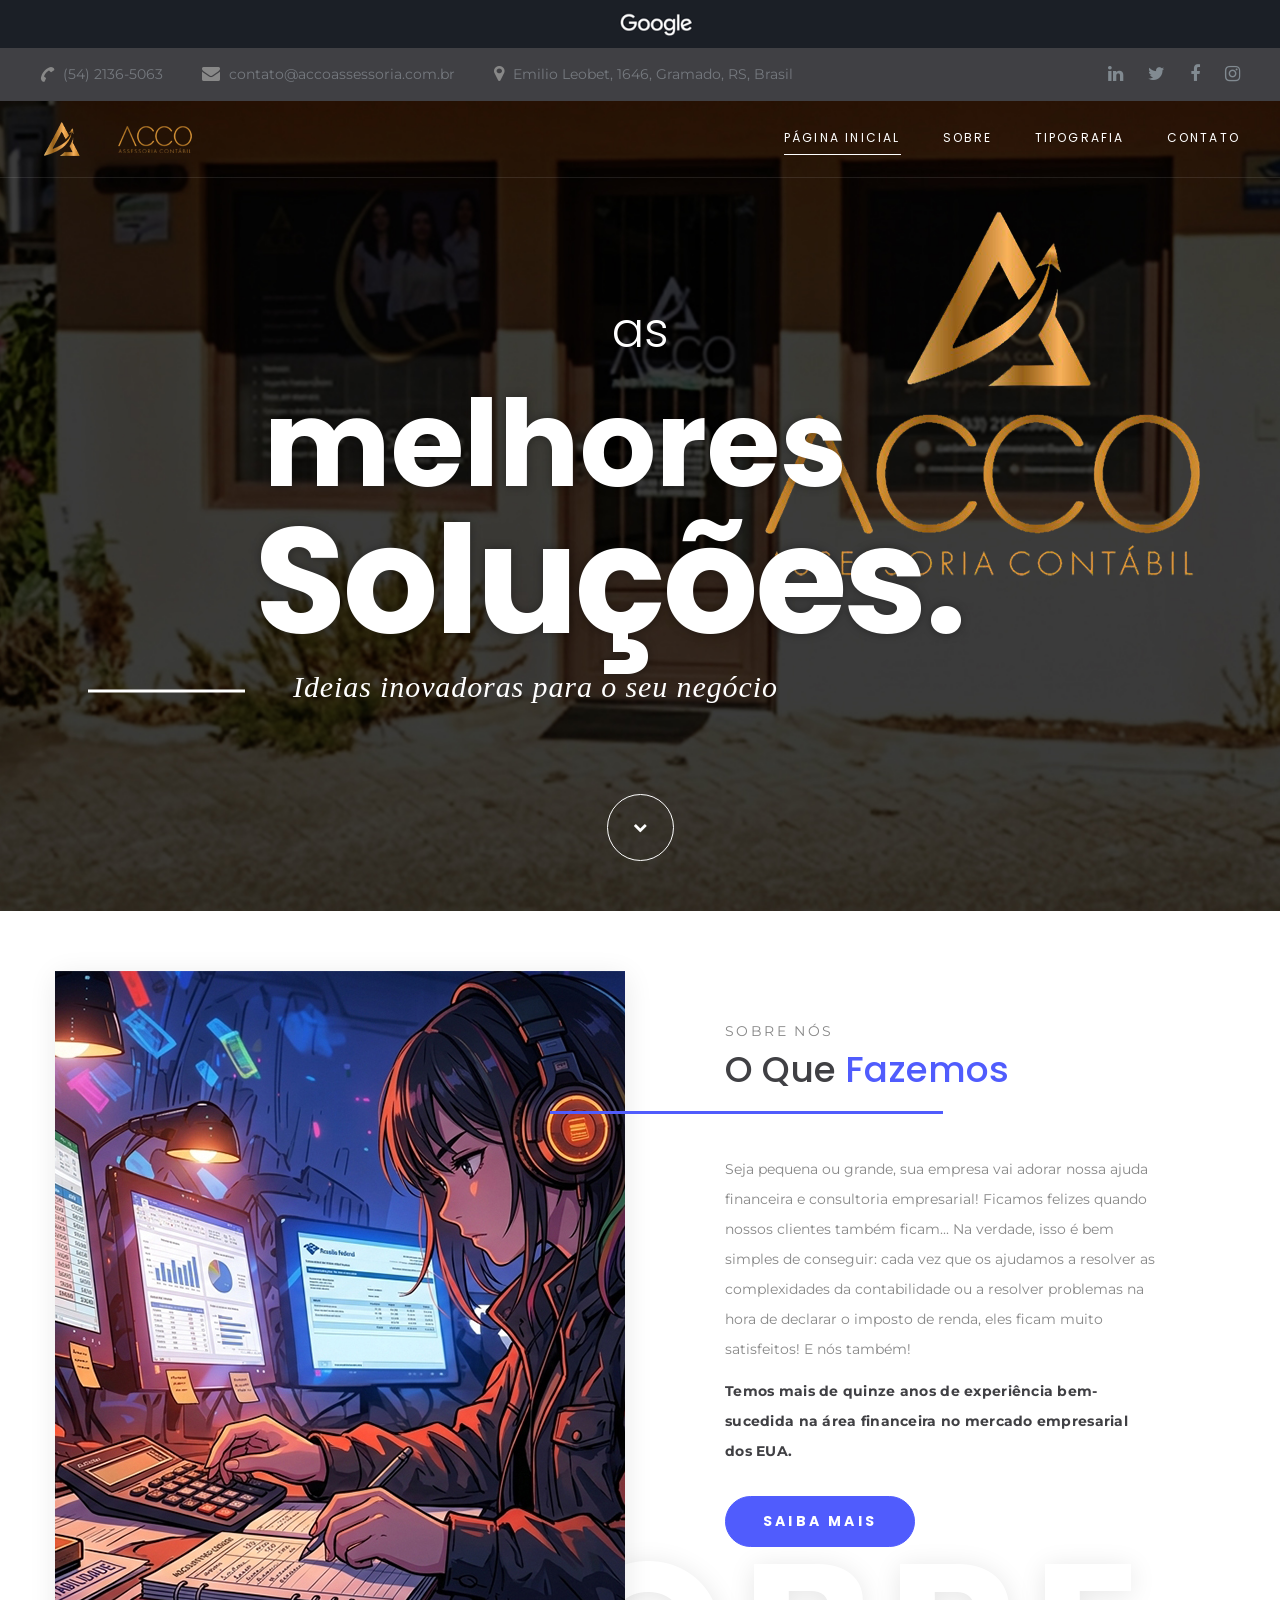
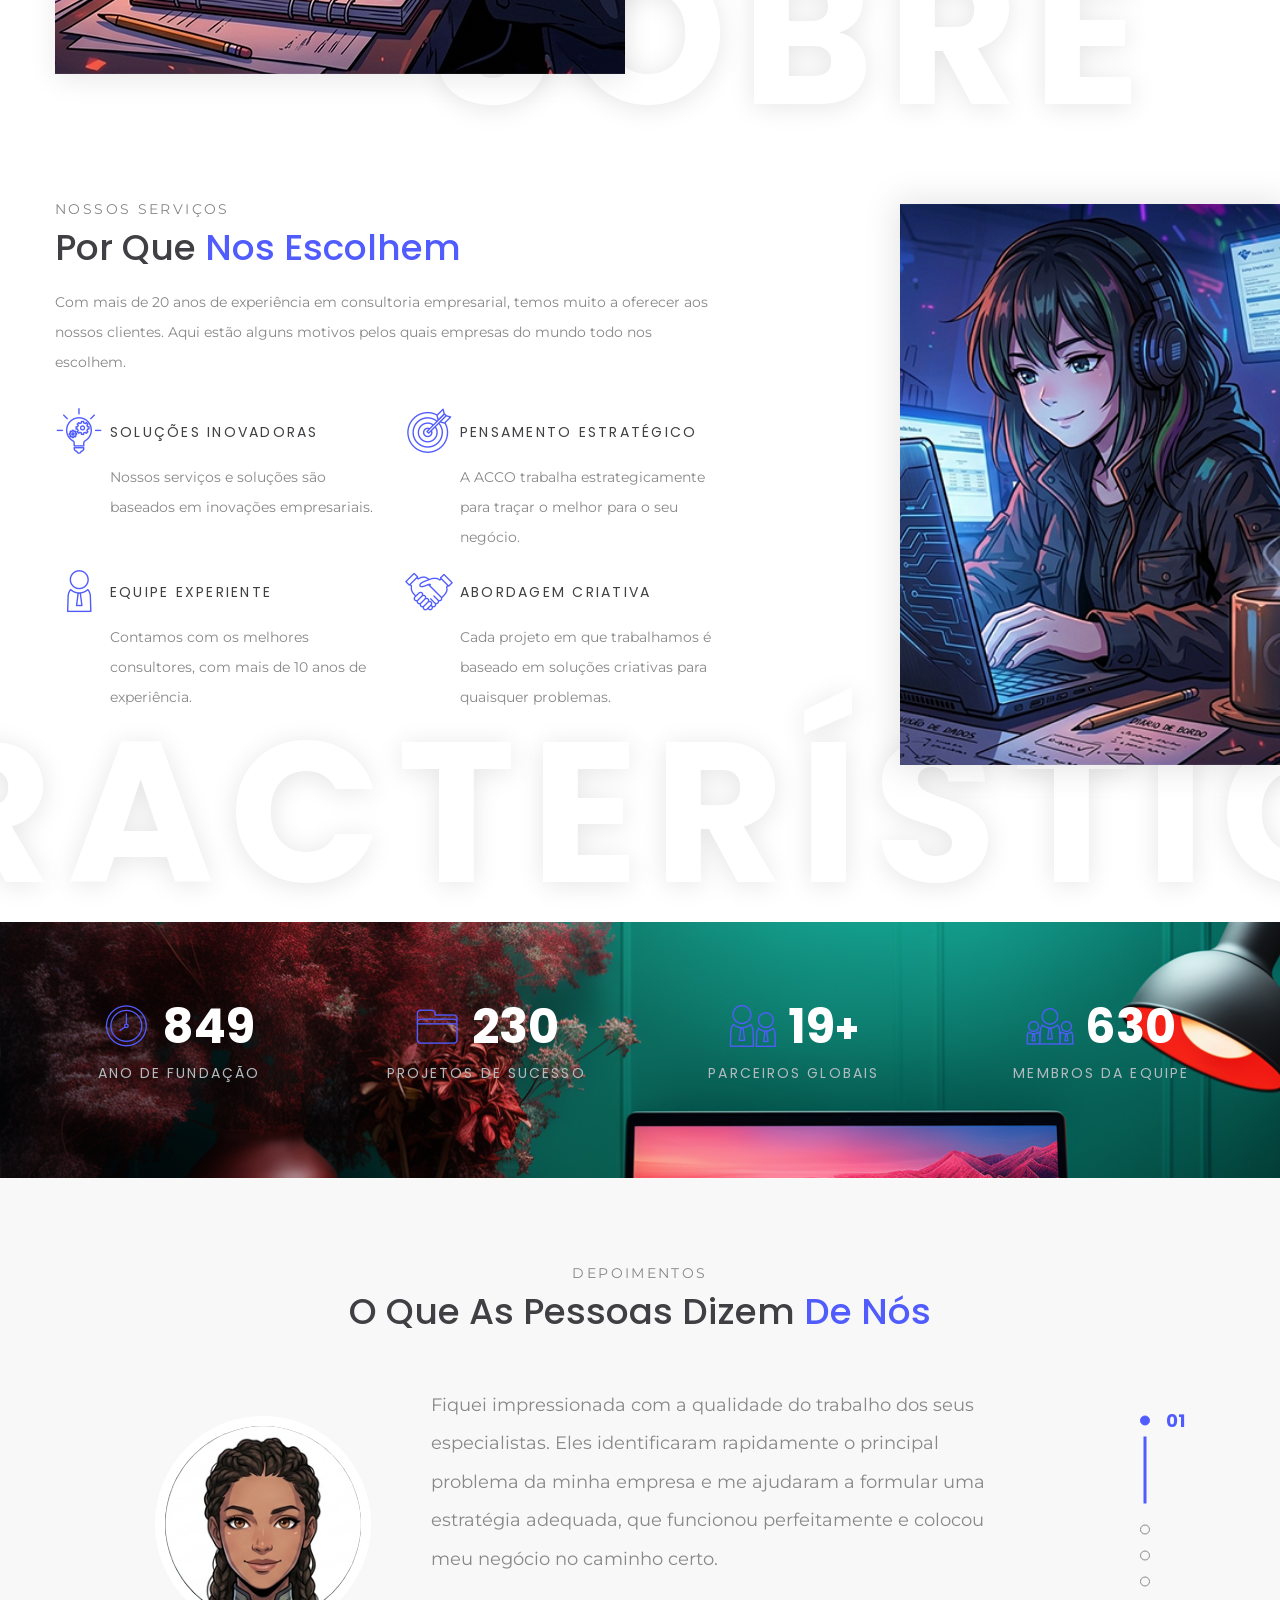
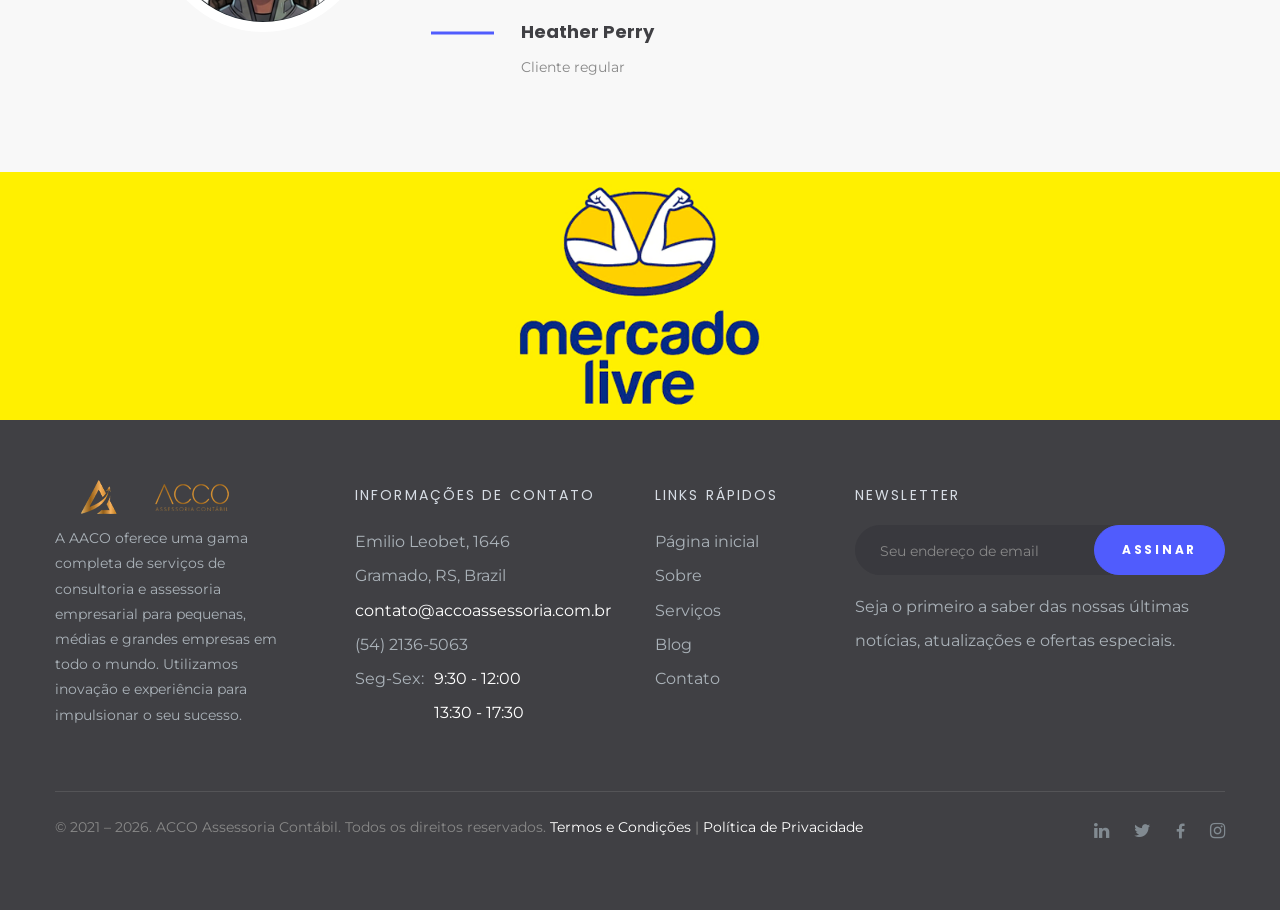
<file: index.html>
<!DOCTYPE html>
<html class="wide wow-animation" lang="pt-BR">
  <head>
    <title>ACCO Assessoria Contábil</title>
    <meta charset="utf-8">
    <meta name="viewport" content="width=device-width, height=device-height, initial-scale=1.0">
    <meta http-equiv="X-UA-Compatible" content="IE=edge">
    <link rel="icon" href="images/favicon.ico" type="image/x-icon">
    <link rel="stylesheet" type="text/css" href="//fonts.googleapis.com/css?family=Montserrat:300,400,700%7CPoppins:300,400,500,700,900">
    <link rel="stylesheet" href="css/bootstrap.css">
    <link rel="stylesheet" href="css/fonts.css">
    <link rel="stylesheet" href="css/style.css">
    <style>.ie-panel{display: none;background: #212121;padding: 10px 0;box-shadow: 3px 3px 5px 0 rgba(0,0,0,.3);clear: both;text-align:center;position: relative;z-index: 1;} html.ie-10 .ie-panel, html.lt-ie-10 .ie-panel {display: block;}</style>
  </head>
  <body>
    <div class="ie-panel"><a href="http://windows.microsoft.com/en-US/internet-explorer/"><img src="images/ie8-panel/warning_bar_0000_us.jpg" height="42" width="820" alt="You are using an outdated browser. For a faster, safer browsing experience, upgrade for free today."></a></div>
    <div class="preloader">
      <div class="preloader-body">
        <div class="cssload-container">
          <div class="cssload-speeding-wheel"></div>
        </div>
        <p>Carregando...</p>
      </div>
    </div><a class="section section-banner d-none d-xl-block" href="https://google.com.br/" target="_blank" style="background-image: url(images/background-02-1920x60.jpg); background-image: -webkit-image-set( url(images/background-02-1920x60.jpg) 1x, url(images/background-02-3840x120.jpg) 2x )"><img src="images/foreground-02-1600x60.png" srcset="images/foreground-02-1600x60.png 1x, images/foreground-02-3200x120.png 2x" alt="" width="1600" height="310"></a>
    <div class="page">
      <header class="section page-header">
        <!--RD Navbar-->
        <div class="rd-navbar-wrap">
          <nav class="rd-navbar rd-navbar-classic" data-layout="rd-navbar-fixed" data-sm-layout="rd-navbar-fixed" data-md-layout="rd-navbar-fixed" data-md-device-layout="rd-navbar-fixed" data-lg-layout="rd-navbar-static" data-lg-device-layout="rd-navbar-static" data-xl-layout="rd-navbar-static" data-xl-device-layout="rd-navbar-static" data-lg-stick-up-offset="46px" data-xl-stick-up-offset="46px" data-xxl-stick-up-offset="46px" data-lg-stick-up="true" data-xl-stick-up="true" data-xxl-stick-up="true">
            <div class="rd-navbar-collapse-toggle rd-navbar-fixed-element-1" data-rd-navbar-toggle=".rd-navbar-collapse"><span></span></div>
            <div class="rd-navbar-aside-outer rd-navbar-collapse bg-gray-dark">
              <div class="rd-navbar-aside">
                <ul class="list-inline navbar-contact-list">
                  <li>
                    <div class="unit unit-spacing-xs align-items-center">
                      <div class="unit-left"><span class="icon text-middle fa-phone"></span></div>
                      <div class="unit-body"><a href="tel:#">(54) 2136-5063</a></div>
                    </div>
                  </li>
                  <li>
                    <div class="unit unit-spacing-xs align-items-center">
                      <div class="unit-left"><span class="icon text-middle fa-envelope"></span></div>
                      <div class="unit-body"><a href="mailto:#">contato@accoassessoria.com.br</a></div>
                    </div>
                  </li>
                  <li>
                    <div class="unit unit-spacing-xs align-items-center">
                      <div class="unit-left"><span class="icon text-middle fa-map-marker"></span></div>
                      <div class="unit-body"><a href="contato.html#mapa">Emilio Leobet, 1646, Gramado, RS, Brasil</a></div>
                    </div>
                  </li>
                </ul>
                <ul class="social-links">
                  <li><a class="icon icon-sm icon-circle icon-circle-md icon-bg-white fa-linkedin" href="https://www.linkedin.com/company/acco-assessoria-cont%C3%A1bil" target="_blank" rel="noopener noreferrer"></a></li>
                  <li><a class="icon icon-sm icon-circle icon-circle-md icon-bg-white fa-twitter" href="#"></a></li>
                  <li><a class="icon icon-sm icon-circle icon-circle-md icon-bg-white fa-facebook" href="https://www.facebook.com/accoassessoriacontabil/" target="_blank" rel="noopener noreferrer"></a></li>
                  <li><a class="icon icon-sm icon-circle icon-circle-md icon-bg-white fa-instagram" href="https://www.instagram.com/accoassessoriacontabil/" target="_blank" rel="noopener noreferrer"></a></li>
                </ul>
              </div>
            </div>
            <div class="rd-navbar-main-outer">
              <div class="rd-navbar-main">
                <!--RD Navbar Panel-->
                <div class="rd-navbar-panel">
                  <!--RD Navbar Toggle-->
                  <button class="rd-navbar-toggle" data-rd-navbar-toggle=".rd-navbar-nav-wrap"><span></span></button>
                  <!--RD Navbar Brand-->
                  <div class="rd-navbar-brand">
                    <!--Brand--><a class="brand" href="/"><img class="brand-logo-dark" src="images/logo-default-200x34.png" alt="" width="100" height="17"/><img class="brand-logo-light" src="images/logo-inverse-200x34.png" alt="" width="100" height="17"/></a>
                  </div>
                </div>
                <div class="rd-navbar-main-element">
                  <div class="rd-navbar-nav-wrap">
                    <ul class="rd-navbar-nav">
                      <li class="rd-nav-item active"><a class="rd-nav-link" href="/">Página inicial</a>
                      </li>
                      <li class="rd-nav-item"><a class="rd-nav-link" href="sobre.html">Sobre</a>
                      </li>
                      <li class="rd-nav-item"><a class="rd-nav-link" href="tipografia.html">Tipografia</a>
                      </li>
                      <li class="rd-nav-item"><a class="rd-nav-link" href="contato.html">Contato</a>
                      </li>
                    </ul>
                  </div>
                </div>
              </div>
            </div>
          </nav>
        </div>
      </header>
      <!--Main section-->
      <section class="section main-section parallax-scene-js" style="background:url('images/bg-1-1700x803.jpg') no-repeat center center; background-size:cover;">
        <div class="container">
          <div class="row justify-content-center">
            <div class="col-xl-8 col-12">
              <div class="main-decorated-box text-center text-xl-left">
                <h1 class="text-white text-xl-center wow slideInRight" data-wow-delay=".3s"><span class="align-top offset-top-30 d-inline-block font-weight-light prefix-text">as</span><span class="big font-weight-bold d-inline-flex offset-right-170">melhores</span><span class="biggest d-block d-xl-flex font-weight-bold">Soluções.</span></h1>
                <div class="decorated-subtitle text-italic text-white wow slideInLeft">Ideias inovadoras para o seu negócio</div>
              </div>
            </div>
            <div class="col-12 text-center offset-top-75" data-wow-delay=".2s"><a class="button-way-point d-inline-block text-center d-inline-flex flex-column justify-content-center" href="#" data-custom-scroll-to="about"><span class="fa-chevron-down"></span></a></div>
          </div>
        </div>
        <!-- <div class="decorate-layer">
          <div class="layer-1">
            <div class="layer" data-depth=".20"><img src="images/parallax-item-1-563x532.png" alt="" width="563" height="266"/>
            </div>
          </div>
          <div class="layer-2">
            <div class="layer" data-depth=".30"><img src="images/parallax-item-2-276x343.png" alt="" width="276" height="171"/>
            </div>
          </div>
          <div class="layer-3">
            <div class="layer" data-depth=".40"><img src="images/parallax-item-3-153x144.png" alt="" width="153" height="72"/>
            </div>
          </div>
          <div class="layer-4">
            <div class="layer" data-depth=".20"><img src="images/parallax-item-4-69x74.png" alt="" width="69" height="37"/>
            </div>
          </div>
          <div class="layer-5">
            <div class="layer" data-depth=".40"><img src="images/parallax-item-5-72x75.png" alt="" width="72" height="37"/>
            </div>
          </div>
          <div class="layer-6">
            <div class="layer" data-depth=".30"><img src="images/parallax-item-6-45x54.png" alt="" width="45" height="27"/>
            </div>
          </div>
        </div> -->
      </section>
      <!--About-->
      <section class="section section-sm position-relative" id="about">
        <div class="container">
          <div class="row row-30">
            <div class="col-lg-6">
              <div class="block-decorate-img wow fadeInLeft" data-wow-delay=".2s"><img src="images/home-1-570x703.jpg" alt="" width="570" height="351"/>
              </div>
            </div>
            <div class="col-lg-6 col-12">
              <div class="block-sm offset-top-45">
                <div class="section-name wow fadeInRight" data-wow-delay=".2s">Sobre nós</div>
                <h3 class="wow fadeInLeft text-capitalize devider-bottom" data-wow-delay=".3s">O que<span class="text-primary"> Fazemos</span></h3>
                <p class="offset-xl-40 wow fadeInUp" data-wow-delay=".4s">Seja pequena ou grande, sua empresa vai adorar nossa ajuda financeira e consultoria empresarial! Ficamos felizes quando nossos clientes também ficam... Na verdade, isso é bem simples de conseguir: cada vez que os ajudamos a resolver as complexidades da contabilidade ou a resolver problemas na hora de declarar o imposto de renda, eles ficam muito satisfeitos! E nós também!</p>
                <p class="default-letter-spacing font-weight-bold text-gray-dark wow fadeInUp" data-wow-delay=".4s">Temos mais de quinze anos de experiência bem-sucedida na área financeira no mercado empresarial dos EUA.</p><a class="button-width-190 button-primary button-circle button-lg button offset-top-30" href="sobre.html">saiba mais</a>
              </div>
            </div>
          </div>
        </div>
        <div class="decor-text decor-text-1">SOBRE</div>
      </section>
      <!--Features-->
      <section class="section custom-section position-relative section-md">
        <div class="container">
          <div class="row">
            <div class="col-xl-7 col-lg-7 col-12">
              <div class="section-name wow fadeInRight">nossos serviços</div>
              <h3 class="text-capitalize devider-left wow fadeInLeft" data-wow-delay=".2s">Por que<span class="text-primary"> nos escolhem</span></h3>
              <p>Com mais de 20 anos de experiência em consultoria empresarial, temos muito a oferecer aos nossos clientes. Aqui estão alguns motivos pelos quais empresas do mundo todo nos escolhem.</p>
              <div class="row row-15">
                <div class="col-xl-6 wow fadeInUp" data-wow-delay=".2s">
                  <div class="box-default">
                    <div class="box-default-title">Soluções Inovadoras</div>
                    <p class="box-default-description">Nossos serviços e soluções são baseados em inovações empresariais.</p><span class="box-default-icon novi-icon icon-lg mercury-icon-lightbulb-gears"></span>
                  </div>
                </div>
                <div class="col-xl-6 wow fadeInUp" data-wow-delay=".3s">
                  <div class="box-default">
                    <div class="box-default-title">Pensamento estratégico</div>
                    <p class="box-default-description">A ACCO trabalha estrategicamente para traçar o melhor para o seu negócio.</p><span class="box-default-icon novi-icon icon-lg mercury-icon-target-2"></span>
                  </div>
                </div>
                <div class="col-xl-6 wow fadeInUp" data-wow-delay=".4s">
                  <div class="box-default">
                    <div class="box-default-title">Equipe experiente</div>
                    <p class="box-default-description">Contamos com os melhores consultores, com mais de 10 anos de experiência.</p><span class="box-default-icon novi-icon icon-lg mercury-icon-user"></span>
                  </div>
                </div>
                <div class="col-xl-6 wow fadeInUp" data-wow-delay=".5s">
                  <div class="box-default">
                    <div class="box-default-title">Abordagem Criativa</div>
                    <p class="box-default-description">Cada projeto em que trabalhamos é baseado em soluções criativas para quaisquer problemas.</p><span class="box-default-icon novi-icon icon-lg mercury-icon-partners"></span>
                  </div>
                </div>
              </div>
            </div>
          </div>
        </div>
        <div class="image-left-side wow slideInRight" data-wow-delay=".5s"><img src="images/home-2-636x480.jpg" alt="" width="636" height="240"/>
        </div>
        <div class="decor-text decor-text-2 wow fadeInUp" data-wow-delay=".3s">características</div>
      </section>
      <!--Counters-->
      <section class="section bg-image-2">
        <div class="container section-md">
          <div class="row row-30 text-center">
            <div class="col-xl-3 col-sm-6 col-12">
              <div class="counter-classic">
                <div class="counter-classic-number"><span class="icon-lg novi-icon offset-right-10 mercury-icon-time"></span><span class="counter text-white" data-speed="2000">2021</span>
                </div>
                <div class="counter-classic-title">Ano de fundação</div>
              </div>
            </div>
            <div class="col-xl-3 col-sm-6 col-12">
              <div class="counter-classic">
                <div class="counter-classic-number"><span class="icon-lg novi-icon offset-right-10 mercury-icon-folder"></span><span class="counter text-white" data-speed="2000">547</span>
                </div>
                <div class="counter-classic-title">Projetos de sucesso</div>
              </div>
            </div>
            <div class="col-xl-3 col-sm-6 col-12">
              <div class="counter-classic">
                <div class="counter-classic-number"><span class="icon-lg novi-icon offset-right-10 mercury-icon-users"></span><span class="counter text-white" data-speed="2000">45</span><span class="symbol text-white">+</span>
                </div>
                <div class="counter-classic-title">Parceiros Globais</div>
              </div>
            </div>
            <div class="col-xl-3 col-sm-6 col-12">
              <div class="counter-classic">
                <div class="counter-classic-number"><span class="icon-lg novi-icon offset-right-10 mercury-icon-group"></span><span class="counter text-white" data-speed="2000">1500</span>
                </div>
                <div class="counter-classic-title">Membros da equipe</div>
              </div>
            </div>
          </div>
        </div>
      </section>
      <!--Pricing-->
      <!-- <section class="section section-md bg-xs-overlay" style="background:url('images/bg-image-3-1700x883.jpg')no-repeat;background-size:cover">
        <div class="container">
          <div class="row row-50 justify-content-center">
            <div class="col-12 text-center col-md-10 col-lg-8">
              <div class="section-name wow fadeInRight" data-wow-delay=".2s">Opções de preços</div>
              <h3 class="wow fadeInLeft text-capitalize" data-wow-delay=".3s">Encontre o plano perfeito para<span class="text-primary"> seu negócio</span></h3>
              <p>Oferecemos três planos de preços diferentes que atendem plenamente às necessidades de nossos clientes. Sinta-se à vontade para selecionar o plano de sua preferência ou saiba mais sobre cada um deles abaixo.</p>
            </div>
          </div>
          <div class="row row-30 justify-content-center">
            <div class="col-xl-4 col-md-6 col-12 wow fadeInDown" data-wow-delay=".3s">
              <div class="pricing-box bg-gray-dark">
                <div class="pricing-box-tittle">Iniciante</div>
                <p>Ideal para startups</p>
                <hr/>
                <div class="pricing-box-inner"><span class="pricing-box-symbol">R$</span><span class="pricing-box-price">39</span></div>
                <div class="pricing-box-label bg-gray">MENSAL</div>
                <p>Estratégia de negócios <br> Assessoria Financeira</p><a class="button button-190 button-circle btn-primary-rounded" href="#">Comece agora</a>
              </div>
            </div>
            <div class="col-xl-4 col-md-6 col-12 wow fadeInUp" data-wow-delay=".4s">
              <div class="pricing-box bg-gray-primary">
                <div class="pricing-box-tittle">Profissional</div>
                <p>Para empresas de médio porte</p>
                <hr/>
                <div class="pricing-box-inner"><span class="pricing-box-symbol">R$</span><span class="pricing-box-price">69</span></div>
                <div class="pricing-box-label bg-gray-primary-light">MENSAL</div>
                <p>Gestão de Operações <br> Planejamento estratégico</p><a class="button button-190 button-circle btn-rounded-outline" href="#">Comece agora</a>
              </div>
            </div>
            <div class="col-xl-4 col-md-6 col-12 wow fadeInDown" data-wow-delay=".3s">
              <div class="pricing-box bg-gray-dark">
                <div class="pricing-box-tittle">Premium</div>
                <p>Para empresas internacionais</p>
                <hr/>
                <div class="pricing-box-inner"><span class="pricing-box-symbol">R$</span><span class="pricing-box-price">89</span></div>
                <div class="pricing-box-label bg-gray">MENSAL</div>
                <p>Engenharia de Qualidade <br> Consultoria de Marketing</p><a class="button button-190 button-circle btn-primary-rounded" href="#">Comece agora</a>
              </div>
            </div>
          </div>
        </div>
      </section> -->
      <!--Owl Carousel-->
      <section class="section section-md bg-gray-lighten">
        <div class="container">
          <div class="row justify-content-center">
            <div class="col-xl-10">
              <div class="section-name wow fadeInRight text-center" data-wow-delay=".2s">depoimentos</div>
              <h3 class="wow fadeInLeft text-capitalize text-center" data-wow-delay=".3s">O que as pessoas dizem<span class="text-primary"> de nós</span></h3>
              <div class="owl-carousel review-carousel" data-items="1" data-sm-items="1" data-md-items="1" data-lg-items="1" data-xl-items="1" data-xxl-items="1" data-dots="true" data-nav="false" data-stage-padding="0" data-loop="false" data-margin="0" data-mouse-drag="true" data-autoplay="false">
                <div class="item">
                  <div class="item-preview wow fadeInDown" data-wow-delay=".2s"><img src="images/user-1-216x216.jpg" alt="" width="216" height="108"/>
                  </div>
                  <div class="item-description wow fadeInUp" data-wow-delay=".3s">
                    <p>Fiquei impressionada com a qualidade do trabalho dos seus especialistas. Eles identificaram rapidamente o principal problema da minha empresa e me ajudaram a formular uma estratégia adequada, que funcionou perfeitamente e colocou meu negócio no caminho certo.</p>
                    <div class="item-subsection"><span class="item-subsection-title devider-left">Heather Perry</span><span>Cliente regular</span></div>
                  </div>
                </div>
                <div class="item">
                  <div class="item-preview wow fadeInDown" data-wow-delay=".2s"><img src="images/user-2-216x216.jpg" alt="" width="216" height="108"/>
                  </div>
                  <div class="item-description wow fadeInUp" data-wow-delay=".3s">
                    <p>Agradeço imensamente por tudo que vocês fizeram para ajudar minha pequena empresa a se desenvolver e prosperar nesse nicho de mercado em que atuamos. Seus consultores de negócios são os melhores do setor e eu os recomendarei aos meus sócios!</p>
                    <div class="item-subsection"><span class="item-subsection-title devider-left">Donald Hughes</span><span>Cliente regular</span></div>
                  </div>
                </div>
                <div class="item">
                  <div class="item-preview wow fadeInDown" data-wow-delay=".2s"><img src="images/user-3-216x216.jpg" alt="" width="216" height="108"/>
                  </div>
                  <div class="item-description wow fadeInUp" data-wow-delay=".3s">
                    <p>Minha experiência com a sua equipe me ajudou a perceber que vocês realmente se importam com os clientes – o que já foi comprovado por diversas avaliações positivas – e foi por isso que os escolhi. Obrigado pelo excelente trabalho, vocês são verdadeiros profissionais!</p>
                    <div class="item-subsection"><span class="item-subsection-title devider-left">Anthony Parker</span><span>Cliente regular</span></div>
                  </div>
                </div>
                <div class="item">
                  <div class="item-preview wow fadeInDown" data-wow-delay=".2s"><img src="images/user-4-216x216.jpg" alt="" width="216" height="108"/>
                  </div>
                  <div class="item-description wow fadeInUp" data-wow-delay=".3s">
                    <p>Dois anos após o envolvimento da ACCO, alcançamos um sucesso notável e nos tornamos líderes nos mercados em que atuamos. Isso nos proporcionou conhecimento do setor, melhores práticas e soluções reais para os desafios complexos que enfrentávamos.</p>
                    <div class="item-subsection"><span class="item-subsection-title devider-left">Jennifer Coleman</span><span>Cliente regular</span></div>
                  </div>
                </div>
              </div>
            </div>
          </div>
        </div>
      </section>
      <!--Footer--><a class="section section-banner" href="https://www.mercadolivre.com.br/" target="_blank" style="background-image: url(images/background-01-1920x310.jpg); background-image: -webkit-image-set( url(images/background-01-1920x310.jpg) 1x, url(images/background-01-3840x620.jpg) 2x )"><img src="images/foreground-01-1600x310.png" srcset="images/foreground-01-1600x310.png 1x, images/foreground-01-3200x620.png 2x" alt="" width="1600" height="310"></a>
      <footer class="section footer-classic section-sm">
        <div class="container">
          <div class="row row-30">
            <div class="col-lg-3 wow fadeInLeft">
              <!--Brand--><a class="brand" href="/"><img class="brand-logo-dark" src="images/logo-default-200x34.png" alt="" width="100" height="17"/><img class="brand-logo-light" src="images/logo-inverse-200x34.png" alt="" width="100" height="17"/></a>
              <p class="footer-classic-description offset-top-0 offset-right-25">A AACO oferece uma gama completa de serviços de consultoria e assessoria empresarial para pequenas, médias e grandes empresas em todo o mundo. Utilizamos inovação e experiência para impulsionar o seu sucesso.</p>
            </div>
            <div class="col-lg-3 col-sm-8 wow fadeInUp">
              <P class="footer-classic-title">informações de contato</P>
              <div class="d-block offset-top-0">
                <a href="contato.html#mapa">Emilio Leobet, 1646<span class="d-lg-block"> Gramado, RS, Brazil</span></a>
              </div><a <a class="d-block accent-link" href="mailto:contato@accoassessoria.com.br">contato@accoassessoria.com.br</a>
              <a class="d-block" href="tel:+555421365063">(54) 2136-5063</a>
              <ul>
                <li class="d-flex align-items-start">
                  <span>Seg-Sex:</span>
                  <div class="d-inline-flex flex-column offset-left-10 text-white">
                    <span>9:30 - 12:00</span>
                    <span>13:30 - 17:30</span>
                  </div>
                </li>
                <!-- <li>Sex:<span class="d-inline-block offset-left-10 text-white">10:00 - 14:00</span></li> -->
                <!-- <li>Sáb:<span class="d-inline-block offset-left-10 text-white">10:00 - 12:00</span></li> -->
              </ul>
            </div>
            <div class="col-lg-2 col-sm-4 wow fadeInUp" data-wow-delay=".3s">
              <P class="footer-classic-title">Links rápidos</P>
              <ul class="footer-classic-nav-list">
                <li><a href="/">Página inicial</a></li>
                <li><a href="sobre.html">Sobre</a></li>
                <li><a href="#">Serviços</a></li>
                <li><a href="#">Blog</a></li>
                <li><a href="contato.html">Contato</a></li>
              </ul>
            </div>
            <div class="col-lg-4 wow fadeInLeft" data-wow-delay=".2s">
              <P class="footer-classic-title">newsletter</P>
              <form class="rd-mailform text-left footer-classic-subscribe-form" data-form-output="form-output-global" data-form-type="contact" method="post" action="bat/rd-mailform.php">
                <div class="form-wrap">
                  <label class="form-label" for="subscribe-email">Seu endereço de email</label>
                  <input class="form-input" id="subscribe-email" type="email" name="email" data-constraints="@Email @Required">
                </div>
                <div class="form-button group-sm text-center text-lg-left">
                  <button class="button button-primary button-circle" type="submit">assinar</button>
                </div>
              </form>
              <p>Seja o primeiro a saber das nossas últimas notícias, atualizações e ofertas especiais.</p>
            </div>
          </div>
        </div>
        <div class="container wow fadeInUp" data-wow-delay=".4s">
          <div class="footer-classic-aside">
            <p class="rights"><span>&copy;&nbsp;</span>2021 – <span class="copyright-year"></span>. ACCO Assessoria Contábil. Todos os direitos reservados. <a class="accent-link text-white" style="color: #fff !important;" href="/termos-e-condicoes">Termos e Condições</a> | <a class="accent-link text-white" style="color: #fff !important;" href="/politica-de-privacidade">Política de Privacidade</a></p>
            <ul class="social-links">
              <li><a class="fa fa-linkedin" href="https://www.linkedin.com/company/acco-assessoria-cont%C3%A1bil" target="_blank" rel="noopener noreferrer"></a></li>
              <li><a class="fa fa fa-twitter" href="#"></a></li>
              <li><a class="icon icon-sm icon-circle icon-circle-md icon-bg-white fa-facebook" href="https://www.facebook.com/accoassessoriacontabil/" target="_blank" rel="noopener noreferrer"></a></li>
              <li><a class="fa fa-instagram" href="https://www.instagram.com/accoassessoriacontabil/" target="_blank" rel="noopener noreferrer"></a></li>
            </ul>
          </div>
        </div>
      </footer>
    </div>
    <div class="snackbars" id="form-output-global"></div>
    <script src="js/core.min.js"></script>
    <script src="js/script.js"></script>
    <!--coded by Drel-->
  </body>
</html>
</file>
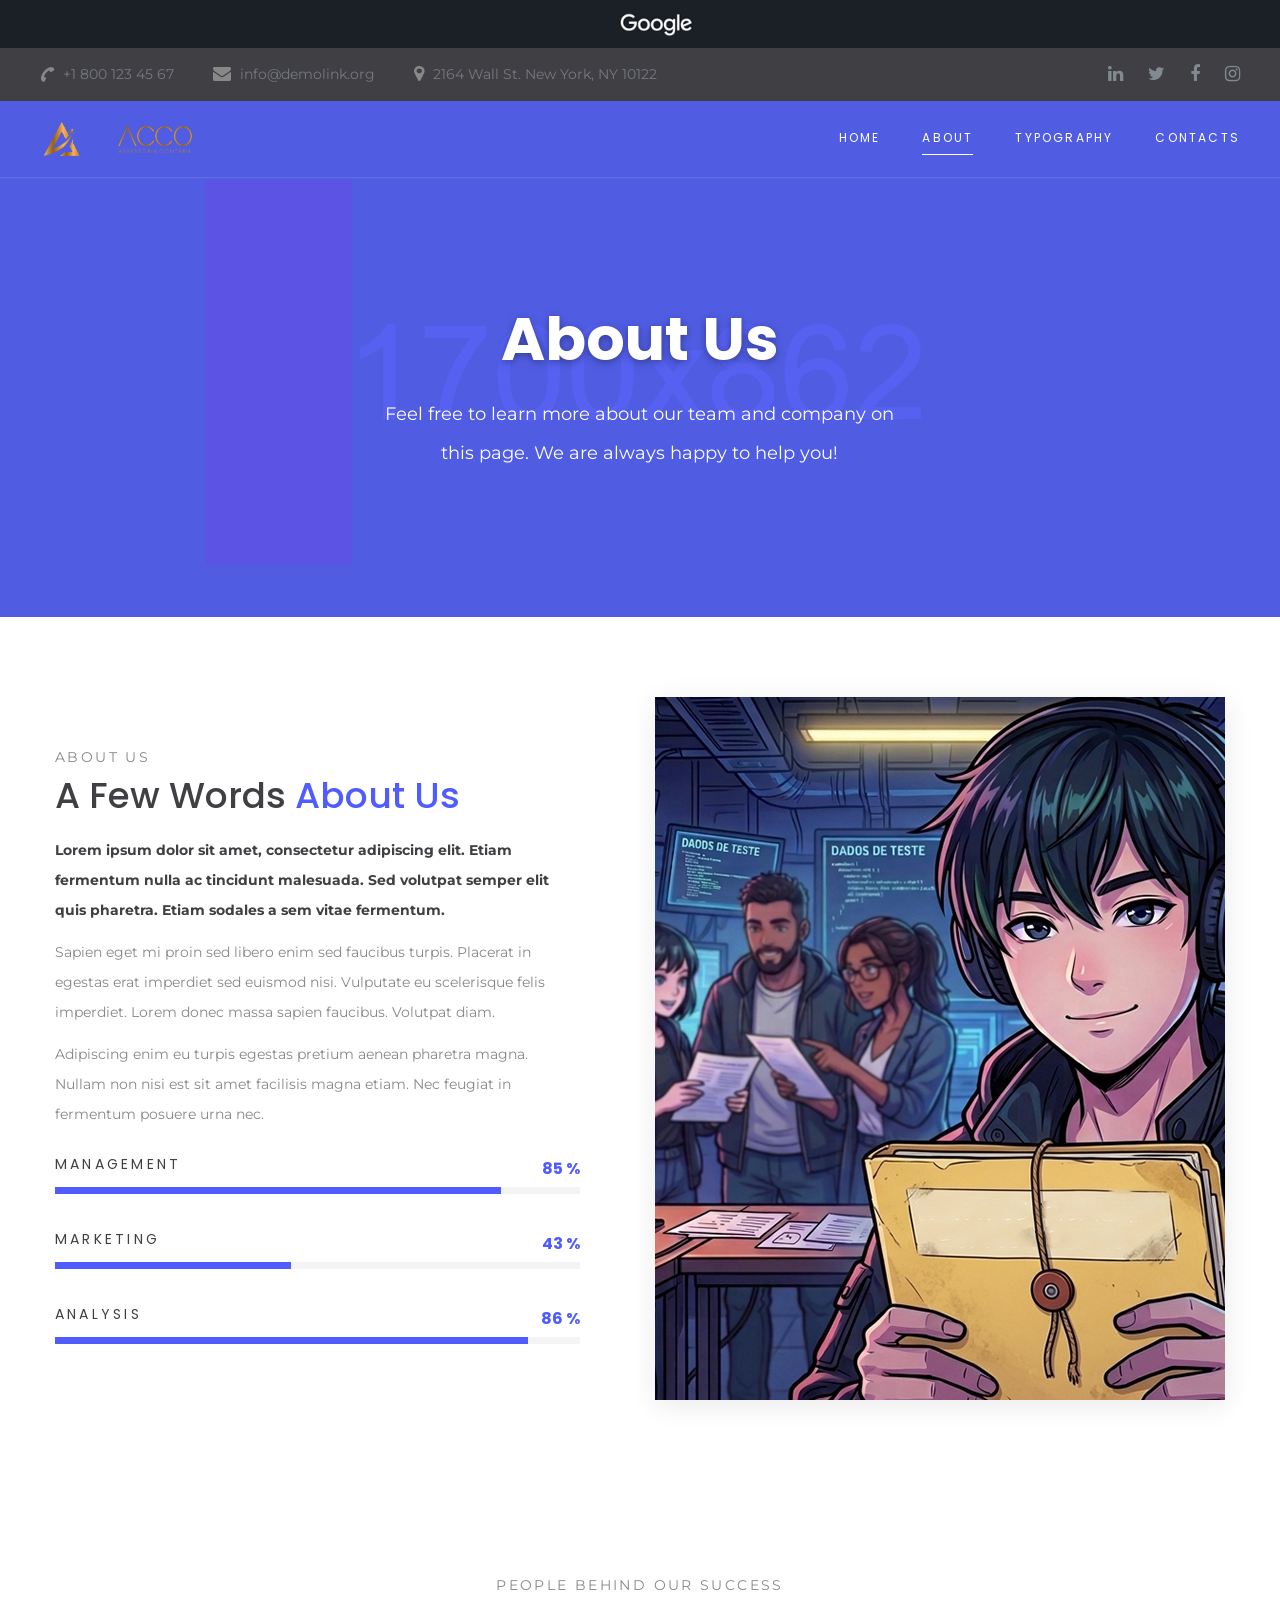
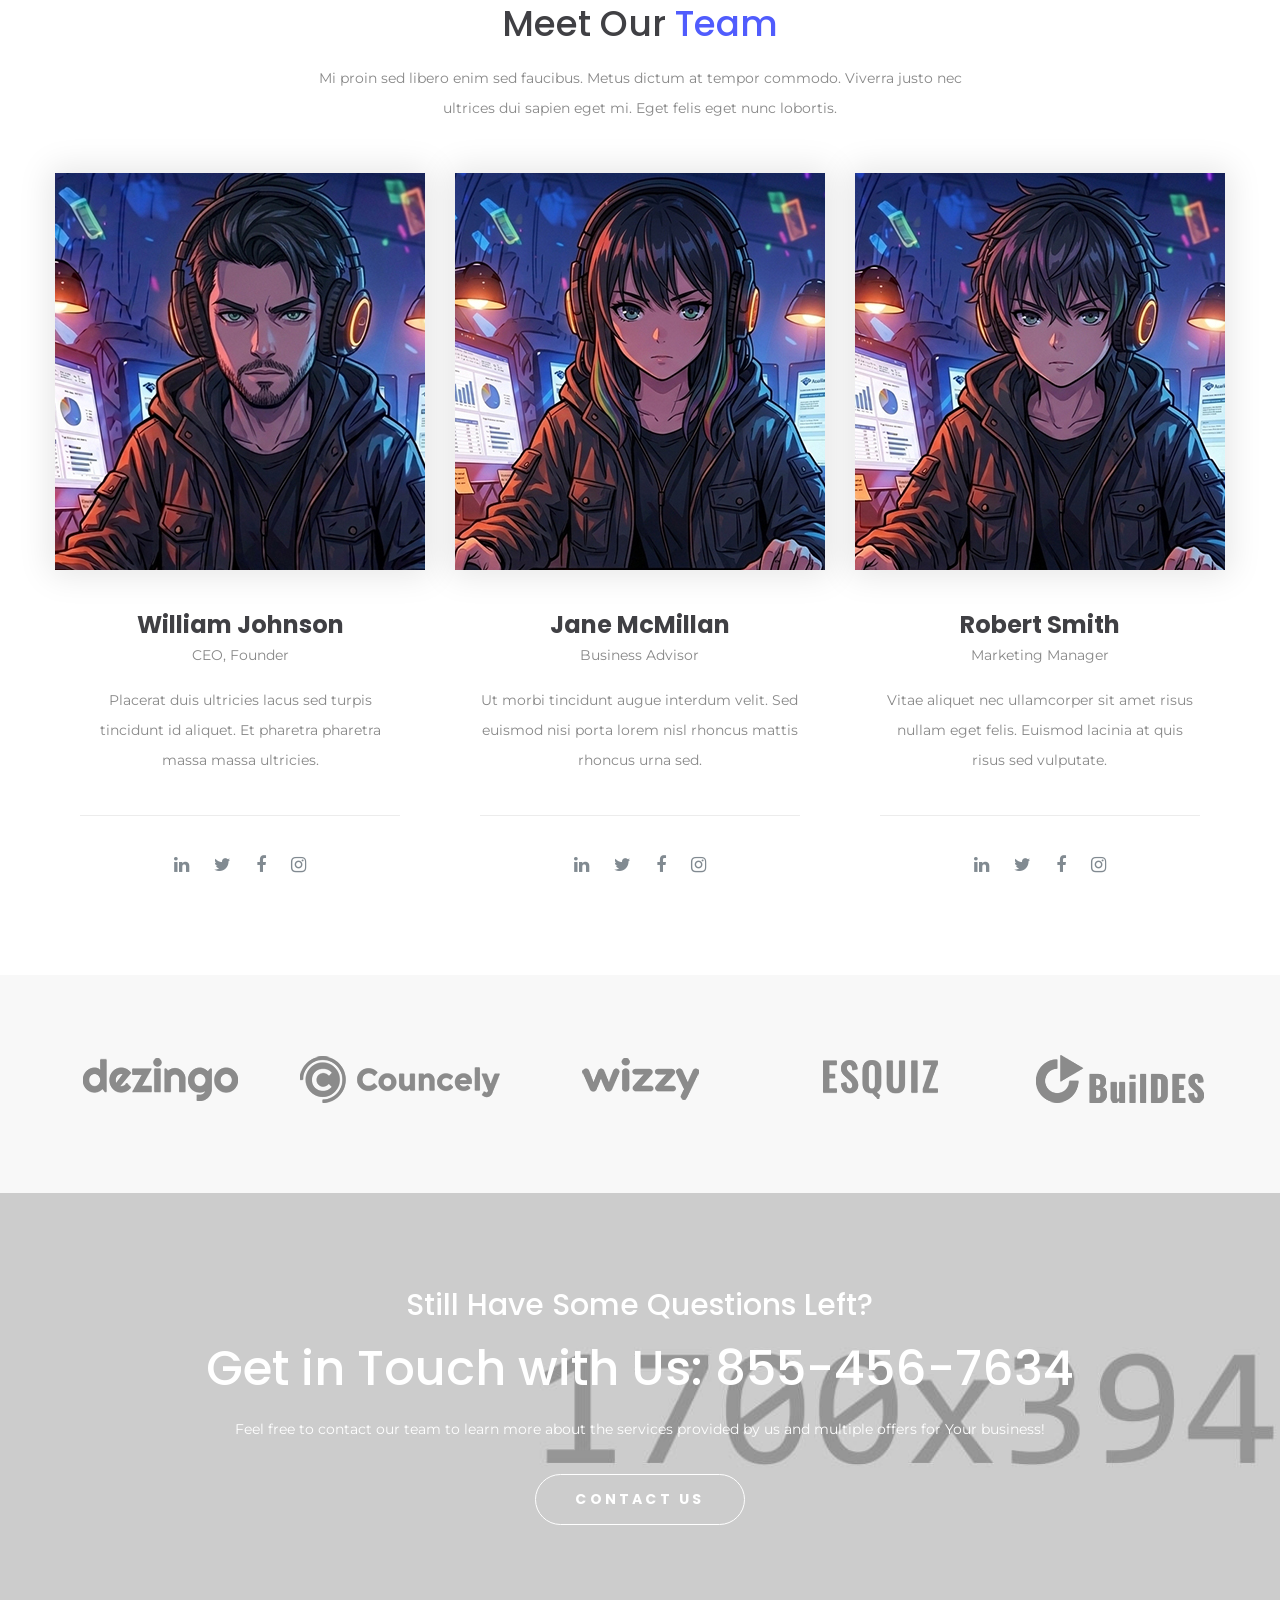
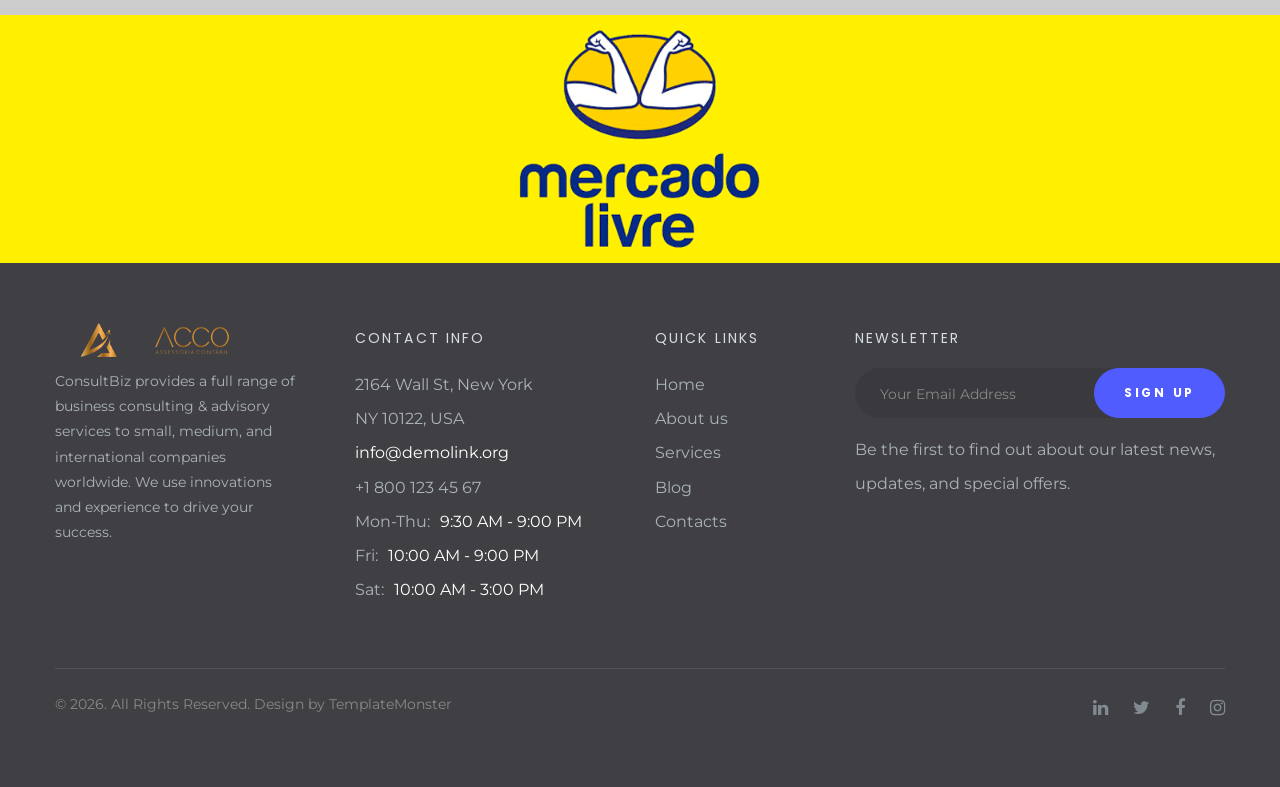
<file: about.html>
<!DOCTYPE html>
<html class="wide wow-animation" lang="pt-BR">
  <head>
    <title>About</title>
    <meta charset="utf-8">
    <meta name="viewport" content="width=device-width, height=device-height, initial-scale=1.0">
    <meta http-equiv="X-UA-Compatible" content="IE=edge">
    <link rel="icon" href="images/favicon.ico" type="image/x-icon">
    <link rel="stylesheet" type="text/css" href="//fonts.googleapis.com/css?family=Montserrat:300,400,700%7CPoppins:300,400,500,700,900">
    <link rel="stylesheet" href="css/bootstrap.css">
    <link rel="stylesheet" href="css/fonts.css">
    <link rel="stylesheet" href="css/style.css">
    <style>.ie-panel{display: none;background: #212121;padding: 10px 0;box-shadow: 3px 3px 5px 0 rgba(0,0,0,.3);clear: both;text-align:center;position: relative;z-index: 1;} html.ie-10 .ie-panel, html.lt-ie-10 .ie-panel {display: block;}</style>
  </head>
  <body>
    <div class="ie-panel"><a href="http://windows.microsoft.com/en-US/internet-explorer/"><img src="images/ie8-panel/warning_bar_0000_us.jpg" height="42" width="820" alt="You are using an outdated browser. For a faster, safer browsing experience, upgrade for free today."></a></div>
    <div class="preloader">
      <div class="preloader-body">
        <div class="cssload-container">
          <div class="cssload-speeding-wheel"></div>
        </div>
        <p>Loading...</p>
      </div>
    </div><a class="section section-banner d-none d-xl-block" href="https://www.templatemonster.com/intense-multipurpose-html-template.html" target="_blank" style="background-image: url(images/background-02-1920x60.jpg); background-image: -webkit-image-set( url(images/background-02-1920x60.jpg) 1x, url(images/background-02-3840x120.jpg) 2x )"><img src="images/foreground-02-1600x60.png" srcset="images/foreground-02-1600x60.png 1x, images/foreground-02-3200x120.png 2x" alt="" width="1600" height="310"></a>
    <div class="page">
      <header class="section page-header">
        <!--RD Navbar-->
        <div class="rd-navbar-wrap">
          <nav class="rd-navbar rd-navbar-classic" data-layout="rd-navbar-fixed" data-sm-layout="rd-navbar-fixed" data-md-layout="rd-navbar-fixed" data-md-device-layout="rd-navbar-fixed" data-lg-layout="rd-navbar-static" data-lg-device-layout="rd-navbar-static" data-xl-layout="rd-navbar-static" data-xl-device-layout="rd-navbar-static" data-lg-stick-up-offset="46px" data-xl-stick-up-offset="46px" data-xxl-stick-up-offset="46px" data-lg-stick-up="true" data-xl-stick-up="true" data-xxl-stick-up="true">
            <div class="rd-navbar-collapse-toggle rd-navbar-fixed-element-1" data-rd-navbar-toggle=".rd-navbar-collapse"><span></span></div>
            <div class="rd-navbar-aside-outer rd-navbar-collapse bg-gray-dark">
              <div class="rd-navbar-aside">
                <ul class="list-inline navbar-contact-list">
                  <li>
                    <div class="unit unit-spacing-xs align-items-center">
                      <div class="unit-left"><span class="icon text-middle fa-phone"></span></div>
                      <div class="unit-body"><a href="tel:#">+1 800 123 45 67</a></div>
                    </div>
                  </li>
                  <li>
                    <div class="unit unit-spacing-xs align-items-center">
                      <div class="unit-left"><span class="icon text-middle fa-envelope"></span></div>
                      <div class="unit-body"><a href="mailto:#">info@demolink.org</a></div>
                    </div>
                  </li>
                  <li>
                    <div class="unit unit-spacing-xs align-items-center">
                      <div class="unit-left"><span class="icon text-middle fa-map-marker"></span></div>
                      <div class="unit-body"><a href="#">2164 Wall St. New York, NY 10122</a></div>
                    </div>
                  </li>
                </ul>
                <ul class="social-links">
                  <li><a class="icon icon-sm icon-circle icon-circle-md icon-bg-white fa-linkedin" href="#"></a></li>
                  <li><a class="icon icon-sm icon-circle icon-circle-md icon-bg-white fa-twitter" href="#"></a></li>
                  <li><a class="icon icon-sm icon-circle icon-circle-md icon-bg-white fa-facebook" href="#"></a></li>
                  <li><a class="icon icon-sm icon-circle icon-circle-md icon-bg-white fa-instagram" href="#"></a></li>
                </ul>
              </div>
            </div>
            <div class="rd-navbar-main-outer">
              <div class="rd-navbar-main">
                <!--RD Navbar Panel-->
                <div class="rd-navbar-panel">
                  <!--RD Navbar Toggle-->
                  <button class="rd-navbar-toggle" data-rd-navbar-toggle=".rd-navbar-nav-wrap"><span></span></button>
                  <!--RD Navbar Brand-->
                  <div class="rd-navbar-brand">
                    <!--Brand--><a class="brand" href="index.html"><img class="brand-logo-dark" src="images/logo-default-200x34.png" alt="" width="100" height="17"/><img class="brand-logo-light" src="images/logo-inverse-200x34.png" alt="" width="100" height="17"/></a>
                  </div>
                </div>
                <div class="rd-navbar-main-element">
                  <div class="rd-navbar-nav-wrap">
                    <ul class="rd-navbar-nav">
                      <li class="rd-nav-item"><a class="rd-nav-link" href="index.html">Home</a>
                      </li>
                      <li class="rd-nav-item active"><a class="rd-nav-link" href="about.html">About</a>
                      </li>
                      <li class="rd-nav-item"><a class="rd-nav-link" href="typography.html">Typography</a>
                      </li>
                      <li class="rd-nav-item"><a class="rd-nav-link" href="contacts.html">Contacts</a>
                      </li>
                    </ul>
                  </div>
                </div>
              </div>
            </div>
          </nav>
        </div>
      </header>
      <section class="section section-intro context-dark">
        <div class="intro-bg" style="background: url(images/intro-bg-1.jpg) no-repeat;background-size:cover;background-position: top center;"></div>
        <div class="container">
          <div class="row justify-content-center">
            <div class="col-xl-8 text-center">
              <h1 class="font-weight-bold wow fadeInLeft">About Us</h1>
              <p class="intro-description wow fadeInRight">Feel free to learn more about our team and company on this page. We are always happy to help you!</p>
            </div>
          </div>
        </div>
      </section>
      <!-- About page about section-->
      <section class="section section-md">
        <div class="container">
          <div class="row row-40 justify-content-center">
            <div class="col-lg-6 col-12">
              <div class="offset-top-45 offset-lg-right-45">
                <div class="section-name wow fadeInRight" data-wow-delay=".2s">About us</div>
                <h3 class="wow fadeInLeft text-capitalize" data-wow-delay=".3s">A Few Words<span class="text-primary"> about us</span></h3>
                <p class="font-weight-bold text-gray-dark wow fadeInUp" data-wow-delay=".4s">Lorem ipsum dolor sit amet, consectetur adipiscing elit. Etiam fermentum nulla ac tincidunt malesuada. Sed volutpat semper elit quis pharetra. Etiam sodales a sem vitae fermentum.</p>
                <p class="wow fadeInUp" data-wow-delay=".4s">Sapien eget mi proin sed libero enim sed faucibus turpis. Placerat in egestas erat imperdiet sed euismod nisi. Vulputate eu scelerisque felis imperdiet. Lorem donec massa sapien faucibus. Volutpat diam.</p>
                <p class="wow fadeInUp" data-wow-delay=".4s">Adipiscing enim eu turpis egestas pretium aenean pharetra magna. Nullam non nisi est sit amet facilisis magna etiam. Nec feugiat in fermentum posuere urna nec.</p>
                <div class="offset-top-20">
                  <!--Linear progress bar-->
                  <article class="progress-linear">
                    <div class="progress-header progress-header-simple">
                      <p>Management</p><span class="progress-value">85</span>
                    </div>
                    <div class="progress-bar-linear-wrap">
                      <div class="progress-bar-linear"></div>
                    </div>
                  </article>
                  <!--Linear progress bar-->
                  <article class="progress-linear">
                    <div class="progress-header progress-header-simple">
                      <p>Marketing</p><span class="progress-value">45</span>
                    </div>
                    <div class="progress-bar-linear-wrap">
                      <div class="progress-bar-linear"></div>
                    </div>
                  </article>
                  <!--Linear progress bar-->
                  <article class="progress-linear">
                    <div class="progress-header progress-header-simple">
                      <p>Analysis</p><span class="progress-value">90</span>
                    </div>
                    <div class="progress-bar-linear-wrap">
                      <div class="progress-bar-linear"></div>
                    </div>
                  </article>
                </div>
              </div>
            </div>
            <div class="col-lg-6 col-sm-10 col-12">
              <div class="block-decorate-img wow fadeInLeft" data-wow-delay=".2s"><img src="images/about-1-570x703.jpg" alt="" width="570" height="351"/>
              </div>
            </div>
          </div>
        </div>
      </section>
      <!-- Our team-->
      <section class="section section-md">
        <div class="container">
          <div class="row row-50 justify-content-center">
            <div class="col-md col-12 text-center">
              <div class="section-name wow fadeInRight" data-wow-delay=".2s">People Behind Our Success</div>
              <h3 class="wow fadeInLeft text-capitalize" data-wow-delay=".3s">Meet Our<span class="text-primary"> Team</span></h3>
              <p class="block-675">Mi proin sed libero enim sed faucibus. Metus dictum at tempor commodo. Viverra justo nec ultrices dui sapien eget mi. Eget felis eget nunc lobortis.</p>
            </div>
          </div>
          <div class="row row-50 justify-content-center">
            <div class="col-xl-4 col-sm-6 col-10 wow fadeInLeft" data-wow-delay=".3s">
              <div class="team-classic-wrap">
                <div class="team-classic-img"><img src="images/team-classic-1-370x397.jpg" alt="" width="370" height="198"/>
                </div>
                <div class="block-320 text-center">
                  <h4 class="font-weight-bold">William Johnson</h4><span class="d-block">CEO, Founder</span>
                  <p>Placerat duis ultricies lacus sed turpis tincidunt id aliquet. Et pharetra pharetra massa massa ultricies.</p>
                  <hr class="offset-top-40"/>
                  <ul class="justify-content-center social-links offset-top-30">
                    <li><a class="fa fa-linkedin" href="#"></a></li>
                    <li><a class="fa fa fa-twitter" href="#"></a></li>
                    <li><a class="fa fa-facebook" href="#"></a></li>
                    <li><a class="fa fa-instagram" href="#"></a></li>
                  </ul>
                </div>
              </div>
            </div>
            <div class="col-xl-4 col-sm-6 col-10 wow fadeInUp" data-wow-delay=".3s">
              <div class="team-classic-wrap">
                <div class="team-classic-img"><img src="images/team-classic-2-370x397.jpg" alt="" width="370" height="198"/>
                </div>
                <div class="block-320 text-center">
                  <h4 class="font-weight-bold">Jane McMillan</h4><span class="d-block">Business Advisor</span>
                  <p>Ut morbi tincidunt augue interdum velit. Sed euismod nisi porta lorem nisl rhoncus mattis rhoncus urna sed.</p>
                  <hr class="offset-top-40"/>
                  <ul class="justify-content-center social-links offset-top-30">
                    <li><a class="fa fa-linkedin" href="#"></a></li>
                    <li><a class="fa fa fa-twitter" href="#"></a></li>
                    <li><a class="fa fa-facebook" href="#"></a></li>
                    <li><a class="fa fa-instagram" href="#"></a></li>
                  </ul>
                </div>
              </div>
            </div>
            <div class="col-xl-4 col-sm-6 col-10 wow fadeInRight" data-wow-delay=".3s">
              <div class="team-classic-wrap">
                <div class="team-classic-img"><img src="images/team-classic-3-370x397.jpg" alt="" width="370" height="198"/>
                </div>
                <div class="block-320 text-center">
                  <h4 class="font-weight-bold">Robert Smith</h4><span class="d-block">Marketing Manager</span>
                  <p>Vitae aliquet nec ullamcorper sit amet risus nullam eget felis. Euismod lacinia at quis risus sed vulputate.</p>
                  <hr class="offset-top-40"/>
                  <ul class="justify-content-center social-links offset-top-30">
                    <li><a class="fa fa-linkedin" href="#"></a></li>
                    <li><a class="fa fa fa-twitter" href="#"></a></li>
                    <li><a class="fa fa-facebook" href="#"></a></li>
                    <li><a class="fa fa-instagram" href="#"></a></li>
                  </ul>
                </div>
              </div>
            </div>
          </div>
        </div>
      </section>
      <!--Brands-->
      <section class="section section-md bg-gray-lighten">
        <div class="container">
          <div class="row">
            <!-- Owl Carousel-->
            <div class="owl-carousel text-center owl-brand" data-items="1" data-sm-items="2" data-md-items="3" data-lg-items="3" data-xl-items="5" data-xxl-items="5" data-dots="true" data-nav="false" data-stage-padding="15" data-loop="false" data-margin="30" data-mouse-drag="false" data-autoplay="true">
              <div class="item"><img src="images/brand-1-200x48.png" alt="" width="200" height="24"/>
              </div>
              <div class="item"><img src="images/brand-2-200x48.png" alt="" width="200" height="24"/>
              </div>
              <div class="item"><img src="images/brand-3-200x48.png" alt="" width="200" height="24"/>
              </div>
              <div class="item"><img src="images/brand-4-200x48.png" alt="" width="200" height="24"/>
              </div>
              <div class="item"><img src="images/brand-5-200x48.png" alt="" width="200" height="24"/>
              </div>
            </div>
          </div>
        </div>
      </section>
      <!--Cta section-->
      <section class="section section-md" style="background:url(images/bg-image-4-1700x394.jpg) no-repeat; background-size: cover;">
        <div class="container">
          <div class="row justify-content-center">
            <div class="col-md-10 col-12 text-center"><span class="text-white d-block cta-big-text font-weight-medium">Still Have Some Questions Left?</span>
              <h2 class="text-white"><span class="d-block">Get in Touch with Us:<a class="underline-link" href="tel:#"> 855-456-7634</a></span></h2>
              <p class="text-white">Feel free to contact our team to learn more about the services provided by us and multiple offers for Your business!</p><a class="button-circle button-default-outline button button-lg button-width-210" href="contacts.html">contact us</a>
            </div>
          </div>
        </div>
      </section>
      <!--Footer--><a class="section section-banner" href="https://www.templatemonster.com/intense-multipurpose-html-template.html" target="_blank" style="background-image: url(images/background-01-1920x310.jpg); background-image: -webkit-image-set( url(images/background-01-1920x310.jpg) 1x, url(images/background-01-3840x620.jpg) 2x )"><img src="images/foreground-01-1600x310.png" srcset="images/foreground-01-1600x310.png 1x, images/foreground-01-3200x620.png 2x" alt="" width="1600" height="310"></a>
      <footer class="section footer-classic section-sm">
        <div class="container">
          <div class="row row-30">
            <div class="col-lg-3 wow fadeInLeft">
              <!--Brand--><a class="brand" href="index.html"><img class="brand-logo-dark" src="images/logo-default-200x34.png" alt="" width="100" height="17"/><img class="brand-logo-light" src="images/logo-inverse-200x34.png" alt="" width="100" height="17"/></a>
              <p class="footer-classic-description offset-top-0 offset-right-25">СonsultBiz provides a full range of business consulting & advisory services to small, medium, and international companies worldwide. We use innovations and experience to drive your success.</p>
            </div>
            <div class="col-lg-3 col-sm-8 wow fadeInUp">
              <P class="footer-classic-title">contact info</P>
              <div class="d-block offset-top-0">2164 Wall St, New York<span class="d-lg-block">NY 10122, USA</span></div><a class="d-inline-block accent-link" href="mailto:#">info@demolink.org</a><a class="d-inline-block" href="tel:#">+1 800 123 45 67</a>
              <ul>
                <li>Mon-Thu:<span class="d-inline-block offset-left-10 text-white">9:30 AM - 9:00 PM</span></li>
                <li>Fri:<span class="d-inline-block offset-left-10 text-white">10:00 AM - 9:00 PM</span></li>
                <li>Sat:<span class="d-inline-block offset-left-10 text-white">10:00 AM - 3:00 PM</span></li>
              </ul>
            </div>
            <div class="col-lg-2 col-sm-4 wow fadeInUp" data-wow-delay=".3s">
              <P class="footer-classic-title">Quick Links</P>
              <ul class="footer-classic-nav-list">
                <li><a href="index.html">Home</a></li>
                <li><a href="about.html">About us</a></li>
                <li><a href="#">Services</a></li>
                <li><a href="#">Blog</a></li>
                <li><a href="contacts.html">Contacts</a></li>
              </ul>
            </div>
            <div class="col-lg-4 wow fadeInLeft" data-wow-delay=".2s">
              <P class="footer-classic-title">newsletter</P>
              <form class="rd-mailform text-left footer-classic-subscribe-form" data-form-output="form-output-global" data-form-type="contact" method="post" action="bat/rd-mailform.php">
                <div class="form-wrap">
                  <label class="form-label" for="subscribe-email">Your Email Address</label>
                  <input class="form-input" id="subscribe-email" type="email" name="email" data-constraints="@Email @Required">
                </div>
                <div class="form-button group-sm text-center text-lg-left">
                  <button class="button button-primary button-circle" type="submit">sign up</button>
                </div>
              </form>
              <p>Be the first to find out about our latest news, updates, and special offers.</p>
            </div>
          </div>
        </div>
        <div class="container wow fadeInUp" data-wow-delay=".4s">
          <div class="footer-classic-aside">
            <p class="rights"><span>&copy;&nbsp;</span><span class="copyright-year"></span>. All Rights Reserved. Design by <a href="https://www.templatemonster.com">TemplateMonster</a></p>
            <ul class="social-links">
              <li><a class="fa fa-linkedin" href="#"></a></li>
              <li><a class="fa fa fa-twitter" href="#"></a></li>
              <li><a class="fa fa-facebook" href="#"></a></li>
              <li><a class="fa fa-instagram" href="#"></a></li>
            </ul>
          </div>
        </div>
      </footer>
    </div>
    <div class="snackbars" id="form-output-global"></div>
    <script src="js/core.min.js"></script>
    <script src="js/script.js"></script>
  </body>
</html>
</file>
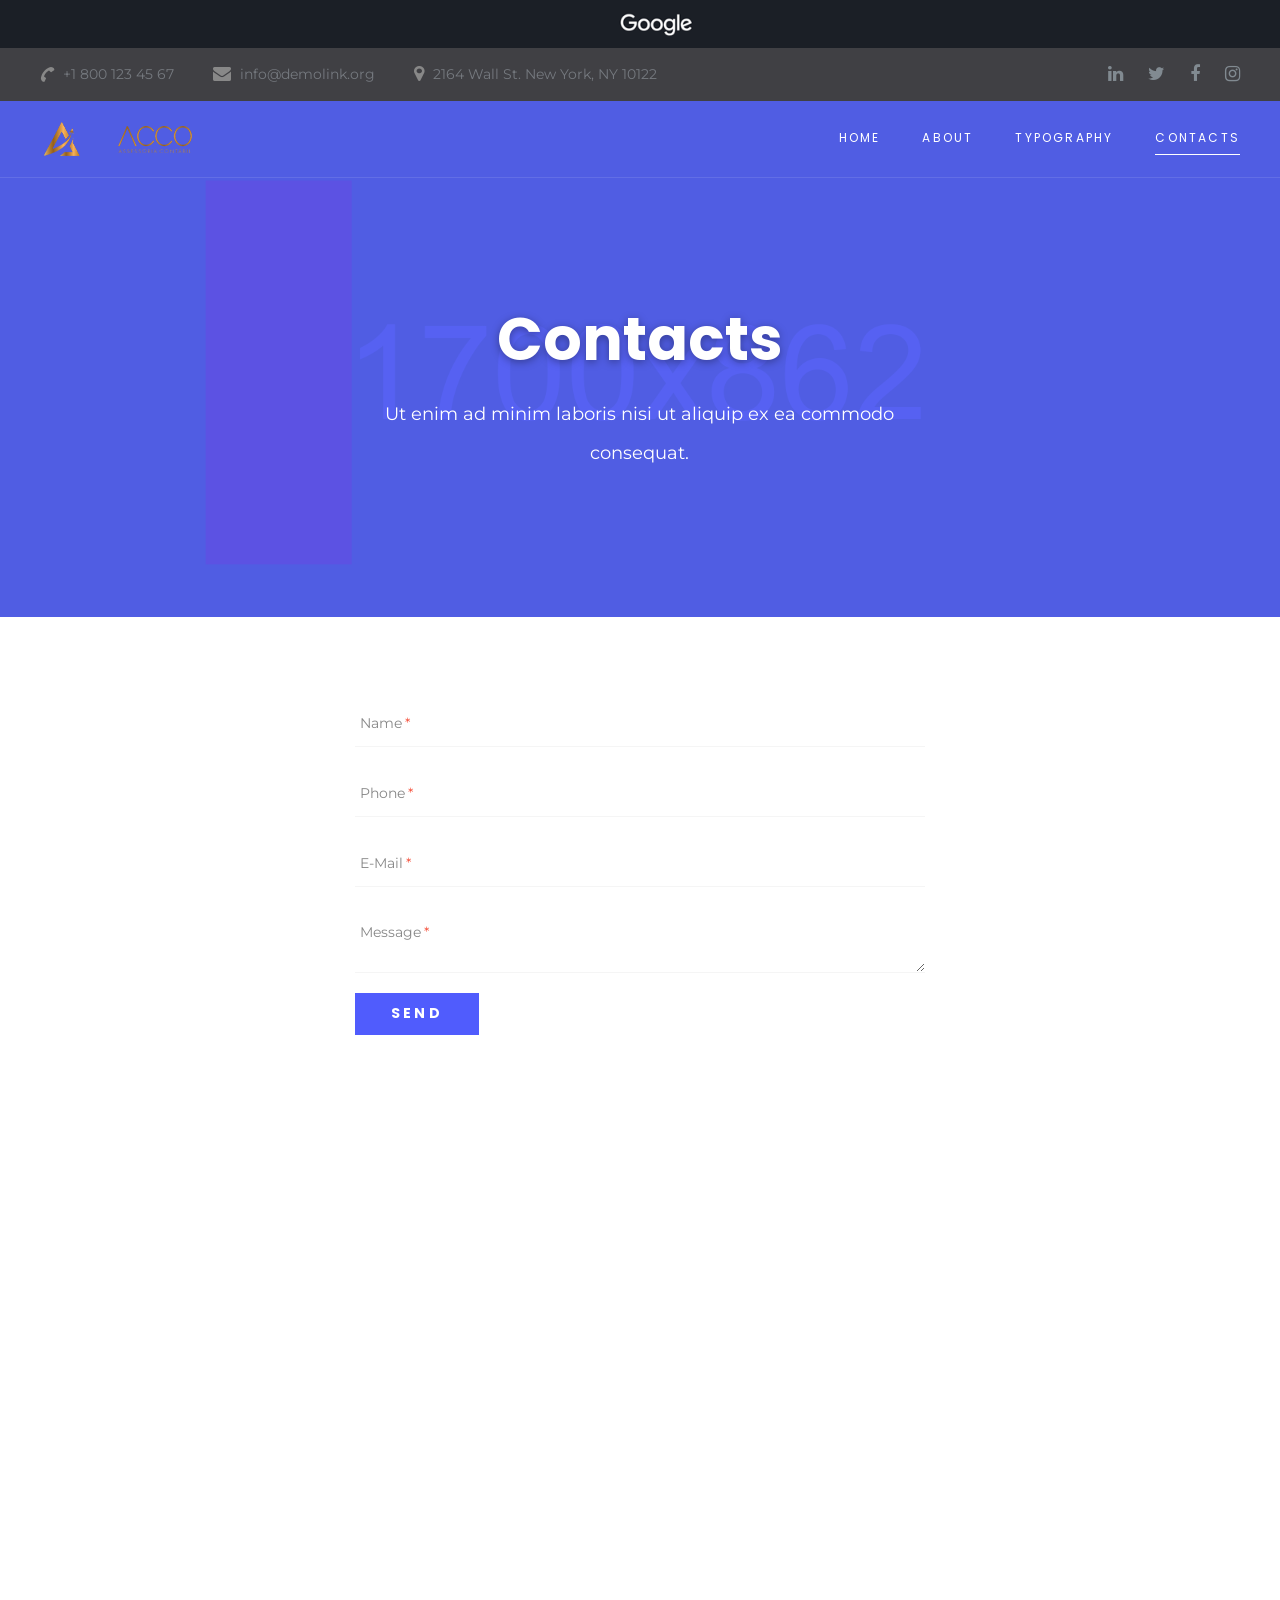
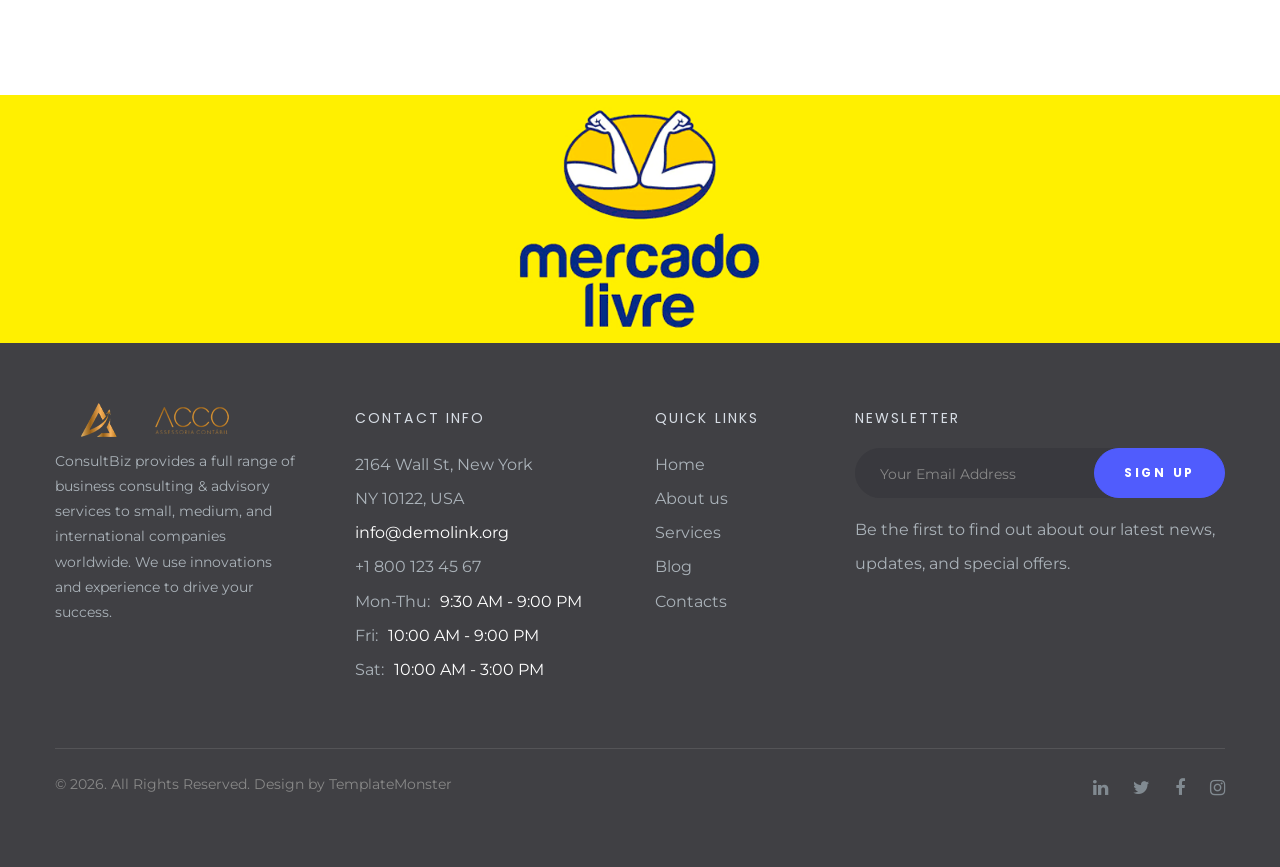
<file: contacts.html>
<!DOCTYPE html>
<html class="wide wow-animation" lang="pt-BR">
  <head>
    <title>Contacts</title>
    <meta charset="utf-8">
    <meta name="viewport" content="width=device-width, height=device-height, initial-scale=1.0">
    <meta http-equiv="X-UA-Compatible" content="IE=edge">
    <link rel="icon" href="images/favicon.ico" type="image/x-icon">
    <link rel="stylesheet" type="text/css" href="//fonts.googleapis.com/css?family=Montserrat:300,400,700%7CPoppins:300,400,500,700,900">
    <link rel="stylesheet" href="css/bootstrap.css">
    <link rel="stylesheet" href="css/fonts.css">
    <link rel="stylesheet" href="css/style.css">
    <style>.ie-panel{display: none;background: #212121;padding: 10px 0;box-shadow: 3px 3px 5px 0 rgba(0,0,0,.3);clear: both;text-align:center;position: relative;z-index: 1;} html.ie-10 .ie-panel, html.lt-ie-10 .ie-panel {display: block;}</style>
  </head>
  <body>
    <div class="ie-panel"><a href="http://windows.microsoft.com/en-US/internet-explorer/"><img src="images/ie8-panel/warning_bar_0000_us.jpg" height="42" width="820" alt="You are using an outdated browser. For a faster, safer browsing experience, upgrade for free today."></a></div>
    <div class="preloader">
      <div class="preloader-body">
        <div class="cssload-container">
          <div class="cssload-speeding-wheel"></div>
        </div>
        <p>Loading...</p>
      </div>
    </div><a class="section section-banner d-none d-xl-block" href="https://www.templatemonster.com/intense-multipurpose-html-template.html" target="_blank" style="background-image: url(images/background-02-1920x60.jpg); background-image: -webkit-image-set( url(images/background-02-1920x60.jpg) 1x, url(images/background-02-3840x120.jpg) 2x )"><img src="images/foreground-02-1600x60.png" srcset="images/foreground-02-1600x60.png 1x, images/foreground-02-3200x120.png 2x" alt="" width="1600" height="310"></a>
    <div class="page">
      <header class="section page-header">
        <!--RD Navbar-->
        <div class="rd-navbar-wrap">
          <nav class="rd-navbar rd-navbar-classic" data-layout="rd-navbar-fixed" data-sm-layout="rd-navbar-fixed" data-md-layout="rd-navbar-fixed" data-md-device-layout="rd-navbar-fixed" data-lg-layout="rd-navbar-static" data-lg-device-layout="rd-navbar-static" data-xl-layout="rd-navbar-static" data-xl-device-layout="rd-navbar-static" data-lg-stick-up-offset="46px" data-xl-stick-up-offset="46px" data-xxl-stick-up-offset="46px" data-lg-stick-up="true" data-xl-stick-up="true" data-xxl-stick-up="true">
            <div class="rd-navbar-collapse-toggle rd-navbar-fixed-element-1" data-rd-navbar-toggle=".rd-navbar-collapse"><span></span></div>
            <div class="rd-navbar-aside-outer rd-navbar-collapse bg-gray-dark">
              <div class="rd-navbar-aside">
                <ul class="list-inline navbar-contact-list">
                  <li>
                    <div class="unit unit-spacing-xs align-items-center">
                      <div class="unit-left"><span class="icon text-middle fa-phone"></span></div>
                      <div class="unit-body"><a href="tel:#">+1 800 123 45 67</a></div>
                    </div>
                  </li>
                  <li>
                    <div class="unit unit-spacing-xs align-items-center">
                      <div class="unit-left"><span class="icon text-middle fa-envelope"></span></div>
                      <div class="unit-body"><a href="mailto:#">info@demolink.org</a></div>
                    </div>
                  </li>
                  <li>
                    <div class="unit unit-spacing-xs align-items-center">
                      <div class="unit-left"><span class="icon text-middle fa-map-marker"></span></div>
                      <div class="unit-body"><a href="#">2164 Wall St. New York, NY 10122</a></div>
                    </div>
                  </li>
                </ul>
                <ul class="social-links">
                  <li><a class="icon icon-sm icon-circle icon-circle-md icon-bg-white fa-linkedin" href="#"></a></li>
                  <li><a class="icon icon-sm icon-circle icon-circle-md icon-bg-white fa-twitter" href="#"></a></li>
                  <li><a class="icon icon-sm icon-circle icon-circle-md icon-bg-white fa-facebook" href="#"></a></li>
                  <li><a class="icon icon-sm icon-circle icon-circle-md icon-bg-white fa-instagram" href="#"></a></li>
                </ul>
              </div>
            </div>
            <div class="rd-navbar-main-outer">
              <div class="rd-navbar-main">
                <!--RD Navbar Panel-->
                <div class="rd-navbar-panel">
                  <!--RD Navbar Toggle-->
                  <button class="rd-navbar-toggle" data-rd-navbar-toggle=".rd-navbar-nav-wrap"><span></span></button>
                  <!--RD Navbar Brand-->
                  <div class="rd-navbar-brand">
                    <!--Brand--><a class="brand" href="index.html"><img class="brand-logo-dark" src="images/logo-default-200x34.png" alt="" width="100" height="17"/><img class="brand-logo-light" src="images/logo-inverse-200x34.png" alt="" width="100" height="17"/></a>
                  </div>
                </div>
                <div class="rd-navbar-main-element">
                  <div class="rd-navbar-nav-wrap">
                    <ul class="rd-navbar-nav">
                      <li class="rd-nav-item"><a class="rd-nav-link" href="index.html">Home</a>
                      </li>
                      <li class="rd-nav-item"><a class="rd-nav-link" href="about.html">About</a>
                      </li>
                      <li class="rd-nav-item"><a class="rd-nav-link" href="typography.html">Typography</a>
                      </li>
                      <li class="rd-nav-item active"><a class="rd-nav-link" href="contacts.html">Contacts</a>
                      </li>
                    </ul>
                  </div>
                </div>
              </div>
            </div>
          </nav>
        </div>
      </header>
      <section class="section section-intro context-dark">
        <div class="intro-bg" style="background: url(images/intro-bg-1.jpg) no-repeat;background-size:cover;background-position: top center;"></div>
        <div class="container">
          <div class="row justify-content-center">
            <div class="col-xl-8 text-center">
              <h1 class="font-weight-bold wow fadeInLeft">Contacts</h1>
              <p class="intro-description wow fadeInRight">Ut enim ad minim laboris nisi ut aliquip ex ea commodo consequat.</p>
            </div>
          </div>
        </div>
      </section>
      <!--Mailform-->
      <section class="section section-md">
        <div class="container">
          <!--RD Mailform-->
          <div class="row justify-content-center">
            <div class="col-xl-6 col-md-8 col-12">
              <form class="rd-mailform text-left" data-form-output="form-output-global" data-form-type="contact" method="post" action="bat/rd-mailform.php">
                <div class="form-wrap">
                  <label class="form-label" for="contact-name">Name<span class="req-symbol">*</span></label>
                  <input class="form-input" id="contact-name" type="text" name="name" data-constraints="@Required">
                </div>
                <div class="form-wrap">
                  <label class="form-label" for="contact-phone">Phone<span class="req-symbol">*</span></label>
                  <input class="form-input" id="contact-phone" type="text" name="phone" data-constraints="@Required @PhoneNumber">
                </div>
                <div class="form-wrap">
                  <label class="form-label" for="contact-email">E-Mail<span class="req-symbol">*</span></label>
                  <input class="form-input" id="contact-email" type="email" name="email" data-constraints="@Required @Email">
                </div>
                <div class="form-wrap">
                  <label class="form-label label-textarea" for="contact-message">Message<span class="req-symbol">*</span></label>
                  <textarea class="form-input" id="contact-message" name="message" data-constraints="@Required"></textarea>
                </div>
                <!--Google captcha-->
                <div class="form-wrap text-left form-validation-left">
                  <div class="recaptcha" id="captcha1" data-sitekey="6LfZlSETAAAAAC5VW4R4tQP8Am_to4bM3dddxkEt"></div>
                </div>
                <div class="form-button group-sm text-center text-lg-left">
                  <button class="button button-primary" type="submit">Send</button>
                </div>
              </form>
            </div>
          </div>
        </div>
      </section>
      <!--Google Map-->
      <section class="section">
        <!--Please, add the data attribute data-key="YOUR_API_KEY" in order to insert your own API key for the Google map.-->
        <!--Please note that YOUR_API_KEY should replaced with your key.-->
        <!--Example: <div class="google-map-container" data-key="YOUR_API_KEY">-->
        <div class="google-map-container contacts-map" data-center="9870 St Vincent Place, Glasgow, DC 45 Fr 45." data-zoom="5" data-icon="images/gmap_marker.png" data-icon-active="images/gmap_marker_active.png" data-styles="[{&quot;featureType&quot;:&quot;landscape&quot;,&quot;stylers&quot;:[{&quot;saturation&quot;:-100},{&quot;lightness&quot;:60}]},{&quot;featureType&quot;:&quot;road.local&quot;,&quot;stylers&quot;:[{&quot;saturation&quot;:-100},{&quot;lightness&quot;:40},{&quot;visibility&quot;:&quot;on&quot;}]},{&quot;featureType&quot;:&quot;transit&quot;,&quot;stylers&quot;:[{&quot;saturation&quot;:-100},{&quot;visibility&quot;:&quot;simplified&quot;}]},{&quot;featureType&quot;:&quot;administrative.province&quot;,&quot;stylers&quot;:[{&quot;visibility&quot;:&quot;off&quot;}]},{&quot;featureType&quot;:&quot;water&quot;,&quot;stylers&quot;:[{&quot;visibility&quot;:&quot;on&quot;},{&quot;lightness&quot;:30}]},{&quot;featureType&quot;:&quot;road.highway&quot;,&quot;elementType&quot;:&quot;geometry.fill&quot;,&quot;stylers&quot;:[{&quot;color&quot;:&quot;#ef8c25&quot;},{&quot;lightness&quot;:40}]},{&quot;featureType&quot;:&quot;road.highway&quot;,&quot;elementType&quot;:&quot;geometry.stroke&quot;,&quot;stylers&quot;:[{&quot;visibility&quot;:&quot;off&quot;}]},{&quot;featureType&quot;:&quot;poi.park&quot;,&quot;elementType&quot;:&quot;geometry.fill&quot;,&quot;stylers&quot;:[{&quot;color&quot;:&quot;#b6c54c&quot;},{&quot;lightness&quot;:40},{&quot;saturation&quot;:-40}]},{}]">
          <div class="google-map"></div>
          <ul class="google-map-markers">
            <li data-location="9870 St Vincent Place, Glasgow, DC 45 Fr 45." data-description="9870 St Vincent Place, Glasgow"></li>
          </ul>
        </div>
      </section><a class="section section-banner" href="https://www.templatemonster.com/intense-multipurpose-html-template.html" target="_blank" style="background-image: url(images/background-01-1920x310.jpg); background-image: -webkit-image-set( url(images/background-01-1920x310.jpg) 1x, url(images/background-01-3840x620.jpg) 2x )"><img src="images/foreground-01-1600x310.png" srcset="images/foreground-01-1600x310.png 1x, images/foreground-01-3200x620.png 2x" alt="" width="1600" height="310"></a>
      <footer class="section footer-classic section-sm">
        <div class="container">
          <div class="row row-30">
            <div class="col-lg-3 wow fadeInLeft">
              <!--Brand--><a class="brand" href="index.html"><img class="brand-logo-dark" src="images/logo-default-200x34.png" alt="" width="100" height="17"/><img class="brand-logo-light" src="images/logo-inverse-200x34.png" alt="" width="100" height="17"/></a>
              <p class="footer-classic-description offset-top-0 offset-right-25">СonsultBiz provides a full range of business consulting & advisory services to small, medium, and international companies worldwide. We use innovations and experience to drive your success.</p>
            </div>
            <div class="col-lg-3 col-sm-8 wow fadeInUp">
              <P class="footer-classic-title">contact info</P>
              <div class="d-block offset-top-0">2164 Wall St, New York<span class="d-lg-block">NY 10122, USA</span></div><a class="d-inline-block accent-link" href="mailto:#">info@demolink.org</a><a class="d-inline-block" href="tel:#">+1 800 123 45 67</a>
              <ul>
                <li>Mon-Thu:<span class="d-inline-block offset-left-10 text-white">9:30 AM - 9:00 PM</span></li>
                <li>Fri:<span class="d-inline-block offset-left-10 text-white">10:00 AM - 9:00 PM</span></li>
                <li>Sat:<span class="d-inline-block offset-left-10 text-white">10:00 AM - 3:00 PM</span></li>
              </ul>
            </div>
            <div class="col-lg-2 col-sm-4 wow fadeInUp" data-wow-delay=".3s">
              <P class="footer-classic-title">Quick Links</P>
              <ul class="footer-classic-nav-list">
                <li><a href="index.html">Home</a></li>
                <li><a href="about.html">About us</a></li>
                <li><a href="#">Services</a></li>
                <li><a href="#">Blog</a></li>
                <li><a href="contacts.html">Contacts</a></li>
              </ul>
            </div>
            <div class="col-lg-4 wow fadeInLeft" data-wow-delay=".2s">
              <P class="footer-classic-title">newsletter</P>
              <form class="rd-mailform text-left footer-classic-subscribe-form" data-form-output="form-output-global" data-form-type="contact" method="post" action="bat/rd-mailform.php">
                <div class="form-wrap">
                  <label class="form-label" for="subscribe-email">Your Email Address</label>
                  <input class="form-input" id="subscribe-email" type="email" name="email" data-constraints="@Email @Required">
                </div>
                <div class="form-button group-sm text-center text-lg-left">
                  <button class="button button-primary button-circle" type="submit">sign up</button>
                </div>
              </form>
              <p>Be the first to find out about our latest news, updates, and special offers.</p>
            </div>
          </div>
        </div>
        <div class="container wow fadeInUp" data-wow-delay=".4s">
          <div class="footer-classic-aside">
            <p class="rights"><span>&copy;&nbsp;</span><span class="copyright-year"></span>. All Rights Reserved. Design by <a href="https://www.templatemonster.com">TemplateMonster</a></p>
            <ul class="social-links">
              <li><a class="fa fa-linkedin" href="#"></a></li>
              <li><a class="fa fa fa-twitter" href="#"></a></li>
              <li><a class="fa fa-facebook" href="#"></a></li>
              <li><a class="fa fa-instagram" href="#"></a></li>
            </ul>
          </div>
        </div>
      </footer>
    </div>
    <div class="snackbars" id="form-output-global"></div>
    <script src="js/core.min.js"></script>
    <script src="js/script.js"></script>
  </body>
</html>
</file>
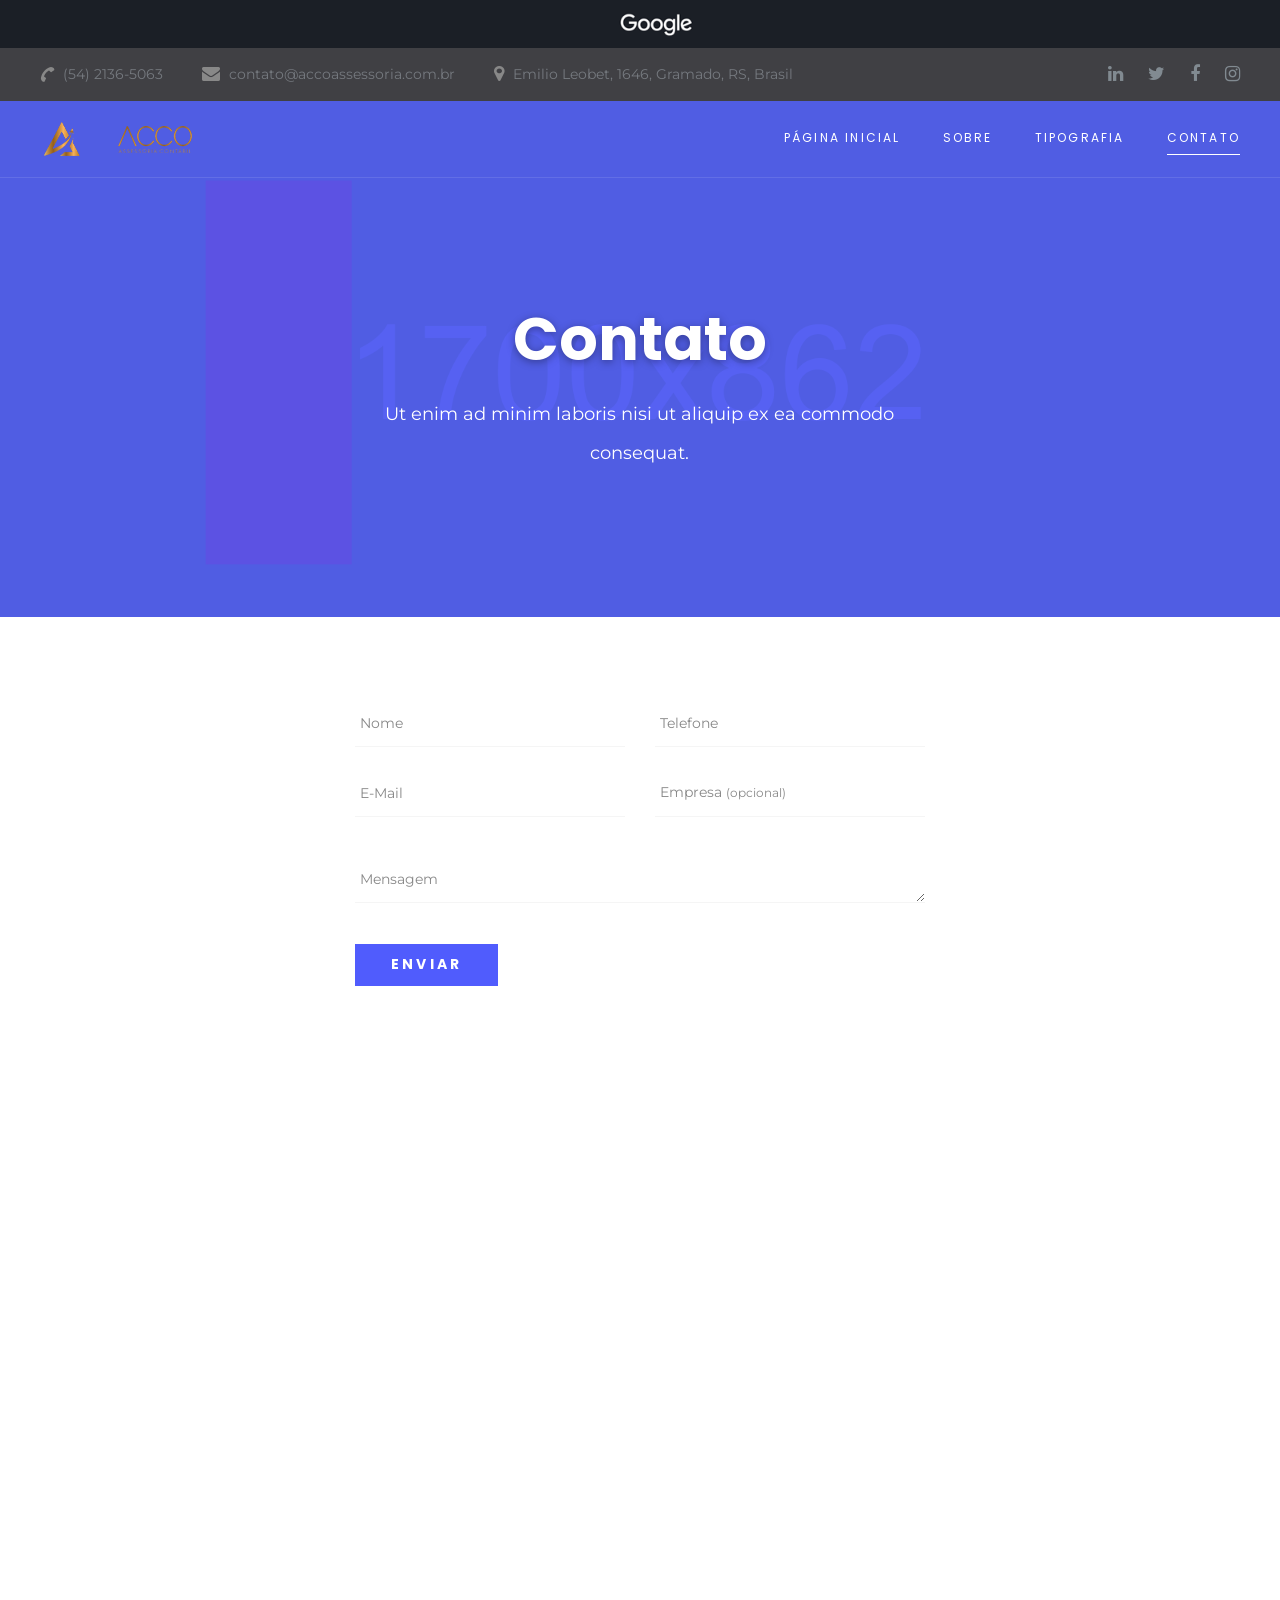
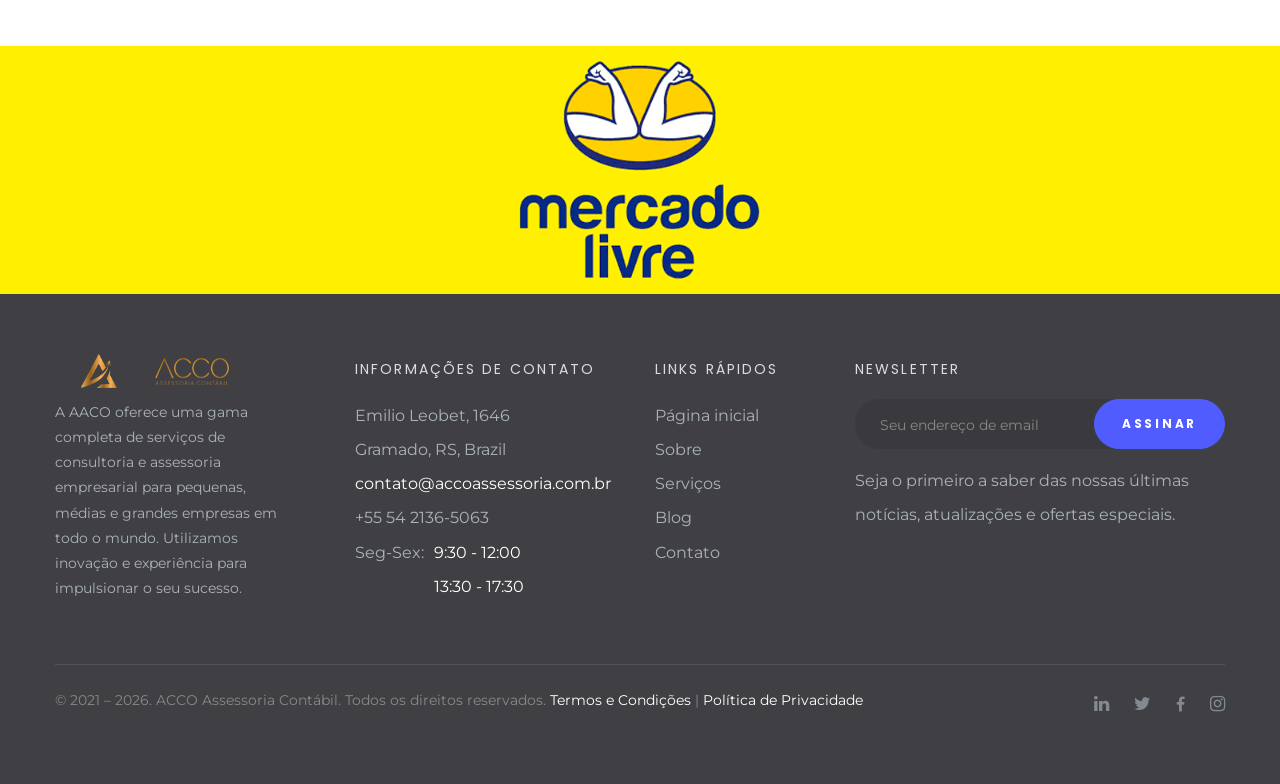
<file: contato.html>
<!DOCTYPE html>
<html class="wide wow-animation" lang="pt-BR">
  <head>
    <title>Contato</title>
    <meta charset="utf-8">
    <meta name="viewport" content="width=device-width, height=device-height, initial-scale=1.0">
    <meta http-equiv="X-UA-Compatible" content="IE=edge">
    <link rel="icon" href="images/favicon.ico" type="image/x-icon">
    <link rel="stylesheet" type="text/css" href="//fonts.googleapis.com/css?family=Montserrat:300,400,700%7CPoppins:300,400,500,700,900">
    <link rel="stylesheet" href="css/bootstrap.css">
    <link rel="stylesheet" href="css/fonts.css">
    <link rel="stylesheet" href="css/style.css">
    <style>.ie-panel{display: none;background: #212121;padding: 10px 0;box-shadow: 3px 3px 5px 0 rgba(0,0,0,.3);clear: both;text-align:center;position: relative;z-index: 1;} html.ie-10 .ie-panel, html.lt-ie-10 .ie-panel {display: block;}</style>
  </head>
  <body>
    <div class="ie-panel"><a href="http://windows.microsoft.com/en-US/internet-explorer/"><img src="images/ie8-panel/warning_bar_0000_us.jpg" height="42" width="820" alt="You are using an outdated browser. For a faster, safer browsing experience, upgrade for free today."></a></div>
    <div class="preloader">
      <div class="preloader-body">
        <div class="cssload-container">
          <div class="cssload-speeding-wheel"></div>
        </div>
        <p>Carregando...</p>
      </div>
    </div><a class="section section-banner d-none d-xl-block" href="https://www.google.com/" target="_blank" style="background-image: url(images/background-02-1920x60.jpg); background-image: -webkit-image-set( url(images/background-02-1920x60.jpg) 1x, url(images/background-02-3840x120.jpg) 2x )"><img src="images/foreground-02-1600x60.png" srcset="images/foreground-02-1600x60.png 1x, images/foreground-02-3200x120.png 2x" alt="" width="1600" height="310"></a>
    <div class="page">
      <header class="section page-header">
        <!--RD Navbar-->
        <div class="rd-navbar-wrap">
          <nav class="rd-navbar rd-navbar-classic" data-layout="rd-navbar-fixed" data-sm-layout="rd-navbar-fixed" data-md-layout="rd-navbar-fixed" data-md-device-layout="rd-navbar-fixed" data-lg-layout="rd-navbar-static" data-lg-device-layout="rd-navbar-static" data-xl-layout="rd-navbar-static" data-xl-device-layout="rd-navbar-static" data-lg-stick-up-offset="46px" data-xl-stick-up-offset="46px" data-xxl-stick-up-offset="46px" data-lg-stick-up="true" data-xl-stick-up="true" data-xxl-stick-up="true">
            <div class="rd-navbar-collapse-toggle rd-navbar-fixed-element-1" data-rd-navbar-toggle=".rd-navbar-collapse"><span></span></div>
            <div class="rd-navbar-aside-outer rd-navbar-collapse bg-gray-dark">
              <div class="rd-navbar-aside">
                <ul class="list-inline navbar-contact-list">
                  <li>
                    <div class="unit unit-spacing-xs align-items-center">
                      <div class="unit-left"><span class="icon text-middle fa-phone"></span></div>
                      <div class="unit-body"><a href="tel:#">(54) 2136-5063</a></div>
                    </div>
                  </li>
                  <li>
                    <div class="unit unit-spacing-xs align-items-center">
                      <div class="unit-left"><span class="icon text-middle fa-envelope"></span></div>
                      <div class="unit-body"><a href="mailto:#">contato@accoassessoria.com.br</a></div>
                    </div>
                  </li>
                  <li>
                    <div class="unit unit-spacing-xs align-items-center">
  <div class="unit-left"><span class="icon text-middle fa-map-marker"></span></div>
  <div class="unit-body"><a href="#mapa">Emilio Leobet, 1646, Gramado, RS, Brasil</a></div>
</div>
                  </li>
                </ul>
                <ul class="social-links">
                  <li><a class="icon icon-sm icon-circle icon-circle-md icon-bg-white fa-linkedin" href="https://www.linkedin.com/company/acco-assessoria-cont%C3%A1bil" target="_blank" rel="noopener noreferrer"></a></li>
                  <li><a class="icon icon-sm icon-circle icon-circle-md icon-bg-white fa-twitter" href="#"></a></li>
                  <li><a class="icon icon-sm icon-circle icon-circle-md icon-bg-white fa-facebook" href="https://www.facebook.com/accoassessoriacontabil/" target="_blank" rel="noopener noreferrer"></a></li>
                  <li><a class="icon icon-sm icon-circle icon-circle-md icon-bg-white fa-instagram" href="https://www.instagram.com/accoassessoriacontabil/" target="_blank" rel="noopener noreferrer"></a></li>
                </ul>
              </div>
            </div>
            <div class="rd-navbar-main-outer">
              <div class="rd-navbar-main">
                <!--RD Navbar Panel-->
                <div class="rd-navbar-panel">
                  <!--RD Navbar Toggle-->
                  <button class="rd-navbar-toggle" data-rd-navbar-toggle=".rd-navbar-nav-wrap"><span></span></button>
                  <!--RD Navbar Brand-->
                  <div class="rd-navbar-brand">
                    <!--Brand--><a class="brand" href="/"><img class="brand-logo-dark" src="images/logo-default-200x34.png" alt="" width="100" height="17"/><img class="brand-logo-light" src="images/logo-inverse-200x34.png" alt="" width="100" height="17"/></a>
                  </div>
                </div>
                <div class="rd-navbar-main-element">
                  <div class="rd-navbar-nav-wrap">
                    <ul class="rd-navbar-nav">
                      <li class="rd-nav-item"><a class="rd-nav-link" href="/">Página inicial</a>
                      </li>
                      <li class="rd-nav-item"><a class="rd-nav-link" href="sobre.html">Sobre</a>
                      </li>
                      <li class="rd-nav-item"><a class="rd-nav-link" href="tipografia.html">Tipografia</a>
                      </li>
                      <li class="rd-nav-item active"><a class="rd-nav-link" href="contato.html">Contato</a>
                      </li>
                    </ul>
                  </div>
                </div>
              </div>
            </div>
          </nav>
        </div>
      </header>
      <section class="section section-intro context-dark">
        <div class="intro-bg" style="background: url(images/intro-bg-1.jpg) no-repeat;background-size:cover;background-position: top center;"></div>
        <div class="container">
          <div class="row justify-content-center">
            <div class="col-xl-8 text-center">
              <h1 class="font-weight-bold wow fadeInLeft">Contato</h1>
              <p class="intro-description wow fadeInRight">Ut enim ad minim laboris nisi ut aliquip ex ea commodo consequat.</p>
            </div>
          </div>
        </div>
      </section>
      <!--Mailform-->
      <section class="section section-md">
        <div class="container">
          <!--RD Mailform-->
          <div class="row justify-content-center">
            <div class="col-xl-6 col-md-8 col-12">
              <form class="rd-mailform text-left" data-form-output="form-output-global" data-form-type="contact" method="post" action="bat/rd-mailform.php">
                <div class="row row-20">
                  
                  <!-- Nome -->
                  <div class="col-md-6">
                    <div class="form-wrap">
                      <label class="form-label" for="contact-name">Nome</label>
                      <input class="form-input" id="contact-name" type="text" name="name" data-constraints="@Required">
                    </div>
                  </div>

                  <!-- Telefone -->
                  <div class="col-md-6">
                    <div class="form-wrap">
                      <label class="form-label" for="contact-phone">Telefone</label>
                      <input class="form-input" id="contact-phone" type="text" name="phone" data-constraints="@Required @PhoneNumber">
                    </div>
                  </div>

                  <!-- E-Mail -->
                  <div class="col-md-6">
                    <div class="form-wrap">
                      <label class="form-label" for="contact-email">E-Mail</label>
                      <input class="form-input" id="contact-email" type="email" name="email" data-constraints="@Required @Email">
                    </div>
                  </div>

                  <!-- Campo Opcional (Empresa/Assunto) -->
                  <div class="col-md-6">
                    <div class="form-wrap">
                      <label class="form-label" for="contact-company">Empresa <span class="optional-text">(opcional)</span></label>
                      <input class="form-input" id="contact-company" type="text" name="company">
                    </div>
                  </div>

                  <!-- Mensagem -->
                  <div class="col-12">
                    <div class="form-wrap">
                      <label class="form-label" for="contact-message">Mensagem</label>
                      <textarea class="form-input" id="contact-message" name="message" data-constraints="@Required"></textarea>
                    </div>
                  </div>

                  <!-- Google Captcha -->
                  <div class="col-12">
                    <div class="form-wrap text-left form-validation-left">
                      <div class="recaptcha" id="captcha1" data-sitekey="6LfZlSETAAAAAC5VW4R4tQP8Am_to4bM3dddxkEt"></div>
                    </div>
                  </div>

                  <!-- Botão Enviar -->
                  <div class="col-12">
                    <div class="form-button group-sm text-left">
                      <button class="button button-primary" type="submit">Enviar</button>
                    </div>
                  </div>

                </div>
              </form>
            </div>
          </div>
        </div>
      </section>
      
      <!--Google Map-->
      <section class="section">
        <!-- Adicione a sua chave no parâmetro data-key abaixo: -->
        <div class="google-map-container contacts-map" id="mapa"
            data-key="AIzaSyDYQhzniElKy-9OkxBxcv8ZvWnYFySYk1s"
            data-center="Emilio Leobet, 1646 - Avenida Central, Gramado - RS, 95670-632" 
            data-zoom="15" 
            data-icon="images/gmap_marker.png" 
            data-icon-active="images/gmap_marker_active.png" 
            data-styles="[{&quot;featureType&quot;:&quot;landscape&quot;,&quot;stylers&quot;:[{&quot;saturation&quot;:-100},{&quot;lightness&quot;:60}]},{&quot;featureType&quot;:&quot;road.local&quot;,&quot;stylers&quot;:[{&quot;saturation&quot;:-100},{&quot;lightness&quot;:40},{&quot;visibility&quot;:&quot;on&quot;}]},{&quot;featureType&quot;:&quot;transit&quot;,&quot;stylers&quot;:[{&quot;saturation&quot;:-100},{&quot;visibility&quot;:&quot;simplified&quot;}]},{&quot;featureType&quot;:&quot;administrative.province&quot;,&quot;stylers&quot;:[{&quot;visibility&quot;:&quot;off&quot;}]},{&quot;featureType&quot;:&quot;water&quot;,&quot;stylers&quot;:[{&quot;visibility&quot;:&quot;on&quot;},{&quot;lightness&quot;:30}]},{&quot;featureType&quot;:&quot;road.highway&quot;,&quot;elementType&quot;:&quot;geometry.fill&quot;,&quot;stylers&quot;:[{&quot;color&quot;:&quot;#ef8c25&quot;},{&quot;lightness&quot;:40}]},{&quot;featureType&quot;:&quot;road.highway&quot;,&quot;elementType&quot;:&quot;geometry.stroke&quot;,&quot;stylers&quot;:[{&quot;visibility&quot;:&quot;off&quot;}]},{&quot;featureType&quot;:&quot;poi.park&quot;,&quot;elementType&quot;:&quot;geometry.fill&quot;,&quot;stylers&quot;:[{&quot;color&quot;:&quot;#b6c54c&quot;},{&quot;lightness&quot;:40},{&quot;saturation&quot;:-40}]},{}]">
          
          <div class="google-map"></div>
          
          <ul class="google-map-markers">
            <li data-location="Emilio Leobet, 1646 - Avenida Central, Gramado - RS, 95670-632" 
                data-description="ACCO Assessoria - Av. Central, 1646"></li>
          </ul>
        </div>
      </section>

      <a class="section section-banner" href="https://www.google.com/" target="_blank" style="background-image: url(images/background-01-1920x310.jpg); background-image: -webkit-image-set( url(images/background-01-1920x310.jpg) 1x, url(images/background-01-3840x620.jpg) 2x )"><img src="images/foreground-01-1600x310.png" srcset="images/foreground-01-1600x310.png 1x, images/foreground-01-3200x620.png 2x" alt="" width="1600" height="310"></a>
      <footer class="section footer-classic section-sm">
        <div class="container">
          <div class="row row-30">
            <div class="col-lg-3 wow fadeInLeft">
              <!--Brand--><a class="brand" href="/"><img class="brand-logo-dark" src="images/logo-default-200x34.png" alt="" width="100" height="17"/><img class="brand-logo-light" src="images/logo-inverse-200x34.png" alt="" width="100" height="17"/></a>
              <p class="footer-classic-description offset-top-0 offset-right-25">A AACO oferece uma gama completa de serviços de consultoria e assessoria empresarial para pequenas, médias e grandes empresas em todo o mundo. Utilizamos inovação e experiência para impulsionar o seu sucesso.</p>
            </div>
            <div class="col-lg-3 col-sm-8 wow fadeInUp">
              <P class="footer-classic-title">informações de contato</P>
              <div class="d-block offset-top-0">
                <a href="#mapa">Emilio Leobet, 1646<span class="d-lg-block"> Gramado, RS, Brazil</span></a>
              </div><a <a class="d-block accent-link" href="mailto:contato@accoassessoria.com.br">contato@accoassessoria.com.br</a>
              <a class="d-block" href="tel:+555421365063">+55 54 2136-5063</a>
              <ul>
                <li class="d-flex align-items-start">
                  <span>Seg-Sex:</span>
                  <div class="d-inline-flex flex-column offset-left-10 text-white">
                    <span>9:30 - 12:00</span>
                    <span>13:30 - 17:30</span>
                  </div>
                </li>
                <!-- <li>Sex:<span class="d-inline-block offset-left-10 text-white">10:00 - 14:00</span></li> -->
                <!-- <li>Sáb:<span class="d-inline-block offset-left-10 text-white">10:00 - 12:00</span></li> -->
              </ul>
            </div>
            <div class="col-lg-2 col-sm-4 wow fadeInUp" data-wow-delay=".3s">
              <P class="footer-classic-title">Links rápidos</P>
              <ul class="footer-classic-nav-list">
                <li><a href="/">Página inicial</a></li>
                <li><a href="sobre.html">Sobre</a></li>
                <li><a href="#">Serviços</a></li>
                <li><a href="#">Blog</a></li>
                <li><a href="contato.html">Contato</a></li>
              </ul>
            </div>
            <div class="col-lg-4 wow fadeInLeft" data-wow-delay=".2s">
              <P class="footer-classic-title">newsletter</P>
              <form class="rd-mailform text-left footer-classic-subscribe-form" data-form-output="form-output-global" data-form-type="contact" method="post" action="bat/rd-mailform.php">
                <div class="form-wrap">
                  <label class="form-label" for="subscribe-email">Seu endereço de email</label>
                  <input class="form-input" id="subscribe-email" type="email" name="email" data-constraints="@Email @Required">
                </div>
                <div class="form-button group-sm text-center text-lg-left">
                  <button class="button button-primary button-circle" type="submit">assinar</button>
                </div>
              </form>
              <p>Seja o primeiro a saber das nossas últimas notícias, atualizações e ofertas especiais.</p>
            </div>
          </div>
        </div>
        <div class="container wow fadeInUp" data-wow-delay=".4s">
          <div class="footer-classic-aside">
            <p class="rights"><span>&copy;&nbsp;</span>2021 – <span class="copyright-year"></span>. ACCO Assessoria Contábil. Todos os direitos reservados. <a class="accent-link text-white" style="color: #fff !important;" href="/termos-e-condicoes">Termos e Condições</a> | <a class="accent-link text-white" style="color: #fff !important;" href="/politica-de-privacidade">Política de Privacidade</a></p>
            <ul class="social-links">
              <li><a class="fa fa-linkedin" href="https://www.linkedin.com/company/acco-assessoria-cont%C3%A1bil" target="_blank" rel="noopener noreferrer"></a></li>
              <li><a class="fa fa fa-twitter" href="#"></a></li>
              <li><a class="icon icon-sm icon-circle icon-circle-md icon-bg-white fa-facebook" href="https://www.facebook.com/accoassessoriacontabil/" target="_blank" rel="noopener noreferrer"></a></li>
              <li><a class="fa fa-instagram" href="https://www.instagram.com/accoassessoriacontabil/" target="_blank" rel="noopener noreferrer"></a></li>
            </ul>
          </div>
        </div>
      </footer>
    </div>
    <div class="snackbars" id="form-output-global"></div>
    <script src="js/core.min.js"></script>
    <script src="js/script.js"></script>
  </body>
</html>
</file>
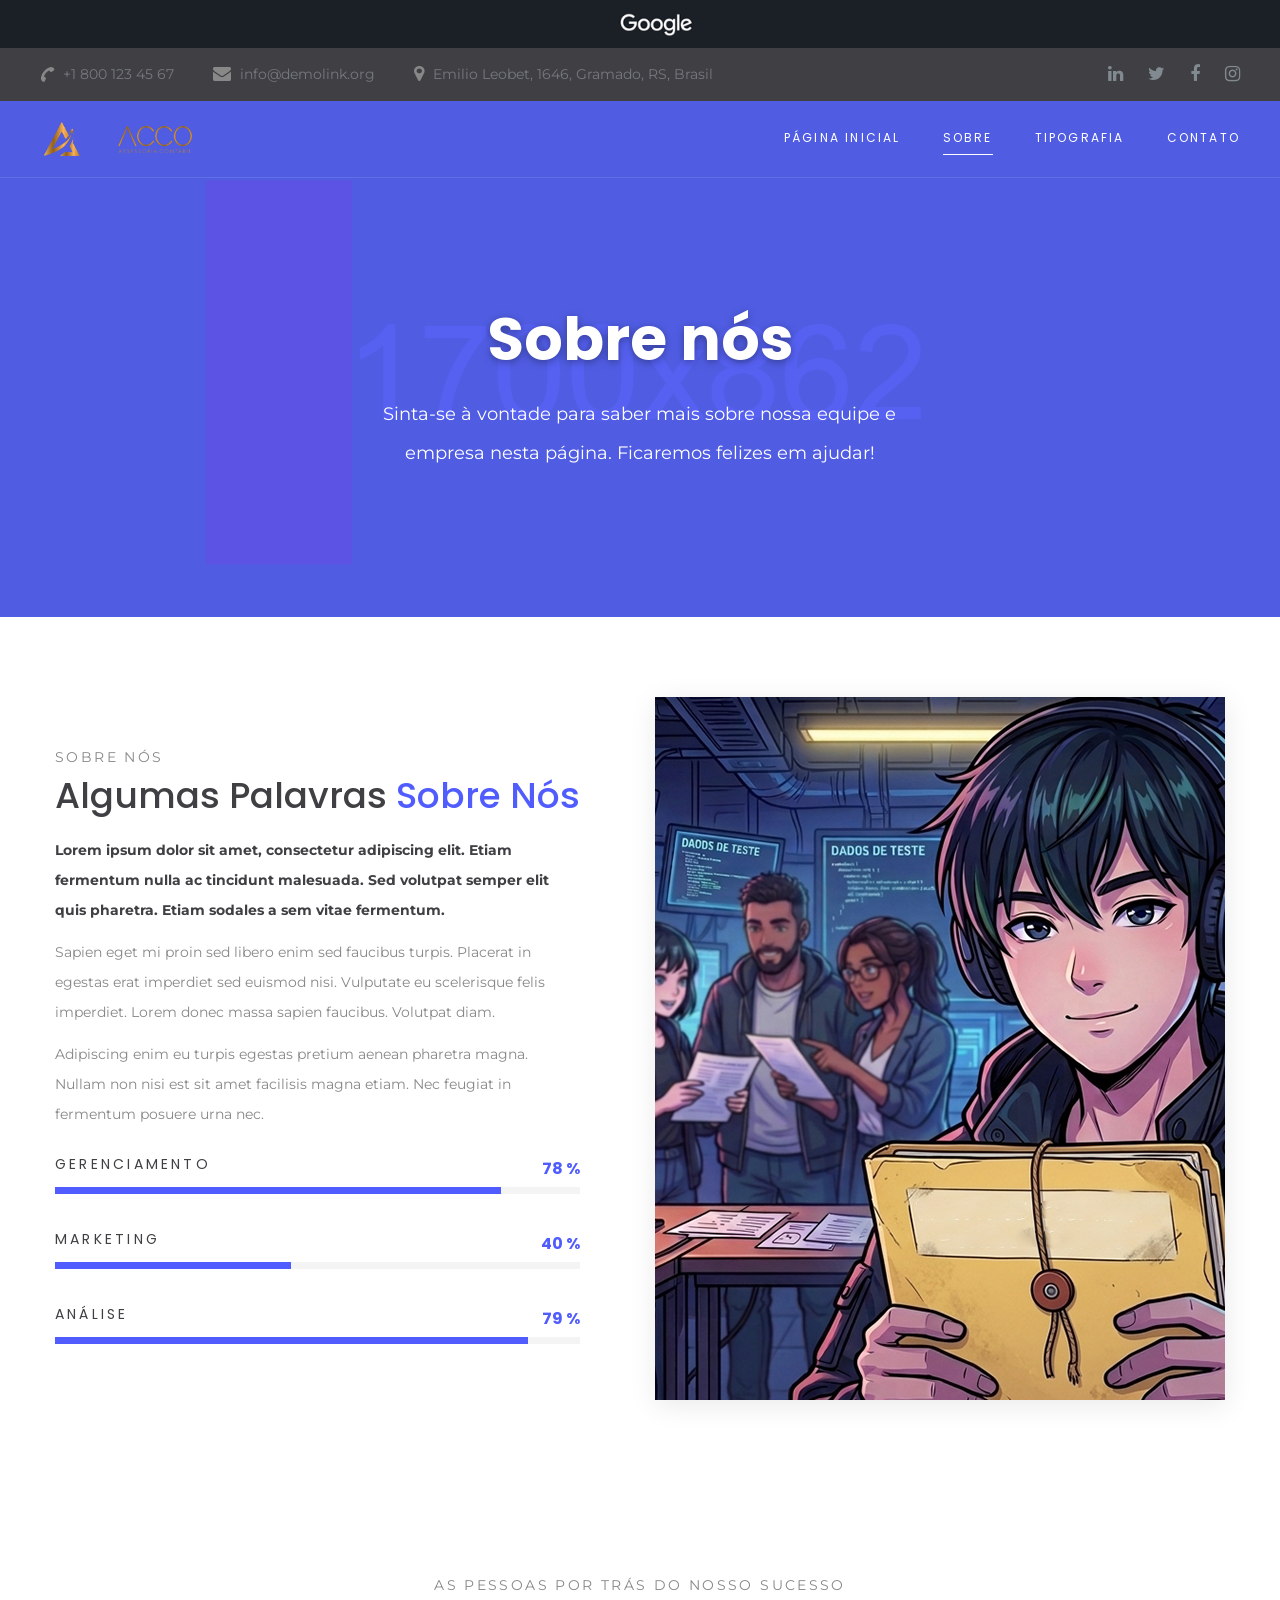
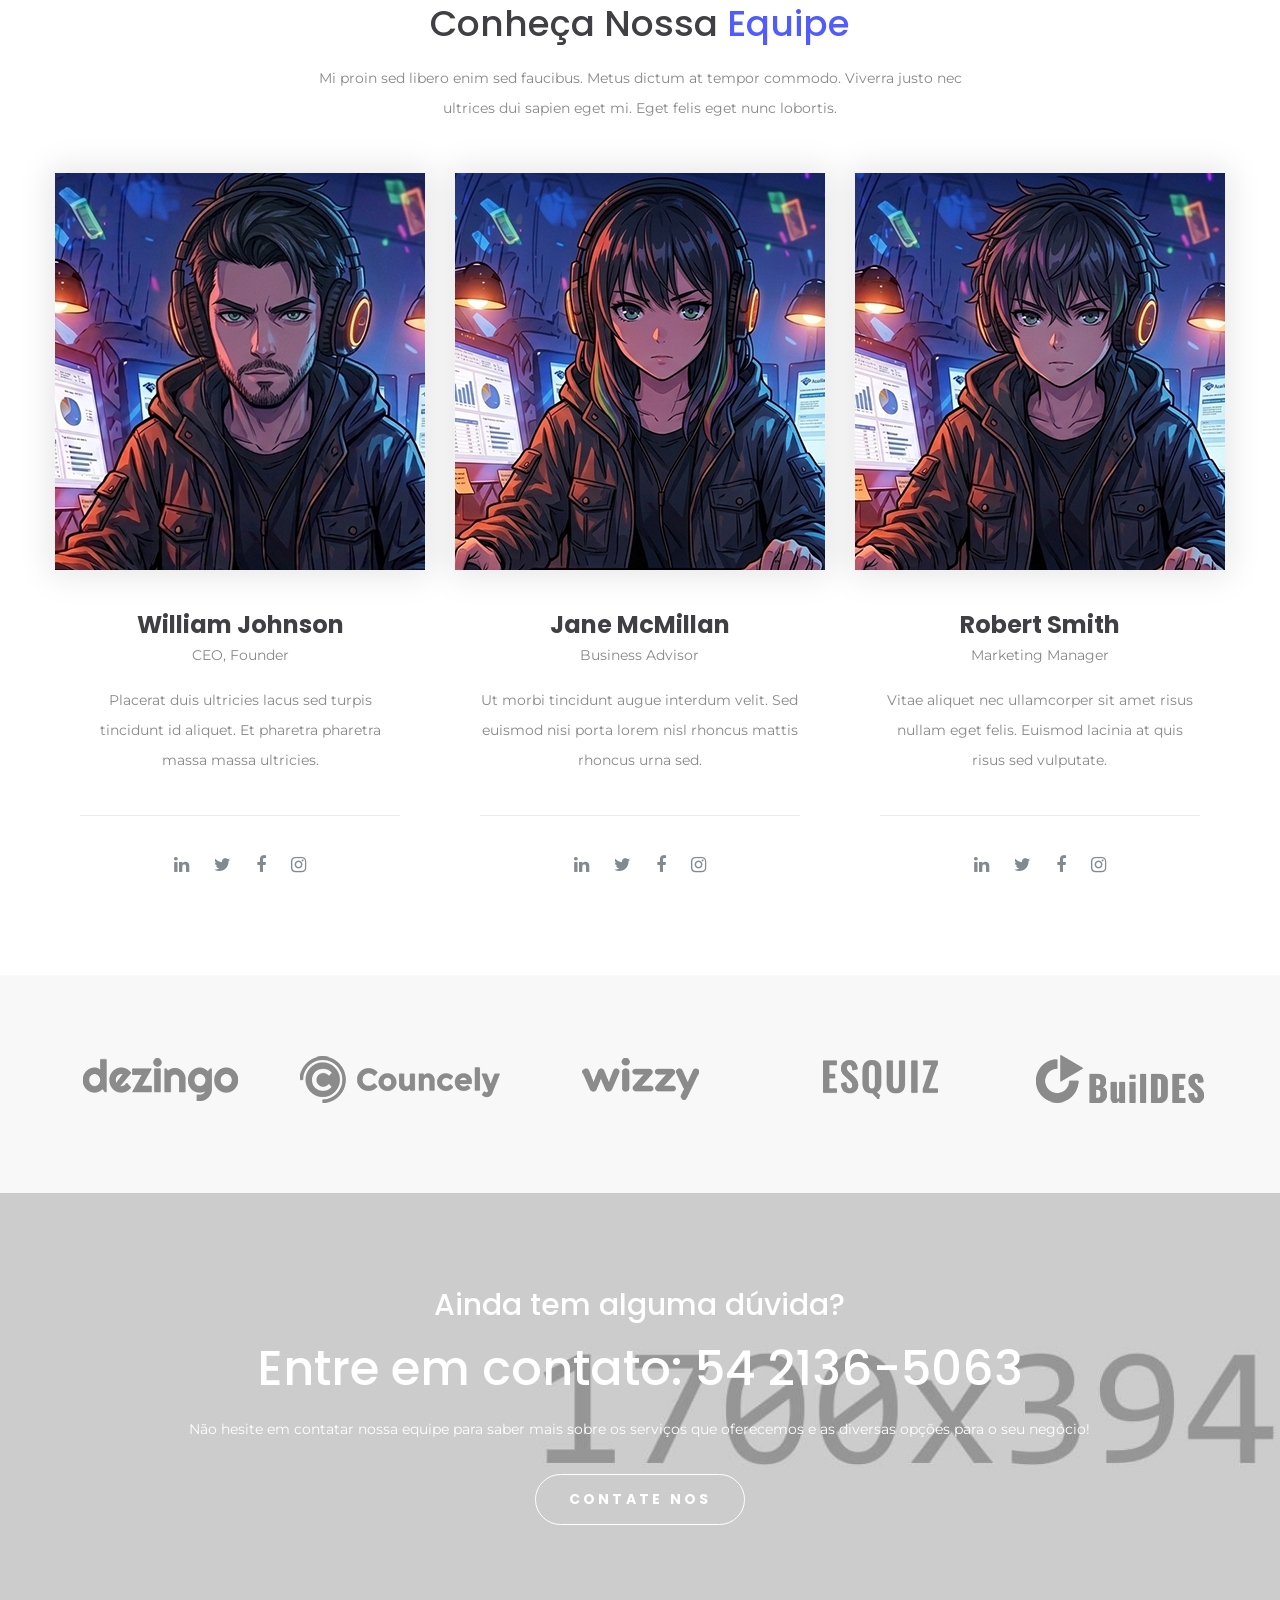
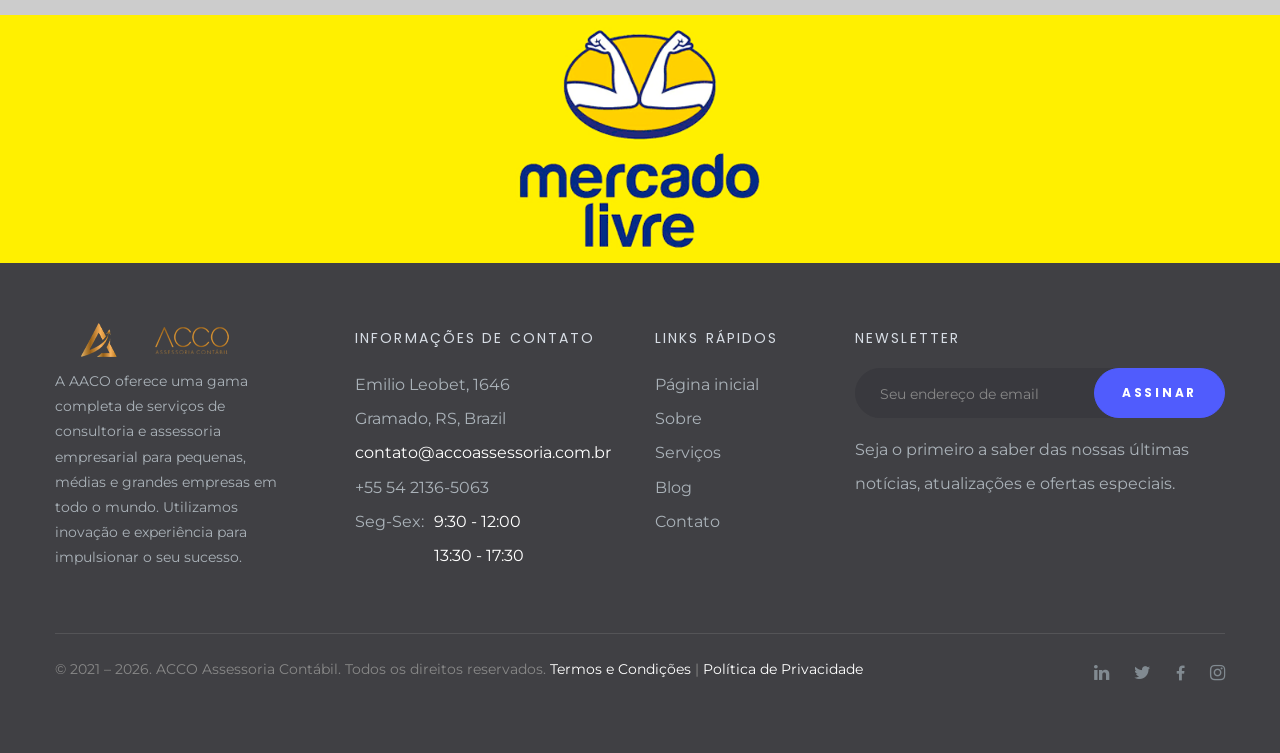
<file: sobre.html>
<!DOCTYPE html>
<html class="wide wow-animation" lang="pt-BR">
  <head>
    <title>Sobre</title>
    <meta charset="utf-8">
    <meta name="viewport" content="width=device-width, height=device-height, initial-scale=1.0">
    <meta http-equiv="X-UA-Compatible" content="IE=edge">
    <link rel="icon" href="images/favicon.ico" type="image/x-icon">
    <link rel="stylesheet" type="text/css" href="//fonts.googleapis.com/css?family=Montserrat:300,400,700%7CPoppins:300,400,500,700,900">
    <link rel="stylesheet" href="css/bootstrap.css">
    <link rel="stylesheet" href="css/fonts.css">
    <link rel="stylesheet" href="css/style.css">
    <style>.ie-panel{display: none;background: #212121;padding: 10px 0;box-shadow: 3px 3px 5px 0 rgba(0,0,0,.3);clear: both;text-align:center;position: relative;z-index: 1;} html.ie-10 .ie-panel, html.lt-ie-10 .ie-panel {display: block;}</style>
  </head>
  <body>
    <div class="ie-panel"><a href="http://windows.microsoft.com/en-US/internet-explorer/"><img src="images/ie8-panel/warning_bar_0000_us.jpg" height="42" width="820" alt="You are using an outdated browser. For a faster, safer browsing experience, upgrade for free today."></a></div>
    <div class="preloader">
      <div class="preloader-body">
        <div class="cssload-container">
          <div class="cssload-speeding-wheel"></div>
        </div>
        <p>Carregando...</p>
      </div>
    </div><a class="section section-banner d-none d-xl-block" href="https://www.google.com/" target="_blank" style="background-image: url(images/background-02-1920x60.jpg); background-image: -webkit-image-set( url(images/background-02-1920x60.jpg) 1x, url(images/background-02-3840x120.jpg) 2x )"><img src="images/foreground-02-1600x60.png" srcset="images/foreground-02-1600x60.png 1x, images/foreground-02-3200x120.png 2x" alt="" width="1600" height="310"></a>
    <div class="page">
      <header class="section page-header">
        <!--RD Navbar-->
        <div class="rd-navbar-wrap">
          <nav class="rd-navbar rd-navbar-classic" data-layout="rd-navbar-fixed" data-sm-layout="rd-navbar-fixed" data-md-layout="rd-navbar-fixed" data-md-device-layout="rd-navbar-fixed" data-lg-layout="rd-navbar-static" data-lg-device-layout="rd-navbar-static" data-xl-layout="rd-navbar-static" data-xl-device-layout="rd-navbar-static" data-lg-stick-up-offset="46px" data-xl-stick-up-offset="46px" data-xxl-stick-up-offset="46px" data-lg-stick-up="true" data-xl-stick-up="true" data-xxl-stick-up="true">
            <div class="rd-navbar-collapse-toggle rd-navbar-fixed-element-1" data-rd-navbar-toggle=".rd-navbar-collapse"><span></span></div>
            <div class="rd-navbar-aside-outer rd-navbar-collapse bg-gray-dark">
              <div class="rd-navbar-aside">
                <ul class="list-inline navbar-contact-list">
                  <li>
                    <div class="unit unit-spacing-xs align-items-center">
                      <div class="unit-left"><span class="icon text-middle fa-phone"></span></div>
                      <div class="unit-body"><a href="tel:#">+1 800 123 45 67</a></div>
                    </div>
                  </li>
                  <li>
                    <div class="unit unit-spacing-xs align-items-center">
                      <div class="unit-left"><span class="icon text-middle fa-envelope"></span></div>
                      <div class="unit-body"><a href="mailto:#">info@demolink.org</a></div>
                    </div>
                  </li>
                  <li>
                    <div class="unit unit-spacing-xs align-items-center">
                      <div class="unit-left"><span class="icon text-middle fa-map-marker"></span></div>
                      <div class="unit-body"><a href="contato.html#mapa">Emilio Leobet, 1646, Gramado, RS, Brasil</a></div>
                    </div>
                  </li>
                </ul>
                <ul class="social-links">
                  <li><a class="icon icon-sm icon-circle icon-circle-md icon-bg-white fa-linkedin" href="#"></a></li>
                  <li><a class="icon icon-sm icon-circle icon-circle-md icon-bg-white fa-twitter" href="#"></a></li>
                  <li><a class="icon icon-sm icon-circle icon-circle-md icon-bg-white fa-facebook" href="#"></a></li>
                  <li><a class="icon icon-sm icon-circle icon-circle-md icon-bg-white fa-instagram" href="#"></a></li>
                </ul>
              </div>
            </div>
            <div class="rd-navbar-main-outer">
              <div class="rd-navbar-main">
                <!--RD Navbar Panel-->
                <div class="rd-navbar-panel">
                  <!--RD Navbar Toggle-->
                  <button class="rd-navbar-toggle" data-rd-navbar-toggle=".rd-navbar-nav-wrap"><span></span></button>
                  <!--RD Navbar Brand-->
                  <div class="rd-navbar-brand">
                    <!--Brand--><a class="brand" href="/"><img class="brand-logo-dark" src="images/logo-default-200x34.png" alt="" width="100" height="17"/><img class="brand-logo-light" src="images/logo-inverse-200x34.png" alt="" width="100" height="17"/></a>
                  </div>
                </div>
                <div class="rd-navbar-main-element">
                  <div class="rd-navbar-nav-wrap">
                    <ul class="rd-navbar-nav">
                      <li class="rd-nav-item"><a class="rd-nav-link" href="/">Página inicial</a>
                      </li>
                      <li class="rd-nav-item active"><a class="rd-nav-link" href="sobre.html">Sobre</a>
                      </li>
                      <li class="rd-nav-item"><a class="rd-nav-link" href="tipografia.html">Tipografia</a>
                      </li>
                      <li class="rd-nav-item"><a class="rd-nav-link" href="contato.html">Contato</a>
                      </li>
                    </ul>
                  </div>
                </div>
              </div>
            </div>
          </nav>
        </div>
      </header>
      <section class="section section-intro context-dark">
        <div class="intro-bg" style="background: url(images/intro-bg-1.jpg) no-repeat;background-size:cover;background-position: top center;"></div>
        <div class="container">
          <div class="row justify-content-center">
            <div class="col-xl-8 text-center">
              <h1 class="font-weight-bold wow fadeInLeft">Sobre nós</h1>
              <p class="intro-description wow fadeInRight">Sinta-se à vontade para saber mais sobre nossa equipe e empresa nesta página. Ficaremos felizes em ajudar!</p>
            </div>
          </div>
        </div>
      </section>
      <!-- About page about section-->
      <section class="section section-md">
        <div class="container">
          <div class="row row-40 justify-content-center">
            <div class="col-lg-6 col-12">
              <div class="offset-top-45 offset-lg-right-45">
                <div class="section-name wow fadeInRight" data-wow-delay=".2s">Sobre nós</div>
                <h3 class="wow fadeInLeft text-capitalize" data-wow-delay=".3s">Algumas palavras<span class="text-primary">  sobre nós</span></h3>
                <p class="font-weight-bold text-gray-dark wow fadeInUp" data-wow-delay=".4s">Lorem ipsum dolor sit amet, consectetur adipiscing elit. Etiam fermentum nulla ac tincidunt malesuada. Sed volutpat semper elit quis pharetra. Etiam sodales a sem vitae fermentum.</p>
                <p class="wow fadeInUp" data-wow-delay=".4s">Sapien eget mi proin sed libero enim sed faucibus turpis. Placerat in egestas erat imperdiet sed euismod nisi. Vulputate eu scelerisque felis imperdiet. Lorem donec massa sapien faucibus. Volutpat diam.</p>
                <p class="wow fadeInUp" data-wow-delay=".4s">Adipiscing enim eu turpis egestas pretium aenean pharetra magna. Nullam non nisi est sit amet facilisis magna etiam. Nec feugiat in fermentum posuere urna nec.</p>
                <div class="offset-top-20">
                  <!--Linear progress bar-->
                  <article class="progress-linear">
                    <div class="progress-header progress-header-simple">
                      <p>Gerenciamento</p><span class="progress-value">85</span>
                    </div>
                    <div class="progress-bar-linear-wrap">
                      <div class="progress-bar-linear"></div>
                    </div>
                  </article>
                  <!--Linear progress bar-->
                  <article class="progress-linear">
                    <div class="progress-header progress-header-simple">
                      <p>Marketing</p><span class="progress-value">45</span>
                    </div>
                    <div class="progress-bar-linear-wrap">
                      <div class="progress-bar-linear"></div>
                    </div>
                  </article>
                  <!--Linear progress bar-->
                  <article class="progress-linear">
                    <div class="progress-header progress-header-simple">
                      <p>Análise</p><span class="progress-value">90</span>
                    </div>
                    <div class="progress-bar-linear-wrap">
                      <div class="progress-bar-linear"></div>
                    </div>
                  </article>
                </div>
              </div>
            </div>
            <div class="col-lg-6 col-sm-10 col-12">
              <div class="block-decorate-img wow fadeInLeft" data-wow-delay=".2s"><img src="images/about-1-570x703.jpg" alt="" width="570" height="351"/>
              </div>
            </div>
          </div>
        </div>
      </section>
      <!-- Our team-->
      <section class="section section-md">
        <div class="container">
          <div class="row row-50 justify-content-center">
            <div class="col-md col-12 text-center">
              <div class="section-name wow fadeInRight" data-wow-delay=".2s">As pessoas por trás do nosso sucesso</div>
              <h3 class="wow fadeInLeft text-capitalize" data-wow-delay=".3s">Conheça nossa<span class="text-primary">  equipe</span></h3>
              <p class="block-675">Mi proin sed libero enim sed faucibus. Metus dictum at tempor commodo. Viverra justo nec ultrices dui sapien eget mi. Eget felis eget nunc lobortis.</p>
            </div>
          </div>
          <div class="row row-50 justify-content-center">
            <div class="col-xl-4 col-sm-6 col-10 wow fadeInLeft" data-wow-delay=".3s">
              <div class="team-classic-wrap">
                <div class="team-classic-img"><img src="images/team-classic-1-370x397.jpg" alt="" width="370" height="198"/>
                </div>
                <div class="block-320 text-center">
                  <h4 class="font-weight-bold">William Johnson</h4><span class="d-block">CEO, Founder</span>
                  <p>Placerat duis ultricies lacus sed turpis tincidunt id aliquet. Et pharetra pharetra massa massa ultricies.</p>
                  <hr class="offset-top-40"/>
                  <ul class="justify-content-center social-links offset-top-30">
                    <li><a class="fa fa-linkedin" href="#"></a></li>
                    <li><a class="fa fa fa-twitter" href="#"></a></li>
                    <li><a class="fa fa-facebook" href="#"></a></li>
                    <li><a class="fa fa-instagram" href="#"></a></li>
                  </ul>
                </div>
              </div>
            </div>
            <div class="col-xl-4 col-sm-6 col-10 wow fadeInUp" data-wow-delay=".3s">
              <div class="team-classic-wrap">
                <div class="team-classic-img"><img src="images/team-classic-2-370x397.jpg" alt="" width="370" height="198"/>
                </div>
                <div class="block-320 text-center">
                  <h4 class="font-weight-bold">Jane McMillan</h4><span class="d-block">Business Advisor</span>
                  <p>Ut morbi tincidunt augue interdum velit. Sed euismod nisi porta lorem nisl rhoncus mattis rhoncus urna sed.</p>
                  <hr class="offset-top-40"/>
                  <ul class="justify-content-center social-links offset-top-30">
                    <li><a class="fa fa-linkedin" href="#"></a></li>
                    <li><a class="fa fa fa-twitter" href="#"></a></li>
                    <li><a class="fa fa-facebook" href="#"></a></li>
                    <li><a class="fa fa-instagram" href="#"></a></li>
                  </ul>
                </div>
              </div>
            </div>
            <div class="col-xl-4 col-sm-6 col-10 wow fadeInRight" data-wow-delay=".3s">
              <div class="team-classic-wrap">
                <div class="team-classic-img"><img src="images/team-classic-3-370x397.jpg" alt="" width="370" height="198"/>
                </div>
                <div class="block-320 text-center">
                  <h4 class="font-weight-bold">Robert Smith</h4><span class="d-block">Marketing Manager</span>
                  <p>Vitae aliquet nec ullamcorper sit amet risus nullam eget felis. Euismod lacinia at quis risus sed vulputate.</p>
                  <hr class="offset-top-40"/>
                  <ul class="justify-content-center social-links offset-top-30">
                    <li><a class="fa fa-linkedin" href="#"></a></li>
                    <li><a class="fa fa fa-twitter" href="#"></a></li>
                    <li><a class="fa fa-facebook" href="#"></a></li>
                    <li><a class="fa fa-instagram" href="#"></a></li>
                  </ul>
                </div>
              </div>
            </div>
          </div>
        </div>
      </section>
      <!--Brands-->
      <section class="section section-md bg-gray-lighten">
        <div class="container">
          <div class="row">
            <!-- Owl Carousel-->
            <div class="owl-carousel text-center owl-brand" data-items="1" data-sm-items="2" data-md-items="3" data-lg-items="3" data-xl-items="5" data-xxl-items="5" data-dots="true" data-nav="false" data-stage-padding="15" data-loop="false" data-margin="30" data-mouse-drag="false" data-autoplay="true">
              <div class="item"><img src="images/brand-1-200x48.png" alt="" width="200" height="24"/>
              </div>
              <div class="item"><img src="images/brand-2-200x48.png" alt="" width="200" height="24"/>
              </div>
              <div class="item"><img src="images/brand-3-200x48.png" alt="" width="200" height="24"/>
              </div>
              <div class="item"><img src="images/brand-4-200x48.png" alt="" width="200" height="24"/>
              </div>
              <div class="item"><img src="images/brand-5-200x48.png" alt="" width="200" height="24"/>
              </div>
            </div>
          </div>
        </div>
      </section>
      <!--Cta section-->
      <section class="section section-md" style="background:url(images/bg-image-4-1700x394.jpg) no-repeat; background-size: cover;">
        <div class="container">
          <div class="row justify-content-center">
            <div class="col-md-10 col-12 text-center"><span class="text-white d-block cta-big-text font-weight-medium">Ainda tem alguma dúvida?</span>
              <h2 class="text-white"><span class="d-block">Entre em contato: <a class="underline-link" href="tel:#"> 54 2136-5063</a></span></h2>
              <p class="text-white">Não hesite em contatar nossa equipe para saber mais sobre os serviços que oferecemos e as diversas opções para o seu negócio!</p><a class="button-circle button-default-outline button button-lg button-width-210" href="contato.html">contate nos</a>
            </div>
          </div>
        </div>
      </section>
      <!--Footer--><a class="section section-banner" href="https://www.google.com/" target="_blank" style="background-image: url(images/background-01-1920x310.jpg); background-image: -webkit-image-set( url(images/background-01-1920x310.jpg) 1x, url(images/background-01-3840x620.jpg) 2x )"><img src="images/foreground-01-1600x310.png" srcset="images/foreground-01-1600x310.png 1x, images/foreground-01-3200x620.png 2x" alt="" width="1600" height="310"></a>
      <footer class="section footer-classic section-sm">
        <div class="container">
          <div class="row row-30">
            <div class="col-lg-3 wow fadeInLeft">
              <!--Brand--><a class="brand" href="/"><img class="brand-logo-dark" src="images/logo-default-200x34.png" alt="" width="100" height="17"/><img class="brand-logo-light" src="images/logo-inverse-200x34.png" alt="" width="100" height="17"/></a>
              <p class="footer-classic-description offset-top-0 offset-right-25">A AACO oferece uma gama completa de serviços de consultoria e assessoria empresarial para pequenas, médias e grandes empresas em todo o mundo. Utilizamos inovação e experiência para impulsionar o seu sucesso.</p>
            </div>
            <div class="col-lg-3 col-sm-8 wow fadeInUp">
              <P class="footer-classic-title">informações de contato</P>
              <div class="d-block offset-top-0">
                <a href="contato.html#mapa">Emilio Leobet, 1646<span class="d-lg-block"> Gramado, RS, Brazil</span></a>
              </div><a <a class="d-block accent-link" href="mailto:contato@accoassessoria.com.br">contato@accoassessoria.com.br</a>
              <a class="d-block" href="tel:+555421365063">+55 54 2136-5063</a>
              <ul>
                <li class="d-flex align-items-start">
                  <span>Seg-Sex:</span>
                  <div class="d-inline-flex flex-column offset-left-10 text-white">
                    <span>9:30 - 12:00</span>
                    <span>13:30 - 17:30</span>
                  </div>
                </li>
                <!-- <li>Sex:<span class="d-inline-block offset-left-10 text-white">10:00 - 14:00</span></li> -->
                <!-- <li>Sáb:<span class="d-inline-block offset-left-10 text-white">10:00 - 12:00</span></li> -->
              </ul>
            </div>
            <div class="col-lg-2 col-sm-4 wow fadeInUp" data-wow-delay=".3s">
              <P class="footer-classic-title">Links rápidos</P>
              <ul class="footer-classic-nav-list">
                <li><a href="/">Página inicial</a></li>
                <li><a href="sobre.html">Sobre</a></li>
                <li><a href="#">Serviços</a></li>
                <li><a href="#">Blog</a></li>
                <li><a href="contato.html">Contato</a></li>
              </ul>
            </div>
            <div class="col-lg-4 wow fadeInLeft" data-wow-delay=".2s">
              <P class="footer-classic-title">newsletter</P>
              <form class="rd-mailform text-left footer-classic-subscribe-form" data-form-output="form-output-global" data-form-type="contact" method="post" action="bat/rd-mailform.php">
                <div class="form-wrap">
                  <label class="form-label" for="subscribe-email">Seu endereço de email</label>
                  <input class="form-input" id="subscribe-email" type="email" name="email" data-constraints="@Email @Required">
                </div>
                <div class="form-button group-sm text-center text-lg-left">
                  <button class="button button-primary button-circle" type="submit">assinar</button>
                </div>
              </form>
              <p>Seja o primeiro a saber das nossas últimas notícias, atualizações e ofertas especiais.</p>
            </div>
          </div>
        </div>
        <div class="container wow fadeInUp" data-wow-delay=".4s">
          <div class="footer-classic-aside">
            <p class="rights"><span>&copy;&nbsp;</span>2021 – <span class="copyright-year"></span>. ACCO Assessoria Contábil. Todos os direitos reservados. <a class="accent-link text-white" style="color: #fff !important;" href="/termos-e-condicoes">Termos e Condições</a> | <a class="accent-link text-white" style="color: #fff !important;" href="/politica-de-privacidade">Política de Privacidade</a></p>
            <ul class="social-links">
              <li><a class="fa fa-linkedin" href="https://www.linkedin.com/company/acco-assessoria-cont%C3%A1bil" target="_blank" rel="noopener noreferrer"></a></li>
              <li><a class="fa fa fa-twitter" href="#"></a></li>
              <li><a class="icon icon-sm icon-circle icon-circle-md icon-bg-white fa-facebook" href="https://www.facebook.com/accoassessoriacontabil/" target="_blank" rel="noopener noreferrer"></a></li>
              <li><a class="fa fa-instagram" href="https://www.instagram.com/accoassessoriacontabil/" target="_blank" rel="noopener noreferrer"></a></li>
            </ul>
          </div>
        </div>
      </footer>
    </div>
    <div class="snackbars" id="form-output-global"></div>
    <script src="js/core.min.js"></script>
    <script src="js/script.js"></script>
  </body>
</html>
</file>
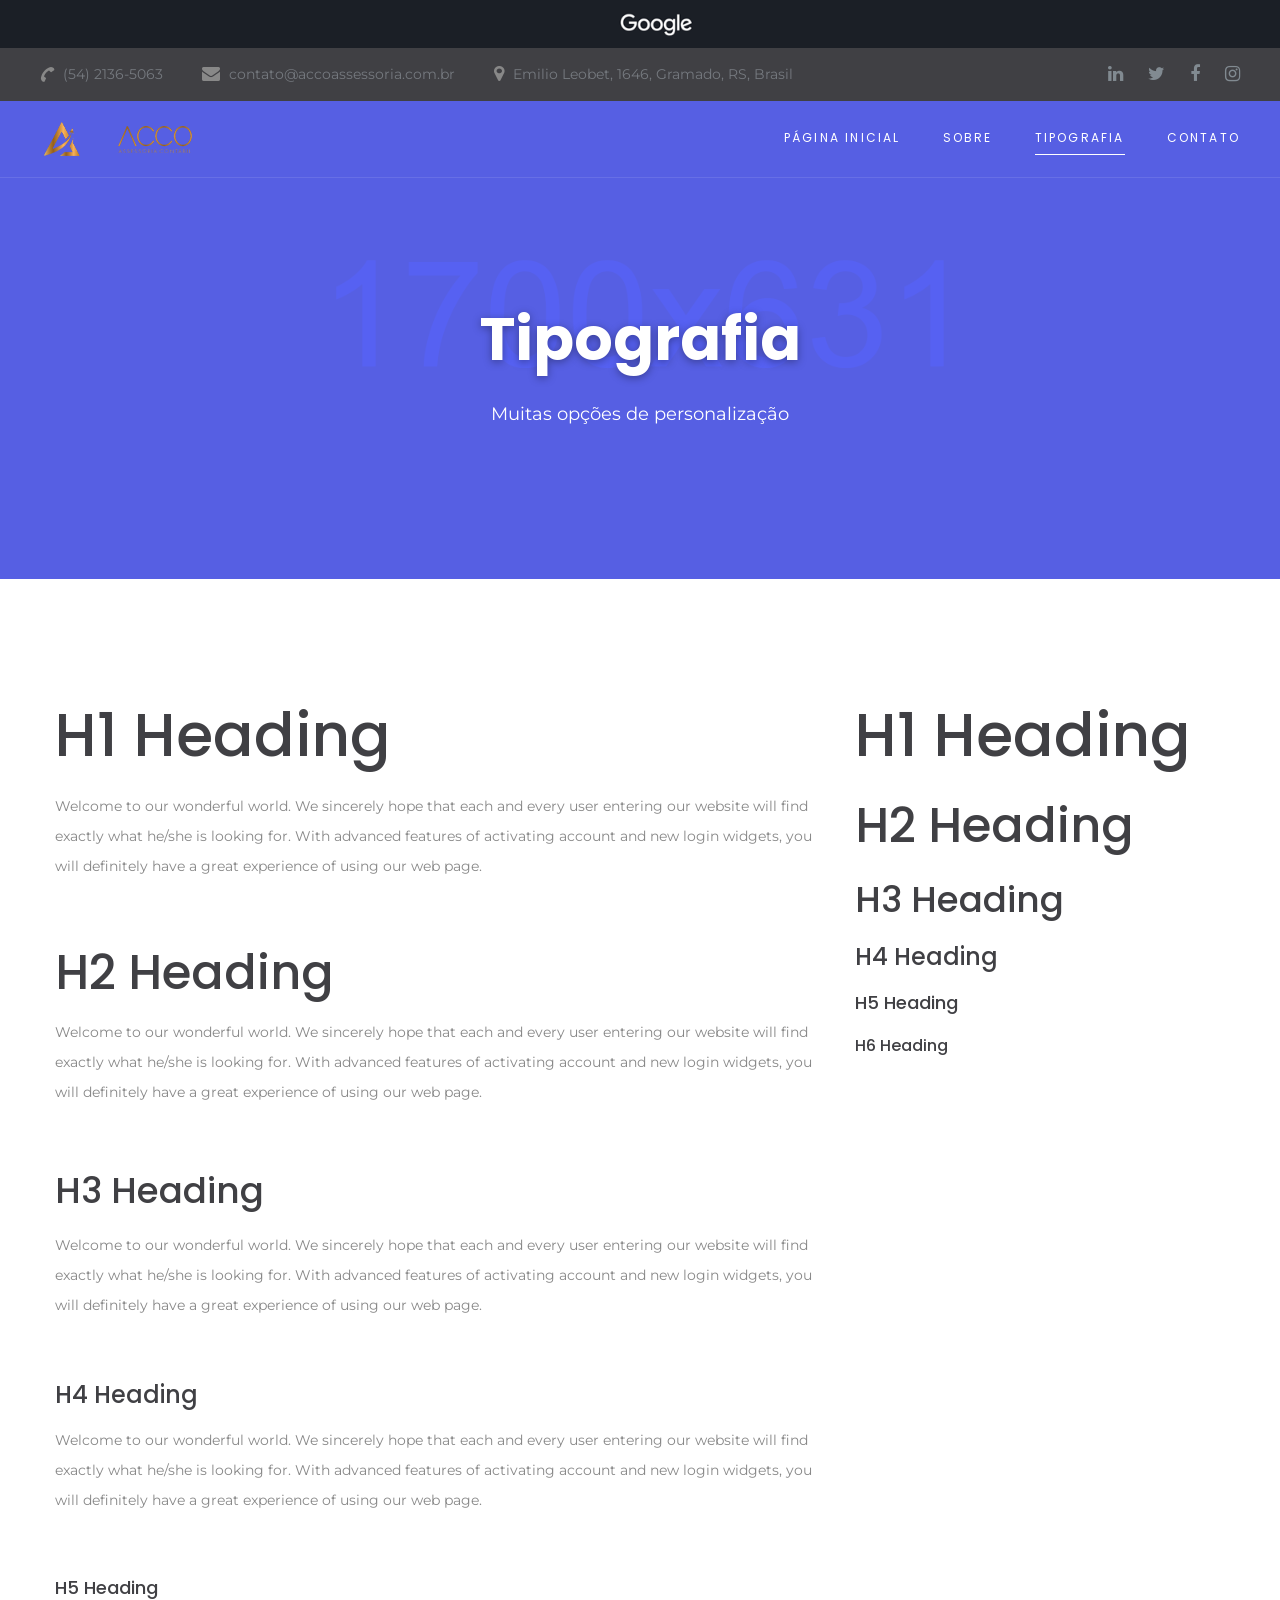
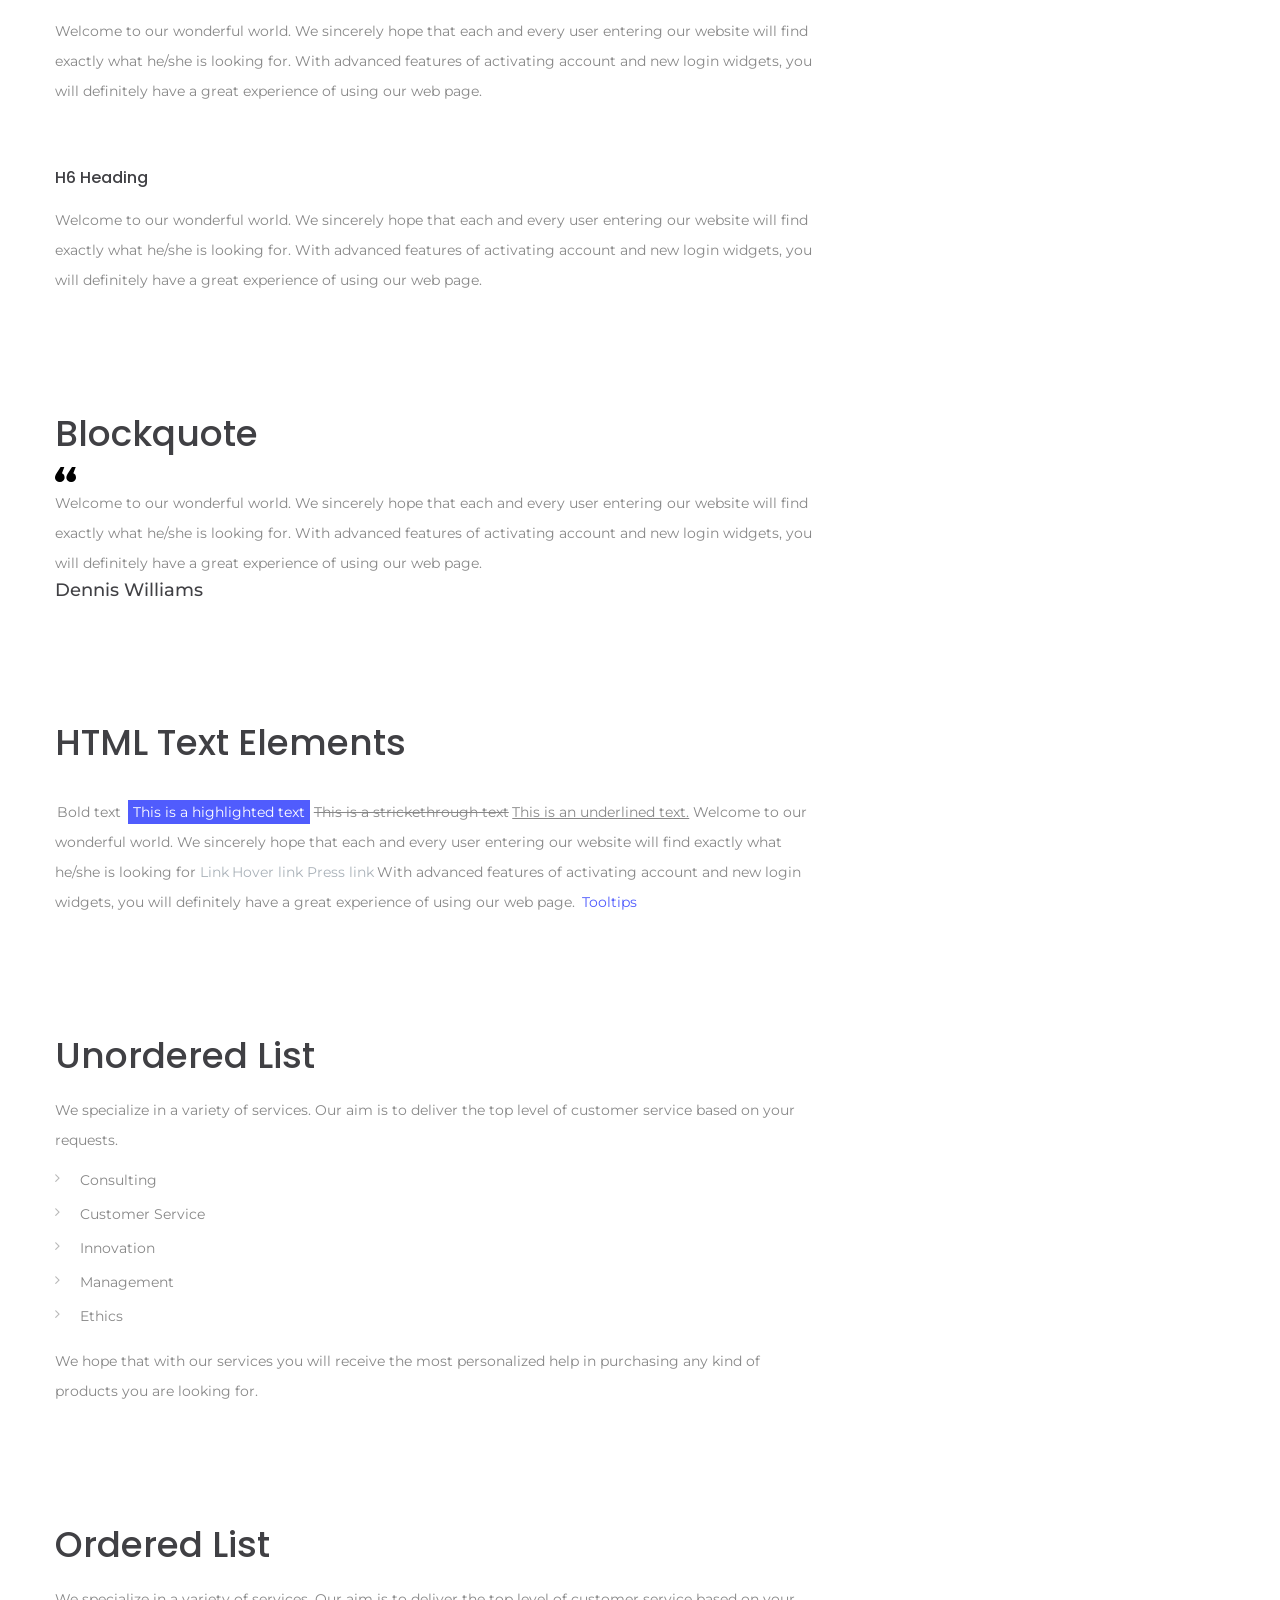
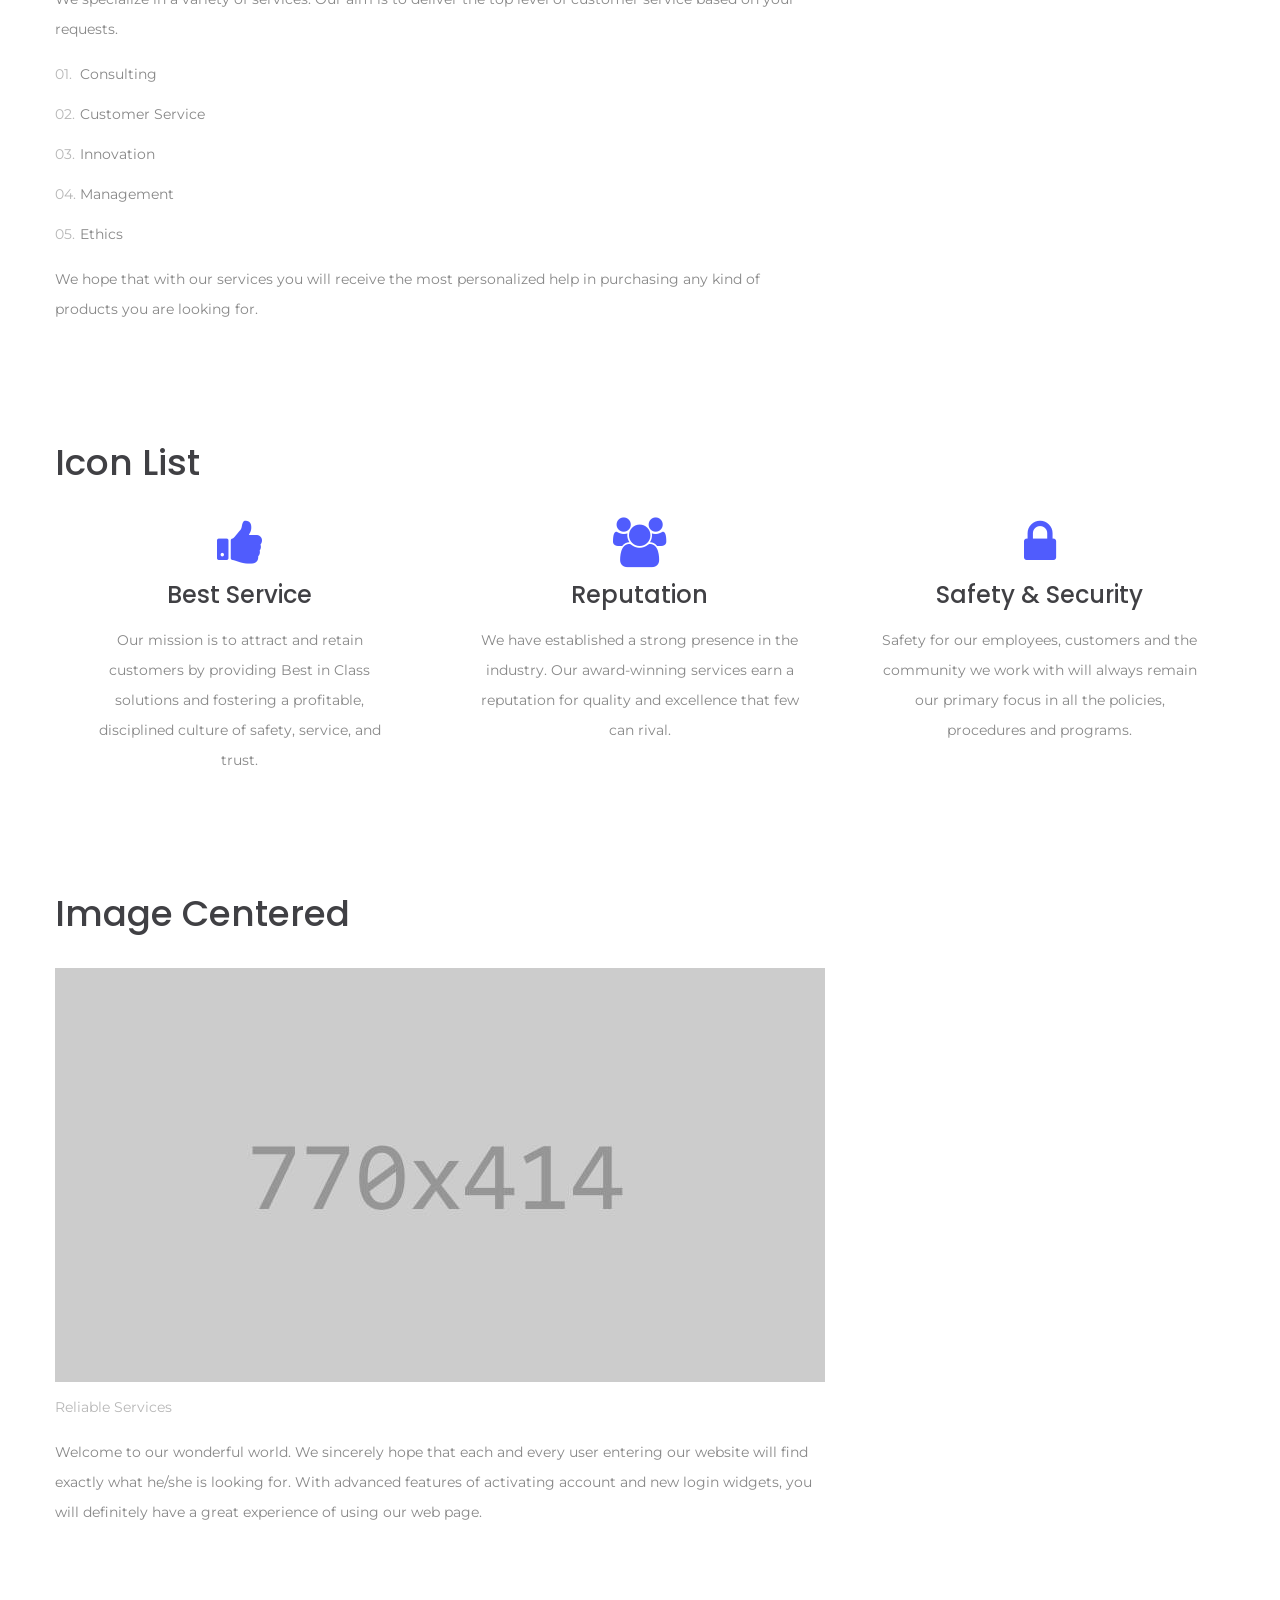
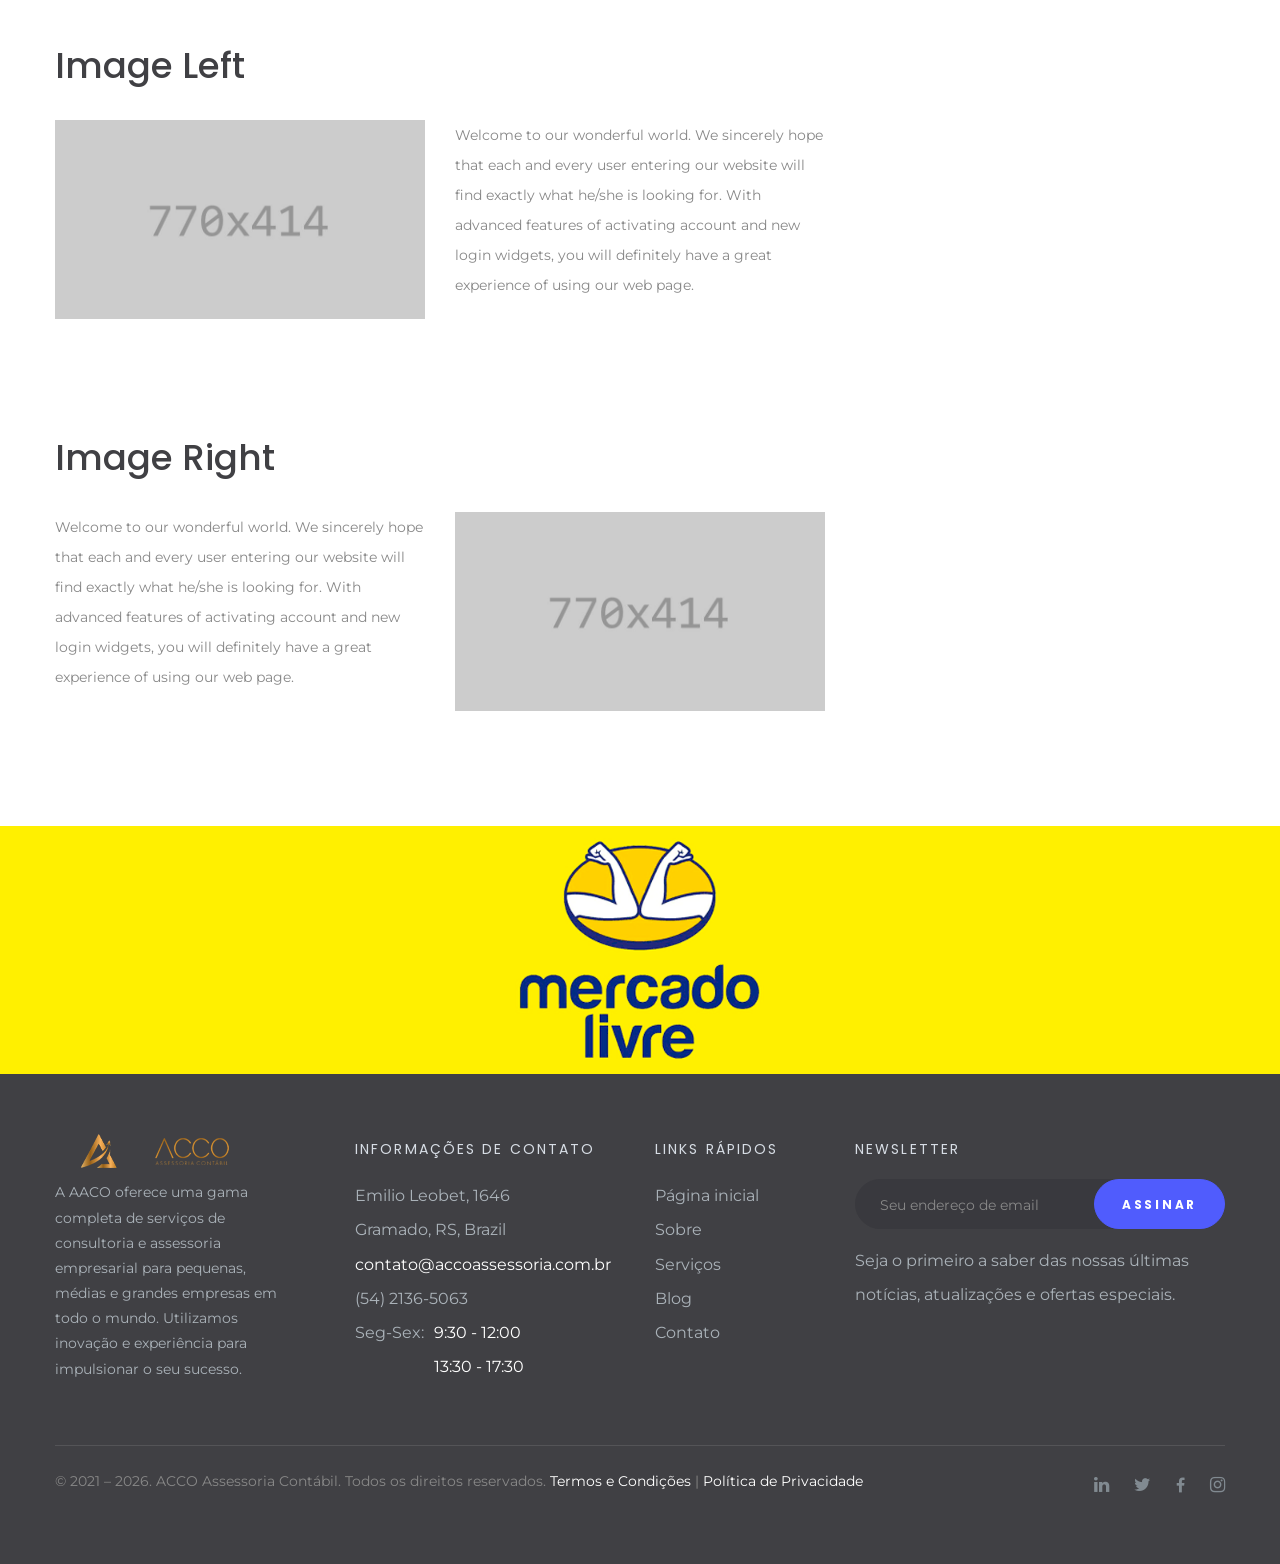
<file: tipografia.html>
<!DOCTYPE html>
<html class="wide wow-animation" lang="pt-BR">
  <head>
    <title>Tipografia</title>
    <meta charset="utf-8">
    <meta name="viewport" content="width=device-width, height=device-height, initial-scale=1.0">
    <meta http-equiv="X-UA-Compatible" content="IE=edge">
    <link rel="icon" href="images/favicon.ico" type="image/x-icon">
    <link rel="stylesheet" type="text/css" href="//fonts.googleapis.com/css?family=Montserrat:300,400,700%7CPoppins:300,400,500,700,900">
    <link rel="stylesheet" href="css/bootstrap.css">
    <link rel="stylesheet" href="css/fonts.css">
    <link rel="stylesheet" href="css/style.css">
    <style>.ie-panel{display: none;background: #212121;padding: 10px 0;box-shadow: 3px 3px 5px 0 rgba(0,0,0,.3);clear: both;text-align:center;position: relative;z-index: 1;} html.ie-10 .ie-panel, html.lt-ie-10 .ie-panel {display: block;}</style>
  </head>
  <body>
    <div class="ie-panel"><a href="http://windows.microsoft.com/en-US/internet-explorer/"><img src="images/ie8-panel/warning_bar_0000_us.jpg" height="42" width="820" alt="You are using an outdated browser. For a faster, safer browsing experience, upgrade for free today."></a></div>
    <div class="preloader">
      <div class="preloader-body">
        <div class="cssload-container">
          <div class="cssload-speeding-wheel"></div>
        </div>
        <p>Carregando...</p>
      </div>
    </div><a class="section section-banner d-none d-xl-block" href="https://www.google.com/" target="_blank" style="background-image: url(images/background-02-1920x60.jpg); background-image: -webkit-image-set( url(images/background-02-1920x60.jpg) 1x, url(images/background-02-3840x120.jpg) 2x )"><img src="images/foreground-02-1600x60.png" srcset="images/foreground-02-1600x60.png 1x, images/foreground-02-3200x120.png 2x" alt="" width="1600" height="310"></a>
    <div class="page">
      <header class="section page-header">
        <!--RD Navbar-->
        <div class="rd-navbar-wrap">
          <nav class="rd-navbar rd-navbar-classic" data-layout="rd-navbar-fixed" data-sm-layout="rd-navbar-fixed" data-md-layout="rd-navbar-fixed" data-md-device-layout="rd-navbar-fixed" data-lg-layout="rd-navbar-static" data-lg-device-layout="rd-navbar-static" data-xl-layout="rd-navbar-static" data-xl-device-layout="rd-navbar-static" data-lg-stick-up-offset="46px" data-xl-stick-up-offset="46px" data-xxl-stick-up-offset="46px" data-lg-stick-up="true" data-xl-stick-up="true" data-xxl-stick-up="true">
            <div class="rd-navbar-collapse-toggle rd-navbar-fixed-element-1" data-rd-navbar-toggle=".rd-navbar-collapse"><span></span></div>
            <div class="rd-navbar-aside-outer rd-navbar-collapse bg-gray-dark">
              <div class="rd-navbar-aside">
                <ul class="list-inline navbar-contact-list">
                  <li>
                    <div class="unit unit-spacing-xs align-items-center">
                      <div class="unit-left"><span class="icon text-middle fa-phone"></span></div>
                      <div class="unit-body"><a href="tel:#">(54) 2136-5063</a></div>
                    </div>
                  </li>
                  <li>
                    <div class="unit unit-spacing-xs align-items-center">
                      <div class="unit-left"><span class="icon text-middle fa-envelope"></span></div>
                      <div class="unit-body"><a href="mailto:#">contato@accoassessoria.com.br</a></div>
                    </div>
                  </li>
                  <li>
                    <div class="unit unit-spacing-xs align-items-center">
                      <div class="unit-left"><span class="icon text-middle fa-map-marker"></span></div>
                      <div class="unit-body"><a href="contato.html#mapa">Emilio Leobet, 1646, Gramado, RS, Brasil</a></div>
                    </div>
                  </li>
                </ul>
                <ul class="social-links">
                  <li><a class="icon icon-sm icon-circle icon-circle-md icon-bg-white fa-linkedin" href="https://www.linkedin.com/company/acco-assessoria-cont%C3%A1bil" target="_blank" rel="noopener noreferrer"></a></li>
                  <li><a class="icon icon-sm icon-circle icon-circle-md icon-bg-white fa-twitter" href="#"></a></li>
                  <li><a class="icon icon-sm icon-circle icon-circle-md icon-bg-white fa-facebook" href="https://www.facebook.com/accoassessoriacontabil/" target="_blank" rel="noopener noreferrer"></a></li>
                  <li><a class="icon icon-sm icon-circle icon-circle-md icon-bg-white fa-instagram" href="https://www.instagram.com/accoassessoriacontabil/" target="_blank" rel="noopener noreferrer"></a></li>
                </ul>
              </div>
            </div>
            <div class="rd-navbar-main-outer">
              <div class="rd-navbar-main">
                <!--RD Navbar Panel-->
                <div class="rd-navbar-panel">
                  <!--RD Navbar Toggle-->
                  <button class="rd-navbar-toggle" data-rd-navbar-toggle=".rd-navbar-nav-wrap"><span></span></button>
                  <!--RD Navbar Brand-->
                  <div class="rd-navbar-brand">
                    <!--Brand--><a class="brand" href="/"><img class="brand-logo-dark" src="images/logo-default-200x34.png" alt="" width="100" height="17"/><img class="brand-logo-light" src="images/logo-inverse-200x34.png" alt="" width="100" height="17"/></a>
                  </div>
                </div>
                <div class="rd-navbar-main-element">
                  <div class="rd-navbar-nav-wrap">
                    <ul class="rd-navbar-nav">
                      <li class="rd-nav-item"><a class="rd-nav-link" href="/">Página inicial</a>
                      </li>
                      <li class="rd-nav-item"><a class="rd-nav-link" href="sobre.html">Sobre</a>
                      </li>
                      <li class="rd-nav-item active"><a class="rd-nav-link" href="tipografia.html">Tipografia</a>
                      </li>
                      <li class="rd-nav-item"><a class="rd-nav-link" href="contato.html">Contato</a>
                      </li>
                    </ul>
                  </div>
                </div>
              </div>
            </div>
          </nav>
        </div>
      </header>
      <section class="section section-intro context-dark">
        <div class="intro-bg" style="background: url(images/intro-bg-2.jpg) no-repeat;background-size:cover;background-position: top center;"></div>
        <div class="container">
          <div class="row justify-content-center">
            <div class="col-xl-8 text-center">
              <h1 class="font-weight-bold wow fadeInLeft">Tipografia</h1>
              <p class="intro-description wow fadeInRight">Muitas opções de personalização</p>
            </div>
          </div>
        </div>
      </section>
      <!--Base typography -->
      <section class="section section-lg bg-default">
        <div class="container">
          <div class="row row-50 flex-lg-row-reverse">
            <div class="col-xl-4">
              <ul class="list-md">
                <li>
                  <h1>H1 Heading</h1>
                </li>
                <li>
                  <h2>H2 Heading </h2>
                </li>
                <li>
                  <h3>H3 Heading   </h3>
                </li>
                <li>
                  <h4>H4 Heading </h4>
                </li>
                <li>
                  <h5>H5 Heading</h5>
                </li>
                <li>
                  <h6>H6 Heading </h6>
                </li>
              </ul>
            </div>
            <div class="col-xl-8">
              <ul class="list-xl">
                <li>
                  <h1>H1 Heading</h1>
                  <p>Welcome to our wonderful world. We sincerely hope that each and every user entering our website will find exactly what he/she is looking for. With advanced features of activating account and new login widgets, you will definitely have a great experience of using our web page.</p>
                </li>
                <li>
                  <h2>H2 Heading</h2>
                  <p>Welcome to our wonderful world. We sincerely hope that each and every user entering our website will find exactly what he/she is looking for. With advanced features of activating account and new login widgets, you will definitely have a great experience of using our web page.</p>
                </li>
                <li>
                  <h3>H3 Heading</h3>
                  <p>Welcome to our wonderful world. We sincerely hope that each and every user entering our website will find exactly what he/she is looking for. With advanced features of activating account and new login widgets, you will definitely have a great experience of using our web page.</p>
                </li>
                <li>
                  <h4>H4 Heading</h4>
                  <p>Welcome to our wonderful world. We sincerely hope that each and every user entering our website will find exactly what he/she is looking for. With advanced features of activating account and new login widgets, you will definitely have a great experience of using our web page.</p>
                </li>
                <li>
                  <h5>H5 Heading</h5>
                  <p>Welcome to our wonderful world. We sincerely hope that each and every user entering our website will find exactly what he/she is looking for. With advanced features of activating account and new login widgets, you will definitely have a great experience of using our web page.</p>
                </li>
                <li>
                  <h6>H6 Heading</h6>
                  <p>Welcome to our wonderful world. We sincerely hope that each and every user entering our website will find exactly what he/she is looking for. With advanced features of activating account and new login widgets, you will definitely have a great experience of using our web page.</p>
                </li>
              </ul>
            </div>
          </div>
        </div>
      </section>
      <!--Blockquote-->
      <section class="section section-lg bg-default">
        <div class="container">
          <div class="row row-50">
            <div class="col-lg-10 col-xl-8">
              <h3>Blockquote</h3>
              <!--Quote Primary-->
              <article class="quote-primary">
                <div class="quote-primary-body">
                  <svg class="quote-primary-mark" version="1.1" xmlns="http://www.w3.org/2000/svg" x="0px" y="0px" width="21px" height="15px" viewbox="0 0 21 15" overflow="scroll" xml:space="preserve" preserveAspectRatio="none">
                    <path d="M9.597,10.412c0,1.306-0.473,2.399-1.418,3.277c-0.944,0.876-2.06,1.316-3.349,1.316 c-1.287,0-2.414-0.44-3.382-1.316C0.482,12.811,0,11.758,0,10.535c0-1.226,0.58-2.716,1.739-4.473L5.603,0H9.34L6.956,6.37 C8.716,7.145,9.597,8.493,9.597,10.412z M20.987,10.412c0,1.306-0.473,2.399-1.418,3.277c-0.944,0.876-2.06,1.316-3.35,1.316 c-1.288,0-2.415-0.44-3.381-1.316c-0.966-0.879-1.45-1.931-1.45-3.154c0-1.226,0.582-2.716,1.74-4.473L16.994,0h3.734l-2.382,6.37 C20.106,7.145,20.987,8.493,20.987,10.412z"></path>
                  </svg>
                  <div class="quote-primary-text">
                    <p class="q">Welcome to our wonderful world. We sincerely hope that each and every user entering our website will find exactly what he/she is looking for. With advanced features of activating account and new login widgets, you will definitely have a great experience of using our web page.</p>
                  </div>
                </div>
                <div class="quote-primary-footer">
                  <p class="heading-5 quote-primary-cite">Dennis Williams</p>
                </div>
              </article>
            </div>
          </div>
        </div>
      </section>
      <!--HTML Text Elements-->
      <section class="section section-lg bg-default">
        <div class="container">
          <div class="row">
            <div class="col-lg-10 col-xl-8">
              <h3>HTML Text Elements</h3>
              <p class="text-block"><span class="text-bold">Bold text</span>
                <mark>This is a highlighted text</mark><span class="text-strike">This is a strickethrough text</span><span class="text-underline">This is an underlined text.</span><span>Welcome to our wonderful world. We sincerely hope that each and every user entering our website will find exactly what he/she is looking for</span><a class="gray-dark-link" href="#">Link</a><a class="gray-dark-link" href="#">Hover link</a><a class="link-active gray-dark-link" href="#">Press link</a><span>With advanced features of activating account and new login widgets, you will definitely have a great experience of using our web page.</span><span class="tooltip-custom" data-toggle="tooltip" data-placement="top" title="Tooltips">Tooltips</span>
              </p>
            </div>
          </div>
        </div>
      </section>
      <!--Unordered List-->
      <section class="section section-lg bg-default">
        <div class="container">
          <div class="row row-50">
            <div class="col-xl-8">
              <h3>Unordered List</h3>
              <p>We specialize in a variety of services. Our aim is to deliver the top level of customer service based on your requests.</p>
              <ul class="list-marked">
                <li>Consulting</li>
                <li>Customer Service</li>
                <li>Innovation</li>
                <li>Management</li>
                <li>Ethics</li>
              </ul>
              <p>We hope that with our services you will receive the most personalized help in purchasing any kind of products you are looking for.</p>
            </div>
          </div>
        </div>
      </section>
      <!--Ordered List-->
      <section class="section section-lg bg-default">
        <div class="container">
          <div class="row row-50">
            <div class="col-xl-8">
              <h3>Ordered List</h3>
              <p>We specialize in a variety of services. Our aim is to deliver the top level of customer service based on your requests.</p>
              <ol class="list-ordered">
                <li>Consulting</li>
                <li>Customer Service</li>
                <li>Innovation</li>
                <li>Management</li>
                <li>Ethics</li>
              </ol>
              <p>We hope that with our services you will receive the most personalized help in purchasing any kind of products you are looking for.</p>
            </div>
          </div>
        </div>
      </section>
      <!--Icon List-->
      <section class="section section-lg bg-default">
        <div class="container">
          <h3>Icon List</h3>
          <div class="row row-30">
            <div class="cell-xs-10 col-md-6 col-lg-4">
              <article class="box-minimal">
                <div class="box-minimal-icon fa fa-thumbs-up"></div>
                <h4 class="box-minimal-title">Best Service</h4>
                <div class="box-minimal-text">
                  <p>Our mission is to attract and retain customers by providing Best in Class solutions and fostering a profitable, disciplined culture of safety, service, and trust.</p>
                </div>
              </article>
            </div>
            <div class="cell-xs-10 col-md-6 col-lg-4">
              <article class="box-minimal">
                <div class="box-minimal-icon fa fa-group"></div>
                <h4 class="box-minimal-title">Reputation</h4>
                <div class="box-minimal-text">
                  <p>We have established a strong presence in the industry. Our award-winning services earn a reputation for quality and excellence that few can rival.</p>
                </div>
              </article>
            </div>
            <div class="cell-xs-10 col-md-6 col-lg-4">
              <article class="box-minimal">
                <div class="box-minimal-icon fa fa-lock"></div>
                <h4 class="box-minimal-title">Safety & Security</h4>
                <div class="box-minimal-text">
                  <p>Safety for our employees, customers and the community we work with will always remain our primary focus in all the policies, procedures and programs.</p>
                </div>
              </article>
            </div>
          </div>
        </div>
      </section>
      <!--Image Centered-->
      <section class="section section-lg bg-default">
        <div class="container">
          <div class="row">
            <div class="col-lg-10 col-xl-8">
              <h3>Image Centered</h3>
              <figure class="figure-light offset-top-30"><img class="img-centered" src="images/single-service-1-770x414.jpg" alt="" width="770" height="207"/>
                <figcaption>
                  <p>Reliable Services</p>
                </figcaption>
              </figure>
              <p>Welcome to our wonderful world. We sincerely hope that each and every user entering our website will find exactly what he/she is looking for. With advanced features of activating account and new login widgets, you will definitely have a great experience of using our web page.</p>
            </div>
          </div>
        </div>
      </section>
      <!--Image Left-->
      <section class="section section-lg bg-default">
        <div class="container">
          <div class="row">
            <div class="col-lg-10 col-xl-8">
              <h3>Image Left</h3>
              <div class="row row-30">
                <div class="col-md-6"><img src="images/single-service-1-770x414.jpg" alt="" width="770" height="207"/>
                </div>
                <div class="col-md-6">
                  <p>Welcome to our wonderful world. We sincerely hope that each and every user entering our website will find exactly what he/she is looking for. With advanced features of activating account and new login widgets, you will definitely have a great experience of using our web page.</p>
                </div>
              </div>
            </div>
          </div>
        </div>
      </section>
      <!--Image Right-->
      <section class="section section-lg bg-default">
        <div class="container">
          <div class="row">
            <div class="col-lg-10 col-xl-8">
              <h3>Image Right</h3>
              <div class="row row-30 flex-md-row-reverse">
                <div class="col-md-6"><img src="images/single-service-1-770x414.jpg" alt="" width="770" height="207"/>
                </div>
                <div class="col-md-6">
                  <p>Welcome to our wonderful world. We sincerely hope that each and every user entering our website will find exactly what he/she is looking for. With advanced features of activating account and new login widgets, you will definitely have a great experience of using our web page.</p>
                </div>
              </div>
            </div>
          </div>
        </div>
      </section><a class="section section-banner" href="https://www.google.com/" target="_blank" style="background-image: url(images/background-01-1920x310.jpg); background-image: -webkit-image-set( url(images/background-01-1920x310.jpg) 1x, url(images/background-01-3840x620.jpg) 2x )"><img src="images/foreground-01-1600x310.png" srcset="images/foreground-01-1600x310.png 1x, images/foreground-01-3200x620.png 2x" alt="" width="1600" height="310"></a>
      <footer class="section footer-classic section-sm">
        <div class="container">
          <div class="row row-30">
            <div class="col-lg-3 wow fadeInLeft">
              <!--Brand--><a class="brand" href="/><img class="brand-logo-dark" src="images/logo-default-200x34.png" alt="" width="100" height="17"/><img class="brand-logo-light" src="images/logo-inverse-200x34.png" alt="" width="100" height="17"/></a>
              <p class="footer-classic-description offset-top-0 offset-right-25">A AACO oferece uma gama completa de serviços de consultoria e assessoria empresarial para pequenas, médias e grandes empresas em todo o mundo. Utilizamos inovação e experiência para impulsionar o seu sucesso.</p>
            </div>
            <div class="col-lg-3 col-sm-8 wow fadeInUp">
              <P class="footer-classic-title">informações de contato</P>
              <div class="d-block offset-top-0">
                <a href="contato.html#mapa">Emilio Leobet, 1646<span class="d-lg-block"> Gramado, RS, Brazil</span></a>
              </div><a <a class="d-block accent-link" href="mailto:contato@accoassessoria.com.br">contato@accoassessoria.com.br</a>
              <a class="d-block" href="tel:+555421365063">(54) 2136-5063</a>
              <ul>
                <li class="d-flex align-items-start">
                  <span>Seg-Sex:</span>
                  <div class="d-inline-flex flex-column offset-left-10 text-white">
                    <span>9:30 - 12:00</span>
                    <span>13:30 - 17:30</span>
                  </div>
                </li>
                <!-- <li>Sex:<span class="d-inline-block offset-left-10 text-white">10:00 - 14:00</span></li> -->
                <!-- <li>Sáb:<span class="d-inline-block offset-left-10 text-white">10:00 - 12:00</span></li> -->
              </ul>
            </div>
            <div class="col-lg-2 col-sm-4 wow fadeInUp" data-wow-delay=".3s">
              <P class="footer-classic-title">Links rápidos</P>
              <ul class="footer-classic-nav-list">
                <li><a href="/">Página inicial</a></li>
                <li><a href="sobre.html">Sobre</a></li>
                <li><a href="#">Serviços</a></li>
                <li><a href="#">Blog</a></li>
                <li><a href="contato.html">Contato</a></li>
              </ul>
            </div>
            <div class="col-lg-4 wow fadeInLeft" data-wow-delay=".2s">
              <P class="footer-classic-title">newsletter</P>
              <form class="rd-mailform text-left footer-classic-subscribe-form" data-form-output="form-output-global" data-form-type="contact" method="post" action="bat/rd-mailform.php">
                <div class="form-wrap">
                  <label class="form-label" for="subscribe-email">Seu endereço de email</label>
                  <input class="form-input" id="subscribe-email" type="email" name="email" data-constraints="@Email @Required">
                </div>
                <div class="form-button group-sm text-center text-lg-left">
                  <button class="button button-primary button-circle" type="submit">assinar</button>
                </div>
              </form>
              <p>Seja o primeiro a saber das nossas últimas notícias, atualizações e ofertas especiais.</p>
            </div>
          </div>
        </div>
        <div class="container wow fadeInUp" data-wow-delay=".4s">
          <div class="footer-classic-aside">
            <p class="rights"><span>&copy;&nbsp;</span>2021 – <span class="copyright-year"></span>. ACCO Assessoria Contábil. Todos os direitos reservados. <a class="accent-link text-white" style="color: #fff !important;" href="/termos-e-condicoes">Termos e Condições</a> | <a class="accent-link text-white" style="color: #fff !important;" href="/politica-de-privacidade">Política de Privacidade</a></p>
            <ul class="social-links">
              <li><a class="fa fa-linkedin" href="https://www.linkedin.com/company/acco-assessoria-cont%C3%A1bil" target="_blank" rel="noopener noreferrer"></a></li>
              <li><a class="fa fa fa-twitter" href="#"></a></li>
              <li><a class="icon icon-sm icon-circle icon-circle-md icon-bg-white fa-facebook" href="https://www.facebook.com/accoassessoriacontabil/" target="_blank" rel="noopener noreferrer"></a></li>
              <li><a class="fa fa-instagram" href="https://www.instagram.com/accoassessoriacontabil/" target="_blank" rel="noopener noreferrer"></a></li>
            </ul>
          </div>
        </div>
      </footer>
    </div>
    <div class="snackbars" id="form-output-global"></div>
    <script src="js/core.min.js"></script>
    <script src="js/script.js"></script>
  </body>
</html>
</file>
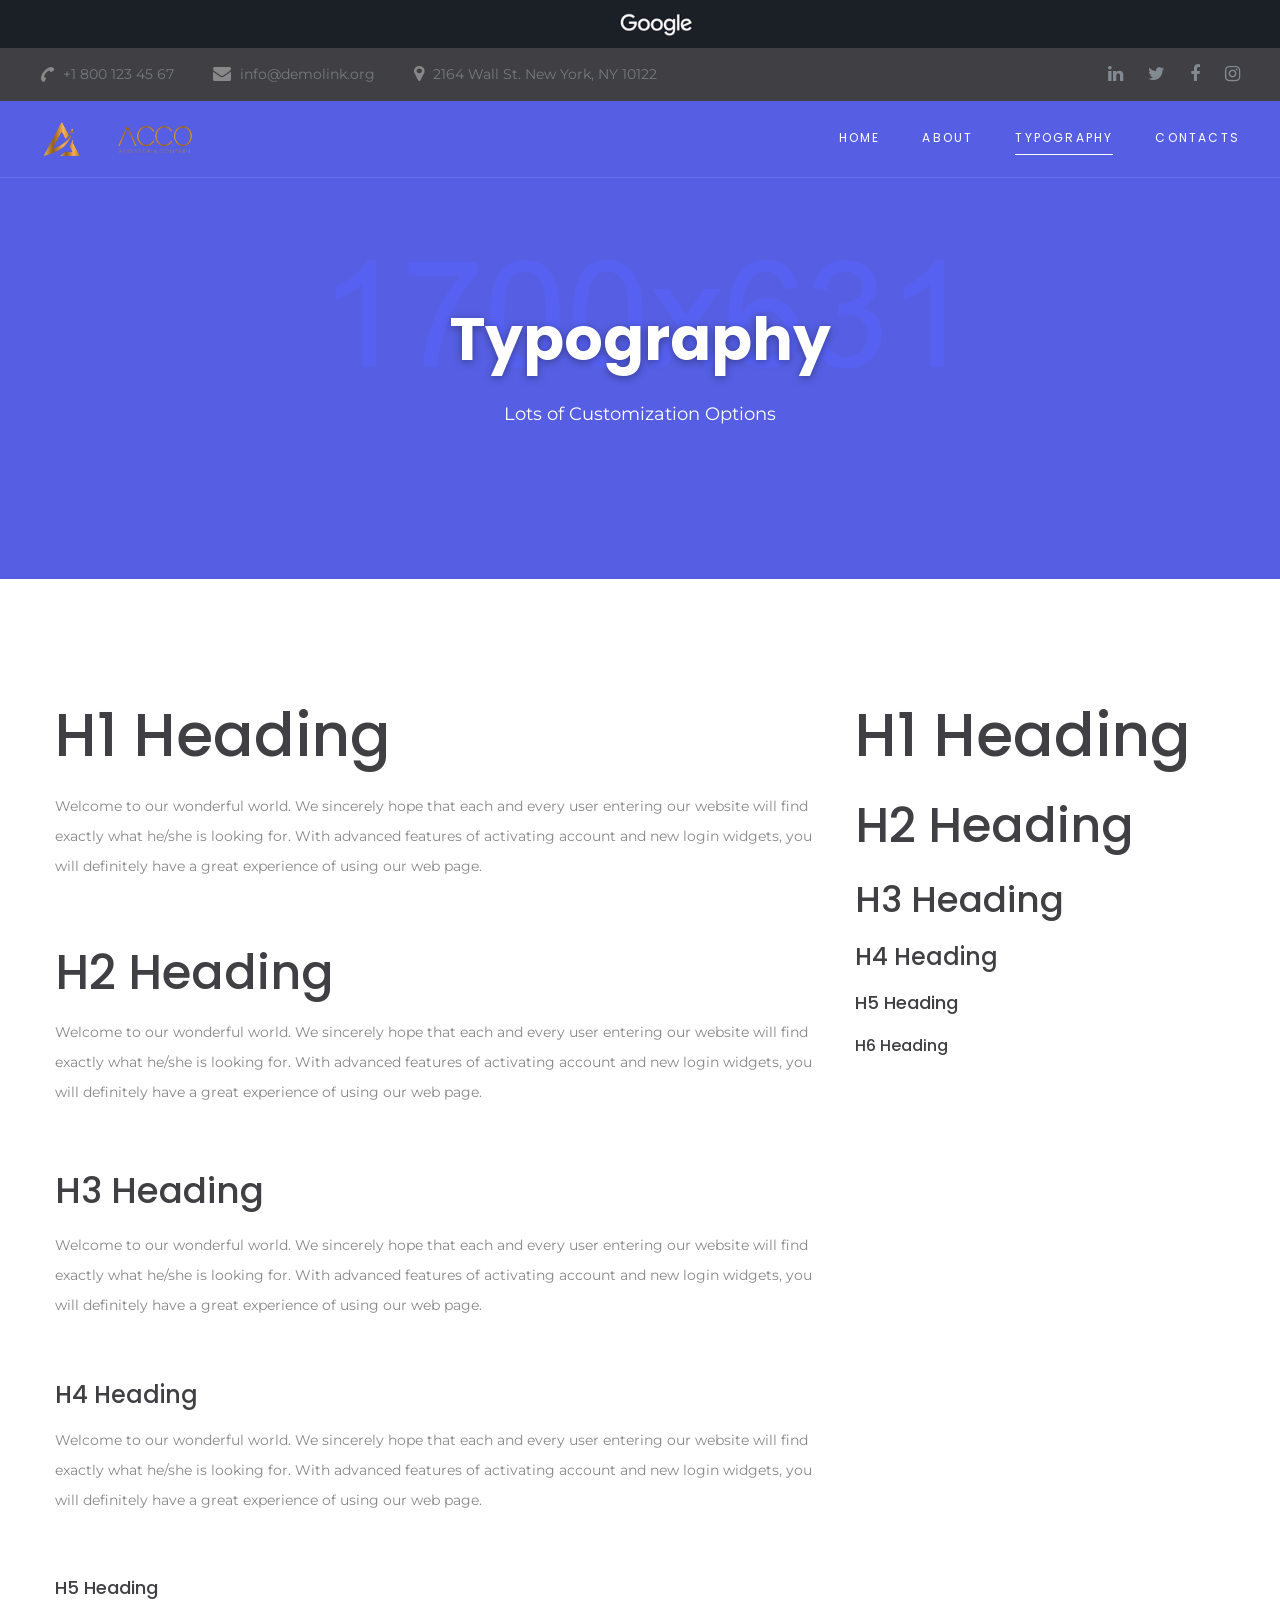
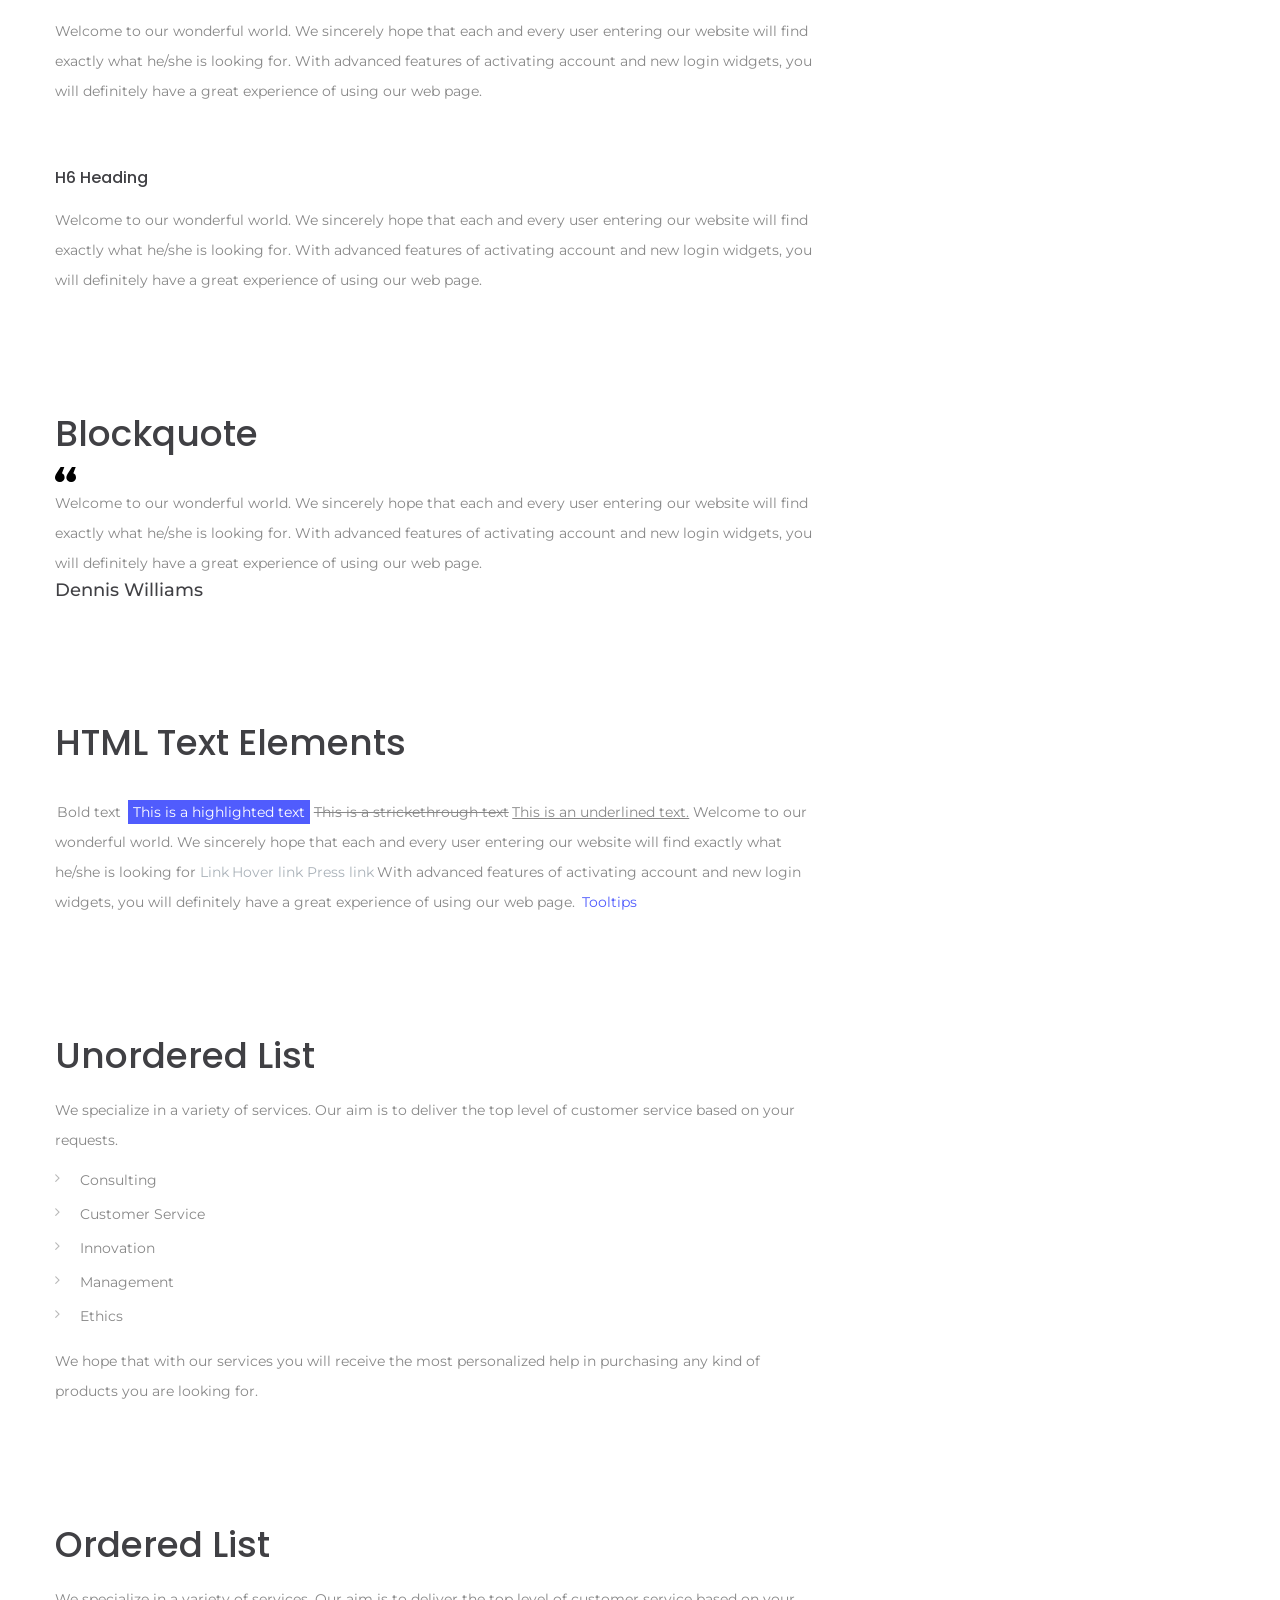
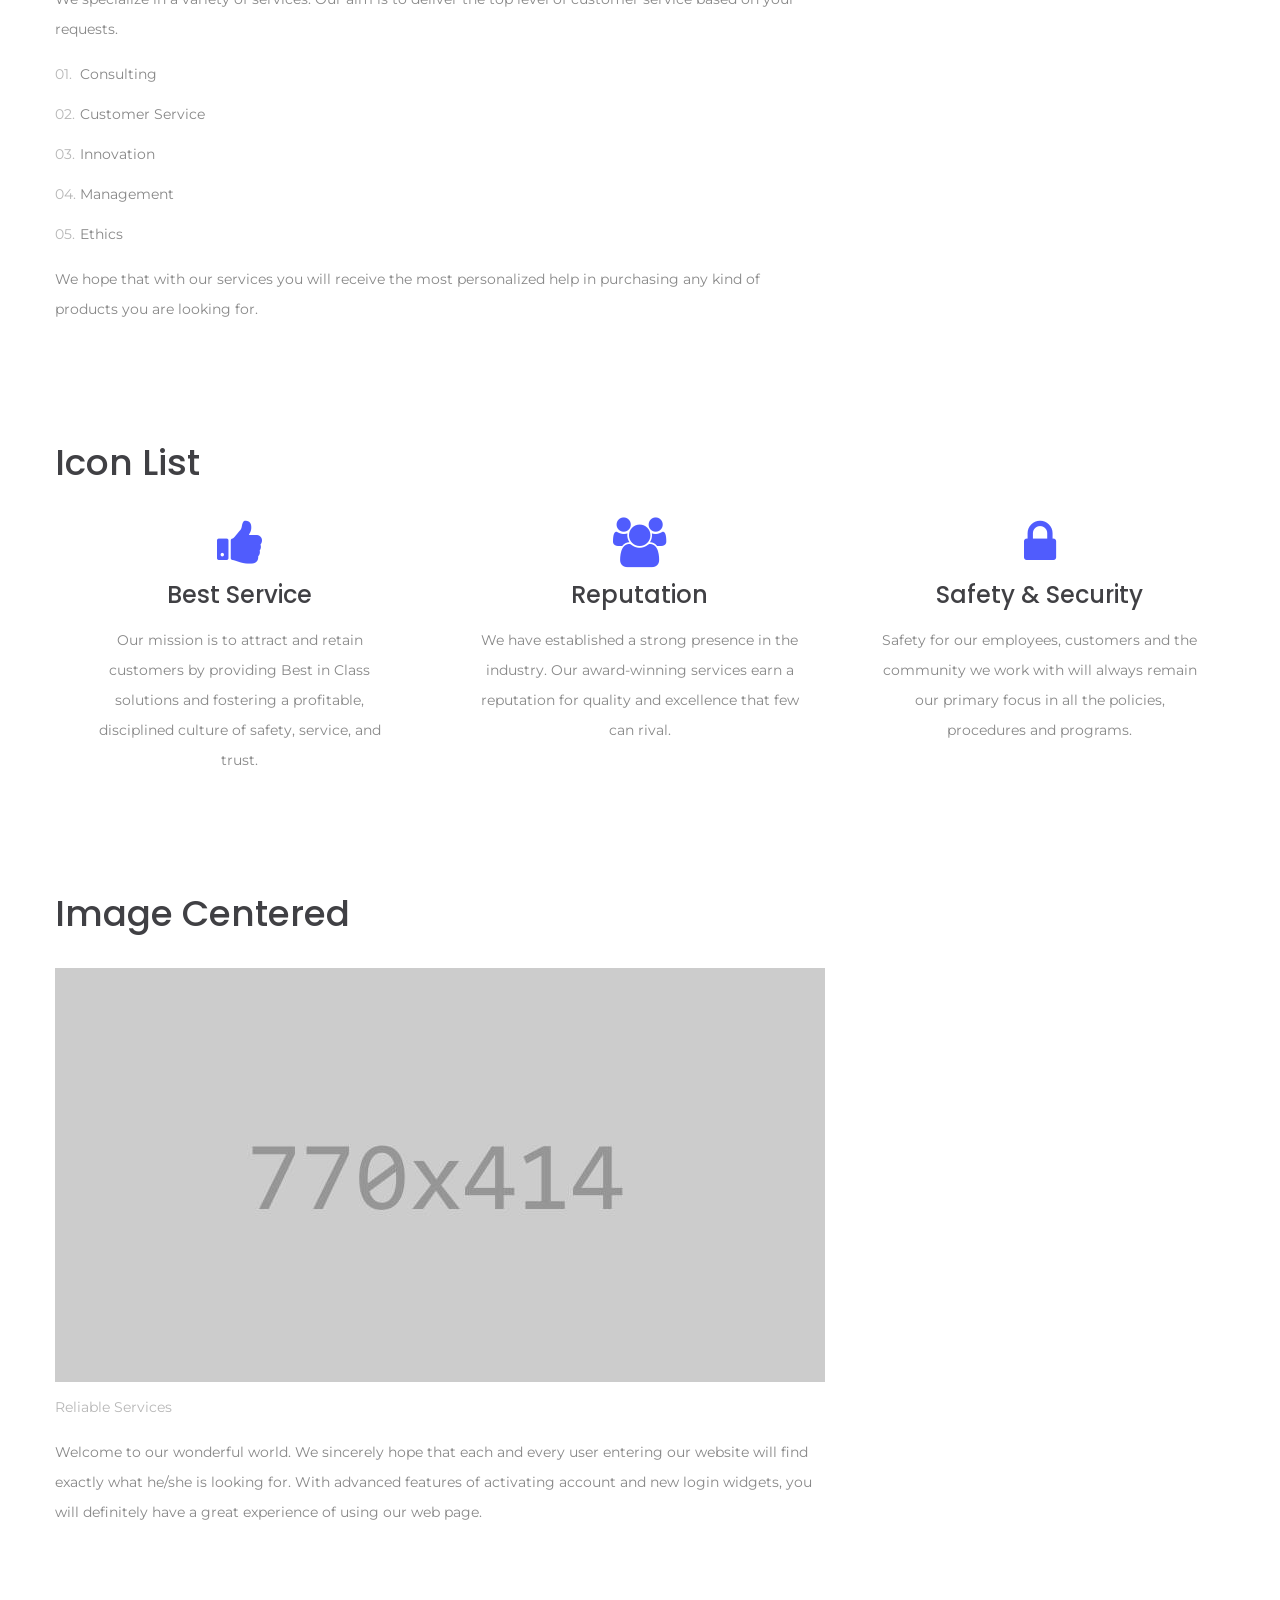
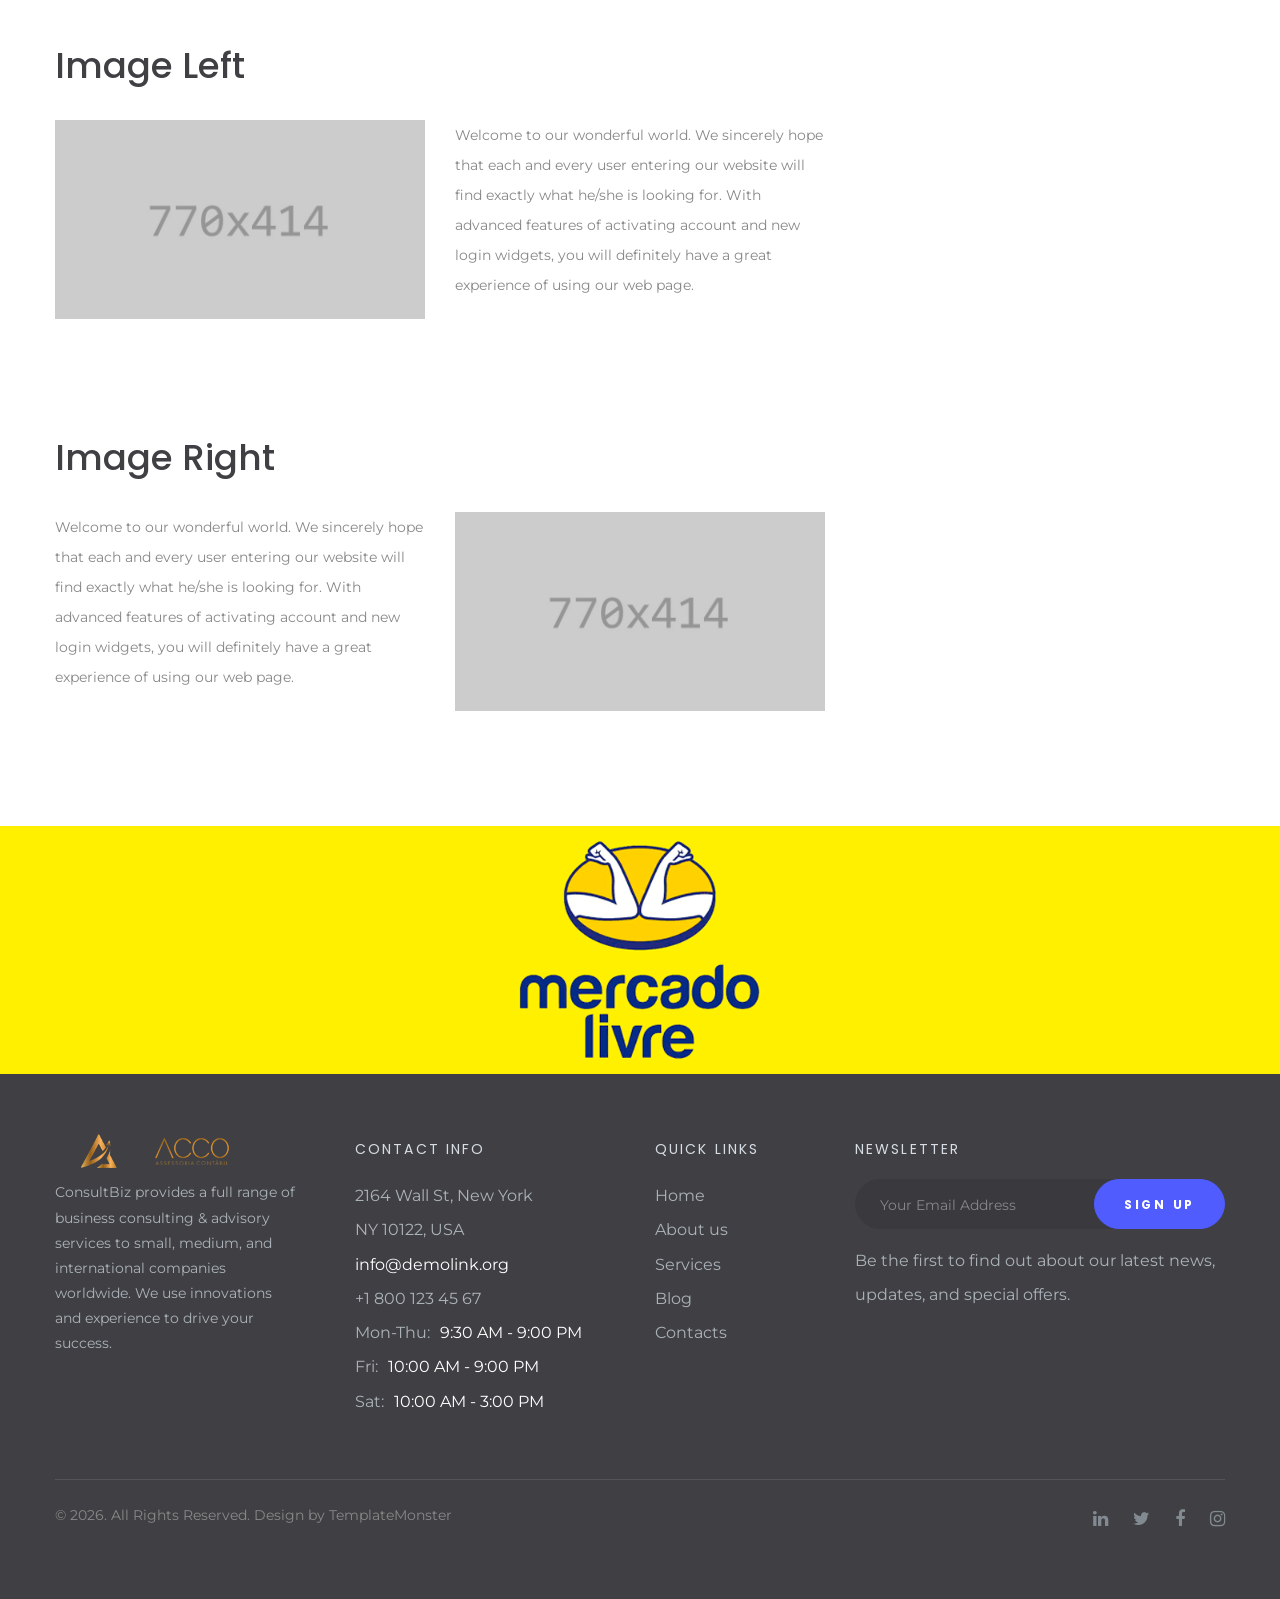
<file: typography.html>
<!DOCTYPE html>
<html class="wide wow-animation" lang="pt-BR">
  <head>
    <title>Typography</title>
    <meta charset="utf-8">
    <meta name="viewport" content="width=device-width, height=device-height, initial-scale=1.0">
    <meta http-equiv="X-UA-Compatible" content="IE=edge">
    <link rel="icon" href="images/favicon.ico" type="image/x-icon">
    <link rel="stylesheet" type="text/css" href="//fonts.googleapis.com/css?family=Montserrat:300,400,700%7CPoppins:300,400,500,700,900">
    <link rel="stylesheet" href="css/bootstrap.css">
    <link rel="stylesheet" href="css/fonts.css">
    <link rel="stylesheet" href="css/style.css">
    <style>.ie-panel{display: none;background: #212121;padding: 10px 0;box-shadow: 3px 3px 5px 0 rgba(0,0,0,.3);clear: both;text-align:center;position: relative;z-index: 1;} html.ie-10 .ie-panel, html.lt-ie-10 .ie-panel {display: block;}</style>
  </head>
  <body>
    <div class="ie-panel"><a href="http://windows.microsoft.com/en-US/internet-explorer/"><img src="images/ie8-panel/warning_bar_0000_us.jpg" height="42" width="820" alt="You are using an outdated browser. For a faster, safer browsing experience, upgrade for free today."></a></div>
    <div class="preloader">
      <div class="preloader-body">
        <div class="cssload-container">
          <div class="cssload-speeding-wheel"></div>
        </div>
        <p>Loading...</p>
      </div>
    </div><a class="section section-banner d-none d-xl-block" href="https://www.templatemonster.com/intense-multipurpose-html-template.html" target="_blank" style="background-image: url(images/background-02-1920x60.jpg); background-image: -webkit-image-set( url(images/background-02-1920x60.jpg) 1x, url(images/background-02-3840x120.jpg) 2x )"><img src="images/foreground-02-1600x60.png" srcset="images/foreground-02-1600x60.png 1x, images/foreground-02-3200x120.png 2x" alt="" width="1600" height="310"></a>
    <div class="page">
      <header class="section page-header">
        <!--RD Navbar-->
        <div class="rd-navbar-wrap">
          <nav class="rd-navbar rd-navbar-classic" data-layout="rd-navbar-fixed" data-sm-layout="rd-navbar-fixed" data-md-layout="rd-navbar-fixed" data-md-device-layout="rd-navbar-fixed" data-lg-layout="rd-navbar-static" data-lg-device-layout="rd-navbar-static" data-xl-layout="rd-navbar-static" data-xl-device-layout="rd-navbar-static" data-lg-stick-up-offset="46px" data-xl-stick-up-offset="46px" data-xxl-stick-up-offset="46px" data-lg-stick-up="true" data-xl-stick-up="true" data-xxl-stick-up="true">
            <div class="rd-navbar-collapse-toggle rd-navbar-fixed-element-1" data-rd-navbar-toggle=".rd-navbar-collapse"><span></span></div>
            <div class="rd-navbar-aside-outer rd-navbar-collapse bg-gray-dark">
              <div class="rd-navbar-aside">
                <ul class="list-inline navbar-contact-list">
                  <li>
                    <div class="unit unit-spacing-xs align-items-center">
                      <div class="unit-left"><span class="icon text-middle fa-phone"></span></div>
                      <div class="unit-body"><a href="tel:#">+1 800 123 45 67</a></div>
                    </div>
                  </li>
                  <li>
                    <div class="unit unit-spacing-xs align-items-center">
                      <div class="unit-left"><span class="icon text-middle fa-envelope"></span></div>
                      <div class="unit-body"><a href="mailto:#">info@demolink.org</a></div>
                    </div>
                  </li>
                  <li>
                    <div class="unit unit-spacing-xs align-items-center">
                      <div class="unit-left"><span class="icon text-middle fa-map-marker"></span></div>
                      <div class="unit-body"><a href="#">2164 Wall St. New York, NY 10122</a></div>
                    </div>
                  </li>
                </ul>
                <ul class="social-links">
                  <li><a class="icon icon-sm icon-circle icon-circle-md icon-bg-white fa-linkedin" href="#"></a></li>
                  <li><a class="icon icon-sm icon-circle icon-circle-md icon-bg-white fa-twitter" href="#"></a></li>
                  <li><a class="icon icon-sm icon-circle icon-circle-md icon-bg-white fa-facebook" href="#"></a></li>
                  <li><a class="icon icon-sm icon-circle icon-circle-md icon-bg-white fa-instagram" href="#"></a></li>
                </ul>
              </div>
            </div>
            <div class="rd-navbar-main-outer">
              <div class="rd-navbar-main">
                <!--RD Navbar Panel-->
                <div class="rd-navbar-panel">
                  <!--RD Navbar Toggle-->
                  <button class="rd-navbar-toggle" data-rd-navbar-toggle=".rd-navbar-nav-wrap"><span></span></button>
                  <!--RD Navbar Brand-->
                  <div class="rd-navbar-brand">
                    <!--Brand--><a class="brand" href="index.html"><img class="brand-logo-dark" src="images/logo-default-200x34.png" alt="" width="100" height="17"/><img class="brand-logo-light" src="images/logo-inverse-200x34.png" alt="" width="100" height="17"/></a>
                  </div>
                </div>
                <div class="rd-navbar-main-element">
                  <div class="rd-navbar-nav-wrap">
                    <ul class="rd-navbar-nav">
                      <li class="rd-nav-item"><a class="rd-nav-link" href="index.html">Home</a>
                      </li>
                      <li class="rd-nav-item"><a class="rd-nav-link" href="about.html">About</a>
                      </li>
                      <li class="rd-nav-item active"><a class="rd-nav-link" href="typography.html">Typography</a>
                      </li>
                      <li class="rd-nav-item"><a class="rd-nav-link" href="contacts.html">Contacts</a>
                      </li>
                    </ul>
                  </div>
                </div>
              </div>
            </div>
          </nav>
        </div>
      </header>
      <section class="section section-intro context-dark">
        <div class="intro-bg" style="background: url(images/intro-bg-2.jpg) no-repeat;background-size:cover;background-position: top center;"></div>
        <div class="container">
          <div class="row justify-content-center">
            <div class="col-xl-8 text-center">
              <h1 class="font-weight-bold wow fadeInLeft">Typography</h1>
              <p class="intro-description wow fadeInRight">Lots of Customization Options</p>
            </div>
          </div>
        </div>
      </section>
      <!--Base typography -->
      <section class="section section-lg bg-default">
        <div class="container">
          <div class="row row-50 flex-lg-row-reverse">
            <div class="col-xl-4">
              <ul class="list-md">
                <li>
                  <h1>H1 Heading</h1>
                </li>
                <li>
                  <h2>H2 Heading </h2>
                </li>
                <li>
                  <h3>H3 Heading   </h3>
                </li>
                <li>
                  <h4>H4 Heading </h4>
                </li>
                <li>
                  <h5>H5 Heading</h5>
                </li>
                <li>
                  <h6>H6 Heading </h6>
                </li>
              </ul>
            </div>
            <div class="col-xl-8">
              <ul class="list-xl">
                <li>
                  <h1>H1 Heading</h1>
                  <p>Welcome to our wonderful world. We sincerely hope that each and every user entering our website will find exactly what he/she is looking for. With advanced features of activating account and new login widgets, you will definitely have a great experience of using our web page.</p>
                </li>
                <li>
                  <h2>H2 Heading</h2>
                  <p>Welcome to our wonderful world. We sincerely hope that each and every user entering our website will find exactly what he/she is looking for. With advanced features of activating account and new login widgets, you will definitely have a great experience of using our web page.</p>
                </li>
                <li>
                  <h3>H3 Heading</h3>
                  <p>Welcome to our wonderful world. We sincerely hope that each and every user entering our website will find exactly what he/she is looking for. With advanced features of activating account and new login widgets, you will definitely have a great experience of using our web page.</p>
                </li>
                <li>
                  <h4>H4 Heading</h4>
                  <p>Welcome to our wonderful world. We sincerely hope that each and every user entering our website will find exactly what he/she is looking for. With advanced features of activating account and new login widgets, you will definitely have a great experience of using our web page.</p>
                </li>
                <li>
                  <h5>H5 Heading</h5>
                  <p>Welcome to our wonderful world. We sincerely hope that each and every user entering our website will find exactly what he/she is looking for. With advanced features of activating account and new login widgets, you will definitely have a great experience of using our web page.</p>
                </li>
                <li>
                  <h6>H6 Heading</h6>
                  <p>Welcome to our wonderful world. We sincerely hope that each and every user entering our website will find exactly what he/she is looking for. With advanced features of activating account and new login widgets, you will definitely have a great experience of using our web page.</p>
                </li>
              </ul>
            </div>
          </div>
        </div>
      </section>
      <!--Blockquote-->
      <section class="section section-lg bg-default">
        <div class="container">
          <div class="row row-50">
            <div class="col-lg-10 col-xl-8">
              <h3>Blockquote</h3>
              <!--Quote Primary-->
              <article class="quote-primary">
                <div class="quote-primary-body">
                  <svg class="quote-primary-mark" version="1.1" xmlns="http://www.w3.org/2000/svg" x="0px" y="0px" width="21px" height="15px" viewbox="0 0 21 15" overflow="scroll" xml:space="preserve" preserveAspectRatio="none">
                    <path d="M9.597,10.412c0,1.306-0.473,2.399-1.418,3.277c-0.944,0.876-2.06,1.316-3.349,1.316 c-1.287,0-2.414-0.44-3.382-1.316C0.482,12.811,0,11.758,0,10.535c0-1.226,0.58-2.716,1.739-4.473L5.603,0H9.34L6.956,6.37 C8.716,7.145,9.597,8.493,9.597,10.412z M20.987,10.412c0,1.306-0.473,2.399-1.418,3.277c-0.944,0.876-2.06,1.316-3.35,1.316 c-1.288,0-2.415-0.44-3.381-1.316c-0.966-0.879-1.45-1.931-1.45-3.154c0-1.226,0.582-2.716,1.74-4.473L16.994,0h3.734l-2.382,6.37 C20.106,7.145,20.987,8.493,20.987,10.412z"></path>
                  </svg>
                  <div class="quote-primary-text">
                    <p class="q">Welcome to our wonderful world. We sincerely hope that each and every user entering our website will find exactly what he/she is looking for. With advanced features of activating account and new login widgets, you will definitely have a great experience of using our web page.</p>
                  </div>
                </div>
                <div class="quote-primary-footer">
                  <p class="heading-5 quote-primary-cite">Dennis Williams</p>
                </div>
              </article>
            </div>
          </div>
        </div>
      </section>
      <!--HTML Text Elements-->
      <section class="section section-lg bg-default">
        <div class="container">
          <div class="row">
            <div class="col-lg-10 col-xl-8">
              <h3>HTML Text Elements</h3>
              <p class="text-block"><span class="text-bold">Bold text</span>
                <mark>This is a highlighted text</mark><span class="text-strike">This is a strickethrough text</span><span class="text-underline">This is an underlined text.</span><span>Welcome to our wonderful world. We sincerely hope that each and every user entering our website will find exactly what he/she is looking for</span><a class="gray-dark-link" href="#">Link</a><a class="gray-dark-link" href="#">Hover link</a><a class="link-active gray-dark-link" href="#">Press link</a><span>With advanced features of activating account and new login widgets, you will definitely have a great experience of using our web page.</span><span class="tooltip-custom" data-toggle="tooltip" data-placement="top" title="Tooltips">Tooltips</span>
              </p>
            </div>
          </div>
        </div>
      </section>
      <!--Unordered List-->
      <section class="section section-lg bg-default">
        <div class="container">
          <div class="row row-50">
            <div class="col-xl-8">
              <h3>Unordered List</h3>
              <p>We specialize in a variety of services. Our aim is to deliver the top level of customer service based on your requests.</p>
              <ul class="list-marked">
                <li>Consulting</li>
                <li>Customer Service</li>
                <li>Innovation</li>
                <li>Management</li>
                <li>Ethics</li>
              </ul>
              <p>We hope that with our services you will receive the most personalized help in purchasing any kind of products you are looking for.</p>
            </div>
          </div>
        </div>
      </section>
      <!--Ordered List-->
      <section class="section section-lg bg-default">
        <div class="container">
          <div class="row row-50">
            <div class="col-xl-8">
              <h3>Ordered List</h3>
              <p>We specialize in a variety of services. Our aim is to deliver the top level of customer service based on your requests.</p>
              <ol class="list-ordered">
                <li>Consulting</li>
                <li>Customer Service</li>
                <li>Innovation</li>
                <li>Management</li>
                <li>Ethics</li>
              </ol>
              <p>We hope that with our services you will receive the most personalized help in purchasing any kind of products you are looking for.</p>
            </div>
          </div>
        </div>
      </section>
      <!--Icon List-->
      <section class="section section-lg bg-default">
        <div class="container">
          <h3>Icon List</h3>
          <div class="row row-30">
            <div class="cell-xs-10 col-md-6 col-lg-4">
              <article class="box-minimal">
                <div class="box-minimal-icon fa fa-thumbs-up"></div>
                <h4 class="box-minimal-title">Best Service</h4>
                <div class="box-minimal-text">
                  <p>Our mission is to attract and retain customers by providing Best in Class solutions and fostering a profitable, disciplined culture of safety, service, and trust.</p>
                </div>
              </article>
            </div>
            <div class="cell-xs-10 col-md-6 col-lg-4">
              <article class="box-minimal">
                <div class="box-minimal-icon fa fa-group"></div>
                <h4 class="box-minimal-title">Reputation</h4>
                <div class="box-minimal-text">
                  <p>We have established a strong presence in the industry. Our award-winning services earn a reputation for quality and excellence that few can rival.</p>
                </div>
              </article>
            </div>
            <div class="cell-xs-10 col-md-6 col-lg-4">
              <article class="box-minimal">
                <div class="box-minimal-icon fa fa-lock"></div>
                <h4 class="box-minimal-title">Safety & Security</h4>
                <div class="box-minimal-text">
                  <p>Safety for our employees, customers and the community we work with will always remain our primary focus in all the policies, procedures and programs.</p>
                </div>
              </article>
            </div>
          </div>
        </div>
      </section>
      <!--Image Centered-->
      <section class="section section-lg bg-default">
        <div class="container">
          <div class="row">
            <div class="col-lg-10 col-xl-8">
              <h3>Image Centered</h3>
              <figure class="figure-light offset-top-30"><img class="img-centered" src="images/single-service-1-770x414.jpg" alt="" width="770" height="207"/>
                <figcaption>
                  <p>Reliable Services</p>
                </figcaption>
              </figure>
              <p>Welcome to our wonderful world. We sincerely hope that each and every user entering our website will find exactly what he/she is looking for. With advanced features of activating account and new login widgets, you will definitely have a great experience of using our web page.</p>
            </div>
          </div>
        </div>
      </section>
      <!--Image Left-->
      <section class="section section-lg bg-default">
        <div class="container">
          <div class="row">
            <div class="col-lg-10 col-xl-8">
              <h3>Image Left</h3>
              <div class="row row-30">
                <div class="col-md-6"><img src="images/single-service-1-770x414.jpg" alt="" width="770" height="207"/>
                </div>
                <div class="col-md-6">
                  <p>Welcome to our wonderful world. We sincerely hope that each and every user entering our website will find exactly what he/she is looking for. With advanced features of activating account and new login widgets, you will definitely have a great experience of using our web page.</p>
                </div>
              </div>
            </div>
          </div>
        </div>
      </section>
      <!--Image Right-->
      <section class="section section-lg bg-default">
        <div class="container">
          <div class="row">
            <div class="col-lg-10 col-xl-8">
              <h3>Image Right</h3>
              <div class="row row-30 flex-md-row-reverse">
                <div class="col-md-6"><img src="images/single-service-1-770x414.jpg" alt="" width="770" height="207"/>
                </div>
                <div class="col-md-6">
                  <p>Welcome to our wonderful world. We sincerely hope that each and every user entering our website will find exactly what he/she is looking for. With advanced features of activating account and new login widgets, you will definitely have a great experience of using our web page.</p>
                </div>
              </div>
            </div>
          </div>
        </div>
      </section><a class="section section-banner" href="https://www.templatemonster.com/intense-multipurpose-html-template.html" target="_blank" style="background-image: url(images/background-01-1920x310.jpg); background-image: -webkit-image-set( url(images/background-01-1920x310.jpg) 1x, url(images/background-01-3840x620.jpg) 2x )"><img src="images/foreground-01-1600x310.png" srcset="images/foreground-01-1600x310.png 1x, images/foreground-01-3200x620.png 2x" alt="" width="1600" height="310"></a>
      <footer class="section footer-classic section-sm">
        <div class="container">
          <div class="row row-30">
            <div class="col-lg-3 wow fadeInLeft">
              <!--Brand--><a class="brand" href="index.html"><img class="brand-logo-dark" src="images/logo-default-200x34.png" alt="" width="100" height="17"/><img class="brand-logo-light" src="images/logo-inverse-200x34.png" alt="" width="100" height="17"/></a>
              <p class="footer-classic-description offset-top-0 offset-right-25">СonsultBiz provides a full range of business consulting & advisory services to small, medium, and international companies worldwide. We use innovations and experience to drive your success.</p>
            </div>
            <div class="col-lg-3 col-sm-8 wow fadeInUp">
              <P class="footer-classic-title">contact info</P>
              <div class="d-block offset-top-0">2164 Wall St, New York<span class="d-lg-block">NY 10122, USA</span></div><a class="d-inline-block accent-link" href="mailto:#">info@demolink.org</a><a class="d-inline-block" href="tel:#">+1 800 123 45 67</a>
              <ul>
                <li>Mon-Thu:<span class="d-inline-block offset-left-10 text-white">9:30 AM - 9:00 PM</span></li>
                <li>Fri:<span class="d-inline-block offset-left-10 text-white">10:00 AM - 9:00 PM</span></li>
                <li>Sat:<span class="d-inline-block offset-left-10 text-white">10:00 AM - 3:00 PM</span></li>
              </ul>
            </div>
            <div class="col-lg-2 col-sm-4 wow fadeInUp" data-wow-delay=".3s">
              <P class="footer-classic-title">Quick Links</P>
              <ul class="footer-classic-nav-list">
                <li><a href="index.html">Home</a></li>
                <li><a href="about.html">About us</a></li>
                <li><a href="#">Services</a></li>
                <li><a href="#">Blog</a></li>
                <li><a href="contacts.html">Contacts</a></li>
              </ul>
            </div>
            <div class="col-lg-4 wow fadeInLeft" data-wow-delay=".2s">
              <P class="footer-classic-title">newsletter</P>
              <form class="rd-mailform text-left footer-classic-subscribe-form" data-form-output="form-output-global" data-form-type="contact" method="post" action="bat/rd-mailform.php">
                <div class="form-wrap">
                  <label class="form-label" for="subscribe-email">Your Email Address</label>
                  <input class="form-input" id="subscribe-email" type="email" name="email" data-constraints="@Email @Required">
                </div>
                <div class="form-button group-sm text-center text-lg-left">
                  <button class="button button-primary button-circle" type="submit">sign up</button>
                </div>
              </form>
              <p>Be the first to find out about our latest news, updates, and special offers.</p>
            </div>
          </div>
        </div>
        <div class="container wow fadeInUp" data-wow-delay=".4s">
          <div class="footer-classic-aside">
            <p class="rights"><span>&copy;&nbsp;</span><span class="copyright-year"></span>. All Rights Reserved. Design by <a href="https://www.templatemonster.com">TemplateMonster</a></p>
            <ul class="social-links">
              <li><a class="fa fa-linkedin" href="#"></a></li>
              <li><a class="fa fa fa-twitter" href="#"></a></li>
              <li><a class="fa fa-facebook" href="#"></a></li>
              <li><a class="fa fa-instagram" href="#"></a></li>
            </ul>
          </div>
        </div>
      </footer>
    </div>
    <div class="snackbars" id="form-output-global"></div>
    <script src="js/core.min.js"></script>
    <script src="js/script.js"></script>
  </body>
</html>
</file>
<file: css/style.css>
@charset "UTF-8";
/*
* Trunk version 2.0.1
*/
/*
* Contexts
*/
.context-dark, .bg-gray-700, .bg-gray-primary, .bg-gray, .bg-gray-primary-light, .bg-primary,
.context-dark h1,
.bg-gray-700 h1,
.bg-gray-primary h1,
.bg-gray h1,
.bg-gray-primary-light h1,
.bg-primary h1, .context-dark h2, .bg-gray-700 h2, .bg-gray-primary h2, .bg-gray h2, .bg-gray-primary-light h2, .bg-primary h2, .context-dark h3, .bg-gray-700 h3, .bg-gray-primary h3, .bg-gray h3, .bg-gray-primary-light h3, .bg-primary h3, .context-dark h4, .bg-gray-700 h4, .bg-gray-primary h4, .bg-gray h4, .bg-gray-primary-light h4, .bg-primary h4, .context-dark h5, .bg-gray-700 h5, .bg-gray-primary h5, .bg-gray h5, .bg-gray-primary-light h5, .bg-primary h5, .context-dark h6, .bg-gray-700 h6, .bg-gray-primary h6, .bg-gray h6, .bg-gray-primary-light h6, .bg-primary h6, .context-dark [class^='heading-'], .bg-gray-700 [class^='heading-'], .bg-gray-primary [class^='heading-'], .bg-gray [class^='heading-'], .bg-gray-primary-light [class^='heading-'], .bg-primary [class^='heading-'] {
	color: #ffffff;
}

a:focus,
button:focus {
	outline: none !important;
}

button::-moz-focus-inner {
	border: 0;
}

*:focus {
	outline: none;
}

blockquote {
	padding: 0;
	margin: 0;
}

input,
button,
select,
textarea {
	outline: none;
}

label {
	margin-bottom: 0;
}

p {
	margin: 0;
}

ul,
ol {
	list-style: none;
	padding: 0;
	margin: 0;
}

ul li,
ol li {
	display: block;
	list-style: none;
}

dl {
	margin: 0;
}

dt,
dd {
	line-height: inherit;
}

dt {
	font-weight: inherit;
}

dd {
	margin-bottom: 0;
}

cite {
	font-style: normal;
}

form {
	margin-bottom: 0;
}

blockquote {
	padding-left: 0;
	border-left: 0;
}

address {
	margin-top: 0;
	margin-bottom: 0;
}

figure {
	margin-bottom: 0;
}

html p a:hover {
	text-decoration: none;
}

/*
* Typography
*/
body {
	font-family: "Montserrat", serif;
	font-size: 14px;
	line-height: 2.14286;
	font-weight: 400;
	color: #888888;
	background-color: #ffffff;
	-webkit-text-size-adjust: none;
	-webkit-font-smoothing: subpixel-antialiased;
}

h1, h2, h3, h4, h5, h6, [class^='heading-'] {
	margin-top: 0;
	margin-bottom: 0;
	font-weight: 500;
	color: #404044;
}

h1 a, h2 a, h3 a, h4 a, h5 a, h6 a, [class^='heading-'] a {
	color: inherit;
}

h1 a:hover, h2 a:hover, h3 a:hover, h4 a:hover, h5 a:hover, h6 a:hover, [class^='heading-'] a:hover {
	color: #505cfd;
}

h2 .text-big {
	font-size: 4em;
	line-height: .8;
}

h2 .text-biggest {
	font-size: 5em;
}

h2 + p {
	margin-top: 35px;
}

h1,
.heading-1 {
	font-size: 32px;
	line-height: 1.5;
}

@media (min-width: 1200px) {
	h1 .prefix-text,
	.heading-1 .prefix-text {
		font-size: 48px;
	}
}

h1 .big,
.heading-1 .big {
	font-size: 1.8em;
	line-height: 1em;
	text-shadow: 0px 0px 10px rgba(0, 0, 0, 0.35);
}

@media (min-width: 576px) {
	h1 .big,
	.heading-1 .big {
		font-size: 2em;
	}
}

h1 .biggest,
.heading-1 .biggest {
	font-size: 1.8em;
	line-height: 1em;
	letter-spacing: -.02em;
	text-shadow: 0px 0px 10px rgba(0, 0, 0, 0.35);
}

@media (min-width: 576px) {
	h1 .biggest,
	.heading-1 .biggest {
		font-size: 2.5em;
	}
}

@media (min-width: 1200px) {
	h1,
	.heading-1 {
		font-size: 60px;
		line-height: 1.36667;
	}
}

h2,
.heading-2 {
	font-size: 28px;
	line-height: 1.5;
}

@media (min-width: 1200px) {
	h2,
	.heading-2 {
		font-size: 48px;
		line-height: 1.35em;
	}
}

h3,
.heading-3 {
	font-size: 24px;
	line-height: 1.5;
}

@media (min-width: 1200px) {
	h3,
	.heading-3 {
		font-size: 36px;
		line-height: 1.33333;
	}
}

h4,
.heading-4 {
	font-size: 22px;
	line-height: 1.5;
}

@media (min-width: 1200px) {
	h4,
	.heading-4 {
		font-size: 24px;
		line-height: 1.25;
	}
}

h5,
.heading-5 {
	font-size: 20px;
	line-height: 1.5;
}

@media (min-width: 1200px) {
	h5,
	.heading-5 {
		font-size: 18px;
		line-height: 1.44444;
	}
}

h6,
.heading-6 {
	font-size: 18px;
	line-height: 1.5;
}

@media (min-width: 1200px) {
	h6,
	.heading-6 {
		font-size: 16px;
		line-height: 1.5;
	}
}

small,
.small {
	display: block;
	font-size: 12px;
	line-height: 1.5;
}

mark,
.mark {
	padding: 3px 5px;
	color: #ffffff;
	background: #505cfd;
}

.lead {
	font-size: 24px;
	line-height: 34px;
	font-weight: 300;
}

code {
	padding: 3px 5px;
	border-radius: 0.2rem;
	font-size: 90%;
	color: #111111;
	background: #edeff4;
}

p [data-toggle='tooltip'] {
	padding-left: .25em;
	padding-right: .25em;
	color: #505cfd;
}

p [style*='max-width'] {
	display: inline-block;
}

::selection {
	background: #cccccc;
	color: #ffffff;
}

::-moz-selection {
	background: #cccccc;
	color: #ffffff;
}

.banner img {
	width: 100%;
}

.banner-top {
	display: none;
}

@media (min-width: 1200px) {
	.banner-top {
		display: block;
	}
}

/*
* Brand
*/
.brand {
	display: inline-block;
}

.brand .brand-logo-light {
	display: none;
}

.brand .brand-logo-dark {
	display: block;
}

/*
* Links
*/
a {
	transition: all 0.3s ease-in-out;
}

a, a:focus, a:active, a:hover {
	text-decoration: none;
}

a, a:focus, a:active {
	color: #aab2b9;
}

a:hover {
	color: #ffffff;
}

a[href*='tel'], a[href*='mailto'] {
	white-space: nowrap;
}

.link-hover {
	color: #808c96;
}

.link-press {
	color: #808c96;
}

.privacy-link:hover {
	color: #505cfd;
}

* + .privacy-link {
	margin-top: 25px;
}

.accent-link {
	color: #ffffff;
}

.accent-link:hover {
	color: #505cfd;
}

.underline-link {
	color: #ffffff;
}

.underline-link:hover {
	color: #ffffff;
	text-decoration: underline;
}

.primary-link {
	color: #505cfd;
}

.primary-link:hover {
	color: #39393e;
}

.gray-dark-link:hover {
	text-decoration: underline;
	color: #404044;
}

.secondary-link:hover {
	color: #505cfd;
	text-decoration: underline;
}

/*
* Blocks
*/
.block-center, .block-sm, .block-320, .block-lg {
	margin-left: auto;
	margin-right: auto;
}

@media (min-width: 992px) {
	.block-sm {
		max-width: 430px;
	}
}

.block-675 {
	max-width: 675px;
	margin-left: auto;
	margin-right: auto;
	width: 100%;
}

.block-320 {
	max-width: 320px;
	width: 100%;
}

.block-lg {
	max-width: 768px;
}

.block-center {
	padding: 10px;
}

.block-center:hover .block-center-header {
	background-color: #505cfd;
}

.block-center-title {
	background-color: #ffffff;
}

@media (max-width: 1599.98px) {
	.block-center {
		padding: 20px;
	}
	.block-center:hover .block-center-header {
		background-color: #ffffff;
	}
	.block-center-header {
		background-color: #505cfd;
	}
}

.block-decorate-img img {
	box-shadow: 1px 5px 27px 0px rgba(0, 0, 0, 0.09);
}

/*
* Boxes
*/
.box-minimal {
	text-align: center;
}

.box-minimal .box-minimal-icon {
	font-size: 50px;
	line-height: 50px;
	color: #505cfd;
}

.box-minimal-divider {
	width: 36px;
	height: 4px;
	margin-left: auto;
	margin-right: auto;
	background: #505cfd;
}

.box-minimal-text {
	width: 100%;
	max-width: 320px;
	margin-left: auto;
	margin-right: auto;
}

* + .box-minimal {
	margin-top: 30px;
}

* + .box-minimal-title {
	margin-top: 10px;
}

* + .box-minimal-divider {
	margin-top: 20px;
}

* + .box-minimal-text {
	margin-top: 15px;
}

.context-dark .box-minimal p, .bg-gray-700 .box-minimal p, .bg-gray-primary .box-minimal p, .bg-gray .box-minimal p, .bg-gray-primary-light .box-minimal p, .bg-primary .box-minimal p {
	color: #888888;
}

.box-counter {
	position: relative;
	text-align: center;
	color: #2c343b;
}

.box-counter-title {
	display: inline-block;
	font-family: "Poppins", sans-serif;
	font-size: 16px;
	line-height: 1.3;
	letter-spacing: -.025em;
}

.box-counter-main {
	font-family: "Poppins", sans-serif;
	font-size: 45px;
	font-weight: 400;
	line-height: 1.2;
}

.box-counter-main > * {
	display: inline;
	font: inherit;
}

.box-counter-main .small {
	font-size: 28px;
}

.box-counter-main .small_top {
	position: relative;
	top: .2em;
	vertical-align: top;
}

.box-counter-divider {
	font-size: 0;
	line-height: 0;
}

.box-counter-divider::after {
	content: '';
	display: inline-block;
	width: 80px;
	height: 2px;
	background: #505cfd;
}

* + .box-counter-title {
	margin-top: 10px;
}

* + .box-counter-main {
	margin-top: 20px;
}

* + .box-counter-divider {
	margin-top: 10px;
}

@media (min-width: 768px) {
	.box-counter-title {
		font-size: 18px;
	}
}

@media (min-width: 1200px) {
	.box-counter-main {
		font-size: 60px;
	}
	.box-counter-main .small {
		font-size: 36px;
	}
	* + .box-counter-main {
		margin-top: 30px;
	}
	* + .box-counter-divider {
		margin-top: 15px;
	}
	* + .box-counter-title {
		margin-top: 18px;
	}
}

.bg-primary .box-counter {
	color: #ffffff;
}

.bg-primary .box-counter-divider::after {
	background: #ffffff;
}

.main-decorated-box {
	position: relative;
}

.main-decorated-box .decorated-subtitle {
	font-family: "Playfair Display", serif;
	line-height: 1.5;
	font-size: 20px;
	position: relative;
	padding: 8px 0px 10px 0px;
	letter-spacing: .03em;
}

@media (min-width: 1200px) {
	.main-decorated-box .decorated-subtitle {
		font-size: 30px;
		padding: 8px 10px 10px 38px;
	}
	.main-decorated-box .decorated-subtitle:before {
		content: '';
		display: block;
		width: 157px;
		background-color: #ffffff;
		height: 3px;
		position: absolute;
		top: 56%;
		left: -167px;
		transform: translateY(-50%);
	}
}

.main-decorated-box > * {
	position: relative;
}

.main-decorated-box:before {
	content: '';
	position: absolute;
	background: url("../images/decor-image-1-576x538.png") no-repeat center center;
	background-size: contain;
	width: 100%;
	height: 100%;
}

@media (min-width: 1200px) {
	.main-decorated-box:before {
		display: block;
		width: 576px;
		height: 538px;
		right: -32%;
		top: -25%;
	}
}

.box-default {
	position: relative;
	padding: 10px 0 0 55px;
	font-family: "Poppins", sans-serif;
}

@media (min-width: 1200px) {
	.box-default:hover .box-default-icon {
		top: 50%;
		transition: all linear .35s;
		transform: translateY(-50%);
	}
}

.box-default-title {
	color: #404044;
	font-weight: 400;
	text-transform: uppercase;
	letter-spacing: .16em;
}

.box-default-description {
	font-family: "Montserrat", serif;
}

.box-default-icon {
	line-height: 1;
	position: absolute;
	display: block;
	left: 0;
	top: 0;
	transition: all linear .35s;
}

.image-left-side {
	max-width: 80%;
	margin: 40px auto 0 auto;
}

@media (min-width: 992px) {
	.image-left-side {
		left: calc(50% + 150px);
		position: absolute;
		top: 0;
		height: 75%;
		right: 0;
		padding-top: 30px;
	}
}

@media (min-width: 1200px) {
	.image-left-side {
		left: calc(50% + 260px);
	}
}

.image-left-side img {
	width: 100%;
	height: 100%;
	object-fit: cover;
	box-shadow: 0px 0px 31px 5px rgba(0, 0, 0, 0.1);
}

.pricing-box {
	padding: 60px 55px 70px 55px;
	text-align: center;
}

.pricing-box hr {
	margin-top: 25px;
	display: block;
	border-top: 1px solid rgba(255, 255, 255, 0.1);
}

.pricing-box-tittle {
	letter-spacing: .16em;
	text-transform: uppercase;
	font-weight: 400;
	line-height: 1;
}

.pricing-box-inner {
	display: flex;
	justify-content: center;
	align-items: flex-start;
	font-family: "Poppins", sans-serif;
	font-weight: 700;
	margin-top: 20px;
}

.pricing-box-symbol {
	font-size: 30px;
	margin-right: 5px;
	line-height: 1;
}

.pricing-box-price {
	font-size: 60px;
	line-height: 1;
}

.pricing-box-label {
	background-color: #48484c;
	width: 116px;
	margin: 10px auto 0  auto;
	border-radius: 20px;
	font-size: 12px;
	padding: 3px 0;
	letter-spacing: .15em;
	font-weight: 400;
}

.pricing-box-label + p {
	margin-top: 25px;
}

.pricing-box .button {
	font-weight: 700;
}

.pricing-box {
	position: relative;
}

.pricing-box > * {
	position: relative;
	z-index: 2;
	color: #ffffff;
}

.pricing-box:before {
	content: '';
	position: absolute;
	width: 100%;
	height: 100%;
	opacity: 0;
	border: 2px solid rgba(255, 255, 255, 0.4);
	transition: all ease .35s;
	top: 50%;
	left: 50%;
	transform: translate(-50%, -50%);
	z-index: 1;
}

.pricing-box:hover:before {
	width: 95%;
	height: 95%;
	opacity: 1;
	transition: all ease .35s;
}

.team-classic-wrap:hover .team-classic-img img {
	transform: scale(1.1);
	transition: all ease .35s;
}

.team-classic-wrap hr {
	border-top-color: #ececec;
	width: 100%;
}

.team-classic-wrap .social-links a:hover {
	color: #505cfd;
}

.team-classic-img {
	overflow: hidden;
	transition: all ease .35s;
	box-shadow: 0px 0px 31px 5px rgba(0, 0, 0, 0.1);
}

.team-classic-img img {
	width: 100%;
	height: 100%;
	object-fit: cover;
	transition: all ease .35s;
}

.team-classic-img + * {
	margin-top: 15px;
}

@media (min-width: 1200px) {
	.team-classic-img + * {
		margin-top: 40px;
	}
}

.service-box {
	transition: all linear .35s;
	display: flex;
	flex-direction: column;
	align-items: flex-start;
	padding: 50px;
	box-shadow: 0px 0px 31px 5px rgba(0, 0, 0, 0.1);
}

.service-box:hover {
	transition: all linear .35s;
	margin-top: -20px;
}

.service-box:hover .icon-lg {
	transform: translateX(50%);
	transition: all linear .35s;
}

@media (min-width: 1200px) {
	.service-box .icon-lg {
		font-size: 50px;
		align-self: flex-start;
		transition: all linear .35s;
		transform: none;
	}
}

.service-box-link {
	font-family: "Poppins", sans-serif;
	font-weight: 700;
	position: relative;
	display: inline-block;
	padding-left: 55px;
}

.service-box-link:hover.devider-left:after {
	width: 32px;
	left: 0;
	background-color: #39393e;
	transition: all ease .35s;
}

.service-box-link.devider-left:after {
	width: 32px;
	left: 0;
	transition: all ease .35s;
}

.service-box-title {
	text-transform: uppercase;
	letter-spacing: 0.22em;
	font-family: "Poppins", sans-serif;
	color: #404044;
	font-weight: 400;
}

.service-box-title + p {
	margin-top: 5px;
}

.ie-11 .service-box-title + p {
	width: 100%;
}

.sidebar-cta-box {
	width: 100%;
	padding: 30px 15px 40px 15px;
	background-color: #505cfd;
	color: #ffffff;
	text-align: center;
	display: flex;
	flex-direction: column;
	justify-content: center;
}

.ie-11 .sidebar-cta-box {
	width: 100%;
}

@media (min-width: 576px) {
	.sidebar-cta-box {
		padding: 30px 50px 40px 50px;
	}
}

.sidebar-cta-box span {
	line-height: 1.2;
	text-transform: capitalize;
}

.post-minimal .post-minimal__media {
	display: block;
	overflow: hidden;
}

.post-minimal .post-minimal__media img {
	transition: all ease .35s;
}

.post-minimal .post-minimal__media:hover img {
	transform: scale(1.1);
	transition: all ease .35s;
}

/*
* Element groups
*/
html .group {
	margin-bottom: -20px;
	margin-left: -15px;
}

html .group:empty {
	margin-bottom: 0;
	margin-left: 0;
}

html .group > * {
	display: inline-block;
	margin-top: 0;
	margin-bottom: 20px;
	margin-left: 15px;
}

html .group-sm {
	margin-bottom: -10px;
	margin-left: 0px;
}

html .group-sm:empty {
	margin-bottom: 0;
	margin-left: 0;
}

html .group-sm > * {
	display: inline-block;
	margin-top: 0;
	margin-bottom: 10px;
	margin-left: 0px;
}

@media (min-width: 576px) {
	html .group-sm {
		margin-bottom: -10px;
		margin-left: -10px;
	}
	html .group-sm:empty {
		margin-bottom: 0;
		margin-left: 0;
	}
	html .group-sm > * {
		display: inline-block;
		margin-top: 0;
		margin-bottom: 10px;
		margin-left: 10px;
	}
}

html .group-xl {
	margin-bottom: -20px;
	margin-left: -30px;
}

html .group-xl:empty {
	margin-bottom: 0;
	margin-left: 0;
}

html .group-xl > * {
	display: inline-block;
	margin-top: 0;
	margin-bottom: 20px;
	margin-left: 30px;
}

@media (min-width: 992px) {
	html .group-xl {
		margin-bottom: -20px;
		margin-left: -45px;
	}
	html .group-xl > * {
		margin-bottom: 20px;
		margin-left: 45px;
	}
}

html .group-middle {
	display: inline-flex;
	align-items: center;
	flex-wrap: wrap;
	justify-content: center;
}

html .group-custom {
	display: flex;
	align-items: center;
	justify-content: center;
	flex-wrap: wrap;
	max-width: 100%;
}

html .group-custom > * {
	flex: 0 1 100%;
	padding-left: 10px;
	padding-right: 10px;
}

@media (min-width: 576px) {
	html .group-custom {
		flex-wrap: nowrap;
	}
	html .group-custom > * {
		flex: 1 1 auto;
	}
}

* + .group-sm {
	margin-top: 30px;
}

* + .group-xl {
	margin-top: 20px;
}

/*
* Responsive units
*/
.unit {
	display: flex;
	flex: 0 1 100%;
	margin-bottom: -30px;
	margin-left: -20px;
}

.unit > * {
	margin-bottom: 30px;
	margin-left: 20px;
}

.unit:empty {
	margin-bottom: 0;
	margin-left: 0;
}

.unit-body {
	flex: 0 1 auto;
}

.unit-left,
.unit-right {
	flex: 0 0 auto;
	max-width: 100%;
}

.unit-spacing-xs {
	margin-bottom: -15px;
	margin-left: -9px;
}

.unit-spacing-xs > * {
	margin-bottom: 15px;
	margin-left: 9px;
}

/*
* Lists
*/
/*
* Vertical list
*/
.list > li + li {
	margin-top: 10px;
}

.list-xs > li + li {
	margin-top: 5px;
}

.list-sm > li + li {
	margin-top: 10px;
}

.list-md > li + li {
	margin-top: 18px;
}

.list-lg > li + li {
	margin-top: 25px;
}

.list-xl > li + li {
	margin-top: 30px;
}

@media (min-width: 768px) {
	.list-xl > li + li {
		margin-top: 60px;
	}
}

/*
* List inline
*/
.list-inline > li {
	display: inline-block;
}

html .list-inline-md {
	transform: translate3d(0, -8px, 0);
	margin-bottom: -8px;
	margin-left: -10px;
	margin-right: -10px;
}

html .list-inline-md > * {
	margin-top: 8px;
	padding-left: 10px;
	padding-right: 10px;
}

@media (min-width: 992px) {
	html .list-inline-md {
		margin-left: -15px;
		margin-right: -15px;
	}
	html .list-inline-md > * {
		padding-left: 15px;
		padding-right: 15px;
	}
}

/*
* List terms
*/
.list-terms dt + dd {
	margin-top: 5px;
}

.list-terms dd + dt {
	margin-top: 25px;
}

* + .list-terms {
	margin-top: 25px;
}

/*
* Index list
*/
.index-list {
	counter-reset: li;
}

.index-list > li .list-index-counter:before {
	content: counter(li, decimal-leading-zero);
	counter-increment: li;
}

/*
* Marked list
*/
.list-marked {
	text-align: left;
}

.list-marked > li {
	position: relative;
	padding-left: 25px;
}

.list-marked > li::before {
	position: absolute;
	display: inline-block;
	left: 0;
	top: 1px;
	min-width: 25px;
	content: '\f105';
	font: 400 14px/24px 'FontAwesome';
	color: #b7b7b7;
}

.list-marked > li + li {
	margin-top: 4px;
}

* + .list-marked {
	margin-top: 15px;
}

p + .list-marked {
	margin-top: 10px;
}

/*
* Ordered List
*/
.list-ordered {
	counter-reset: li;
	text-align: left;
}

.list-ordered > li {
	position: relative;
	padding-left: 25px;
}

.list-ordered > li:before {
	position: absolute;
	content: "0" counter(li, decimal) ".";
	counter-increment: li;
	top: 0;
	left: 0;
	display: inline-block;
	width: 15px;
	color: #b7b7b7;
}

.list-ordered > li + li {
	margin-top: 10px;
}

* + .list-ordered {
	margin-top: 15px;
}

.social-links {
	display: flex;
	margin-left: -25px;
}

.social-links > * {
	margin-left: 25px;
}

.social-links li {
	position: relative;
	text-align: center;
	font-size: 18px;
}

.social-links li:hover a {
	color: #ffffff;
	transition: all ease .35s;
}

.social-links li a {
	color: #818a91;
	transition: all ease .35s;
}

.check-list > li {
	font-family: "Poppins", sans-serif;
	z-index: 2;
	padding-left: 45px;
}

.check-list > li:before {
	font-size: 72px;
	line-height: 1;
	color: #f4f4f4;
	font-weight: 500;
	z-index: -1;
	top: -20px;
}

.check-list > li span {
	text-transform: uppercase;
	display: block;
	color: #404044;
	font-weight: 400;
	letter-spacing: 0.22em;
}

.check-list li + li {
	margin-top: 20px;
}

.schedule-list {
	margin-top: 20px;
	display: flex;
	flex-direction: column;
}

.schedule-list > li + li {
	margin-top: 15px;
}

.schedule-list > li {
	padding-left: 35px;
	position: relative;
}

.schedule-list > li:before {
	font-size: 24px;
	color: #505cfd;
	position: absolute;
	left: 0;
	top: 50%;
	transform: translateY(-50%);
}

.schedule-list > li span {
	display: inline-block;
	margin-left: 7px;
	color: #404044;
	font-size: 16px;
}

/*
* Images
*/
img {
	display: inline-block;
	max-width: 100%;
	height: auto;
}

.img-responsive {
	width: 100%;
}

.img-covered {
	display: block;
	object-fit: cover;
	width: 100%;
}

/*
* Icons
*/
.icon, .icon-lg {
	display: inline-block;
	font-size: 16px;
	line-height: 1;
	color: inherit;
}

.icon::before, .icon-lg::before {
	position: relative;
	display: inline-block;
	font-weight: 400;
	font-style: normal;
	speak: none;
	text-transform: none;
}

.icon-lg {
	font-size: 48px;
	color: #505cfd;
}

.icon-circle {
	border-radius: 50%;
}

/*
* Tables custom
*/
.table-custom {
	width: 100%;
	max-width: 100%;
	text-align: left;
	background: #ffffff;
	border-collapse: collapse;
}

.table-custom th,
.table-custom td {
	color: #2c343b;
	background: #ffffff;
}

.table-custom th {
	vertical-align: top;
	padding: 35px 5px;
	font-size: 14px;
	white-space: nowrap;
	font-weight: 700;
	text-transform: uppercase;
	background: #505cfd;
	color: #ffffff;
}

@media (min-width: 768px) {
	.table-custom th {
		padding: 35px 24px;
	}
}

@media (max-width: 991.98px) {
	.table-custom th {
		padding-top: 20px;
		padding-bottom: 20px;
	}
}

.table-custom td {
	padding: 17px 14px;
}

@media (min-width: 768px) {
	.table-custom td {
		padding: 17px 24px;
	}
}

.table-custom tbody tr:first-child td {
	border-top: 0;
}

.table-custom tr td {
	border-bottom: 1px solid #cccccc;
}

.table-custom tfoot td {
	font-weight: 700;
}

* + .table-custom-responsive {
	margin-top: 30px;
}

@media (min-width: 768px) {
	* + .table-custom-responsive {
		margin-top: 40px;
	}
}

.table-custom.table-custom-primary thead th {
	color: #ffffff;
	background: #505cfd;
	border: 0;
}

.table-custom.table-custom-primary tbody tr:hover td {
	background: #d7d7d7;
}

.table-custom.table-custom-bordered tr td:first-child {
	border-left: 0;
}

.table-custom.table-custom-bordered tr td:last-child {
	border-right: 0;
}

.table-custom.table-custom-bordered td {
	border: 1px solid #cccccc;
}

.table-custom.table-custom-bordered tbody > tr:first-of-type > td {
	border-top: 0;
}

.table-custom.table-custom-striped {
	border-bottom: 1px solid #cccccc;
}

.table-custom.table-custom-striped tbody tr:nth-of-type(odd) td {
	background: transparent;
}

.table-custom.table-custom-striped tbody tr:nth-of-type(even) td {
	background: #505cfd;
	color: #ffffff;
}

.table-custom.table-custom-striped tbody td {
	border: 0;
}

.table-custom.table-custom-striped tfoot td:not(:first-child) {
	border-left: 0;
}

@media (max-width: 991.98px) {
	.table-custom-responsive {
		display: block;
		width: 100%;
		-ms-overflow-style: -ms-autohiding-scrollbar;
	}
	.table-custom-responsive.table-bordered {
		border: 0;
	}
}

@media (max-width: 767.98px) {
	.table-custom-responsive {
		overflow-x: auto;
	}
}

.table-custom-responsive {
	width: 100%;
}

/*
* Dividers
*/
hr {
	margin-top: 0;
	margin-bottom: 0;
	border-top: 1px solid #d7d7d7;
}

.divider {
	font-size: 0;
	line-height: 0;
}

.divider::after {
	content: '';
	display: inline-block;
	width: 60px;
	height: 2px;
	background-color: #505cfd;
}

/*
* Buttons
*/
.button {
	position: relative;
	overflow: hidden;
	display: inline-block;
	padding: 11px 35px;
	font-size: 14px;
	line-height: 1.25;
	border: 1px solid;
	font-family: "Poppins", sans-serif;
	font-weight: 700;
	letter-spacing: 0.23em;
	text-transform: uppercase;
	white-space: nowrap;
	text-overflow: ellipsis;
	text-align: center;
	cursor: pointer;
	vertical-align: middle;
	user-select: none;
	transition: 250ms all ease-in-out;
}

.button-width-210 {
	min-width: 210px;
}

.button-width-190 {
	min-width: 190px;
}

.button-190 {
	min-width: 190px;
	padding: 17px 35px;
}

.button-block {
	display: block;
	width: 100%;
}

.button-default, .button-default:focus {
	color: #cccccc;
	background-color: #2c343b;
	border-color: #2c343b;
}

.button-default:hover, .button-default:active, .button-default.active {
	color: #ffffff;
	background-color: #505cfd;
	border-color: #505cfd;
}

.button-default.button-ujarak::before {
	background: #505cfd;
}

.button-gray-100, .button-gray-100:focus {
	color: #151515;
	background-color: #edeff4;
	border-color: #edeff4;
}

.button-gray-100:hover, .button-gray-100:active, .button-gray-100.active {
	color: #151515;
	background-color: #dde1ea;
	border-color: #dde1ea;
}

.button-gray-100.button-ujarak::before {
	background: #dde1ea;
}

.button-primary, .button-primary:focus {
	color: #ffffff;
	background-color: #505cfd;
	border-color: #505cfd;
}

.button-primary:hover, .button-primary:active, .button-primary.active {
	color: #ffffff;
	background-color: #2c343b;
	border-color: #2c343b;
}

.button-primary.button-ujarak::before {
	background: #2c343b;
}

.single-page .button-primary, .single-page .button-primary:focus {
	color: #ffffff;
	background-color: #505cfd;
	border-color: #505cfd;
}

.single-page .button-primary:hover, .single-page .button-primary:active, .single-page .button-primary.active {
	color: #505cfd;
	background-color: #ffffff;
	border-color: #ffffff;
}

.single-page .button-primary.button-ujarak::before {
	background: #ffffff;
}

.button-default-outline, .button-default-outline:focus {
	color: #ffffff;
	background-color: transparent;
	border-color: #ffffff;
}

.button-default-outline:hover, .button-default-outline:active, .button-default-outline.active {
	color: #505cfd;
	background-color: #ffffff;
	border-color: #ffffff;
}

.button-default-outline.button-ujarak::before {
	background: #ffffff;
}

.icon-button-group .button-default-outline, .icon-button-group .button-default-outline:focus {
	color: #505cfd;
	background-color: transparent;
	border-color: #505cfd;
}

.icon-button-group .button-default-outline:hover, .icon-button-group .button-default-outline:active, .icon-button-group .button-default-outline.active {
	color: #ffffff;
	background-color: #505cfd;
	border-color: #505cfd;
}

.icon-button-group .button-default-outline.button-ujarak::before {
	background: #505cfd;
}

.btn-primary-rounded, .btn-primary-rounded:focus {
	color: #ffffff;
	background-color: #505cfd;
	border-color: #505cfd;
}

.btn-primary-rounded:hover, .btn-primary-rounded:active, .btn-primary-rounded.active {
	color: #ffffff;
	background-color: #2c343b;
	border-color: #2c343b;
}

.btn-primary-rounded.button-ujarak::before {
	background: #2c343b;
}

.btn-rounded-outline, .btn-rounded-outline:focus {
	color: #ffffff;
	background-color: transparent;
	border-color: #ffffff;
}

.btn-rounded-outline:hover, .btn-rounded-outline:active, .btn-rounded-outline.active {
	color: #ffffff;
	background-color: #2c343b;
	border-color: #2c343b;
}

.btn-rounded-outline.button-ujarak::before {
	background: #2c343b;
}

.button-ghost {
	border: 0;
	background-color: transparent;
}

.button-ghost:hover {
	color: #ffffff;
	background: #505cfd;
}

.button-facebook, .button-facebook:focus {
	color: #ffffff;
	background-color: #4d70a8;
	border-color: #4d70a8;
}

.button-facebook:hover, .button-facebook:active, .button-facebook.active {
	color: #ffffff;
	background-color: #456497;
	border-color: #456497;
}

.button-facebook.button-ujarak::before {
	background: #456497;
}

.button-twitter, .button-twitter:focus {
	color: #ffffff;
	background-color: #02bcf3;
	border-color: #02bcf3;
}

.button-twitter:hover, .button-twitter:active, .button-twitter.active {
	color: #ffffff;
	background-color: #02a8da;
	border-color: #02a8da;
}

.button-twitter.button-ujarak::before {
	background: #02a8da;
}

.button-google, .button-google:focus {
	color: #ffffff;
	background-color: #e2411e;
	border-color: #e2411e;
}

.button-google:hover, .button-google:active, .button-google.active {
	color: #ffffff;
	background-color: #cc3a1a;
	border-color: #cc3a1a;
}

.button-google.button-ujarak::before {
	background: #cc3a1a;
}

.button-shadow {
	box-shadow: 0 9px 21px 0 rgba(204, 204, 204, 0.15);
}

.button-shadow:hover {
	box-shadow: 0 9px 10px 0 rgba(204, 204, 204, 0.15);
}

.button-shadow:focus, .button-shadow:active {
	box-shadow: none;
}

.button-ujarak {
	position: relative;
	z-index: 0;
	transition: background .4s, border-color .4s, color .4s;
}

.button-ujarak::before {
	content: '';
	position: absolute;
	top: 0;
	left: 0;
	width: 100%;
	height: 100%;
	background: #505cfd;
	z-index: -1;
	opacity: 0;
	transform: scale3d(0.7, 1, 1);
	transition: transform 0.42s, opacity 0.42s;
	border-radius: inherit;
}

.button-ujarak, .button-ujarak::before {
	transition-timing-function: cubic-bezier(0.2, 1, 0.3, 1);
}

.button-ujarak:hover {
	transition: background .4s .4s, border-color .4s 0s, color .2s 0s;
}

.button-ujarak:hover::before {
	opacity: 1;
	transform: translate3d(0, 0, 0) scale3d(1, 1, 1);
}

.button-xs {
	padding: 8px 17px;
}

.button-sm {
	padding: 8px 17px;
	font-size: 12px;
	line-height: 1.3;
}

.button-lg {
	padding: 14px 33px;
	font-size: 14px;
	line-height: 1.5;
}

.button-xl {
	padding: 16px 50px;
	font-size: 16px;
	line-height: 28px;
}

@media (min-width: 992px) {
	.button-xl {
		padding: 20px 80px;
	}
}

.button-circle {
	border-radius: 30px;
}

.button-round-1 {
	border-radius: 5px;
}

.button-round-2 {
	border-radius: 10px;
}

.button.button-icon {
	display: flex;
	justify-content: center;
	align-items: center;
	vertical-align: middle;
}

.button.button-icon .icon {
	position: relative;
	display: inline-block;
	vertical-align: middle;
	color: inherit;
	font-size: 1.55em;
	line-height: 1em;
}

.button.button-icon-left .icon {
	padding-right: 11px;
}

.button.button-icon-right {
	flex-direction: row-reverse;
}

.button.button-icon-right .icon {
	padding-left: 11px;
}

.button.button-icon.button-link .icon {
	top: 5px;
	font-size: 1em;
}

.button.button-icon.button-xs .icon {
	top: .05em;
	font-size: 1.2em;
	padding-right: 8px;
}

.button.button-icon.button-xs .button-icon-right {
	padding-left: 8px;
}

.btn-primary {
	border-radius: 3px;
	font-family: "Poppins", sans-serif;
	font-weight: 700;
	letter-spacing: .05em;
	text-transform: uppercase;
	transition: .33s;
}

.btn-primary, .btn-primary:active, .btn-primary:focus {
	color: #ffffff;
	background: #505cfd;
	border-color: #505cfd;
}

.btn-primary:hover {
	color: #ffffff;
	background: #000000;
	border-color: #000000;
}

.button-way-point {
	width: 67px;
	height: 67px;
	border: 1px solid #ffffff;
	border-radius: 50%;
	color: #ffffff;
	transition: all ease .35s;
}

.button-way-point:hover {
	background-color: #ffffff;
	color: #505cfd;
	transition: all ease .35s;
}

/*
* Form styles
*/
.rd-form {
	position: relative;
	text-align: left;
}

.rd-form .button {
	padding-top: 10px;
	padding-bottom: 10px;
	min-height: 50px;
}

* + .rd-form {
	margin-top: 20px;
}

input:-webkit-autofill ~ label,
input:-webkit-autofill ~ .form-validation {
	color: #000000 !important;
}

.form-wrap {
	position: relative;
}

.form-wrap.has-error .form-input {
	border-color: #f5543f;
}

.form-wrap.has-focus .form-input {
	border-color: #505cfd;
}

.form-wrap + * {
	margin-top: 20px;
}

.form-input {
	display: block;
	width: 100%;
	min-height: 50px;
	padding: 12px 19px 5px 5px;
	font-size: 14px;
	font-weight: 400;
	line-height: 24px;
	color: #888888;
	background-color: transparent;
	background-image: none;
	border-radius: 0;
	-webkit-appearance: none;
	transition: .3s ease-in-out;
	border: 1px solid #f5f5f5;
	border-top-width: 0;
	border-right-width: 0;
	border-left-width: 0;
}

.form-input:focus {
	outline: 0;
}

textarea.form-input {
	min-height: 50px;
	max-height: 230px;
	resize: vertical;
}

.form-label,
.form-label-outside {
	margin-bottom: 0;
	color: #888888;
	font-weight: 400;
}

.form-label {
	position: absolute;
	bottom: 0;
	left: 5px;
	right: 0;
	padding-left: 0;
	padding-right: 19px;
	font-size: 14px;
	font-weight: 400;
	line-height: 24px;
	pointer-events: none;
	text-align: left;
	z-index: 9;
	transition: .25s;
	will-change: transform;
	transform: translateY(-50%);
	color: #888888;
}

.form-label.focus {
	opacity: 0;
}

.form-label.auto-fill {
	color: #888888;
}

.label-textarea {
	top: 13px;
	transform: none;
}

.form-label-outside {
	width: 100%;
	margin-bottom: 4px;
}

@media (min-width: 768px) {
	.form-label-outside {
		position: static;
	}
	.form-label-outside, .form-label-outside.focus, .form-label-outside.auto-fill {
		transform: none;
	}
}

[data-x-mode='true'] .form-label {
	pointer-events: auto;
}

.form-validation {
	position: absolute;
	right: 8px;
	bottom: -14px;
	z-index: 6;
	margin-top: 2px;
	font-size: 9px;
	font-weight: 400;
	line-height: 12px;
	letter-spacing: 0;
	color: #f5543f;
	transition: .3s;
}

.home-form .form-validation {
	top: auto;
	bottom: -14px;
}

.form-validation-left .form-validation {
	top: 100%;
	right: auto;
	left: 0;
}

#form-output-global {
	position: fixed;
	bottom: 30px;
	left: 15px;
	z-index: 2000;
	visibility: hidden;
	transform: translate3d(-500px, 0, 0);
	transition: .3s all ease;
}

#form-output-global.active {
	visibility: visible;
	transform: translate3d(0, 0, 0);
}

@media (min-width: 576px) {
	#form-output-global {
		left: 30px;
	}
}

.form-output {
	position: absolute;
	top: 100%;
	left: 0;
	font-size: 10px;
	font-weight: 400;
	line-height: 1.2;
	margin-top: 2px;
	transition: .3s;
	opacity: 0;
	visibility: hidden;
}

.form-output.active {
	opacity: 1;
	visibility: visible;
}

.form-output.error {
	color: #f5543f;
}

.form-output.success {
	color: #98bf44;
}

.radio .radio-custom,
.radio-inline .radio-custom,
.checkbox .checkbox-custom,
.checkbox-inline .checkbox-custom {
	opacity: 0;
}

.radio .radio-custom, .radio .radio-custom-dummy,
.radio-inline .radio-custom,
.radio-inline .radio-custom-dummy,
.checkbox .checkbox-custom,
.checkbox .checkbox-custom-dummy,
.checkbox-inline .checkbox-custom,
.checkbox-inline .checkbox-custom-dummy {
	position: absolute;
	left: 0;
	width: 14px;
	height: 14px;
	outline: none;
	cursor: pointer;
}

.radio .radio-custom-dummy,
.radio-inline .radio-custom-dummy,
.checkbox .checkbox-custom-dummy,
.checkbox-inline .checkbox-custom-dummy {
	pointer-events: none;
	background: #ffffff;
}

.radio .radio-custom-dummy::after,
.radio-inline .radio-custom-dummy::after,
.checkbox .checkbox-custom-dummy::after,
.checkbox-inline .checkbox-custom-dummy::after {
	position: absolute;
	opacity: 0;
	transition: .22s;
}

.radio .radio-custom:focus,
.radio-inline .radio-custom:focus,
.checkbox .checkbox-custom:focus,
.checkbox-inline .checkbox-custom:focus {
	outline: none;
}

.radio input,
.radio-inline input,
.checkbox input,
.checkbox-inline input {
	position: absolute;
	width: 1px;
	height: 1px;
	padding: 0;
	overflow: hidden;
	clip: rect(0, 0, 0, 0);
	white-space: nowrap;
	border: 0;
}

.radio-custom:checked + .radio-custom-dummy:after,
.checkbox-custom:checked + .checkbox-custom-dummy:after {
	opacity: 1;
}

.radio,
.radio-inline {
	padding-left: 28px;
}

.radio .radio-custom-dummy,
.radio-inline .radio-custom-dummy {
	top: 1px;
	left: 0;
	width: 18px;
	height: 18px;
	border-radius: 50%;
	border: 1px solid #b7b7b7;
}

.radio .radio-custom-dummy::after,
.radio-inline .radio-custom-dummy::after {
	content: '';
	top: 3px;
	right: 3px;
	bottom: 3px;
	left: 3px;
	background: #2c343b;
	border-radius: inherit;
}

.checkbox,
.checkbox-inline {
	padding-left: 28px;
}

.checkbox .checkbox-custom-dummy,
.checkbox-inline .checkbox-custom-dummy {
	left: 0;
	width: 18px;
	height: 18px;
	margin: 0;
	border: 1px solid #b7b7b7;
}

.checkbox .checkbox-custom-dummy::after,
.checkbox-inline .checkbox-custom-dummy::after {
	content: '\f222';
	font-family: "Material Design Icons";
	position: absolute;
	top: -1px;
	left: -2px;
	font-size: 20px;
	line-height: 18px;
	color: #cccccc;
}

.toggle-custom {
	padding-left: 60px;
	-webkit-appearance: none;
}

.toggle-custom:checked ~ .checkbox-custom-dummy::after {
	background: #505cfd;
	transform: translate(20px, -50%);
}

.toggle-custom ~ .checkbox-custom-dummy {
	position: relative;
	display: inline-block;
	margin-top: -1px;
	width: 44px;
	height: 20px;
	background: #f5f5f5;
	cursor: pointer;
}

.toggle-custom ~ .checkbox-custom-dummy::after {
	content: '';
	position: absolute;
	display: inline-block;
	width: 16px;
	height: 16px;
	left: 0;
	top: 50%;
	background: #b7b7b7;
	transform: translate(4px, -50%);
	opacity: 1;
	transition: .22s;
}

.rd-form-inline {
	display: flex;
	flex-wrap: wrap;
	align-items: stretch;
	text-align: center;
	transform: translate3d(0, -8px, 0);
	margin-bottom: -8px;
	margin-left: -4px;
	margin-right: -4px;
}

.rd-form-inline > * {
	margin-top: 8px;
	padding-left: 4px;
	padding-right: 4px;
}

.rd-form-inline > * {
	margin-top: 0;
}

.rd-form-inline .form-wrap {
	flex-grow: 1;
	min-width: 185px;
}

.rd-form-inline .form-wrap-select {
	text-align: left;
}

.rd-form-inline .form-button {
	flex-shrink: 0;
	max-width: calc(100% - 10px);
	min-height: 50px;
}

.rd-form-inline .form-button .button {
	min-height: inherit;
}

@media (min-width: 576px) {
	.rd-form-inline .button {
		display: block;
	}
}

.rd-form-inline.rd-form-inline-centered {
	justify-content: center;
}

.form-sm .form-input,
.form-sm .button {
	padding-top: 9px;
	padding-bottom: 9px;
	min-height: 40px;
}

.form-sm .form-validation {
	top: -16px;
}

.form-sm .form-label {
	top: 20px;
}

.form-sm * + .button {
	margin-top: 10px;
}

.form-lg .form-input,
.form-lg .form-label,
.form-lg .select2-container .select2-choice {
	font-size: 16px;
}

.form-lg .form-input,
.form-lg .select2-container .select2-choice {
	font-size: 16px;
	padding-top: 17px;
	padding-bottom: 17px;
}

.form-lg .form-input,
.form-lg .select2-container .select2-choice {
	min-height: 58px;
}

.form-lg .form-button {
	min-height: 60px;
}

.form-lg .form-label {
	top: 30px;
}

.req-symbol {
	display: inline-block;
	margin-left: 3px;
	color: #f5543f;
}

.rd-search.rd-search_inline {
	position: relative;
}

.rd-search.rd-search_inline .form-input {
	padding-right: 50px;
}

.rd-search.rd-search_inline .button-link {
	height: 100%;
	cursor: pointer;
	position: absolute;
	top: 50%;
	transform: translateY(-50%);
	width: 50px;
	right: 0;
	margin: 0;
	font-size: 21px;
	background: none;
	border: none;
	transition: .33s;
}

.rd-search.rd-search_inline .button-link::before {
	display: block;
	margin: auto;
}

.rd-search.rd-search_inline .button-link:hover {
	color: #505cfd;
}

.rd-search.rd-search_inline.form_sm .form-input {
	padding-right: 40px;
}

.rd-search.rd-search_inline.form_sm .button-link {
	width: 40px;
	font-size: 18px;
}

.rd-search.rd-search_inline.form_lg .form-input {
	padding-right: 60px;
}

.rd-search.rd-search_inline.form_lg .button-link {
	width: 60px;
}

.blog-post-form textarea.form-input {
	height: 135px;
}

.blog-post-form textarea {
	padding: 12px 19px;
}

.blog-post-form .form-label {
	position: absolute;
	top: 25px;
	left: 0;
	right: 0;
	bottom: auto;
	padding-left: 19px;
	padding-right: 19px;
	font-size: 14px;
	font-weight: 400;
	line-height: 24px;
	pointer-events: none;
	text-align: left;
	z-index: 9;
	transition: .25s;
	will-change: transform;
	transform: translateY(-50%);
}

.blog-post-form .form-input {
	background-color: transparent;
	border-color: #f5f5f5;
	border: 1px solid #f5f5f5 !important;
}

.blog-post-form .form_outline .form-wrap.has-error .form-input {
	border-color: #e06363;
}

.one-field-form {
	margin-top: -15px;
}

.one-field-form > * {
	margin-top: 10px;
}

/*
* Posts
*/
.post-classic-wrap {
	padding: 40px 45px;
	position: relative;
	display: flex;
	flex-direction: column;
	transition: all ease .35s;
}

.post-classic-wrap:before {
	content: '';
	position: absolute;
	display: block;
	top: 0;
	right: 0;
	bottom: 0;
	left: 0;
	background-color: #3a3a3f;
	opacity: 1;
	transition: all ease .35s;
}

.post-classic-wrap > * {
	align-self: start;
	color: #ffffff;
	z-index: 3;
	position: relative;
	transition: color ease .35s;
}

.post-classic-wrap .post-classic-label {
	background-color: #505cfd;
	border-radius: 30px;
	letter-spacing: 0.14em;
	align-self: flex-start;
}

.post-classic-wrap .post-classic-date {
	font-size: 12px;
	margin-top: 28px;
	letter-spacing: .12em;
}

.post-classic-wrap h5 {
	margin-top: 10px;
	font-family: "Poppins", sans-serif;
}

.post-classic-wrap h5 a {
	transition: none;
}

.post-classic-wrap .post-classic-photo {
	position: absolute;
	left: 0;
	top: 0;
	z-index: 1;
	opacity: 0;
	background-color: #ffffff;
	transition: all ease .35s;
	height: 100%;
	width: 100%;
}

.post-classic-wrap .post-classic-photo img {
	object-fit: cover;
	width: 100%;
	height: 100%;
	opacity: .4;
}

.post-classic-wrap .post-classic-author {
	margin-top: 41px;
	padding-top: 17px;
	border-top: 1px solid rgba(255, 255, 255, 0.1);
	width: 100%;
	transition: all ease .35s;
}

.post-classic-wrap .post-classic-toggle {
	position: relative;
	background-color: transparent;
	border: none;
	outline: none;
	font-size: 36px;
	height: 20px;
	width: 20px;
	line-height: .6;
	font-family: "Poppins", sans-serif;
	font-weight: 300;
	cursor: pointer;
	overflow: hidden;
}

.post-classic-wrap .post-classic-toggle:before {
	content: '+';
	position: absolute;
	left: 0;
	top: 0;
	color: #505cfd;
	transition: all ease .35s;
}

.post-classic-wrap .post-classic-toggle:hover:before {
	color: #ffffff;
	transition: all ease .35s;
}

.post-classic-wrap.active:before {
	transition: all ease .35s;
	opacity: 0;
}

.post-classic-wrap.active > *:not(.post-classic-label) {
	color: #404044;
	transition: color ease .35s;
}

.post-classic-wrap.active .post-classic-photo {
	opacity: 1;
	transition: all ease .35s;
}

.post-classic-wrap.active .post-classic-author {
	transition: all ease .35s;
	border-top: 1px solid rgba(255, 255, 255, 0.2);
}

.post-classic-wrap.active .post-classic-toggle:before {
	transform: rotate(45deg);
}

.post-classic-wrap.active .post-classic-toggle:hover:before {
	color: #505cfd;
}

/**
* Post Classic
*/
.post-classic {
	padding: 18px;
	text-align: center;
	border: 2px solid #f5f5f5;
	background: #ffffff;
}

.post-classic__meta {
	transform: translate3d(0, -5px, 0);
	margin-bottom: -5px;
	margin-left: -10px;
	margin-right: -10px;
}

.post-classic__meta > * {
	margin-top: 5px;
	padding-left: 10px;
	padding-right: 10px;
}

.post-classic__meta > li {
	display: inline-block;
	vertical-align: middle;
}

.post-classic__meta > li a:hover {
	color: #505cfd;
}

.post-classic__meta > li * {
	padding-left: .125em;
	padding-right: .125em;
}

.post-classic__meta .icon {
	position: relative;
	top: 1px;
	font-size: 16px;
}

.post-classic__meta .icon.mdi-account {
	font-size: 18px;
}

@media (min-width: 768px) {
	.post-classic__meta {
		transform: translate3d(0, -9px, 0);
		margin-bottom: -9px;
		margin-left: -20px;
		margin-right: -20px;
	}
	.post-classic__meta > * {
		margin-top: 9px;
		padding-left: 20px;
		padding-right: 20px;
	}
	.post-classic__meta > li {
		position: relative;
	}
	.post-classic__meta > li:not(:last-child)::after {
		content: '';
		position: absolute;
		top: 50%;
		transform: translateY(-50%);
		right: -3px;
		display: inline-block;
		vertical-align: middle;
		height: 6px;
		width: 6px;
		border-radius: 50%;
		background: #505cfd;
	}
}

.post-classic__figure {
	position: relative;
	overflow: hidden;
	display: block;
}

.post-classic__image {
	width: 100%;
}

* + .post-classic {
	margin-top: 50px;
}

* + .post-classic__title {
	margin-top: 20px;
}

* + .post-classic__meta {
	margin-top: 18px;
}

* + .post-classic__media {
	margin-top: 22px;
}

@media (min-width: 576px) {
	.post-classic__title {
		max-width: 88%;
		margin-left: auto;
		margin-right: auto;
	}
	.post-classic__meta {
		font-size: 16px;
	}
}

@media (min-width: 768px) {
	.post-classic {
		padding: 26px;
	}
}

@media (min-width: 992px) {
	.post-classic__image {
		transition: .66s;
		transform: scale3d(1, 1, 1);
	}
	.post-classic__figure:hover .post-classic__image {
		opacity: .9;
		transform: scale3d(1.1, 1.1, 1.1);
	}
}

@media (min-width: 1200px) {
	.post-classic {
		padding-top: 35px;
	}
	* + .post-classic__media {
		margin-top: 30px;
	}
}

/**
* Post Line
*/
.post-line {
	display: flex;
	align-items: flex-start;
	letter-spacing: .05em;
	text-align: left;
}

.post-line__time {
	position: relative;
	display: block;
	min-width: 50px;
	padding: 3px 10px 3px 0;
}

.post-line__time::after {
	content: '';
	position: absolute;
	top: 0;
	bottom: 0;
	right: 0;
	width: 3px;
	background: #505cfd;
	pointer-events: none;
}

.post-line__time * + * {
	margin-top: 3px;
}

.post-line__time-day,
.post-line__time-month {
	display: block;
	line-height: 1;
}

.post-line__time-day {
	font-family: "Poppins", sans-serif;
	font-size: 24px;
	color: #151515;
}

.post-line__time-month {
	font-size: 12px;
	text-transform: uppercase;
}

.post-line__title {
	padding-left: 20px;
	padding-right: 20px;
	line-height: 1.71429;
}

.post-line__title a {
	color: inherit;
}

.post-line__title a:hover {
	color: red;
}

.list-posts > li + li {
	margin-top: 15px;
}

* + .list-posts {
	margin-top: 30px;
}

@media (min-width: 768px) {
	.list-posts > li + li {
		margin-top: 24px;
	}
	* + .list-posts {
		margin-top: 40px;
	}
}

.custom-heading-line {
	position: relative;
	padding-bottom: 25px;
	text-align: center;
}

.custom-heading-line::before, .custom-heading-line::after {
	content: '';
	position: absolute;
	bottom: 0;
	pointer-events: none;
}

.custom-heading-line::before {
	left: 0;
	right: 0;
	border-bottom: 1px solid #f5f5f5;
}

.custom-heading-line::after {
	left: 50%;
	z-index: 2;
	transform: translateX(-50%);
	display: inline-block;
	width: 67px;
	height: 3px;
	background: #505cfd;
}

.list-categories {
	position: relative;
	font-family: "Poppins", sans-serif;
	font-size: 16px;
	border-left: 1px solid #f5f5f5;
}

.list-categories > li {
	position: relative;
	padding: 3px 0 3px 20px;
}

.list-categories > li:before, .list-categories > li:after {
	content: " ";
	display: table;
}

.list-categories > li:after {
	clear: both;
}

.list-categories > li > *:first-child {
	float: left;
}

.list-categories > li > *:last-child {
	float: right;
}

.list-categories > li::before {
	content: '';
	position: absolute;
	display: inline-block;
	left: -1px;
	top: 0;
	bottom: 0;
	width: 1px;
	background: #505cfd;
	pointer-events: none;
	opacity: 0;
	visibility: hidden;
}

.list-categories > li a {
	color: inherit;
}

.list-categories > li a:hover {
	color: #505cfd;
}

.list-categories > li.active {
	color: #505cfd;
}

.list-categories > li.active::before {
	opacity: 1;
	visibility: visible;
}

.list-categories > li.active .count {
	color: #151515;
}

.list-categories .count {
	color: #888888;
}

.list-categories > li + li {
	margin-top: 9px;
}

* + .list-categories {
	margin-top: 40px;
}

@media (min-width: 768px) {
	.list-categories {
		font-size: 18px;
	}
}

.post-single__time-wrap {
	position: relative;
	overflow: hidden;
	text-align: center;
	font-size: 0;
	line-height: 0;
}

.post-single__time {
	position: relative;
	display: inline-block;
	padding: 10px 30px;
	text-align: center;
}

.post-single__time::before, .post-single__time::after {
	content: '';
	position: absolute;
	top: 50%;
	width: 100vw;
	border-bottom: 2px solid #f5f5f5;
}

.post-single__time::before {
	left: 0;
	transform: translateX(-100%);
}

.post-single__time::after {
	right: 0;
	transform: translateX(100%);
}

.post-single__time-day,
.post-single__time-month {
	display: block;
	line-height: 1.05;
	text-transform: uppercase;
}

.post-single__time-day {
	font-family: "Poppins", sans-serif;
	font-size: 36px;
	color: #151515;
}

.post-single__time-month {
	font-size: 12px;
	color: #888888;
}

.post-single__title {
	max-width: 95%;
	letter-spacing: 0;
	line-height: 1.41667;
}

.post-single__footer {
	padding: 20px 0 0;
	border-top: 1px solid;
}

.post-single__footer-inner > * + * {
	margin-top: 8px;
}

.post-single__footer-inner .list-inline {
	margin-left: -10px;
}

.post-single__footer-inner .list-inline > li {
	margin-left: 10px;
}

.post-single__footer-inner .list-inline li a:hover {
	color: #505cfd;
}

* + .post-single__time-wrap {
	margin-top: 13px;
}

* + .post-single__title {
	margin-top: 20px;
}

* + .post-single__footer {
	margin-top: 25px;
}

@media (min-width: 576px) {
	.post-single {
		padding: 20px;
		border: 2px solid #f5f5f5;
	}
	.post-single__header,
	.post-single__footer-inner {
		display: flex;
		align-items: center;
		justify-content: space-between;
		transform: translate3d(0, -15px, 0);
		margin-bottom: -15px;
		margin-left: -15px;
		margin-right: -15px;
	}
	.post-single__header > *,
	.post-single__footer-inner > * {
		margin-top: 15px;
		padding-left: 15px;
		padding-right: 15px;
	}
}

@media (min-width: 768px) {
	.post-single {
		padding: 28px 28px 45px;
	}
	.post-single * + p {
		margin-top: 25px;
	}
	.post-single * + img {
		margin-top: 35px;
	}
	.post-single__meta {
		font-size: 16px;
	}
	.post-single__time-wrap {
		margin-top: -45px;
	}
	.post-single__footer {
		padding-top: 35px;
	}
	* + .post-single__footer {
		margin-top: 40px;
	}
}

@media (min-width: 1200px) {
	* + .post-single__footer {
		margin-top: 65px;
	}
}

.post-single__meta {
	transform: translate3d(0, -5px, 0);
	margin-bottom: -5px;
	margin-left: -15px;
	margin-right: -15px;
}

.post-single__meta > * {
	margin-top: 5px;
	padding-left: 15px;
	padding-right: 15px;
}

.post-single__meta > li {
	display: inline-block;
	vertical-align: middle;
}

.post-single__meta > li * {
	padding-left: .125em;
	padding-right: .125em;
}

.post-single__meta a {
	color: inherit;
}

.post-single__meta a:hover {
	color: #505cfd;
}

.post-single__meta .icon {
	position: relative;
	top: 1px;
	font-size: 16px;
	color: #888888;
}

.post-single__meta .icon.mdi-account {
	font-size: 18px;
}

@media (min-width: 768px) {
	.post-single__meta > li {
		position: relative;
	}
	.post-single__meta > li:not(:last-child)::after {
		content: '';
		position: absolute;
		top: 50%;
		transform: translateY(-50%);
		right: -3px;
		display: inline-block;
		vertical-align: middle;
		height: 6px;
		width: 6px;
		border-radius: 50%;
		background: #505cfd;
	}
}

.post-line__title {
	padding-left: 20px;
	padding-right: 20px;
	line-height: 1.71429;
}

.post-line__title a {
	color: inherit;
}

.post-line__title a:hover {
	color: #151515;
}

.post-single__footer {
	padding: 20px 0 0;
	border-top: 1px solid #f5f5f5;
}

.post-single__footer-inner > * + * {
	margin-top: 8px;
}

* + .post-single__time-wrap {
	margin-top: 13px;
}

* + .post-single__title {
	margin-top: 20px;
}

* + .post-single__footer {
	margin-top: 25px;
}

@media (min-width: 576px) {
	.post-single {
		padding: 20px;
		border: 1px solid #f5f5f5;
	}
	.post-single__header,
	.post-single__footer-inner {
		display: flex;
		align-items: center;
		justify-content: space-between;
		transform: translate3d(0, -15px, 0);
		margin-bottom: -15px;
		margin-left: -15px;
		margin-right: -15px;
	}
	.post-single__header > *,
	.post-single__footer-inner > * {
		margin-top: 15px;
		padding-left: 15px;
		padding-right: 15px;
	}
}

@media (min-width: 768px) {
	.post-single {
		padding: 28px 28px 45px;
	}
	.post-single * + p {
		margin-top: 25px;
	}
	.post-single * + img {
		margin-top: 35px;
	}
	.post-single__meta {
		font-size: 16px;
	}
	.post-single__time-wrap {
		margin-top: -45px;
	}
	.post-single__footer {
		padding-top: 35px;
	}
	* + .post-single__footer {
		margin-top: 40px;
	}
}

@media (min-width: 1200px) {
	* + .post-single__footer {
		margin-top: 65px;
	}
}

.post-minimal__meta {
	transform: translate3d(0, -5px, 0);
	margin-bottom: -5px;
	margin-left: -15px;
	margin-right: -15px;
	color: #151515;
}

.post-minimal__meta > * {
	margin-top: 5px;
	padding-left: 15px;
	padding-right: 15px;
}

.post-minimal__meta > li {
	display: inline-block;
	vertical-align: middle;
}

.post-minimal__meta > li * {
	padding-left: .125em;
	padding-right: .125em;
}

.post-minimal__meta .icon {
	position: relative;
	top: 1px;
	font-size: 16px;
	color: #888888;
}

.post-minimal__meta a {
	color: inherit;
}

.post-minimal__meta a:hover {
	color: #505cfd;
}

.post-minimal__meta .icon.mdi-account {
	font-size: 18px;
}

@media (min-width: 768px) {
	.post-minimal__meta > li {
		position: relative;
	}
	.post-minimal__meta > li:not(:last-child)::after {
		content: '';
		position: absolute;
		top: 50%;
		transform: translateY(-50%);
		right: -3px;
		display: inline-block;
		vertical-align: middle;
		height: 6px;
		width: 6px;
		border-radius: 50%;
		background: #505cfd;
	}
}

* + .post-minimal__title {
	margin-top: 20px;
}

* + .post-minimal__meta {
	margin-top: 15px;
}

/*
* Quotes
*/
.quote-classic {
	text-align: left;
}

.quote-classic_secondary .quote-classic__mark {
	fill: #505cfd;
}

.quote-classic_secondary .quote-classic__text {
	font-size: 16px;
	font-style: italic;
	letter-spacing: .02em;
	color: #505cfd;
}

@media (min-width: 768px) {
	.quote-classic_secondary .quote-classic__text {
		font-size: 18px;
	}
}

.quote-classic__mark {
	position: relative;
	top: 6px;
	display: block;
	width: 37px;
	height: 27px;
	fill: #505cfd;
	flex-shrink: 0;
}

.quote-classic__body {
	position: relative;
	padding: 25px 0;
	border-top: 2px solid #f5f5f5;
}

.quote-classic__body::before, .quote-classic__body::after {
	content: '';
	position: absolute;
	bottom: 0;
	height: 13px;
	border-style: solid;
	border-color: #f5f5f5;
}

.quote-classic__body::before {
	left: 0;
	width: 78px;
	border-width: 1px 1px 0 0;
}

.quote-classic__body::after {
	right: 0;
	width: calc(100% - 78px - 5px);
	border-width: 1px 0 0 1px;
	transform-origin: 0, 0;
	transform: skew(-45deg);
}

.quote-classic__text {
	padding-top: 20px;
}

.quote-classic__cite {
	font-weight: 400;
}

.quote-classic__footer {
	padding-left: 5px;
}

* + .quote-classic__footer {
	margin-top: 8px;
}

@media (min-width: 576px) {
	.quote-classic__body {
		display: flex;
		flex-direction: row;
		flex-wrap: nowrap;
		padding: 32px 20px 40px 30px;
	}
	.quote-classic__text {
		padding-top: 0;
		padding-left: 20px;
	}
	.quote-classic__footer {
		padding-left: 30px;
	}
}

@media (min-width: 768px) {
	.quote-classic__body {
		padding-right: 40px;
	}
}

/*
* Thumbnails
*/
.figure-light figcaption {
	padding-top: 10px;
	color: #b7b7b7;
}

/*
* Breadcrumbs
*/
.breadcrumbs-custom {
	position: relative;
	padding: 35px 0 40px;
	text-align: center;
	background-color: #cccccc;
	background-position: center;
}

.breadcrumbs-custom-path {
	margin-left: -15px;
	margin-right: -15px;
}

.breadcrumbs-custom-path > * {
	padding-left: 15px;
	padding-right: 15px;
}

.breadcrumbs-custom-path a {
	display: inline;
	vertical-align: middle;
}

.breadcrumbs-custom-path a, .breadcrumbs-custom-path a:active, .breadcrumbs-custom-path a:focus {
	color: #505cfd;
}

.breadcrumbs-custom-path li {
	position: relative;
	display: inline-block;
	vertical-align: middle;
	font-size: 14px;
	line-height: 1.7;
}

.breadcrumbs-custom-path li::after {
	content: "";
	font-family: 'FontAwesome';
	position: absolute;
	top: 52%;
	right: -5px;
	display: inline-block;
	font-size: inherit;
	font-style: normal;
	color: rgba(255, 255, 255, 0.5);
	transform: translate3d(0, -50%, 0);
}

.breadcrumbs-custom-path li:last-child:after {
	display: none;
}

.breadcrumbs-custom-path a:hover,
.breadcrumbs-custom-path li.active {
	color: #ffffff;
}

.breadcrumbs-custom-path li.active {
	top: 2px;
}

* + .breadcrumbs-custom-path {
	margin-top: 14px;
}

@media (max-width: 991.98px) {
	.breadcrumbs-custom-title {
		font-size: 26px;
	}
}

@media (min-width: 576px) {
	.breadcrumbs-custom {
		margin-left: -30px;
		margin-right: -30px;
	}
	.breadcrumbs-custom > * {
		padding-left: 30px;
		padding-right: 30px;
	}
	* + .breadcrumbs-custom-path {
		margin-top: 18px;
	}
}

@media (min-width: 768px) {
	.breadcrumbs-custom {
		padding: 70px 0 80px;
	}
	.breadcrumbs-custom-path li {
		font-size: 16px;
	}
}

@media (min-width: 1200px) {
	.breadcrumbs-custom {
		padding: 80px 0 100px;
	}
}

@media (min-width: 1600px) {
	.breadcrumbs-custom {
		padding: 80px 0 100px;
	}
}

.pagination {
	display: flex;
	flex-wrap: wrap;
	align-items: center;
	justify-content: space-between;
	position: relative;
	line-height: 0;
	font-size: 0;
	text-align: center;
	margin-bottom: -10px;
	margin-left: -10px;
}

.pagination:empty {
	margin-bottom: 0;
	margin-left: 0;
}

.pagination > * {
	display: inline-block;
	margin-top: 0;
	margin-bottom: 10px;
	margin-left: 10px;
}

.pagination__control,
.pagination__list li {
	position: relative;
	display: inline-block;
	vertical-align: middle;
}

.pagination__control::before,
.pagination__list li::before {
	content: '';
	position: absolute;
	top: 0;
	right: 0;
	bottom: 0;
	left: 0;
	border: 2px solid #f5f5f5;
	pointer-events: none;
}

.pagination__control.active a,
.pagination__list li.active a {
	color: #888888;
}

.pagination__control a,
.pagination__list li a {
	display: block;
	position: relative;
	z-index: 1;
	transition: background 0.4s, border-color 0.4s, color 0.4s;
	width: auto;
	min-height: 45px;
	min-width: 45px;
	height: 45px;
	line-height: 36px;
	padding: 5px 10px;
	letter-spacing: .1em;
	font-size: 14px;
	font-weight: 700;
	vertical-align: middle;
	white-space: nowrap;
	overflow: hidden;
	text-overflow: ellipsis;
}

.pagination__control a:hover,
.pagination__list li a:hover {
	color: #888888;
}

.pagination__control a::before,
.pagination__list li a::before {
	content: '';
	position: absolute;
	left: 0;
	bottom: 0;
	width: 100%;
	height: 2px;
	background: #505cfd;
	z-index: 1;
	opacity: 1;
	transform: scale3d(0, 1, 1);
	transition: transform 0.4s, opacity 0.4s;
	transition-timing-function: cubic-bezier(0.2, 1, 0.3, 1);
	border-radius: inherit;
}

.pagination__control a, .pagination__control a::before,
.pagination__list li a,
.pagination__list li a::before {
	transition-timing-function: cubic-bezier(0.2, 1, 0.3, 1);
}

.pagination__control.active a::before,
.pagination__control a:hover::before,
.pagination__list li.active a::before,
.pagination__list li a:hover::before {
	opacity: 1;
	transform: scale3d(1, 1, 1);
}

.pagination__control.disabled::before,
.pagination__list li.disabled::before {
	border-color: #151515;
}

.pagination__control.disabled a, .pagination__control.disabled a:active, .pagination__control.disabled a:focus, .pagination__control.disabled a:hover,
.pagination__list li.disabled a,
.pagination__list li.disabled a:active,
.pagination__list li.disabled a:focus,
.pagination__list li.disabled a:hover {
	color: #151515;
	background: transparent;
}

.pagination__control.disabled a::before,
.pagination__list li.disabled a::before {
	display: none;
}

.pagination__control.disabled, .pagination__control.active,
.pagination__list li.disabled,
.pagination__list li.active {
	pointer-events: none;
}

.pagination__list {
	margin-bottom: -10px;
	margin-left: -10px;
	margin: auto;
}

.pagination__list:empty {
	margin-bottom: 0;
	margin-left: 0;
}

.pagination__list > * {
	display: inline-block;
	margin-top: 0;
	margin-bottom: 10px;
	margin-left: 10px;
}

* + .pagination {
	margin-top: 35px;
}

@media (max-width: 767.98px) {
	.pagination__control a {
		font-size: 0;
	}
	.pagination__control a::after {
		font-family: 'FontAwesome';
		font-size: 14px;
		font-weight: 400;
		line-height: inherit;
	}
	.pagination__control:first-child a::after {
		content: '\f104';
	}
	.pagination__control:last-child a::after {
		content: '\f105';
	}
}

@media (min-width: 768px) {
	.pagination__control a,
	.pagination__list li a {
		min-height: 60px;
		min-width: 60px;
		height: 60px;
		line-height: 50px;
		padding: 5px 19px;
	}
}

@media (min-width: 992px) {
	* + .pagination {
		margin-top: 50px;
	}
}

@media (min-width: 1200px) {
	* + .pagination {
		margin-top: 70px;
	}
}

/*
* Snackbars
*/
.snackbars {
	padding: 9px 16px;
	margin-left: auto;
	margin-right: auto;
	color: #ffffff;
	text-align: left;
	background-color: #151515;
	border-radius: 0;
	box-shadow: 0 1px 4px 0 rgba(0, 0, 0, 0.15);
	font-size: 14px;
}

.snackbars .icon-xxs {
	font-size: 18px;
}

.snackbars p span:last-child {
	padding-left: 14px;
}

.snackbars-left {
	display: inline-block;
	margin-bottom: 0;
}

.snackbars-right {
	display: inline-block;
	float: right;
	text-transform: uppercase;
}

.snackbars-right:hover {
	text-decoration: underline;
}

@media (min-width: 576px) {
	.snackbars {
		max-width: 540px;
		padding: 12px 15px;
		font-size: 15px;
	}
}

/*
* Footers
*/
.footer-classic {
	padding: 30px 0;
	background: #404044;
	color: #aab2b9;
	font-size: 16px;
}

.footer-classic .brand .brand-logo-dark {
	display: none;
}

.footer-classic .brand .brand-logo-light {
	display: block;
}

.footer-classic .brand img {
	width: 100%;
}

.footer-classic-description {
	font-size: 14px;
	line-height: 1.8;
}

.footer-classic-title {
	font-family: "Poppins", sans-serif;
	color: #d7dde5;
	text-transform: uppercase;
	margin-bottom: 15px;
	font-size: 14px;
	letter-spacing: .15em;
}

.footer-classic-nav-list a {
	color: inherit;
}

.footer-classic-nav-list a:hover {
	color: #505cfd;
}

@media (min-width: 576px) {
	.footer-classic-subscribe-form {
		display: flex;
		flex-wrap: wrap;
	}
}

.footer-classic-subscribe-form .form-label {
	padding-left: 20px;
}

@media (min-width: 576px) {
	.footer-classic-subscribe-form .form-wrap {
		margin-right: -131px;
		min-width: 100%;
	}
}

@media (min-width: 992px) {
	.footer-classic-subscribe-form .form-wrap {
		margin-right: 0px;
	}
}

@media (min-width: 1200px) {
	.footer-classic-subscribe-form .form-wrap {
		margin-right: -131px;
	}
}

.footer-classic-subscribe-form .form-wrap .form-validation {
	text-align: center;
	right: 20px;
}

@media (min-width: 576px) {
	.footer-classic-subscribe-form .form-wrap .form-validation {
		right: 135px;
	}
}

@media (min-width: 992px) {
	.footer-classic-subscribe-form .form-wrap .form-validation {
		right: 20px;
		left: auto;
		transform: none;
	}
}

@media (min-width: 1200px) {
	.footer-classic-subscribe-form .form-wrap .form-validation {
		left: 50%;
		transform: translateX(-60%);
	}
}

.footer-classic-subscribe-form .form-input {
	background-color: #39393e;
	border: 1px solid #39393e;
	border-radius: 30px;
	padding: 12px 20px 12px 20px;
	flex: 20 0;
}

@media (min-width: 576px) {
	.footer-classic-subscribe-form .form-input {
		padding: 12px 142px 12px 20px;
	}
}

@media (min-width: 992px) {
	.footer-classic-subscribe-form .form-input {
		padding: 12px 20px 12px 20px;
	}
}

@media (min-width: 1200px) {
	.footer-classic-subscribe-form .form-input {
		padding: 12px 142px 12px 20px;
	}
}

.footer-classic-subscribe-form .form-button {
	flex-grow: 1;
	display: flex;
	justify-content: flex-start;
}

@media (min-width: 576px) {
	.footer-classic-subscribe-form .form-button {
		margin-top: 0;
	}
}

.footer-classic-subscribe-form .form-button button {
	font-size: 12px;
	width: 131px;
	height: 50px;
	padding: 0;
}

@media (min-width: 992px) {
	.footer-classic-subscribe-form .form-button button {
		margin-top: 10px;
	}
}

@media (min-width: 1200px) {
	.footer-classic-subscribe-form .form-button button {
		margin-top: 0px;
	}
}

.footer-classic-aside {
	padding-top: 20px;
	border-top: 1px solid rgba(255, 255, 255, 0.1);
	display: flex;
	justify-content: space-between;
	flex-wrap: wrap;
}

.comment {
	display: flex;
	flex-direction: row;
	align-items: flex-start;
	text-align: left;
}

.comment * + .comment-group {
	margin-top: 35px;
}

.comment-group {
	position: relative;
	padding-bottom: 36px;
}

.comment-group::before {
	content: '';
	position: absolute;
	bottom: 0;
	left: 0;
	right: 0;
	border-bottom: 2px solid #f5f5f5;
}

.comment-group .comment-group {
	padding-left: 30px;
	padding-bottom: 0;
}

.comment-group .comment-group::before {
	display: none;
}

.comment-group .comment-group .comment-group {
	padding-left: 18px;
}

.comment__main {
	padding-left: 12px;
}

.comment__header {
	display: flex;
	flex-direction: row;
	flex-wrap: wrap;
	align-items: center;
	justify-content: space-between;
	transform: translate3d(0, -10px, 0);
	margin-bottom: -10px;
	margin-left: -10px;
	margin-right: -10px;
}

.comment__header > * {
	margin-top: 10px;
	padding-left: 10px;
	padding-right: 10px;
}

.comment__image {
	max-width: 82px;
	border-radius: 50%;
}

.comment__time {
	color: #151515;
}

.comment__list {
	transform: translate3d(0, -10px, 0);
	margin-bottom: -10px;
	margin-left: -13px;
	margin-right: -13px;
	font-size: 14px;
	color: #151515;
}

.comment__list > * {
	margin-top: 10px;
	padding-left: 13px;
	padding-right: 13px;
}

.comment__list > li {
	display: inline-block;
	vertical-align: middle;
}

.comment__list > li * {
	vertical-align: middle;
}

.comment__list > li * + * {
	margin-left: 8px;
}

.comment__list .icon {
	margin-top: 1px;
	font-size: 16px;
}

.comment__list .mdi-comment-outline {
	margin-top: 2px;
}

.comment__link, .comment__link:focus {
	color: #151515;
}

.comment__link .icon {
	color: #888888;
	transition: inherit;
}

.comment__link:hover {
	color: #505cfd;
}

.comment__link:hover .icon {
	color: #505cfd;
}

* + .comment__text {
	margin-top: 14px;
}

* + .comment__footer {
	margin-top: 12px;
}

* + .comment-group {
	margin-top: 30px;
}

.comment + * {
	margin-top: 25px;
}

.comment-group + .comment-group {
	margin-top: 30px;
}

@media (max-width: 767.98px) {
	.comment__image {
		max-width: 40px;
	}
	.comment-group .comment-group .comment__image {
		max-width: 35px;
	}
}

@media (min-width: 768px) {
	.comment-group {
		max-width: 850px;
	}
	.comment-group::before {
		left: 100px;
	}
	.comment-group * + .comment-group {
		margin-top: 47px;
	}
	.comment__main {
		margin-top: -5px;
		padding-left: 30px;
	}
	.comment__header {
		padding-right: 20px;
	}
	.comment__header > * + * {
		margin-left: 20px;
	}
	.comment__list {
		font-size: 16px;
		transform: translate3d(0, -10px, 0);
		margin-bottom: -10px;
		margin-left: -15px;
		margin-right: -15px;
	}
	.comment__list > * {
		margin-top: 10px;
		padding-left: 15px;
		padding-right: 15px;
	}
	* + .comment-group {
		margin-top: 70px;
	}
	.comment-group .comment-group {
		margin-left: 100px;
	}
	.comment-group .comment-group .comment__figure {
		padding-left: 50px;
	}
	.comment-group .comment-group .comment:first-child .comment__figure {
		position: relative;
	}
	.comment-group .comment-group .comment:first-child .comment__figure::before {
		content: '';
		position: absolute;
		left: 0;
		top: -33px;
		bottom: 50%;
		width: 40px;
		border-style: solid;
		border-color: #f5f5f5;
		border-width: 0 0 2px 2px;
	}
	.comment-group .comment-group .comment-group {
		margin-left: 40px;
	}
	.comment-group .comment-group .comment-group .comment:first-child .comment__figure::before {
		display: none;
	}
	.comment-group .comment-group .comment-group .comment__image {
		max-width: 70px;
	}
}

@media (min-width: 1200px) {
	.comment-group {
		max-width: 850px;
		padding-bottom: 40px;
	}
	.comment-group .comment-group {
		margin-left: 82px;
	}
	.comment-group .comment-group .comment-group {
		margin-left: 50px;
	}
	.comment-group + .comment-group {
		margin-top: 45px;
	}
}

.comment-box {
	max-width: 830px;
}

.comment-box .unit__body {
	flex-grow: 1;
}

.comment-box * + .rd-mailform {
	margin-top: 20px;
}

.heading-8 {
	font-size: 14px;
	font-weight: 700;
	letter-spacing: .1em;
	text-transform: uppercase;
	color: #404044;
}

.comment-box__image {
	border-radius: 50%;
}

* + .comment-box {
	margin-top: 30px;
}

@media (max-width: 767.98px) {
	.comment-box__image {
		max-width: 60px;
	}
}

@media (min-width: 768px) {
	* + .comment-box {
		margin-top: 55px;
	}
}

/** @section Banner */
.section-banner {
	display: block;
	background-position: center right;
	background-size: cover;
}

.section-banner img {
	max-width: 100%;
	height: auto;
}

/*
* Page layout
*/
.page {
	position: relative;
	overflow: hidden;
	min-height: 100vh;
	opacity: 0;
}

.page.fadeIn {
	animation-timing-function: ease-out;
}

.page.fadeOut {
	animation-timing-function: ease-in;
}

[data-x-mode] .page {
	opacity: 1;
}

html.boxed body {
	background: #edeff4 url(../images/bg-pattern-boxed.png) repeat fixed;
}

@media (min-width: 1630px) {
	html.boxed .page {
		max-width: 1600px;
		margin-left: auto;
		margin-right: auto;
		box-shadow: 0 0 23px 0 rgba(1, 1, 1, 0.1);
	}
	html.boxed .rd-navbar-static {
		max-width: 1600px;
		margin-left: auto;
		margin-right: auto;
	}
	html.boxed .rd-navbar-static.rd-navbar--is-stuck {
		max-width: 1600px;
		width: 100%;
		left: calc(50% - 1600px);
		right: calc(50% - 1600px);
	}
}

/**
* Blog Layout
*/
.blog-layout {
	margin-bottom: -55px;
	margin-bottom: -20px;
}

.blog-layout > * {
	margin-bottom: 55px;
}

.blog-layout .select2-container .select2-choice > .select2-chosen {
	font-family: "Poppins", sans-serif;
	font-size: 18px;
	color: #151515;
}

.blog-layout__aside {
	margin-bottom: -30px;
	text-align: center;
}

.blog-layout__aside > * {
	margin-bottom: 30px;
}

.blog-layout__aside .select {
	text-align: left;
}

.blog-layout__aside .select2-container .select2-choice > .select2-chosen {
	font-size: 18px;
	color: #151515;
}

.blog-layout__aside-item_bordered {
	padding: 25px 22px 30px;
	border: 2px solid #f5f5f5;
}

@media (max-width: 767.98px) {
	.blog-layout__aside {
		max-width: 370px;
		margin-left: auto;
		margin-right: auto;
	}
}

@media (min-width: 768px) and (max-width: 991.98px) {
	.blog-layout__aside {
		-moz-column-gap: 30px;
		-webkit-column-gap: 30px;
	}
	.blog-layout__aside-item {
		display: inline-block;
		width: 100%;
	}
}

@media (min-width: 992px) {
	.blog-layout {
		display: flex;
		align-items: flex-start;
		margin-left: -50px;
	}
	.blog-layout > * {
		margin-left: 50px;
	}
	.blog-layout__main {
		flex-basis: 69%;
	}
	.blog-layout__aside {
		flex-basis: 28%;
		min-width: 305px;
	}
	.custom-heading-line + .select2-container {
		margin-top: 42px;
	}
}

@media (min-width: 1200px) {
	.blog-layout {
		margin-left: -94px;
	}
	.blog-layout > * {
		margin-left: 94px;
	}
	.blog-layout__aside {
		margin-bottom: -50px;
	}
	.blog-layout__aside > * {
		margin-bottom: 50px;
	}
}

/**
* Search Layout
*/
.search-layout > * + * {
	margin-top: 20px;
}

@media (min-width: 768px) {
	.search-layout {
		display: flex;
		align-items: center;
		justify-content: space-between;
	}
	.search-layout > * + * {
		margin-top: 0;
		margin-left: 40px;
	}
	.search-layout .custom-heading-2 {
		max-width: 220px;
	}
	.search-layout__main {
		max-width: 700px;
	}
}

@media (min-width: 992px) {
	.search-layout {
		max-width: 1030px;
		margin-left: auto;
		margin-right: auto;
	}
}

/*
* Text styling
*/
.text-italic {
	font-style: italic;
}

.text-normal {
	font-style: normal;
}

.text-underline {
	text-decoration: underline;
}

.text-strike {
	text-decoration: line-through;
}

.font-weight-thin {
	font-weight: 100;
}

.font-weight-light {
	font-weight: 300;
}

.font-weight-regular {
	font-weight: 400;
}

.font-weight-medium {
	font-weight: 500;
}

.font-weight-sbold {
	font-weight: 600;
}

.font-weight-bold {
	font-weight: 700;
}

.font-weight-ubold {
	font-weight: 900;
}

.text-spacing-0 {
	letter-spacing: 0;
}

.text-primary {
	color: #505cfd !important;
}

.text-gray-dark {
	color: #404044;
}

.text-accent-gray {
	color: #aab2b9;
}

.decor-text {
	font-size: 38px;
	transition: all ease .35s;
	font-weight: 700;
	letter-spacing: 15px;
	text-shadow: 0 0px 10px rgba(0, 0, 0, 0.3);
	font-family: "Poppins", sans-serif;
	line-height: 1;
	color: #ffffff;
	text-align: center;
	z-index: -1;
	padding-top: 20px;
	text-transform: uppercase;
}

@media (min-width: 576px) {
	.decor-text {
		font-size: 80px;
		text-shadow: 0 3px 27px rgba(0, 0, 0, 0.1);
		padding-top: 0;
	}
}

@media (min-width: 768px) {
	.decor-text {
		position: absolute;
		font-size: 120px;
	}
}

@media (min-width: 992px) {
	.decor-text {
		font-size: 150px;
	}
}

@media (min-width: 1200px) {
	.decor-text {
		font-size: 200px;
	}
}

.decor-text-1 {
	transition: all ease .35s;
}

@media (min-width: 768px) {
	.decor-text-1 {
		left: calc(50% - 210px);
		bottom: 0;
	}
}

.decor-text-2 {
	transition: all ease .35s;
}

@media (min-width: 768px) {
	.decor-text-2 {
		left: 50%;
		transform: translateX(-50%);
	}
}

@media (min-width: 992px) {
	.decor-text-2 {
		left: 50%;
		right: auto;
	}
}

@media (min-width: 1600px) {
	.decor-text-2 {
		right: calc(50% - 120px);
		transform: translateX(-47%);
		bottom: 0;
	}
}

.decor-text-3 {
	position: absolute;
	transition: all ease .35s;
	z-index: 1;
	top: 0;
	left: 50%;
	color: #404044;
	transform: translateX(-50%);
}

.ie-11 .decor-text-3, .mac-os .decor-text-3 {
	left: 0;
	right: 0;
}

.decor-text-4 {
	transition: all ease .35s;
	position: absolute;
	bottom: 260px;
	left: 50%;
	transform: translateX(-50%);
}

@media (min-width: 768px) {
	.decor-text-4 {
		bottom: 21%;
		left: 50%;
		transform: translateX(-50%);
	}
}

@media (min-width: 992px) {
	.decor-text-4 {
		left: 50%;
		transform: translateX(-75%);
		bottom: -10%;
	}
}

.cta-big-text {
	transition: all ease .35s;
	font-size: 22px;
	font-family: "Poppins", sans-serif;
}

@media (min-width: 1200px) {
	.cta-big-text {
		font-size: 30px;
	}
}

.default-letter-spacing {
	letter-spacing: 0.02em;
}

.service-subtitle {
	font-size: 16px;
}

/*
* Offsets
*/
* + p {
	margin-top: 15px;
}

h2 + p,
.heading-2 + p {
	margin-top: 12px;
}

p + h2,
p + .heading-2 {
	margin-top: 15px;
}

p + p {
	margin-top: 12px;
}

img + p {
	margin-top: 15px;
}

h3 + img {
	margin-top: 42px;
}

* + .row {
	margin-top: 30px;
}

* + .big {
	margin-top: 20px;
}

* + .text-block {
	margin-top: 30px;
}

* + .button {
	margin-top: 30px;
}

.row + h3,
.row + .heading-3 {
	margin-top: 80px;
}

.container + .container {
	margin-top: 35px;
}

.row + .row {
	margin-top: 35px;
}

@media (min-width: 1200px) {
	* + .rd-form {
		margin-top: 30px;
	}
	.container + .container {
		margin-top: 60px;
	}
	.row + .row {
		margin-top: 50px;
	}
}

.row-0 {
	margin-bottom: 0px;
}

.row-0:empty {
	margin-bottom: 0;
}

.row-0 > * {
	margin-bottom: 0px;
}

.row-15 {
	margin-bottom: -15px;
}

.row-15:empty {
	margin-bottom: 0;
}

.row-15 > * {
	margin-bottom: 15px;
}

.row-20 {
	margin-bottom: -20px;
}

.row-20:empty {
	margin-bottom: 0;
}

.row-20 > * {
	margin-bottom: 20px;
}

.row-30 {
	margin-bottom: -30px;
}

.row-30:empty {
	margin-bottom: 0;
}

.row-30 > * {
	margin-bottom: 30px;
}

.row-40 {
	margin-bottom: -40px;
}

.row-40:empty {
	margin-bottom: 0;
}

.row-40 > * {
	margin-bottom: 40px;
}

.row-50 {
	margin-bottom: -50px;
}

.row-50:empty {
	margin-bottom: 0;
}

.row-50 > * {
	margin-bottom: 50px;
}

@media (min-width: 992px) {
	.row-md-30 {
		margin-bottom: -30px;
	}
	.row-md-30:empty {
		margin-bottom: 0;
	}
	.row-md-30 > * {
		margin-bottom: 30px;
	}
}

.row-10 {
	margin-top: -10px;
}

.row-10 * > {
	margin-top: 10px;
}

.offset-left-10 {
	margin-left: 10px;
}

.offset-top-0 {
	margin-top: 0;
}

.offset-right-10 {
	margin-right: 10px;
}

.offset-right-25 {
	margin-right: 25px;
}

@media (min-width: 992px) {
	.offset-lg-right-45 {
		margin-right: 45px;
	}
}

.offset-top-10 {
	margin-top: 10px;
}

.offset-top-20 {
	margin-top: 20px;
}

.offset-top-15 {
	margin-top: 15px;
}

.offset-right-15 {
	margin-right: 15px;
}

.offset-top-25 {
	margin-right: 25px;
}

.offset-top-30 {
	margin-top: 30px;
}

@media (min-width: 1200px) {
	.offset-right-150 {
		margin-right: 150px;
	}
}

@media (min-width: 1200px) {
	.offset-right-110 {
		margin-right: 110px;
	}
}

@media (min-width: 1200px) {
	.offset-right-170 {
		margin-right: 170px;
	}
}

.offset-top-75 {
	margin-top: 35px;
}

@media (min-width: 1200px) {
	.offset-top-75 {
		margin-top: 75px;
	}
}

@media (min-width: 1200px) {
	.offset-top-45 {
		margin-top: 45px;
	}
}

.offset-top-40 {
	margin-top: 40px;
}

@media (max-width: 991.98px) {
	.offset-top-50 {
		margin-top: 50px;
	}
}

.offset-xl-40 {
	margin-top: 15px;
}

@media (min-width: 1200px) {
	.offset-xl-40 {
		margin-top: 40px;
	}
}

/*
* Sections
*/
.section-xs {
	padding: 25px 0;
}

.section-sm,
.section-md,
.section-lg,
.section-xl {
	padding: 50px 0;
}

.section-collapse + .section-collapse {
	padding-top: 0;
}

.section-collapse:last-child {
	padding-bottom: 0;
}

html [class*='section-'].section-bottom-0 {
	padding-bottom: 0;
}

@media (max-width: 991.98px) {
	section.section-sm:first-of-type,
	section.section-md:first-of-type,
	section.section-lg:first-of-type,
	section.section-xl:first-of-type,
	section.section-xxl:first-of-type {
		padding-top: 40px;
	}
}

@media (min-width: 768px) {
	.section-sm {
		padding: 60px 0;
	}
	.section-md {
		padding: 70px 0;
	}
	.section-lg {
		padding: 85px 0;
	}
}

@media (min-width: 992px) {
	.section-md {
		padding: 80px 0 90px;
	}
	.section-lg {
		padding: 100px 0;
	}
}

@media (min-width: 1200px) {
	.section-lg {
		padding: 115px 0;
	}
}

.section-single {
	display: flex;
	text-align: center;
}

.section-single p {
	margin-left: auto;
	margin-right: auto;
}

.section-single * + .rights {
	margin-top: 35px;
}

.section-single * + .countdown-wrap {
	margin-top: 35px;
}

.section-single .countdown-wrap + * {
	margin-top: 35px;
}

@media (min-width: 992px) {
	.section-single * + .rights {
		margin-top: 60px;
	}
	.section-single .countdown-wrap + * {
		margin-top: 35px;
	}
}

.section-single .rd-mailform-wrap {
	max-width: 670px;
	margin-left: auto;
	margin-right: auto;
	text-align: center;
}

.section-single * + .rd-mailform-wrap {
	margin-top: 20px;
}

.section-single-header {
	padding: calc(1em + 3vh) 0 calc(1em + 2vh);
}

.section-single-header .brand img {
	width: 100%;
}

.section-single-main {
	padding: calc(1em + 4vh) 0;
}

.section-single-footer {
	padding: calc(1em + 2vh) 0 calc(1em + 3vh);
}

.section-single-inner {
	display: flex;
	flex-direction: column;
	align-items: center;
	justify-content: space-between;
	width: 100%;
	min-height: 100vh;
}

.section-single-inner > * {
	width: 100%;
}

@supports (display: grid) {
	.section-single-inner {
		display: grid;
		justify-items: center;
		align-content: space-between;
		grid-template-columns: 1fr;
	}
}

.main-section {
	padding: 30px 0 50px 0;
}

@media (min-width: 992px) {
	.main-section {
		padding: 220px 0 50px 0;
	}
}

.section-name {
	font-weight: 400;
	letter-spacing: .17em;
	text-transform: uppercase;
}

@media (min-width: 768px) {
	.custom-section {
		padding-top: 60px;
		padding-bottom: 210px;
	}
}

.custom-index > * :not(.decor-text) {
	z-index: 2;
}

.section-intro {
	padding: 100px 0;
	position: relative;
	background-color: #505cfd;
}

@media (min-width: 992px) {
	.section-intro {
		padding: 250px 0 145px 0;
	}
}

.section-intro > * {
	position: relative;
	z-index: 2;
}

.section-intro .intro-bg {
	position: absolute;
	top: 0;
	left: 0;
	width: 100%;
	height: 100%;
	opacity: .1;
}

.section-intro h1 {
	text-shadow: 0px 2px 8px rgba(0, 0, 0, 0.35);
}

.section-intro .intro-description {
	font-size: 18px;
	max-width: 67%;
	margin-left: auto;
	margin-right: auto;
}

.section-banner {
	display: block;
	background-position: center right;
	background-size: cover;
	text-align: center;
}

.section-banner img {
	max-width: 100%;
	height: auto;
}

/*
* Grid modules
*/
.grid-demo {
	letter-spacing: 0;
	text-align: center;
}

.grid-demo p {
	white-space: nowrap;
	overflow: hidden;
	text-overflow: ellipsis;
}

.grid-demo * + p {
	margin-top: 5px;
}

.grid-demo * + .row {
	margin-top: 20px;
}

.grid-demo .row + .row {
	margin-top: 0;
}

@media (min-width: 1200px) {
	.grid-demo {
		text-align: left;
	}
	.grid-demo p {
		white-space: normal;
		overflow: visible;
		text-overflow: unset;
	}
	.grid-demo * + p {
		margin-top: 25px;
	}
}

.grid-demo-bordered .row {
	border: 0 solid #d7d7d7;
	border-top-width: 1px;
}

.grid-demo-bordered .row:last-child {
	border-bottom-width: 1px;
}

.grid-demo-bordered [class*='col'] {
	padding: 5px 15px;
}

.grid-demo-bordered [class*='col']:before {
	content: '';
	position: absolute;
	top: 0;
	bottom: 0;
	left: -1px;
	border-left: 1px solid #d7d7d7;
}

@media (min-width: 768px) {
	.grid-demo-bordered [class*='col'] {
		padding: 30px;
	}
}

@media (min-width: 1200px) {
	.grid-demo-bordered [class*='col'] {
		padding: 50px 50px 45px;
	}
}

.grid-demo-underlined .row {
	border-bottom: 1px solid #d7d7d7;
}

.grid-demo-underlined [class*='col'] {
	padding: 5px 15px;
}

@media (min-width: 768px) {
	.grid-demo-underlined [class*='col'] {
		padding-top: 25px;
		padding-bottom: 25px;
	}
}

@media (min-width: 1200px) {
	.grid-demo-underlined [class*='col'] {
		padding-top: 45px;
		padding-bottom: 45px;
	}
}

/*
* Backgrounds
*/
.context-dark .brand .brand-logo-dark, .bg-gray-700 .brand .brand-logo-dark, .bg-gray-primary .brand .brand-logo-dark, .bg-gray .brand .brand-logo-dark, .bg-gray-primary-light .brand .brand-logo-dark, .bg-primary .brand .brand-logo-dark {
	display: none;
}

.context-dark .brand .brand-logo-light, .bg-gray-700 .brand .brand-logo-light, .bg-gray-primary .brand .brand-logo-light, .bg-gray .brand .brand-logo-light, .bg-gray-primary-light .brand .brand-logo-light, .bg-primary .brand .brand-logo-light {
	display: block;
}

/*
* Light Backgrounds
*/
.bg-default {
	background-color: #ffffff;
}

.bg-default:not([style*="background-"]) + .bg-default:not([style*="background-"]) {
	padding-top: 0;
}

.bg-gray-100 {
	background-color: #edeff4;
}

.bg-gray-100:not([style*="background-"]) + .bg-gray-100:not([style*="background-"]) {
	padding-top: 0;
}

/*
* Dark Backgrounds
*/
.bg-gray-700 {
	background-color: #2c343b;
}

.bg-gray-700:not([style*="background-"]) + .bg-gray-700:not([style*="background-"]) {
	padding-top: 0;
}

.bg-gray-dark {
	background-color: #404044;
}

.bg-gray-dark:not([style*="background-"]) + .bg-gray-dark:not([style*="background-"]) {
	padding-top: 0;
}

.bg-gray-primary {
	background-color: #505cfd;
}

.bg-gray-primary:not([style*="background-"]) + .bg-gray-primary:not([style*="background-"]) {
	padding-top: 0;
}

.bg-gray {
	background-color: #48484c;
}

.bg-gray:not([style*="background-"]) + .bg-gray:not([style*="background-"]) {
	padding-top: 0;
}

.bg-gray-primary-light {
	background-color: #626dfd;
}

.bg-gray-primary-light:not([style*="background-"]) + .bg-gray-primary-light:not([style*="background-"]) {
	padding-top: 0;
}

.bg-gray-lighten {
	background-color: #f8f8f8;
}

.bg-gray-lighten:not([style*="background-"]) + .bg-gray-lighten:not([style*="background-"]) {
	padding-top: 0;
}

/*
* Accent Backgrounds
*/
.bg-primary + .bg-primary {
	padding-top: 0;
}

/*
* Background Image
*/
.bg-image {
	background-size: cover;
	background-position: center;
}

@media (min-width: 992px) {
	html:not(.tablet):not(.mobile) .bg-fixed {
		background-attachment: fixed;
	}
}

.bg-overlay-1 {
	position: relative;
}

.bg-overlay-1 > * {
	position: relative;
}

.bg-overlay-1::before {
	background: rgba(64, 64, 68, 0.8);
	content: '';
	position: absolute;
	top: 0;
	right: 0;
	bottom: 0;
	left: 0;
	z-index: 1;
}

@media (max-width: 1199.98px) {
	.bg-xs-overlay {
		position: relative;
	}
	.bg-xs-overlay > * {
		position: relative;
		z-index: 2;
	}
	.bg-xs-overlay:before {
		content: '';
		position: absolute;
		top: 0;
		right: 0;
		bottom: 0;
		left: 0;
		background-color: rgba(255, 255, 255, 0.8);
		z-index: 1;
	}
}

.bg-image-2 {
	background-size: cover;
	background-repeat: no-repeat;
	background-color: #404044;
}

@media (min-width: 576px) {
	.bg-image-2 {
		background-image: url("../images/bg-image-2-1700x257.jpg");
	}
}

/*
* Utilities custom
*/
.height-fill {
	position: relative;
	display: flex;
	flex-direction: column;
	align-items: stretch;
}

.height-fill > * {
	flex-grow: 1;
	flex-shrink: 0;
}

.object-inline {
	white-space: nowrap;
}

.object-inline > * {
	display: inline-block;
	min-width: 20px;
	vertical-align: top;
	white-space: normal;
}

.object-inline > * + * {
	margin-left: 5px;
}

.oh {
	position: relative;
	overflow: hidden;
}

.text-decoration-lines {
	position: relative;
	overflow: hidden;
	width: 100%;
}

.text-decoration-lines-content {
	position: relative;
	display: inline-block;
	min-width: 170px;
	font-size: 13px;
	text-transform: uppercase;
}

.text-decoration-lines-content::before, .text-decoration-lines-content::after {
	content: '';
	position: absolute;
	height: 1px;
	background: #d7d7d7;
	top: 50%;
	width: 100vw;
}

.text-decoration-lines-content::before {
	left: 0;
	transform: translate3d(-100%, 0, 0);
}

.text-decoration-lines-content::after {
	right: 0;
	transform: translate3d(100%, 0, 0);
}

* + .text-decoration-lines {
	margin-top: 30px;
}

.devider-bottom {
	position: relative;
	padding-bottom: 0px;
}

.devider-bottom:after {
	content: '';
	position: absolute;
	bottom: 0;
	left: 0;
	width: 150px;
	height: 3px;
	background-color: #505cfd;
	display: none;
}

@media (min-width: 1200px) {
	.devider-bottom {
		padding-bottom: 20px;
	}
	.devider-bottom:after {
		width: 393px;
		left: -175px;
		display: block;
	}
}

.devider-left {
	position: relative;
}

.devider-left:after {
	content: '';
	top: 50%;
	transform: translateY(-50%);
	left: 0;
	width: 150px;
	height: 3px;
	display: none;
	background-color: #505cfd;
}

@media (min-width: 1200px) {
	.devider-left:after {
		display: block;
		width: 393px;
		left: -463px;
		position: absolute;
	}
}

p.rights {
	font-size: 14px;
	color: #888888;
}

p.rights a {
	color: inherit;
}

p.rights a:hover {
	color: #505cfd;
}

[style*='z-index: 1000;'] {
	z-index: 1101 !important;
}

.text-block > * {
	margin-left: .125em;
	margin-right: .125em;
}

/*
* Animate.css
*/
.animated {
	animation-duration: 1s;
	animation-fill-mode: both;
	opacity: 1;
}

.animated.infinite {
	animation-iteration-count: infinite;
}

.animated.hinge {
	animation-duration: 2s;
}

html:not(.lt-ie10) .not-animated {
	opacity: 0;
}

@keyframes fadeIn {
	0% {
		opacity: 0;
	}
	100% {
		opacity: 1;
	}
}

.fadeIn {
	animation-name: fadeIn;
}

@keyframes fadeInUp {
	0% {
		opacity: 0;
		transform: translate3d(0, 100%, 0);
	}
	100% {
		opacity: 1;
		transform: none;
	}
}

.fadeInUp {
	animation-name: fadeInUp;
}

@keyframes fadeInDown {
	0% {
		opacity: 0;
		transform: translate3d(0, -100%, 0);
	}
	100% {
		opacity: 1;
		transform: none;
	}
}

.fadeInDown {
	animation-name: fadeInDown;
}

@keyframes fadeInLeft {
	0% {
		opacity: 0;
		transform: translate3d(-100%, 0, 0);
	}
	100% {
		opacity: 1;
		transform: none;
	}
}

.fadeInLeft {
	animation-name: fadeInLeft;
}

@keyframes fadeInRight {
	0% {
		opacity: 0;
		transform: translate3d(100%, 0, 0);
	}
	100% {
		opacity: 1;
		transform: none;
	}
}

.fadeInRight {
	animation-name: fadeInRight;
}

@keyframes fadeOut {
	0% {
		opacity: 1;
	}
	100% {
		opacity: 0;
	}
}

.fadeOut {
	animation-name: fadeOut;
}

@keyframes slideInDown {
	0% {
		transform: translate3d(0, -100%, 0);
		visibility: visible;
	}
	100% {
		transform: translate3d(0, 0, 0);
	}
}

.slideInDown {
	animation-name: slideInDown;
}

@keyframes slideInLeft {
	0% {
		transform: translate3d(-100%, 0, 0);
		visibility: visible;
	}
	100% {
		transform: translate3d(0, 0, 0);
	}
}

.slideInLeft {
	animation-name: slideInLeft;
}

@keyframes slideInRight {
	0% {
		transform: translate3d(100%, 0, 0);
		visibility: visible;
	}
	100% {
		transform: translate3d(0, 0, 0);
	}
}

.slideInRight {
	animation-name: slideInRight;
}

@keyframes slideOutDown {
	0% {
		transform: translate3d(0, 0, 0);
	}
	100% {
		visibility: hidden;
		transform: translate3d(0, 100%, 0);
	}
}

.slideOutDown {
	animation-name: slideOutDown;
}

/*
*
* Preloader
*/
.preloader {
	position: fixed;
	left: 0;
	top: 0;
	bottom: 0;
	right: 0;
	z-index: 10000;
	display: flex;
	justify-content: center;
	align-items: center;
	padding: 20px;
	background: #ffffff;
	transition: .3s all ease;
}

.preloader.loaded {
	opacity: 0;
	visibility: hidden;
}

.preloader-body {
	text-align: center;
}

.preloader-body p {
	position: relative;
	right: -8px;
}

.cssload-container {
	width: 100%;
	height: 36px;
	text-align: center;
}

.cssload-speeding-wheel {
	width: 36px;
	height: 36px;
	margin: 0 auto;
	border: 3px solid #505cfd;
	border-radius: 50%;
	border-left-color: transparent;
	border-bottom-color: transparent;
	animation: cssload-spin .88s infinite linear;
}

@keyframes cssload-spin {
	100% {
		transform: rotate(360deg);
	}
}

/*
*
* ToTop
*/
.ui-to-top {
	position: fixed;
	right: 15px;
	bottom: 15px;
	z-index: 100;
	width: 50px;
	height: 50px;
	font-size: 20px;
	line-height: 46px;
	color: #ffffff;
	background: #505cfd;
	overflow: hidden;
	text-align: center;
	text-decoration: none;
	transition: .45s all ease-in-out;
	transform: translate3d(0, 100px, 0);
}

.ui-to-top:hover {
	color: #ffffff;
	background: #111111;
	text-decoration: none;
}

.ui-to-top:focus {
	color: #ffffff;
}

.ui-to-top.active {
	transform: translate3d(0, 0, 0);
}

html.mobile .ui-to-top,
html.tablet .ui-to-top {
	display: none !important;
}

@media (min-width: 576px) {
	.ui-to-top {
		right: 40px;
		bottom: 40px;
	}
}

/*
*
* RD Navbar
*/
@keyframes rd-navbar-slide-down {
	0% {
		transform: translateY(-100%);
	}
	100% {
		transform: translateY(0);
	}
}

@keyframes rd-navbar-slide-up {
	0% {
		transform: translateY(0);
	}
	100% {
		transform: translateY(-100%);
	}
}

.rd-navbar-wrap, .rd-navbar,
.rd-menu,
.rd-navbar-nav,
.rd-navbar-panel, .rd-navbar-static .rd-menu, .rd-navbar-fixed .rd-navbar-nav-wrap, .rd-navbar-fixed .rd-navbar-submenu {
	transition: 0.35s all cubic-bezier(0.65, 0.05, 0.36, 1);
}

.rd-navbar--no-transition, .rd-navbar--no-transition * {
	transition: none !important;
}

.rd-navbar,
.rd-navbar.rd-navbar--is-clone {
	display: none;
}

.rd-navbar.rd-navbar-fixed + .rd-navbar.rd-navbar--is-clone,
.rd-navbar.rd-navbar-sidebar + .rd-navbar.rd-navbar--is-clone {
	display: none;
}

.rd-navbar {
	display: none;
	background: transparent;
}

.rd-navbar-toggle {
	display: inline-block;
	position: relative;
	width: 48px;
	height: 48px;
	line-height: 48px;
	cursor: pointer;
	color: #cccccc;
	background-color: transparent;
	border: none;
	display: none;
}

.rd-navbar-toggle span {
	position: relative;
	display: block;
	margin: auto;
	transition: .3s all ease;
}

.rd-navbar-toggle span:after, .rd-navbar-toggle span:before {
	content: "";
	position: absolute;
	left: 0;
	top: -8px;
	transition: .3s all ease;
}

.rd-navbar-toggle span:after {
	top: 8px;
}

.rd-navbar-toggle span:after, .rd-navbar-toggle span:before, .rd-navbar-toggle span {
	width: 24px;
	height: 4px;
	background-color: #cccccc;
	backface-visibility: hidden;
	border-radius: 0;
}

.rd-navbar-toggle span {
	transform: rotate(180deg);
}

.rd-navbar-toggle span:before, .rd-navbar-toggle span:after {
	transform-origin: 1.71429px center;
}

.rd-navbar-toggle.active span {
	transform: rotate(360deg);
}

.rd-navbar-toggle.active span:before, .rd-navbar-toggle.active span:after {
	top: 0;
	width: 15px;
}

.rd-navbar-toggle.active span:before {
	-webkit-transform: rotate3d(0, 0, 1, -40deg);
	transform: rotate3d(0, 0, 1, -40deg);
}

.rd-navbar-toggle.active span:after {
	-webkit-transform: rotate3d(0, 0, 1, 40deg);
	transform: rotate3d(0, 0, 1, 40deg);
}

.rd-navbar-collapse-toggle {
	display: inline-block;
	position: relative;
	width: 48px;
	height: 48px;
	line-height: 48px;
	cursor: pointer;
	color: #2c343b;
	display: none;
}

.rd-navbar-collapse-toggle span {
	top: 50%;
	margin-top: -3px;
}

.rd-navbar-collapse-toggle span, .rd-navbar-collapse-toggle span:before, .rd-navbar-collapse-toggle span:after {
	position: absolute;
	width: 6px;
	height: 6px;
	line-height: 6px;
	text-align: center;
	background: #ffffff;
	left: 50%;
	margin-left: -3px;
	border-radius: 50%;
	transition: .3s all ease;
}

.rd-navbar-collapse-toggle span:before, .rd-navbar-collapse-toggle span:after {
	content: '';
}

.rd-navbar-collapse-toggle span:before {
	bottom: 100%;
	margin-bottom: 3px;
}

.rd-navbar-collapse-toggle span:after {
	top: 100%;
	margin-top: 3px;
}

.rd-navbar-collapse-toggle.active span {
	transform: scale(0.7);
}

.rd-navbar-collapse-toggle.active span:before {
	transform: translateY(18px);
}

.rd-navbar-collapse-toggle.active span:after {
	transform: translateY(-18px);
}

.rd-navbar-brand a {
	display: block;
}

.rd-navbar-search {
	position: relative;
	display: inline-flex;
}

.rd-navbar-search .form-input {
	padding-right: 50px;
}

.rd-navbar-search .rd-search-form-submit {
	position: absolute;
	top: 0;
	bottom: 0;
	right: 0;
	width: 50px;
	padding: 0;
	margin: 0;
	border: none;
	cursor: pointer;
	background-color: transparent;
	color: #cccccc;
	transition: .33s;
	display: flex;
	flex-direction: column;
	justify-content: center;
	align-items: center;
	text-align: center;
}

.rd-navbar-search .rd-search-form-submit:hover {
	color: #505cfd;
}

.rd-navbar-search-toggle {
	background: none;
	border: none;
	display: inline-block;
	padding: 0;
	outline: none;
	outline-offset: 0;
	cursor: pointer;
	-webkit-appearance: none;
}

.rd-navbar-search-toggle::-moz-focus-inner {
	border: none;
	padding: 0;
}

.rd-navbar-dropdown {
	display: none;
}

.rd-navbar-wrap {
	position: absolute;
	top: 0;
	left: 0;
	right: 0;
	z-index: 120;
}

.rd-navbar-main-outer {
	border-bottom: 1px solid rgba(255, 255, 255, 0.1);
}

.rd-navbar-main-outer .rd-search .form-wrap .form-label {
	padding-left: 10px;
}

.rd-navbar-main-outer .rd-search .form-wrap .form-input {
	background-color: #404044;
	border-color: #404044;
	padding-left: 10px;
}

.navbar-contact-list {
	margin-left: -35px;
	line-height: 1;
}

.navbar-contact-list li a, .navbar-contact-list li a:focus, .navbar-contact-list li a:active {
	color: rgba(170, 178, 185, 0.5);
}

.navbar-contact-list li a:hover {
	color: #aab2b9;
}

.navbar-contact-list > * {
	margin-left: 35px;
	display: flex;
}

.navbar-contact-list li > *, .navbar-contact-list > * * {
	margin-bottom: 0;
}

/*
* @subsection  RD Navbar Static
*/
.rd-navbar-static {
	display: block;
}

.rd-navbar-static .rd-nav-item {
	display: inline-block;
	letter-spacing: 2.2px;
}

.rd-navbar-static .rd-nav-item.focus .rd-nav-link, .rd-navbar-static .rd-nav-item.opened .rd-nav-link {
	background: transparent;
}

.rd-navbar-static .rd-nav-item.active .rd-nav-link {
	color: #ffffff;
	background: transparent;
}

.rd-navbar-static .rd-nav-item.active .rd-nav-link:before {
	content: '';
	position: absolute;
	left: 0;
	bottom: 0;
	width: 100%;
	display: block;
	height: 1px;
	background-color: #ffffff;
}

.rd-navbar-static .rd-nav-item.active > .rd-navbar-submenu-toggle {
	color: #ffffff;
}

.rd-navbar-static .rd-nav-item.focus > .rd-navbar-submenu-toggle::before,
.rd-navbar-static .rd-nav-item.opened > .rd-navbar-submenu-toggle::before,
.rd-navbar-static .rd-nav-item .rd-nav-link:hover + .rd-navbar-submenu-toggle::before {
	transform: rotate(180deg);
}

.rd-navbar-static .rd-nav-item > .rd-navbar-submenu-toggle {
	margin-left: 4px;
	font-family: "Material Design Icons";
	font-size: 16px;
	cursor: pointer;
	color: #ffffff;
}

.rd-navbar-static .rd-nav-item > .rd-navbar-submenu-toggle::before {
	position: relative;
	display: inline-block;
	transition: .22s;
	content: '\f236';
}

.rd-navbar-static .rd-nav-item > .rd-navbar-submenu-toggle:hover {
	color: #ffffff;
}

.rd-navbar-static .rd-nav-item > .rd-navbar-submenu {
	margin-top: 20px;
}

.rd-navbar-static .rd-nav-item + .rd-nav-item {
	margin-left: 38px;
}

.rd-navbar-static .rd-nav-link {
	position: relative;
	font-family: "Poppins", sans-serif;
	display: inline-block;
	padding-bottom: 10px;
	color: #ffffff;
	font-size: 12px;
	line-height: 1.2;
	transition: .25s;
	text-transform: uppercase;
}

.rd-navbar-static .rd-nav-link:before {
	content: '';
	position: absolute;
	left: 0;
	bottom: 0;
	width: 0;
	display: inline-block;
	height: 1px;
	background-color: transparent;
	transition: all ease .35s;
}

@media (min-width: 1200px) {
	.rd-navbar-static .rd-nav-link:hover {
		color: #ffffff;
	}
	.rd-navbar-static .rd-nav-link:hover:before {
		width: 100%;
		background-color: #ffffff;
		transition: all ease .35s;
	}
}

.rd-navbar-static .rd-menu {
	z-index: 15;
	position: absolute;
	display: block;
	margin-top: 22px;
	visibility: hidden;
	opacity: 0;
	text-align: left;
	border: 1px solid #d7d7d7;
	transform: translate3d(0, 30px, 0);
}

.rd-navbar-static .rd-navbar-dropdown {
	position: absolute;
	left: 0;
	width: 270px;
	padding: 15px;
	background: #ffffff;
	z-index: 5;
}

.rd-navbar-static .rd-navbar-dropdown .rd-navbar-dropdown {
	top: -1px;
	left: 100%;
	z-index: 2;
	margin-top: -15px;
	margin-left: 15px;
	transform: translate3d(30px, 0, 0);
}

.rd-navbar-static .rd-navbar-dropdown .rd-navbar-dropdown.rd-navbar-open-left {
	left: auto;
	right: 100%;
	margin-left: 0;
	margin-right: 15px;
	transform: translate3d(-30px, 0, 0);
}

.rd-navbar-static .rd-dropdown-item.focus .rd-dropdown-link, .rd-navbar-static .rd-dropdown-item.opened .rd-dropdown-link {
	color: #505cfd;
}

.rd-navbar-static .rd-dropdown-link {
	color: #9b9b9b;
}

.rd-navbar-static .rd-dropdown-link:hover {
	color: #505cfd;
}

.rd-navbar-static .rd-navbar-dropdown li > a,
.rd-navbar-static .rd-megamenu-list li > a {
	position: relative;
	left: -3px;
	display: flex;
	padding: 1px 14px 1px 0;
	text-align: left;
}

.rd-navbar-static .rd-navbar-dropdown li > a, .rd-navbar-static .rd-navbar-dropdown li > a:focus, .rd-navbar-static .rd-navbar-dropdown li > a:active,
.rd-navbar-static .rd-megamenu-list li > a,
.rd-navbar-static .rd-megamenu-list li > a:focus,
.rd-navbar-static .rd-megamenu-list li > a:active {
	color: #9b9b9b;
}

.rd-navbar-static .rd-navbar-dropdown li > a:hover,
.rd-navbar-static .rd-megamenu-list li > a:hover {
	color: #505cfd;
}

.rd-navbar-static .rd-navbar-dropdown li > a, .rd-navbar-static .rd-navbar-dropdown li > a::before,
.rd-navbar-static .rd-megamenu-list li > a,
.rd-navbar-static .rd-megamenu-list li > a::before {
	transition: .15s ease-in-out;
}

.rd-navbar-static .rd-navbar-dropdown li > a::before,
.rd-navbar-static .rd-megamenu-list li > a::before {
	position: relative;
	top: -1px;
	left: -6px;
	display: inline-block;
	content: '\f105';
	font-family: 'FontAwesome';
	font-size: inherit;
	line-height: inherit;
	color: #505cfd;
	opacity: 0;
	visibility: hidden;
}

.rd-navbar-static .rd-navbar-dropdown li.focus > a,
.rd-navbar-static .rd-navbar-dropdown li.opened > a,
.rd-navbar-static .rd-navbar-dropdown li > a:hover,
.rd-navbar-static .rd-megamenu-list li.focus > a,
.rd-navbar-static .rd-megamenu-list li.opened > a,
.rd-navbar-static .rd-megamenu-list li > a:hover {
	left: 0;
	padding-left: 14px;
	padding-right: 0;
}

.rd-navbar-static .rd-navbar-dropdown li.focus > a::before,
.rd-navbar-static .rd-navbar-dropdown li.opened > a::before,
.rd-navbar-static .rd-navbar-dropdown li > a:hover::before,
.rd-navbar-static .rd-megamenu-list li.focus > a::before,
.rd-navbar-static .rd-megamenu-list li.opened > a::before,
.rd-navbar-static .rd-megamenu-list li > a:hover::before {
	left: -7px;
	opacity: 1;
	visibility: visible;
}

.rd-navbar-static .rd-navbar-megamenu {
	display: flex;
	left: 0;
	width: 100%;
	max-width: 1200px;
	padding: 30px 40px;
	background: #ffffff;
}

.rd-navbar-static .rd-megamenu-item {
	flex-basis: 50%;
	flex-grow: 1;
}

.rd-navbar-static .rd-megamenu-item + .rd-megamenu-item {
	padding-left: 20px;
}

.rd-navbar-static .rd-megamenu-title {
	padding-bottom: 10px;
	border-bottom: 1px solid #d7d7d7;
}

.rd-navbar-static .rd-megamenu-list-item + .rd-megamenu-list-item {
	margin-top: 5px;
}

.rd-navbar-static .rd-megamenu-list-link {
	color: #000000;
	background: transparent;
}

.rd-navbar-static .rd-megamenu-list-link:hover {
	color: #505cfd;
	background: transparent;
}

.rd-navbar-static * + .rd-megamenu-list {
	margin-top: 10px;
}

.rd-navbar-static .rd-navbar-submenu.focus > .rd-menu, .rd-navbar-static .rd-navbar-submenu.opened > .rd-menu {
	opacity: 1;
	visibility: visible;
	transform: translate3d(0, 0, 0);
}

.rd-navbar-static .rd-navbar-search.active .rd-search {
	visibility: visible;
	opacity: 1;
}

.rd-navbar-static .rd-search {
	position: absolute;
	top: 100%;
	right: 0;
	width: 270px;
	opacity: 0;
	visibility: hidden;
	transition: .3s;
	margin-top: 20px;
	z-index: 2;
}

.rd-navbar-static * + .rd-navbar-search {
	margin-left: 38px;
}

.rd-navbar-static .rd-navbar-search-toggle {
	display: inline-flex;
	color: #ffffff;
}

.rd-navbar-static .rd-navbar-search-toggle span {
	display: inline-block;
	position: relative;
	width: 32px;
	height: 32px;
	font-size: 26px;
	line-height: 32px;
	text-align: center;
	cursor: pointer;
	background: none;
	border: none;
	outline: none;
	padding: 0;
}

.rd-navbar-static .rd-navbar-search-toggle span, .rd-navbar-static .rd-navbar-search-toggle span::before, .rd-navbar-static .rd-navbar-search-toggle span::after {
	transition: .3s all ease-in-out;
}

.rd-navbar-static .rd-navbar-search-toggle span::before, .rd-navbar-static .rd-navbar-search-toggle span::after {
	position: absolute;
	top: 0;
	left: 0;
	right: 0;
	bottom: 0;
}

.rd-navbar-static .rd-navbar-search-toggle span::before {
	content: "";
	transform: rotate(0deg) scale(1);
	opacity: 1;
	visibility: visible;
	font-family: "Material Design Icons";
}

.rd-navbar-static .rd-navbar-search-toggle span::after {
	content: "";
	transform: rotate(-90deg) scale(0.4);
	opacity: 0;
	visibility: hidden;
	font-family: "Material Design Icons";
}

.rd-navbar-static .rd-navbar-search-toggle.active span::before {
	opacity: 0;
	visibility: hidden;
	transform: rotate(90deg) scale(0.4);
}

.rd-navbar-static .rd-navbar-search-toggle.active span::after {
	transform: rotate(0deg) scale(1);
	opacity: 1;
	visibility: visible;
}

.rd-navbar-static .rd-navbar-search-toggle:hover {
	color: rgba(255, 255, 255, 0.5);
}

.rd-navbar-static.rd-navbar--is-clone {
	display: block;
	transform: translate3d(0, -100%, 0);
}

.rd-navbar-static.rd-navbar--is-clone.rd-navbar--is-stuck {
	transform: translate3d(0, 0, 0);
}

.rd-navbar-static.rd-navbar--is-stuck, .rd-navbar-static.rd-navbar--is-clone {
	position: fixed;
	left: 0;
	top: 0;
	right: 0;
	z-index: 1090;
	background: #404044;
}

.rd-navbar-static .rd-navbar--has-dropdown {
	position: relative;
}

/*
*
* RD Navbar Fixed
*/
.rd-navbar-fixed {
	display: block;
}

.rd-navbar-fixed .rd-navbar-toggle {
	display: inline-block;
}

.rd-navbar-fixed .rd-navbar-brand {
	position: relative;
	margin-left: 6px;
	overflow: hidden;
	white-space: nowrap;
	text-overflow: ellipsis;
	text-align: left;
	font-size: 22px;
	line-height: 46px;
}

.rd-navbar-fixed .rd-navbar-brand img {
	max-width: 140px;
	max-height: 58px;
	width: auto;
	height: auto;
}

@media (min-width: 576px) {
	.rd-navbar-fixed .rd-navbar-brand img {
		max-width: 160px;
	}
}

.rd-navbar-fixed .rd-navbar-panel {
	position: fixed;
	left: 0;
	top: 0;
	right: 0;
	z-index: 1090;
	display: flex;
	align-items: center;
	height: 56px;
	padding: 4px;
}

.rd-navbar-fixed .rd-navbar-nav-wrap {
	position: fixed;
	left: 0;
	top: -56px;
	bottom: -56px;
	z-index: 1089;
	width: 270px;
	padding: 112px 0 81px;
	overflow-y: auto;
	overflow-x: hidden;
	-webkit-overflow-scrolling: touch;
	font-size: 14px;
	line-height: 34px;
	transform: translateX(-110%);
}

.rd-navbar-fixed .rd-navbar-nav-wrap::-webkit-scrollbar {
	width: 4px;
}

.rd-navbar-fixed .rd-navbar-nav-wrap::-webkit-scrollbar-thumb {
	background: #b5bafe;
	border: none;
	border-radius: 0;
	opacity: .2;
}

.rd-navbar-fixed .rd-navbar-nav-wrap::-webkit-scrollbar-track {
	background: #505cfd;
	border: none;
	border-radius: 0;
}

.rd-navbar-fixed .rd-navbar-nav-wrap.active {
	transform: translateX(0);
}

.rd-navbar-fixed .rd-navbar-nav {
	display: block;
	margin: 15px 0;
	height: auto;
	text-align: left;
}

.rd-navbar-fixed .rd-nav-item {
	text-align: left;
}

.rd-navbar-fixed .rd-nav-item + .rd-nav-item {
	margin-top: 4px;
}

.rd-navbar-fixed .rd-nav-link {
	display: block;
	padding: 9px 56px 9px 18px;
}

.rd-navbar-fixed li.opened > .rd-navbar-dropdown {
	padding: 4px 0 0;
}

.rd-navbar-fixed li.opened > .rd-navbar-megamenu {
	padding-top: 15px;
	padding-bottom: 15px;
}

.rd-navbar-fixed li.opened > .rd-menu {
	opacity: 1;
	height: auto;
}

.rd-navbar-fixed li.opened > .rd-navbar-submenu-toggle::after {
	transform: rotate(180deg);
}

.rd-navbar-fixed .rd-menu {
	display: none;
	transition: opacity 0.3s, height 0.4s ease;
	opacity: 0;
	height: 0;
	overflow: hidden;
}

.rd-navbar-fixed .rd-navbar-submenu {
	position: relative;
}

.rd-navbar-fixed .rd-navbar-submenu .rd-navbar-dropdown .rd-navbar-submenu-toggle:after {
	height: 34px;
	line-height: 34px;
}

.rd-navbar-fixed .rd-navbar-submenu .rd-navbar-dropdown > li > a {
	padding-left: 30px;
}

.rd-navbar-fixed .rd-navbar-submenu .rd-navbar-dropdown li li > a,
.rd-navbar-fixed .rd-navbar-submenu .rd-navbar-megamenu ul li li > a {
	padding-left: 46px;
}

.rd-navbar-fixed .rd-navbar-submenu.opened > .rd-navbar-dropdown,
.rd-navbar-fixed .rd-navbar-submenu.opened > .rd-navbar-megamenu {
	display: block;
}

.rd-navbar-fixed .rd-megamenu-list > li > a,
.rd-navbar-fixed .rd-navbar-dropdown > li > a {
	display: block;
	padding: 9px 56px 9px 16px;
	font-size: 12px;
	line-height: 1.5;
}

.rd-navbar-fixed .rd-megamenu-list > li + li,
.rd-navbar-fixed .rd-navbar-dropdown > li + li {
	margin-top: 3px;
}

.rd-navbar-fixed .rd-megamenu-list > li > a {
	padding-left: 30px;
}

.rd-navbar-fixed .rd-navbar-megamenu .rd-megamenu-title {
	position: relative;
	display: block;
	padding: 0 18px 7px;
	font-size: 16px;
	line-height: 1.5;
}

.rd-navbar-fixed .rd-navbar-megamenu .rd-megamenu-title::after {
	content: '';
	position: absolute;
	left: 20px;
	right: 20px;
	bottom: 0;
	border-bottom: 1px solid;
}

.rd-navbar-fixed .rd-navbar-megamenu * + .rd-megamenu-list {
	margin-top: 11px;
}

.rd-navbar-fixed .rd-navbar-megamenu * + .rd-megamenu-title {
	margin-top: 20px;
}

.rd-navbar-fixed .rd-navbar-megamenu > li + li {
	margin-top: 20px;
}

.rd-navbar-fixed .rd-navbar-submenu-toggle {
	cursor: pointer;
}

.rd-navbar-fixed .rd-navbar-submenu-toggle::after {
	content: '\f107';
	position: absolute;
	top: 0;
	right: 0;
	width: 56px;
	height: 52px;
	font: 400 14px "FontAwesome";
	line-height: 52px;
	text-align: center;
	transition: 0.4s all ease;
	z-index: 2;
	cursor: pointer;
}

.rd-navbar-fixed .rd-navbar-collapse-toggle {
	display: block;
	top: 4px;
	z-index: 1091;
}

.rd-navbar-fixed .rd-navbar-collapse {
	position: fixed;
	right: 0;
	top: 56px;
	z-index: 1089;
	transform: translate3d(0, -10px, 0);
	padding: 15px;
	width: auto;
	border-radius: 0;
	text-align: left;
	font-size: 14px;
	opacity: 0;
	visibility: hidden;
	transition: .3s;
}

.rd-navbar-fixed .rd-navbar-collapse.active {
	transform: translate3d(0, 0, 0);
	opacity: 1;
	visibility: visible;
}

.rd-navbar-fixed .rd-navbar-collapse .list-inline > li {
	display: block;
}

.rd-navbar-fixed .rd-navbar-collapse .list-inline > li + li {
	margin-top: 10px;
}

.rd-navbar-fixed .rd-navbar-main-element {
	position: absolute;
	float: left;
}

.rd-navbar-fixed .rd-navbar-search .rd-search {
	position: fixed;
	right: 0;
	left: 0;
	top: 56px;
	z-index: 1089;
	width: 100%;
	opacity: 0;
	visibility: hidden;
	transition: .3s;
	transform: translate3d(0, -10px, 0);
}

.rd-navbar-fixed .rd-navbar-search .rd-search-results-live {
	display: none;
}

.rd-navbar-fixed .rd-navbar-search .form-input {
	padding-right: 50px;
}

.rd-navbar-fixed .rd-navbar-search .rd-search-form-submit {
	position: absolute;
	top: 0;
	bottom: 0;
	right: 0;
	width: 50px;
	padding: 0;
	margin: 0;
	border: none;
	background-color: transparent;
}

.rd-navbar-fixed .rd-navbar-search.active .rd-search {
	opacity: 1;
	visibility: visible;
	transform: none;
}

.rd-navbar-fixed .rd-navbar-search-toggle {
	display: inline-flex;
}

.rd-navbar-fixed .rd-navbar-search-toggle span {
	display: inline-block;
	position: relative;
	width: 48px;
	height: 48px;
	font-size: 26px;
	line-height: 48px;
	text-align: center;
	cursor: pointer;
	background: none;
	border: none;
	outline: none;
	padding: 0;
}

.rd-navbar-fixed .rd-navbar-search-toggle span, .rd-navbar-fixed .rd-navbar-search-toggle span::before, .rd-navbar-fixed .rd-navbar-search-toggle span::after {
	transition: .3s all ease-in-out;
}

.rd-navbar-fixed .rd-navbar-search-toggle span::before, .rd-navbar-fixed .rd-navbar-search-toggle span::after {
	position: absolute;
	top: 0;
	left: 0;
	right: 0;
	bottom: 0;
}

.rd-navbar-fixed .rd-navbar-search-toggle span::before {
	content: "";
	transform: rotate(0deg) scale(1);
	opacity: 1;
	visibility: visible;
	font-family: "Material Design Icons";
}

.rd-navbar-fixed .rd-navbar-search-toggle span::after {
	content: "";
	transform: rotate(-90deg) scale(0.4);
	opacity: 0;
	visibility: hidden;
	font-family: "Material Design Icons";
}

.rd-navbar-fixed .rd-navbar-search-toggle.active span::before {
	opacity: 0;
	visibility: hidden;
	transform: rotate(90deg) scale(0.4);
}

.rd-navbar-fixed .rd-navbar-search-toggle.active span::after {
	transform: rotate(0deg) scale(1);
	opacity: 1;
	visibility: visible;
}

.rd-navbar-fixed [class*='rd-navbar-fixed-element'] {
	position: fixed;
	top: 4px;
	z-index: 1092;
}

.rd-navbar-fixed .rd-navbar-fixed-element-1 {
	right: 0;
}

.rd-navbar-fixed .rd-navbar-fixed-element-2 {
	right: 46px;
}

.rd-navbar-fixed.rd-navbar--is-clone {
	display: none;
}

.rd-navbar-fixed .rd-navbar-fixed--visible {
	display: block;
}

.rd-navbar-fixed .rd-navbar-fixed--hidden {
	display: none;
}

.rd-navbar-fixed .rd-navbar-panel {
	color: #9b9b9b;
	box-shadow: 0px 0px 15px rgba(255, 255, 255, 0.25);
	background: #404044;
}

.rd-navbar-fixed .rd-navbar-nav-wrap {
	color: #ffffff;
	background: #ffffff;
	border: 1px solid #d7d7d7;
	box-shadow: none;
}

.rd-navbar-fixed .rd-nav-item:hover .rd-nav-link, .rd-navbar-fixed .rd-nav-item.focus .rd-nav-link, .rd-navbar-fixed .rd-nav-item.active .rd-nav-link, .rd-navbar-fixed .rd-nav-item.opened .rd-nav-link {
	color: #ffffff;
	background: #505cfd;
}

.rd-navbar-fixed .rd-nav-item:hover > .rd-navbar-submenu-toggle, .rd-navbar-fixed .rd-nav-item.focus > .rd-navbar-submenu-toggle, .rd-navbar-fixed .rd-nav-item.active > .rd-navbar-submenu-toggle, .rd-navbar-fixed .rd-nav-item.opened > .rd-navbar-submenu-toggle {
	color: #ffffff;
}

.rd-navbar-fixed .rd-nav-link {
	color: #9b9b9b;
}

.rd-navbar-fixed .rd-megamenu-list > li > a,
.rd-navbar-fixed .rd-navbar-dropdown > li > a {
	color: #9b9b9b;
}

.rd-navbar-fixed .rd-megamenu-list > li:hover > a,
.rd-navbar-fixed .rd-megamenu-list > li.focus > a,
.rd-navbar-fixed .rd-megamenu-list > li.active > a,
.rd-navbar-fixed .rd-megamenu-list > li.opened > a,
.rd-navbar-fixed .rd-navbar-dropdown > li:hover > a,
.rd-navbar-fixed .rd-navbar-dropdown > li.focus > a,
.rd-navbar-fixed .rd-navbar-dropdown > li.active > a,
.rd-navbar-fixed .rd-navbar-dropdown > li.opened > a {
	color: #ffffff;
	background: #505cfd;
}

.rd-navbar-fixed .rd-navbar-megamenu .rd-megamenu-title {
	color: #cccccc;
}

.rd-navbar-fixed .rd-navbar-megamenu .rd-megamenu-title::after {
	border-bottom: 1px solid #d7d7d7;
}

.rd-navbar-fixed .rd-navbar-megamenu .rd-megamenu-title a, .rd-navbar-fixed .rd-navbar-megamenu .rd-megamenu-title a:focus, .rd-navbar-fixed .rd-navbar-megamenu .rd-megamenu-title a:active {
	color: #ffffff;
}

.rd-navbar-fixed .rd-navbar-megamenu .rd-megamenu-title a:hover {
	color: #505cfd;
}

.rd-navbar-fixed .rd-navbar-submenu-toggle {
	color: #9b9b9b;
}

.rd-navbar-fixed .rd-navbar-search .rd-search-form-submit {
	color: #cccccc;
}

.rd-navbar-fixed .rd-navbar-search .rd-search-form-submit:hover {
	color: #505cfd;
}

.rd-navbar-fixed .rd-navbar-search-toggle {
	color: #ffffff;
}

.rd-navbar-fixed .rd-navbar-search-toggle:hover {
	color: #505cfd;
}

.rd-navbar-fixed .rd-navbar-collapse {
	background-color: #ffffff;
	box-shadow: 0 0 22px -4px rgba(0, 0, 0, 0.17);
}

.rd-navbar-fixed .rd-navbar-collapse,
.rd-navbar-fixed .rd-navbar-collapse a {
	color: #9b9b9b;
}

html.rd-navbar-fixed-linked .page {
	padding-top: 56px;
}

/*
*
* RD Navbar Sidebar
*/
.rd-navbar-sidebar {
	display: block;
	background: #ffffff;
}

.rd-navbar-sidebar .rd-navbar-main-outer {
	padding-left: 15px;
	padding-right: 15px;
}

.rd-navbar-sidebar .rd-navbar-main {
	position: relative;
	display: flex;
	align-items: center;
	justify-content: space-between;
	padding: 22px 60px 22px 0;
	max-width: 1200px;
	margin-left: auto;
	margin-right: auto;
	transition: 0.5s cubic-bezier(0.4, 0, 0.2, 1);
}

.rd-navbar-sidebar .rd-navbar-main-element {
	display: flex;
	align-items: center;
}

.rd-navbar-sidebar .rd-navbar-main-element > * + * {
	margin-left: 20px;
}

.rd-navbar-sidebar .rd-navbar-toggle {
	position: absolute;
	right: 0;
	top: 50%;
	transform: translateY(-50%);
	display: block;
	z-index: 1102;
}

.rd-navbar-sidebar .rd-navbar-panel {
	min-width: 200px;
	text-align: center;
}

.rd-navbar-sidebar .rd-navbar-brand img {
	width: auto;
	height: auto;
	max-width: 200px;
	max-height: 200px;
}

.rd-navbar-sidebar .rd-navbar-nav-wrap {
	position: fixed;
	top: 0;
	bottom: 0;
	right: 0;
	z-index: 1101;
	width: 450px;
	padding: 94px 0 0 0;
	background: #ffffff;
	transition: 0.5s cubic-bezier(0.4, 0, 0.2, 1);
	transform: translateX(100%);
	box-shadow: 0 0 13px 0 rgba(204, 204, 204, 0.16);
}

.rd-navbar-sidebar .rd-navbar-nav-wrap.active {
	transition-delay: .1s;
	transform: translateX(0);
}

.rd-navbar-sidebar .rd-navbar-nav {
	height: calc(100vh - 100px);
	overflow-x: hidden;
	overflow-y: auto;
	-webkit-overflow-scrolling: touch;
	border-top: 1px solid #d7d7d7;
}

.rd-navbar-sidebar .rd-nav-item {
	position: relative;
	display: block;
	padding: 19px 30px 19px 40px;
}

.rd-navbar-sidebar .rd-nav-item.active .rd-nav-link {
	color: #505cfd;
}

.rd-navbar-sidebar .rd-nav-item .rd-nav-link,
.rd-navbar-sidebar .rd-nav-item > .rd-navbar-submenu-toggle {
	font-size: 18px;
}

.rd-navbar-sidebar .rd-nav-item + .rd-nav-item {
	border-top: 1px solid #d7d7d7;
}

.rd-navbar-sidebar .rd-nav-item:last-child {
	border-bottom: 1px solid #d7d7d7;
	margin-bottom: 30px;
}

.rd-navbar-sidebar .rd-nav-link {
	max-width: calc(100% - 30px);
	word-break: break-all;
	font-size: 18px;
	line-height: 1.4;
	text-transform: none;
	color: #cccccc;
}

.rd-navbar-sidebar .rd-nav-link:hover {
	color: #505cfd;
}

.rd-navbar-sidebar .rd-navbar-submenu .opened > .rd-navbar-submenu-toggle::after {
	transform: rotate(180deg);
}

.rd-navbar-sidebar .rd-navbar-submenu > .rd-navbar-dropdown,
.rd-navbar-sidebar .rd-navbar-submenu > .rd-navbar-megamenu {
	display: none;
	opacity: 0;
	visibility: hidden;
	will-change: opacity, visibility;
	transition: opacity .2s;
}

.rd-navbar-sidebar .rd-navbar-submenu.opened > .rd-navbar-dropdown,
.rd-navbar-sidebar .rd-navbar-submenu.opened > .rd-navbar-megamenu {
	display: block;
	opacity: 1;
	visibility: visible;
}

.rd-navbar-sidebar .rd-navbar-submenu > .rd-navbar-submenu > .rd-navbar-dropdown,
.rd-navbar-sidebar .rd-navbar-submenu > .rd-navbar-submenu > .rd-navbar-megamenu {
	transform: translateY(30px);
}

.rd-navbar-sidebar .rd-navbar-submenu > .rd-navbar-submenu.opened > .rd-navbar-dropdown,
.rd-navbar-sidebar .rd-navbar-submenu > .rd-navbar-submenu.opened > .rd-navbar-megamenu {
	transform: translateY(0);
}

.rd-navbar-sidebar .rd-navbar-submenu > .rd-navbar-submenu .rd-navbar-submenu > .rd-navbar-dropdown {
	transform: translateX(-20px);
}

.rd-navbar-sidebar .rd-navbar-submenu > .rd-navbar-submenu .rd-navbar-submenu.opened > .rd-navbar-dropdown {
	transform: translateX(0);
}

.rd-navbar-sidebar .rd-nav-item > .rd-navbar-submenu-toggle,
.rd-navbar-sidebar .rd-nav-item .rd-navbar--has-dropdown > .rd-navbar-submenu-toggle {
	position: absolute;
	top: 0;
	right: 0;
	padding-top: inherit;
	padding-right: inherit;
	padding-left: 10px;
	margin-bottom: inherit;
	display: inline-block;
	width: 30px;
	margin-left: 5px;
	text-align: center;
	cursor: pointer;
	color: #2c343b;
}

.rd-navbar-sidebar .rd-nav-item > .rd-navbar-submenu-toggle:hover,
.rd-navbar-sidebar .rd-nav-item .rd-navbar--has-dropdown > .rd-navbar-submenu-toggle:hover {
	color: #505cfd;
}

.rd-navbar-sidebar .rd-nav-item > .rd-navbar-submenu-toggle::after,
.rd-navbar-sidebar .rd-nav-item .rd-navbar--has-dropdown > .rd-navbar-submenu-toggle::after {
	content: '\f107';
	position: relative;
	display: inline-block;
	font-family: "FontAwesome";
	font-size: inherit;
	line-height: inherit;
	text-align: center;
	vertical-align: middle;
	transition: 0.4s all ease;
	z-index: 2;
	will-change: transform;
}

.rd-navbar-sidebar .rd-nav-item .rd-navbar--has-dropdown > .rd-navbar-submenu-toggle {
	font-size: 14px;
	color: #cccccc;
	margin-left: 7px;
}

.rd-navbar-sidebar .rd-menu {
	margin-top: 31px;
}

.rd-navbar-sidebar .rd-navbar-dropdown,
.rd-navbar-sidebar .rd-megamenu-list {
	font-size: 14px;
}

.rd-navbar-sidebar .rd-navbar-dropdown li > a,
.rd-navbar-sidebar .rd-megamenu-list li > a {
	position: relative;
	left: -3px;
	display: flex;
	padding: 1px 14px 1px 0;
	text-align: left;
}

.rd-navbar-sidebar .rd-navbar-dropdown li > a, .rd-navbar-sidebar .rd-navbar-dropdown li > a:focus, .rd-navbar-sidebar .rd-navbar-dropdown li > a:active,
.rd-navbar-sidebar .rd-megamenu-list li > a,
.rd-navbar-sidebar .rd-megamenu-list li > a:focus,
.rd-navbar-sidebar .rd-megamenu-list li > a:active {
	color: #9b9b9b;
}

.rd-navbar-sidebar .rd-navbar-dropdown li > a:hover,
.rd-navbar-sidebar .rd-megamenu-list li > a:hover {
	color: #505cfd;
}

.rd-navbar-sidebar .rd-navbar-dropdown li > a, .rd-navbar-sidebar .rd-navbar-dropdown li > a::before,
.rd-navbar-sidebar .rd-megamenu-list li > a,
.rd-navbar-sidebar .rd-megamenu-list li > a::before {
	transition: .15s ease-in-out;
}

.rd-navbar-sidebar .rd-navbar-dropdown li > a::before,
.rd-navbar-sidebar .rd-megamenu-list li > a::before {
	position: relative;
	top: -1px;
	left: -6px;
	display: inline-block;
	content: '\f105';
	font-family: 'FontAwesome';
	font-size: inherit;
	line-height: inherit;
	color: #505cfd;
	opacity: 0;
	visibility: hidden;
}

.rd-navbar-sidebar .rd-navbar-dropdown li.focus > a,
.rd-navbar-sidebar .rd-navbar-dropdown li.opened > a,
.rd-navbar-sidebar .rd-navbar-dropdown li > a:hover,
.rd-navbar-sidebar .rd-megamenu-list li.focus > a,
.rd-navbar-sidebar .rd-megamenu-list li.opened > a,
.rd-navbar-sidebar .rd-megamenu-list li > a:hover {
	left: 0;
	padding-left: 14px;
	padding-right: 0;
}

.rd-navbar-sidebar .rd-navbar-dropdown li.focus > a::before,
.rd-navbar-sidebar .rd-navbar-dropdown li.opened > a::before,
.rd-navbar-sidebar .rd-navbar-dropdown li > a:hover::before,
.rd-navbar-sidebar .rd-megamenu-list li.focus > a::before,
.rd-navbar-sidebar .rd-megamenu-list li.opened > a::before,
.rd-navbar-sidebar .rd-megamenu-list li > a:hover::before {
	left: -7px;
	opacity: 1;
	visibility: visible;
}

.rd-navbar-sidebar .rd-navbar-megamenu {
	max-width: 450px;
	margin-bottom: -30px;
}

.rd-navbar-sidebar .rd-navbar-megamenu > * {
	margin-bottom: 30px;
}

.rd-navbar-sidebar .rd-navbar-megamenu > li {
	display: inline-block;
	vertical-align: top;
	width: 45%;
}

.rd-navbar-sidebar .rd-megamenu-title {
	display: none;
}

.rd-navbar-sidebar .rd-megamenu-list {
	margin-top: 0;
}

.rd-navbar-sidebar .rd-megamenu-list > li + li {
	margin-top: 10px;
}

.rd-navbar-sidebar .rd-navbar-dropdown .rd-navbar--has-dropdown > a {
	padding-right: 0;
}

.rd-navbar-sidebar .rd-navbar-dropdown .rd-navbar--has-dropdown > a::before {
	display: none;
}

.rd-navbar-sidebar .rd-navbar-dropdown .rd-navbar--has-dropdown > a:hover {
	padding-left: 0;
}

.rd-navbar-sidebar .rd-navbar-dropdown .rd-navbar--has-dropdown.focus > a {
	padding-left: 0;
}

.rd-navbar-sidebar .rd-navbar-dropdown .rd-navbar--has-dropdown.opened > .rd-navbar-submenu-toggle {
	color: #505cfd;
}

.rd-navbar-sidebar .rd-navbar-dropdown .rd-navbar--has-dropdown.opened > .rd-navbar-submenu-toggle::after {
	top: 1px;
}

.rd-navbar-sidebar .rd-navbar-dropdown > li + li {
	margin-top: 10px;
}

.rd-navbar-sidebar .rd-nav-item > .rd-navbar-dropdown {
	margin-top: 25px;
}

.rd-navbar-sidebar .rd-nav-item > .rd-navbar-dropdown .rd-navbar-dropdown {
	margin-top: 10px;
	padding-left: 15px;
}

.rd-navbar-sidebar .rd-nav-item > .rd-navbar-dropdown .rd-navbar-dropdown > li > a {
	font-size: 12px;
}

@media (min-width: 1200px) {
	.rd-navbar-sidebar .rd-navbar-megamenu {
		margin-bottom: -30px;
	}
	.rd-navbar-sidebar .rd-navbar-megamenu > * {
		margin-bottom: 30px;
	}
	.rd-navbar-sidebar .rd-navbar-dropdown > li + li,
	.rd-navbar-sidebar .rd-megamenu-list > li + li {
		margin-top: 18px;
	}
}

@media (min-width: 1200px) {
	.rd-navbar-sidebar .rd-navbar-nav-wrap {
		width: auto;
		left: calc(50% + 600px - 80px);
	}
}

.rd-navbar-sidebar.rd-navbar--is-clone {
	position: fixed;
	top: 0;
	left: 0;
	right: 0;
	z-index: 1000;
	transform: translateY(-101%);
}

.rd-navbar-sidebar.rd-navbar--is-clone.rd-navbar--is-stuck {
	transform: translateY(0);
}

.rd-navbar-sidebar.rd-navbar--is-stuck {
	position: fixed;
	left: 0;
	right: 0;
	top: 0;
	z-index: 1000;
	box-shadow: 0 2px 10px 1px rgba(0, 0, 0, 0.1);
}

.rd-navbar-sidebar.rd-navbar--is-stuck .rd-navbar-main {
	padding-top: 11px;
	padding-bottom: 11px;
}

/**
*
* RD Navbar Classic
* =====================================================
*/
.rd-navbar-classic.rd-navbar-static .rd-navbar-aside-outer,
.rd-navbar-classic.rd-navbar-static .rd-navbar-main-outer {
	padding-left: 15px;
	padding-right: 15px;
}

.rd-navbar-classic.rd-navbar-static .rd-navbar-aside,
.rd-navbar-classic.rd-navbar-static .rd-navbar-main {
	max-width: 1200px;
	margin-left: auto;
	margin-right: auto;
}

.rd-navbar-classic.rd-navbar-static .rd-navbar-aside {
	padding: 7px 0;
	display: flex;
	justify-content: space-between;
	align-items: center;
}

.rd-navbar-classic.rd-navbar-static .rd-navbar-aside .fa-phone {
	transform: rotate(85deg);
}

.rd-navbar-classic.rd-navbar-static .rd-navbar-aside .icon {
	font-size: 18px;
}

.rd-navbar-classic.rd-navbar-static .rd-navbar-main {
	position: relative;
	display: flex;
	align-items: center;
	justify-content: space-between;
	padding: 21px 0;
}

.rd-navbar-classic.rd-navbar-static .rd-navbar-brand img {
	width: auto;
	height: auto;
	max-width: 200px;
	max-height: 200px;
}

.rd-navbar-classic.rd-navbar-static .rd-navbar-main-element {
	display: flex;
	align-items: center;
}

.rd-navbar-classic.rd-navbar-static.rd-navbar--is-stuck, .rd-navbar-classic.rd-navbar-static.rd-navbar--is-clone {
	border-bottom-color: #d7d7d7;
}

.rd-navbar-classic.rd-navbar-static.rd-navbar--is-stuck .rd-navbar-aside-outer, .rd-navbar-classic.rd-navbar-static.rd-navbar--is-clone .rd-navbar-aside-outer {
	display: none;
}

.rd-navbar-classic.rd-navbar-static.rd-navbar--is-stuck .rd-navbar-main, .rd-navbar-classic.rd-navbar-static.rd-navbar--is-clone .rd-navbar-main {
	padding: 17px 0;
}

.rd-navbar-classic.rd-navbar-static.rd-navbar--is-stuck .rd-navbar-nav-item > .rd-navbar-submenu, .rd-navbar-classic.rd-navbar-static.rd-navbar--is-clone .rd-navbar-nav-item > .rd-navbar-submenu {
	margin-top: 17px;
}

/*
*
* RD Navbar Fullwidth
*/
.rd-navbar-fullwidth {
	display: block;
}

.rd-navbar-fullwidth .rd-navbar-nav > li + li {
	margin-left: 20px;
}

.rd-navbar-fullwidth.rd-navbar--is-stuck .rd-navbar-main, .rd-navbar-fullwidth.rd-navbar--is-clone .rd-navbar-main {
	padding: 10px 0;
}

.google-map-markers {
	display: none;
}

.google-map-container {
	width: 100%;
	height: 100%;
}

.contacts-map .google-map {
	height: 250px;
	width: 100%;
	height: 250px;
	height: 570px;
}

.custom-contact-wrap {
	height: 250px;
	width: 100%;
}

@media (min-width: 992px) {
	.custom-contact-wrap {
		position: absolute;
		right: 0;
		top: 0;
		height: 100%;
		min-height: 100%;
		width: 48.7vw;
		display: flex;
	}
}

.custom-contact-wrap .google-map {
	height: 100%;
	min-height: 100%;
}

/*
*
* Search Results
*/
.rd-search-results-live {
	position: absolute;
	left: 0;
	right: 0;
	top: 100%;
	max-height: 600px;
	overflow-y: auto;
	margin: -3px 0 0;
	text-align: left;
	z-index: 998;
}

.rd-search-results-live #search-results {
	position: relative;
	padding: 16px 0 0;
	color: #888888;
	background: #f5f5f5;
	opacity: 0;
	visibility: hidden;
	transform-origin: 50% 0;
	transform: scale(1, 0.9);
	transition: .3s all ease;
}

.rd-search-results-live #search-results::before {
	content: '';
	position: absolute;
	top: 0;
	right: 0;
	bottom: 0;
	left: 0;
	pointer-events: none;
	z-index: -1;
	border: 1px solid #d7d7d7;
	border-top: 0;
}

.rd-search-results-live #search-results.active {
	opacity: 1;
	visibility: visible;
	transform: scale(1, 1);
}

.rd-search-results-live .search-quick-result {
	padding-left: 15px;
	padding-right: 15px;
	font-family: "Poppins", sans-serif;
	font-size: 14px;
	font-weight: 700;
	line-height: 30px;
	text-transform: uppercase;
	color: #404044;
}

.rd-search-results-live .search-list {
	margin-top: 11px;
}

.rd-search-results-live .search-list li:only-child {
	padding: 0 15px 15px;
}

.rd-search-results-live .search-link {
	color: #404044;
}

.rd-search-results-live .search-link:hover {
	color: #505cfd;
}

.rd-search-results-live .search-error {
	font-size: 14px;
	line-height: 1.6;
}

.rd-search-results-live .search-title {
	position: relative;
	font-family: "Poppins", sans-serif;
	font-size: 14px;
	font-weight: 700;
	color: #404044;
}

.rd-search-results-live .search-title a:hover {
	color: #505cfd;
}

.rd-search-results-live .search-list-item-all {
	margin-top: 18px;
	width: 100%;
}

.rd-search-results-live .search-submit {
	position: relative;
	overflow: hidden;
	z-index: 0;
	display: block;
	padding: 8px;
	font-family: "Montserrat", serif;
	font-size: 14px;
	font-weight: 700;
	letter-spacing: 0.23em;
	text-transform: uppercase;
	text-align: center;
	color: #ffffff;
	background: #505cfd;
}

.rd-search-results-live .search-submit:hover {
	color: #ffffff;
	background: #cccccc;
}

.rd-search-results-live .match {
	display: none;
}

.not-empty ~ .rd-search-results-live {
	visibility: visible;
	opacity: 1;
}

.rd-search-results-live p {
	font-size: 11px;
}

.rd-search-results-live p * {
	margin: 0;
}

.rd-search-results-live .search-list-item {
	padding: 0 15px;
}

.rd-search-results-live * + p {
	margin-top: 5px;
}

.rd-search-results-live .search-list-item + .search-list-item {
	margin-top: 17px;
}

.rd-search-results .search-list {
	counter-reset: li;
	text-align: left;
	padding-left: 0;
	font-size: 18px;
	list-style-type: none;
	overflow: hidden;
}

.rd-search-results .search-list li div {
	overflow: hidden;
	text-overflow: ellipsis;
	max-width: 100%;
	white-space: nowrap;
}

.rd-search-results .search-list li:only-child::before {
	display: none;
}

.rd-search-results .search-list-item {
	position: relative;
	padding-left: 40px;
	font-size: 14px;
	color: #9b9b9b;
}

.rd-search-results .search-list-item::before {
	content: counter(li, decimal-leading-zero) ".";
	counter-increment: li;
	position: absolute;
	left: 0;
	top: 0;
	font-size: 14px;
	line-height: inherit;
	font-weight: 500;
	color: #000000;
}

.rd-search-results .search-list-item + .search-list-item {
	margin-top: 40px;
}

.rd-search-results .search-title {
	font-size: 16px;
	color: #000000;
}

.rd-search-results .search {
	color: #ffffff;
	padding: 0 .25em;
	background: #505cfd;
}

.rd-search-results .match {
	padding: 5px;
	font-size: 12px;
	line-height: 1.7;
	letter-spacing: .1em;
	text-transform: uppercase;
	color: #000000;
}

.rd-search-results .match em {
	margin: 0;
	font-style: normal;
}

.rd-search-results p * {
	margin: 0;
}

.rd-search-results * + .match {
	margin-top: 10px;
}

@media (min-width: 768px) {
	.rd-search-results .search-title {
		font-size: 18px;
	}
	.rd-search-results .search-list-item::before {
		top: -3px;
		font-size: 16px;
	}
	.rd-search-results * + p {
		margin-top: 12px;
	}
}

@media (min-width: 992px) {
	.rd-search-results .search-list-item {
		padding-left: 40px;
	}
}

* + .rd-search-results {
	margin-top: 40px;
}

@media (min-width: 768px) {
	* + .rd-search-results {
		margin-top: 55px;
	}
}

.rd-search-classic {
	position: relative;
}

.rd-search-classic .form-input {
	padding-right: 50px;
}

.rd-search-classic .form-input,
.rd-search-classic .form-label {
	letter-spacing: 0;
}

.rd-search-classic .rd-search-submit {
	background: none;
	border: none;
	display: inline-block;
	padding: 0;
	outline: none;
	outline-offset: 0;
	cursor: pointer;
	-webkit-appearance: none;
	position: absolute;
	top: 0;
	right: 0;
	bottom: 0;
	width: 50px;
	padding-top: 3px;
	padding-right: 2px;
	margin: 0;
	text-align: center;
	color: #cccccc;
	font-size: 0;
	line-height: 0;
}

.rd-search-classic .rd-search-submit::-moz-focus-inner {
	border: none;
	padding: 0;
}

.rd-search-classic .rd-search-submit:before {
	position: relative;
	top: -1px;
	content: '\e014';
	font: 400 20px 'fl-chapps';
	line-height: 1;
	transition: .33s all ease;
}

.rd-search-classic .rd-search-submit:hover {
	color: #505cfd;
}

.rd-search.rd-search-inline {
	position: relative;
}

.rd-search.rd-search-inline .form-input {
	padding-right: 50px;
}

.rd-search.rd-search-inline .button-link {
	position: absolute;
	top: 50%;
	transform: translateY(-50%);
	width: 50px;
	right: 0;
	margin: 0;
	font-size: 21px;
	color: #cccccc;
	transition: .33s;
}

.rd-search.rd-search-inline .button-link::before {
	display: block;
	margin: auto;
}

.rd-search.rd-search-inline .button-link:hover {
	color: #505cfd;
}

.rd-search.rd-search-inline.form-sm .form-input {
	padding-right: 40px;
}

.rd-search.rd-search-inline.form-sm .button-link {
	width: 40px;
	font-size: 18px;
}

.rd-search.rd-search-inline.form-lg .form-input {
	padding-right: 60px;
}

.rd-search.rd-search-inline.form-lg .button-link {
	width: 60px;
}

.tabs-custom {
	text-align: left;
}

.tabs-custom .nav-tabs {
	font-size: 0;
	line-height: 0;
	word-spacing: 0;
	border: 0;
}

.tabs-custom .nav-tabs:before, .tabs-custom .nav-tabs:after {
	display: none;
}

.tabs-custom .nav-item {
	float: none;
	border: 0;
	cursor: pointer;
	transition: .33s all ease;
}

.tabs-custom .nav-link {
	margin: 0;
	border-radius: 0;
	border: 0;
}

.tabs-custom .nav-link.active {
	cursor: default;
	border: 0;
}

.tab-content > .tab-pane {
	display: block;
	visibility: hidden;
	height: 0;
	overflow: hidden;
}

.tab-content > .active {
	visibility: visible;
	height: auto;
	overflow: visible;
}

* + .tabs-horizontal.tabs-corporate {
	margin-top: 25px;
}

* + .tabs-vertical.tabs-corporate {
	margin-top: 40px;
}

@media (min-width: 768px) {
	* + .tabs-vertical.tabs-corporate {
		margin-top: 60px;
	}
}

@media (min-width: 1200px) {
	* + .tabs-vertical.tabs-corporate {
		margin-top: 80px;
	}
}

.tabs-line .nav-tabs {
	position: relative;
}

.tabs-line .nav-link {
	text-transform: uppercase;
	font-size: 13px;
	font-weight: 500;
	line-height: 1.4;
	text-align: center;
	vertical-align: middle;
}

.tabs-line * + .tab-content {
	margin-top: 20px;
}

@media (max-width: 991.98px) {
	.tabs-line .nav-tabs {
		max-width: 100%;
		border: 1px solid #e5e7e9;
	}
	.tabs-line .nav-item {
		margin: -1px;
	}
	.tabs-line .nav-link {
		padding: 7px 10px;
		color: #888888;
		background: transparent;
		border-bottom: 1px solid #e5e7e9;
	}
	.tabs-line .nav-link:first-child {
		border-top: 1px solid #e5e7e9;
	}
	.tabs-line .nav-link:hover,
	.tabs-line .nav-link.active {
		color: #ffffff;
		background: #505cfd;
		border-color: #505cfd;
	}
}

.tabs-corporate .nav-tabs {
	position: relative;
	border: 1px solid #e5e7e9;
}

.tabs-corporate .nav-item {
	margin: -1px;
}

.tabs-corporate .nav-link {
	padding: 10px 10px;
	text-transform: uppercase;
	font-size: 12px;
	font-weight: 700;
	line-height: 1.4;
	color: #888888;
	background: transparent;
	border-bottom: 1px solid #e5e7e9;
	text-align: center;
	vertical-align: middle;
}

.tabs-corporate .nav-link:first-child {
	border-top: 1px solid #e5e7e9;
}

.tabs-corporate .nav-link:hover,
.tabs-corporate .nav-link.active {
	color: #ffffff;
	background: #505cfd;
	border-color: #505cfd;
}

.tabs-corporate .tab-content {
	padding: 30px 0 0;
}

@media (min-width: 768px) {
	.tabs-horizontal.tabs-corporate .nav-tabs {
		position: relative;
		width: 100%;
		display: block;
		transform: translate3d(0, -10px, 0);
		margin-bottom: -10px;
		margin-left: -5px;
		margin-right: -5px;
		text-align: center;
		border: 0;
		will-change: transform;
	}
	.tabs-horizontal.tabs-corporate .nav-tabs > * {
		margin-top: 10px;
		padding-left: 5px;
		padding-right: 5px;
	}
	.tabs-horizontal.tabs-corporate .nav-item {
		display: inline-block;
		will-change: transform;
	}
	.tabs-horizontal.tabs-corporate .nav-link {
		display: block;
		position: relative;
		z-index: 1;
		min-width: 130px;
		letter-spacing: .1em;
		padding: 13px 20px;
		border: 2px solid #e5e7e9;
	}
	.tabs-horizontal.tabs-corporate .nav-link, .tabs-horizontal.tabs-corporate .nav-link::before {
		transition-timing-function: cubic-bezier(0.2, 1, 0.3, 1);
	}
	.tabs-horizontal.tabs-corporate .nav-link::before {
		content: '';
		position: absolute;
		top: -1px;
		left: -1px;
		width: calc(100% + 2px);
		height: calc(100% + 2px);
		z-index: -1;
		opacity: 0;
		transform: scale3d(0.7, 1, 1);
		transition: transform 0.4s, opacity 0.4s;
		transition-timing-function: cubic-bezier(0.2, 1, 0.3, 1);
		background: #505cfd;
	}
	.tabs-horizontal.tabs-corporate .nav-link.active,
	.tabs-horizontal.tabs-corporate .nav-link:hover {
		color: #ffffff;
		border-color: #505cfd;
		background-color: transparent;
	}
	.tabs-horizontal.tabs-corporate .nav-link.active::before,
	.tabs-horizontal.tabs-corporate .nav-link:hover::before {
		opacity: 1;
		transform: translate3d(0, 0, 0) scale3d(1, 1, 1);
	}
	.tabs-horizontal.tabs-line .nav-tabs {
		border: 0;
		border-bottom: 4px solid #d7d7d7;
	}
	.tabs-horizontal.tabs-line .nav-item {
		display: inline-block;
	}
	.tabs-horizontal.tabs-line .nav-item:not(:last-child) {
		margin-right: 52px;
	}
	.tabs-horizontal.tabs-line .nav-link {
		position: relative;
		padding: 0 0 15px 0;
		background-color: transparent;
		color: #9b9b9b;
		border: 0;
	}
	.tabs-horizontal.tabs-line .nav-link::after {
		content: '';
		position: absolute;
		bottom: -4px;
		left: 0;
		height: 4px;
		width: 0;
		background: #505cfd;
		transition: .22s ease;
	}
	.tabs-horizontal.tabs-line .nav-link.active,
	.tabs-horizontal.tabs-line .nav-link:hover {
		color: #cccccc;
	}
	.tabs-horizontal.tabs-line .nav-link.active::after {
		width: 100%;
	}
	.tabs-horizontal.tabs-line * + .tab-content {
		margin-top: 30px;
	}
	.tabs-vertical {
		display: flex;
		align-items: flex-start;
	}
	.tabs-vertical .nav-tabs {
		display: flex;
		flex-direction: column;
		align-items: stretch;
		flex-shrink: 0;
		max-width: 50%;
	}
	.tabs-vertical .nav-item {
		border: 0;
		width: 100%;
		text-align: left;
	}
	.tabs-vertical .nav-link.active,
	.tabs-vertical .nav-link:hover {
		box-shadow: 0 9px 21px 0 rgba(30, 30, 30, 0.13);
	}
	.tabs-vertical .tab-content {
		flex-grow: 1;
	}
	.tabs-vertical.tabs-corporate .nav-tabs {
		width: auto;
		min-width: 260px;
		border: 0;
	}
	.tabs-vertical.tabs-corporate .nav-item {
		margin: 0;
	}
	.tabs-vertical.tabs-corporate .nav-link {
		position: relative;
		padding: 17px 30px;
		border: 0;
		overflow: hidden;
		text-align: left;
	}
	.tabs-vertical.tabs-corporate .nav-item + .nav-item {
		margin-top: 2px;
	}
	.tabs-vertical.tabs-corporate .tab-content {
		padding: 0 0 0 30px;
	}
}

@media (min-width: 992px) {
	.tabs-horizontal.tabs-corporate .tab-content {
		padding: 30px 30px 0;
	}
	.tabs-vertical.tabs-corporate .tab-content {
		padding: 0 0 0 45px;
	}
}

.card-group-custom {
	margin-bottom: 0;
}

.card-group-custom .card-header + .collapse > .card-body,
.card-group-custom .card-header + .collapse > .list-group {
	border-top: 0;
}

.card-group-custom .card + .card {
	margin-top: 0;
}

.card-custom {
	display: block;
	margin: 0;
	background: inherit;
	border: 0;
	border-radius: 0;
	box-shadow: none;
	text-align: left;
}

.card-custom a {
	display: block;
}

.card-custom .card-header {
	padding: 0;
	border-bottom: 0;
	border-top-left-radius: 0;
	border-top-right-radius: 0;
}

.card-custom .card-body {
	padding: 0;
	border: 0;
}

.card-custom .card-title {
	margin-bottom: 0;
}

* + .card-group-custom {
	margin-top: 35px;
}

@media (min-width: 768px) {
	* + .card-group-custom {
		margin-top: 50px;
	}
}

.card-corporate {
	text-align: left;
}

.card-corporate .card-title a,
.card-corporate .card-body {
	background: #ffffff;
}

.card-corporate .card-title a {
	position: relative;
	z-index: 1;
	padding: 21px 32px 21px 82px;
	font-weight: 400;
	font-family: "Poppins", sans-serif;
	font-size: 16px;
	line-height: 1.25;
	letter-spacing: 0;
	color: #404044;
	transition: 1.3s all ease;
	border-bottom: 1px solid #dedede;
	border-top: 1px solid #dedede;
}

.card-corporate .card-title a .card-arrow:after {
	opacity: 0;
	visibility: hidden;
}

.card-corporate .card-title a.collapsed {
	border-bottom-width: 1px;
}

.card-corporate .card-title a.collapsed .card-arrow:after {
	opacity: 1;
	visibility: visible;
}

.card-corporate .card-title a.collapsed .card-arrow:before {
	background: #404044;
}

.card-corporate .card-arrow {
	position: absolute;
	top: 0;
	bottom: -1px;
	left: -1px;
	z-index: 2;
	width: 70px;
	transition: .33s all ease;
}

@media (max-width: 991.98px) {
	.card-corporate .card-arrow {
		width: 50px;
	}
}

.card-corporate .card-arrow::before, .card-corporate .card-arrow::after {
	content: '';
	position: absolute;
	top: 50%;
	z-index: 4;
	transform: translateY(-50%);
	background: #404044;
}

.card-corporate .card-arrow::before {
	width: 14px;
	height: 2px;
	right: 28px;
	background: #505cfd;
}

.card-corporate .card-arrow::after {
	width: 2px;
	height: 14px;
	right: 34px;
}

.card-corporate .collapse {
	position: relative;
	z-index: 1;
	color: #888888;
	border-radius: 0 0 6px 6px;
}

.card-corporate .card-body {
	padding: 25px 44px 25px 82px;
}

@media (max-width: 991.98px) {
	.card-corporate .card-title a,
	.card-corporate .card-body {
		padding-left: 25px;
		padding-right: 25px;
	}
	.card-corporate .card-title a {
		padding-left: 50px;
	}
}

@media (min-width: 768px) {
	.card-corporate .card-title a {
		font-size: 18px;
	}
}

/*
*
* Tooltop Custom
*/
.tooltip {
	font-size: 14px;
	line-height: 1.2;
}

.tooltip.bs-tooltip-top .arrow::before {
	border-top-color: #505cfd;
}

.tooltip.bs-tooltip-bottom .arrow::before {
	border-bottom-color: #505cfd;
}

/*
* Counter
*/
.counter-classic {
	text-align: center;
}

.counter-classic-number {
	font-size: 38px;
	line-height: 0.8;
	font-weight: 700;
	letter-spacing: .017em;
	text-transform: uppercase;
	font-family: "Poppins", sans-serif;
	margin-bottom: 7px;
}

@media (min-width: 992px) {
	.counter-classic-number {
		font-size: 48px;
	}
}

.counter-classic-number > * {
	display: inline-block;
}

.counter-classic-number .symbol {
	font-size: 40px;
	letter-spacing: 0;
}

.counter-classic-number .counter {
	letter-spacing: normal;
}

.counter-classic-title {
	font-weight: 400;
	letter-spacing: .15em;
	font-size: 14px;
	text-transform: uppercase;
	color: #b3bbc1;
	font-family: "Poppins", sans-serif;
}

/*
*
* Progress Bars
*/
.progress-linear {
	position: relative;
	text-align: left;
}

.progress-linear .progress-header {
	display: flex;
	align-items: center;
	justify-content: space-between;
	transform: translate3d(0, -10px, 0);
	margin-bottom: -10px;
	margin-left: -5px;
	margin-right: -5px;
	font-family: "Poppins", sans-serif;
}

.progress-linear .progress-header > * {
	margin-top: 10px;
	padding-left: 5px;
	padding-right: 5px;
}

.progress-linear .progress-header p {
	font-weight: 400;
	color: #404044;
	letter-spacing: .23em;
	text-transform: uppercase;
}

.progress-linear .progress-bar-linear-wrap {
	height: 7px;
	background: #f4f4f4;
}

.progress-linear .progress-bar-linear {
	width: 0;
	height: inherit;
	background: #505cfd;
	transition: 1s all ease-in-out;
}

.progress-linear .progress-value {
	font-weight: 700;
	color: #505cfd;
	position: absolute;
	right: 0;
	top: 50%;
	transform: translateY(-50%);
	font-size: 16px;
}

.progress-linear .progress-value::after {
	content: " %";
}

* + .progress-bar-linear-wrap {
	margin-top: 8px;
}

.progress-linear + .progress-linear {
	margin-top: 15px;
}

@media (min-width: 992px) {
	.progress-linear + .progress-linear {
		margin-top: 30px;
	}
}

.progress-header-simple {
	position: relative;
}

/*
 * Owl Carousel
 */
.owl-carousel {
	display: none;
	width: 100%;
	-webkit-tap-highlight-color: transparent;
	/* position relative and z-index fix webkit rendering fonts issue */
	position: relative;
	z-index: 1;
}

.owl-carousel .owl-stage {
	position: relative;
	-ms-touch-action: pan-Y;
	touch-action: manipulation;
	-moz-backface-visibility: hidden;
	/* fix firefox animation glitch */
}

.owl-carousel .owl-stage:after {
	content: ".";
	display: block;
	clear: both;
	visibility: hidden;
	line-height: 0;
	height: 0;
}

.owl-carousel .owl-stage-outer {
	position: relative;
	overflow: hidden;
	/* fix for flashing background */
	-webkit-transform: translate3d(0px, 0px, 0px);
	transform: translate3d(0px, 0px, 0px);
}

.owl-carousel .owl-wrapper,
.owl-carousel .owl-item {
	backface-visibility: hidden;
	transform: translate3d(0, 0, 0);
}

.owl-carousel .owl-item {
	position: relative;
	min-height: 1px;
	float: left;
	backface-visibility: hidden;
	-webkit-tap-highlight-color: transparent;
	-webkit-touch-callout: none;
}

.owl-carousel .owl-item img {
	display: block;
	max-width: 100%;
}

.owl-carousel .owl-nav,
.owl-carousel .owl-dots {
	-webkit-tap-highlight-color: transparent;
}

.owl-carousel .owl-nav.disabled,
.owl-carousel .owl-dots.disabled {
	display: none;
}

.owl-carousel .owl-prev,
.owl-carousel .owl-next,
.owl-carousel .owl-dot {
	cursor: pointer;
	user-select: none;
	background: none;
	color: inherit;
	border: none;
	padding: 0;
	font: inherit;
}

.owl-carousel.owl-loaded {
	display: block;
}

.owl-carousel.owl-loading {
	opacity: 0;
	display: block;
}

.owl-carousel.owl-hidden {
	opacity: 0;
}

.owl-carousel.owl-refresh .owl-item {
	visibility: hidden;
}

.owl-carousel.owl-drag .owl-item {
	touch-action: pan-y;
	-webkit-user-select: none;
	-moz-user-select: none;
	-ms-user-select: none;
	user-select: none;
}

.owl-carousel.owl-grab {
	cursor: grab;
}

.owl-carousel.owl-rtl {
	direction: rtl;
}

.owl-carousel.owl-rtl .owl-item {
	float: right;
}

.owl-carousel .owl-nav {
	pointer-events: none;
}

.owl-carousel .owl-prev,
.owl-carousel .owl-next {
	position: absolute;
	top: 50%;
	transform: translateY(-50%);
	display: flex;
	align-items: center;
	justify-content: center;
	width: 40px;
	height: 40px;
	border-radius: 3px;
	font-size: 40px;
	line-height: 1;
	cursor: pointer;
	pointer-events: auto;
	background: #505cfd;
	color: #151515;
}

.owl-carousel .owl-prev::before, .owl-carousel .owl-prev::after,
.owl-carousel .owl-next::before,
.owl-carousel .owl-next::after {
	display: block;
	font-family: "FontAwesome";
}

.owl-carousel .owl-prev:hover,
.owl-carousel .owl-next:hover {
	text-decoration: none;
	background: #151515;
	color: #505cfd;
}

.owl-carousel .owl-prev.disabled,
.owl-carousel .owl-next.disabled {
	opacity: .5;
	cursor: default;
}

.owl-carousel .owl-prev {
	left: 10px;
}

.owl-carousel .owl-prev::before {
	content: '\f104';
}

.owl-carousel .owl-next {
	right: 10px;
}

.owl-carousel .owl-next::before {
	content: '\f105';
}

.owl-carousel .owl-dots {
	text-align: center;
}

.owl-carousel .owl-dot {
	display: inline-block;
	zoom: 1;
	margin: 0 5px;
}

.owl-carousel .owl-dot span {
	width: 10px;
	height: 10px;
	background: transparent;
	display: block;
	-webkit-backface-visibility: visible;
	transition: opacity 200ms ease;
	border-radius: 5px;
	border: 1px solid #888888;
}

.owl-carousel .owl-dot.active span, .owl-carousel .owl-dot:hover span {
	background: #505cfd;
	border-color: #505cfd;
}

.test {
	counter-reset: button;
	text-align: left;
	margin-bottom: 50px;
}

.test .owl-dot {
	position: relative;
}

.test .owl-dot:before {
	position: absolute;
	content: counter(button, decimal) ".";
	counter-increment: button;
	top: 0;
	left: 0;
	display: inline-block;
	width: 15px;
	color: #b7b7b7;
}

.test .owl-dot + .owl-dot {
	margin-left: 10px;
}

.review-carousel .item {
	display: flex;
	flex-direction: column;
	align-items: center;
}

@media (min-width: 992px) {
	.review-carousel .item {
		flex-direction: row;
	}
	.review-carousel .item-preview {
		margin-top: 0;
		margin-right: 60px;
		align-self: flex-start;
	}
}

@media (min-width: 992px) {
	.review-carousel .item {
		padding-right: 120px;
	}
}

.review-carousel .item-preview {
	min-width: 216px;
	max-width: 216px;
	height: 216px;
	margin-top: 30px;
	background-color: #ffffff;
	padding: 10px;
	border-radius: 50%;
	align-self: center;
}

.review-carousel .item-preview img {
	border-radius: 50%;
}

.review-carousel .item-description {
	overflow: hidden;
}

.review-carousel .item-description p {
	margin-top: 50px;
	font-size: 18px;
}

.review-carousel .item-description .item-subsection {
	margin-top: 35px;
	display: flex;
	flex-direction: column;
	position: relative;
}

@media (min-width: 1200px) {
	.review-carousel .item-description .item-subsection {
		padding-left: 90px;
	}
}

.review-carousel .item-description .item-subsection .devider-left:after {
	left: -420px;
}

.review-carousel .item-description .item-subsection-title {
	position: relative;
	font-family: "Poppins", sans-serif;
	font-weight: 700;
	color: #404044;
	font-size: 18px;
}

.review-carousel .item-description .item-subsection-title:before {
	content: '';
	position: absolute;
	left: -220px;
	height: 3px;
	top: 50%;
	transform: translateX(-50%);
}

.review-carousel .owl-dots {
	margin-top: 30px;
}

@media (min-width: 1200px) {
	.review-carousel .owl-dots {
		position: absolute;
		right: -30px;
		top: 50%;
		transform: translateY(-50%);
		display: flex;
		flex-direction: column;
		margin-top: -16px;
		counter-reset: button;
		transition: all ease .35s;
	}
	.review-carousel .owl-dots > * {
		margin-top: 16px;
		position: relative;
		counter-increment: button;
		transition: all ease .35s;
	}
	.review-carousel .owl-dots .owl-dot {
		transition: all ease .35s;
	}
	.review-carousel .owl-dots .active {
		padding-bottom: 83px;
		transition: all ease .35s;
	}
	.review-carousel .owl-dots .active:before {
		font-size: 18px;
		color: #505cfd;
		font-family: "Poppins", sans-serif;
		font-weight: 700;
		position: absolute;
		content: "0" counter(button) " ";
		top: -4px;
		right: -35px;
		line-height: 1;
	}
	.review-carousel .owl-dots .active:after {
		content: '';
		width: 3px;
		background-color: #505cfd;
		height: 67px;
		top: 21px;
		left: 50%;
		display: block;
		position: absolute;
		transform: translateX(-50%);
		transition: all ease .35s;
	}
}

.owl-brand .owl-dots {
	margin-top: 20px;
}

.owl-brand .item {
	display: flex;
	flex-direction: column;
	justify-content: center;
	align-items: center;
	opacity: 1;
	transition: all ease .35s;
	cursor: pointer;
}

.owl-brand .item:hover {
	transition: all ease .35s;
	opacity: .7;
}

.parallax-scene {
	overflow: hidden;
}

.decorate-layer {
	position: absolute;
	top: 0;
	left: 0;
	bottom: 0;
	right: 0;
	pointer-events: none;
}

.decorate-layer > * {
	position: absolute;
}

.decorate-layer .layer {
	position: relative !important;
	pointer-events: none;
}

.layer-1 {
	top: 30%;
	left: 27%;
}

.layer-2 {
	bottom: 25%;
	right: 18%;
	z-index: -1;
}

.layer-3 {
	bottom: 29%;
	right: 17%;
	z-index: -1;
}

.layer-4 {
	top: 18%;
	left: 34%;
}

.layer-5 {
	bottom: 40%;
	left: 17%;
}

.layer-6 {
	top: 24%;
	left: 19.5%;
}


/* FORMULÁRIO DE CONTATO NOVO */

.optional-text {
  font-size: 0.85em;
  color: #888888;
  font-weight: normal;
}
</file>
<file: css/fonts.css>
/*
* Fonts
*//*
* Font Awesome Icons 4.7.0
*/@font-face {	font-family: 'FontAwesome';	src: url("../fonts/fontawesome-webfont.eot?v=4.7.0");	src: url("../fonts/fontawesome-webfont.eot?#iefix&v=4.7.0") format("embedded-opentype"), url("../fonts/fontawesome-webfont.woff2?v=4.7.0") format("woff2"), url("../fonts/fontawesome-webfont.woff?v=4.7.0") format("woff"), url("../fonts/fontawesome-webfont.ttf?v=4.7.0") format("truetype"), url("../fonts/fontawesome-webfont.svg?v=4.7.0#fontawesomeregular") format("svg");	font-weight: normal;	font-style: normal;}.fa {	display: inline-block;	font-family: 'FontAwesome';	font-size: inherit;	text-rendering: auto;	-webkit-font-smoothing: antialiased;	-moz-osx-font-smoothing: grayscale;}[class*='fa-']:before {	font-weight: 400;	font-family: 'FontAwesome';}/* makes the font 33% larger relative to the icon container */.fa-lg {	font-size: 1.33333333em;	line-height: 0.75em;	vertical-align: -15%;}.fa-2x {	font-size: 2em;}.fa-3x {	font-size: 3em;}.fa-4x {	font-size: 4em;}.fa-5x {	font-size: 5em;}.fa-fw {	width: 1.28571429em;	text-align: center;}.fa-ul {	padding-left: 0;	margin-left: 2.14285714em;	list-style-type: none;}.fa-ul > li {	position: relative;}.fa-li {	position: absolute;	left: -2.14285714em;	width: 2.14285714em;	top: 0.14285714em;	text-align: center;}.fa-li.fa-lg {	left: -1.85714286em;}.fa-border {	padding: .2em .25em .15em;	border: solid 0.08em #eeeeee;	border-radius: .1em;}.fa-pull-left {	float: left;}.fa-pull-right {	float: right;}.fa.fa-pull-left {	margin-right: .3em;}.fa.fa-pull-right {	margin-left: .3em;}/* Deprecated as of 4.4.0 */.pull-right {	float: right;}.pull-left {	float: left;}.fa.pull-left {	margin-right: .3em;}.fa.pull-right {	margin-left: .3em;}.fa-spin {	-webkit-animation: fa-spin 2s infinite linear;	animation: fa-spin 2s infinite linear;}.fa-pulse {	-webkit-animation: fa-spin 1s infinite steps(8);	animation: fa-spin 1s infinite steps(8);}@-webkit-keyframes fa-spin {	0% {		-webkit-transform: rotate(0deg);		transform: rotate(0deg);	}	100% {		-webkit-transform: rotate(359deg);		transform: rotate(359deg);	}}@keyframes fa-spin {	0% {		-webkit-transform: rotate(0deg);		transform: rotate(0deg);	}	100% {		-webkit-transform: rotate(359deg);		transform: rotate(359deg);	}}.fa-rotate-90 {	-ms-filter: "progid:DXImageTransform.Microsoft.BasicImage(rotation=1)";	-webkit-transform: rotate(90deg);	-ms-transform: rotate(90deg);	transform: rotate(90deg);}.fa-rotate-180 {	-ms-filter: "progid:DXImageTransform.Microsoft.BasicImage(rotation=2)";	-webkit-transform: rotate(180deg);	-ms-transform: rotate(180deg);	transform: rotate(180deg);}.fa-rotate-270 {	-ms-filter: "progid:DXImageTransform.Microsoft.BasicImage(rotation=3)";	-webkit-transform: rotate(270deg);	-ms-transform: rotate(270deg);	transform: rotate(270deg);}.fa-flip-horizontal {	-ms-filter: "progid:DXImageTransform.Microsoft.BasicImage(rotation=0, mirror=1)";	-webkit-transform: scale(-1, 1);	-ms-transform: scale(-1, 1);	transform: scale(-1, 1);}.fa-flip-vertical {	-ms-filter: "progid:DXImageTransform.Microsoft.BasicImage(rotation=2, mirror=1)";	-webkit-transform: scale(1, -1);	-ms-transform: scale(1, -1);	transform: scale(1, -1);}:root .fa-rotate-90,:root .fa-rotate-180,:root .fa-rotate-270,:root .fa-flip-horizontal,:root .fa-flip-vertical {	filter: none;}.fa-stack {	position: relative;	display: inline-block;	width: 2em;	height: 2em;	line-height: 2em;	vertical-align: middle;}.fa-stack-1x,.fa-stack-2x {	position: absolute;	left: 0;	width: 100%;	text-align: center;}.fa-stack-1x {	line-height: inherit;}.fa-stack-2x {	font-size: 2em;}.fa-inverse {	color: #ffffff;}/* Font Awesome uses the Unicode Private Use Area (PUA) to ensure screen
   readers do not read off random characters that represent icons */.fa-glass:before {	content: "\f000";}.fa-music:before {	content: "\f001";}.fa-search:before {	content: "\f002";}.fa-envelope-o:before {	content: "\f003";}.fa-heart:before {	content: "\f004";}.fa-star:before {	content: "\f005";}.fa-star-o:before {	content: "\f006";}.fa-user:before {	content: "\f007";}.fa-film:before {	content: "\f008";}.fa-th-large:before {	content: "\f009";}.fa-th:before {	content: "\f00a";}.fa-th-list:before {	content: "\f00b";}.fa-check:before {	content: "\f00c";}.fa-remove:before,.fa-close:before,.fa-times:before {	content: "\f00d";}.fa-search-plus:before {	content: "\f00e";}.fa-search-minus:before {	content: "\f010";}.fa-power-off:before {	content: "\f011";}.fa-signal:before {	content: "\f012";}.fa-gear:before,.fa-cog:before {	content: "\f013";}.fa-trash-o:before {	content: "\f014";}.fa-home:before {	content: "\f015";}.fa-file-o:before {	content: "\f016";}.fa-clock-o:before {	content: "\f017";}.fa-road:before {	content: "\f018";}.fa-download:before {	content: "\f019";}.fa-arrow-circle-o-down:before {	content: "\f01a";}.fa-arrow-circle-o-up:before {	content: "\f01b";}.fa-inbox:before {	content: "\f01c";}.fa-play-circle-o:before {	content: "\f01d";}.fa-rotate-right:before,.fa-repeat:before {	content: "\f01e";}.fa-refresh:before {	content: "\f021";}.fa-list-alt:before {	content: "\f022";}.fa-lock:before {	content: "\f023";}.fa-flag:before {	content: "\f024";}.fa-headphones:before {	content: "\f025";}.fa-volume-off:before {	content: "\f026";}.fa-volume-down:before {	content: "\f027";}.fa-volume-up:before {	content: "\f028";}.fa-qrcode:before {	content: "\f029";}.fa-barcode:before {	content: "\f02a";}.fa-tag:before {	content: "\f02b";}.fa-tags:before {	content: "\f02c";}.fa-book:before {	content: "\f02d";}.fa-bookmark:before {	content: "\f02e";}.fa-print:before {	content: "\f02f";}.fa-camera:before {	content: "\f030";}.fa-font:before {	content: "\f031";}.fa-bold:before {	content: "\f032";}.fa-italic:before {	content: "\f033";}.fa-text-height:before {	content: "\f034";}.fa-text-width:before {	content: "\f035";}.fa-align-left:before {	content: "\f036";}.fa-align-center:before {	content: "\f037";}.fa-align-right:before {	content: "\f038";}.fa-align-justify:before {	content: "\f039";}.fa-list:before {	content: "\f03a";}.fa-dedent:before,.fa-outdent:before {	content: "\f03b";}.fa-indent:before {	content: "\f03c";}.fa-video-camera:before {	content: "\f03d";}.fa-photo:before,.fa-image:before,.fa-picture-o:before {	content: "\f03e";}.fa-pencil:before {	content: "\f040";}.fa-map-marker:before {	content: "\f041";}.fa-adjust:before {	content: "\f042";}.fa-tint:before {	content: "\f043";}.fa-edit:before,.fa-pencil-square-o:before {	content: "\f044";}.fa-share-square-o:before {	content: "\f045";}.fa-check-square-o:before {	content: "\f046";}.fa-arrows:before {	content: "\f047";}.fa-step-backward:before {	content: "\f048";}.fa-fast-backward:before {	content: "\f049";}.fa-backward:before {	content: "\f04a";}.fa-play:before {	content: "\f04b";}.fa-pause:before {	content: "\f04c";}.fa-stop:before {	content: "\f04d";}.fa-forward:before {	content: "\f04e";}.fa-fast-forward:before {	content: "\f050";}.fa-step-forward:before {	content: "\f051";}.fa-eject:before {	content: "\f052";}.fa-chevron-left:before {	content: "\f053";}.fa-chevron-right:before {	content: "\f054";}.fa-plus-circle:before {	content: "\f055";}.fa-minus-circle:before {	content: "\f056";}.fa-times-circle:before {	content: "\f057";}.fa-check-circle:before {	content: "\f058";}.fa-question-circle:before {	content: "\f059";}.fa-info-circle:before {	content: "\f05a";}.fa-crosshairs:before {	content: "\f05b";}.fa-times-circle-o:before {	content: "\f05c";}.fa-check-circle-o:before {	content: "\f05d";}.fa-ban:before {	content: "\f05e";}.fa-arrow-left:before {	content: "\f060";}.fa-arrow-right:before {	content: "\f061";}.fa-arrow-up:before {	content: "\f062";}.fa-arrow-down:before {	content: "\f063";}.fa-mail-forward:before,.fa-share:before {	content: "\f064";}.fa-expand:before {	content: "\f065";}.fa-compress:before {	content: "\f066";}.fa-plus:before {	content: "\f067";}.fa-minus:before {	content: "\f068";}.fa-asterisk:before {	content: "\f069";}.fa-exclamation-circle:before {	content: "\f06a";}.fa-gift:before {	content: "\f06b";}.fa-leaf:before {	content: "\f06c";}.fa-fire:before {	content: "\f06d";}.fa-eye:before {	content: "\f06e";}.fa-eye-slash:before {	content: "\f070";}.fa-warning:before,.fa-exclamation-triangle:before {	content: "\f071";}.fa-plane:before {	content: "\f072";}.fa-calendar:before {	content: "\f073";}.fa-random:before {	content: "\f074";}.fa-comment:before {	content: "\f075";}.fa-magnet:before {	content: "\f076";}.fa-chevron-up:before {	content: "\f077";}.fa-chevron-down:before {	content: "\f078";}.fa-retweet:before {	content: "\f079";}.fa-shopping-cart:before {	content: "\f07a";}.fa-folder:before {	content: "\f07b";}.fa-folder-open:before {	content: "\f07c";}.fa-arrows-v:before {	content: "\f07d";}.fa-arrows-h:before {	content: "\f07e";}.fa-bar-chart-o:before,.fa-bar-chart:before {	content: "\f080";}.fa-twitter-square:before {	content: "\f081";}.fa-facebook-square:before {	content: "\f082";}.fa-camera-retro:before {	content: "\f083";}.fa-key:before {	content: "\f084";}.fa-gears:before,.fa-cogs:before {	content: "\f085";}.fa-comments:before {	content: "\f086";}.fa-thumbs-o-up:before {	content: "\f087";}.fa-thumbs-o-down:before {	content: "\f088";}.fa-star-half:before {	content: "\f089";}.fa-heart-o:before {	content: "\f08a";}.fa-sign-out:before {	content: "\f08b";}.fa-linkedin-square:before {	content: "\f08c";}.fa-thumb-tack:before {	content: "\f08d";}.fa-external-link:before {	content: "\f08e";}.fa-sign-in:before {	content: "\f090";}.fa-trophy:before {	content: "\f091";}.fa-github-square:before {	content: "\f092";}.fa-upload:before {	content: "\f093";}.fa-lemon-o:before {	content: "\f094";}.fa-phone:before {	content: "\f095";}.fa-square-o:before {	content: "\f096";}.fa-bookmark-o:before {	content: "\f097";}.fa-phone-square:before {	content: "\f098";}.fa-twitter:before {	content: "\f099";}.fa-facebook-f:before,.fa-facebook:before {	content: "\f09a";}.fa-github:before {	content: "\f09b";}.fa-unlock:before {	content: "\f09c";}.fa-credit-card:before {	content: "\f09d";}.fa-feed:before,.fa-rss:before {	content: "\f09e";}.fa-hdd-o:before {	content: "\f0a0";}.fa-bullhorn:before {	content: "\f0a1";}.fa-bell:before {	content: "\f0f3";}.fa-certificate:before {	content: "\f0a3";}.fa-hand-o-right:before {	content: "\f0a4";}.fa-hand-o-left:before {	content: "\f0a5";}.fa-hand-o-up:before {	content: "\f0a6";}.fa-hand-o-down:before {	content: "\f0a7";}.fa-arrow-circle-left:before {	content: "\f0a8";}.fa-arrow-circle-right:before {	content: "\f0a9";}.fa-arrow-circle-up:before {	content: "\f0aa";}.fa-arrow-circle-down:before {	content: "\f0ab";}.fa-globe:before {	content: "\f0ac";}.fa-wrench:before {	content: "\f0ad";}.fa-tasks:before {	content: "\f0ae";}.fa-filter:before {	content: "\f0b0";}.fa-briefcase:before {	content: "\f0b1";}.fa-arrows-alt:before {	content: "\f0b2";}.fa-group:before,.fa-users:before {	content: "\f0c0";}.fa-chain:before,.fa-link:before {	content: "\f0c1";}.fa-cloud:before {	content: "\f0c2";}.fa-flask:before {	content: "\f0c3";}.fa-cut:before,.fa-scissors:before {	content: "\f0c4";}.fa-copy:before,.fa-files-o:before {	content: "\f0c5";}.fa-paperclip:before {	content: "\f0c6";}.fa-save:before,.fa-floppy-o:before {	content: "\f0c7";}.fa-square:before {	content: "\f0c8";}.fa-navicon:before,.fa-reorder:before,.fa-bars:before {	content: "\f0c9";}.fa-list-ul:before {	content: "\f0ca";}.fa-list-ol:before {	content: "\f0cb";}.fa-strikethrough:before {	content: "\f0cc";}.fa-underline:before {	content: "\f0cd";}.fa-table:before {	content: "\f0ce";}.fa-magic:before {	content: "\f0d0";}.fa-truck:before {	content: "\f0d1";}.fa-pinterest:before {	content: "\f0d2";}.fa-pinterest-square:before {	content: "\f0d3";}.fa-google-plus-square:before {	content: "\f0d4";}.fa-google-plus:before {	content: "\f0d5";}.fa-money:before {	content: "\f0d6";}.fa-caret-down:before {	content: "\f0d7";}.fa-caret-up:before {	content: "\f0d8";}.fa-caret-left:before {	content: "\f0d9";}.fa-caret-right:before {	content: "\f0da";}.fa-columns:before {	content: "\f0db";}.fa-unsorted:before,.fa-sort:before {	content: "\f0dc";}.fa-sort-down:before,.fa-sort-desc:before {	content: "\f0dd";}.fa-sort-up:before,.fa-sort-asc:before {	content: "\f0de";}.fa-envelope:before {	content: "\f0e0";}.fa-linkedin:before {	content: "\f0e1";}.fa-rotate-left:before,.fa-undo:before {	content: "\f0e2";}.fa-legal:before,.fa-gavel:before {	content: "\f0e3";}.fa-dashboard:before,.fa-tachometer:before {	content: "\f0e4";}.fa-comment-o:before {	content: "\f0e5";}.fa-comments-o:before {	content: "\f0e6";}.fa-flash:before,.fa-bolt:before {	content: "\f0e7";}.fa-sitemap:before {	content: "\f0e8";}.fa-umbrella:before {	content: "\f0e9";}.fa-paste:before,.fa-clipboard:before {	content: "\f0ea";}.fa-lightbulb-o:before {	content: "\f0eb";}.fa-exchange:before {	content: "\f0ec";}.fa-cloud-download:before {	content: "\f0ed";}.fa-cloud-upload:before {	content: "\f0ee";}.fa-user-md:before {	content: "\f0f0";}.fa-stethoscope:before {	content: "\f0f1";}.fa-suitcase:before {	content: "\f0f2";}.fa-bell-o:before {	content: "\f0a2";}.fa-coffee:before {	content: "\f0f4";}.fa-cutlery:before {	content: "\f0f5";}.fa-file-text-o:before {	content: "\f0f6";}.fa-building-o:before {	content: "\f0f7";}.fa-hospital-o:before {	content: "\f0f8";}.fa-ambulance:before {	content: "\f0f9";}.fa-medkit:before {	content: "\f0fa";}.fa-fighter-jet:before {	content: "\f0fb";}.fa-beer:before {	content: "\f0fc";}.fa-h-square:before {	content: "\f0fd";}.fa-plus-square:before {	content: "\f0fe";}.fa-angle-double-left:before {	content: "\f100";}.fa-angle-double-right:before {	content: "\f101";}.fa-angle-double-up:before {	content: "\f102";}.fa-angle-double-down:before {	content: "\f103";}.fa-angle-left:before {	content: "\f104";}.fa-angle-right:before {	content: "\f105";}.fa-angle-up:before {	content: "\f106";}.fa-angle-down:before {	content: "\f107";}.fa-desktop:before {	content: "\f108";}.fa-laptop:before {	content: "\f109";}.fa-tablet:before {	content: "\f10a";}.fa-mobile-phone:before,.fa-mobile:before {	content: "\f10b";}.fa-circle-o:before {	content: "\f10c";}.fa-quote-left:before {	content: "\f10d";}.fa-quote-right:before {	content: "\f10e";}.fa-spinner:before {	content: "\f110";}.fa-circle:before {	content: "\f111";}.fa-mail-reply:before,.fa-reply:before {	content: "\f112";}.fa-github-alt:before {	content: "\f113";}.fa-folder-o:before {	content: "\f114";}.fa-folder-open-o:before {	content: "\f115";}.fa-smile-o:before {	content: "\f118";}.fa-frown-o:before {	content: "\f119";}.fa-meh-o:before {	content: "\f11a";}.fa-gamepad:before {	content: "\f11b";}.fa-keyboard-o:before {	content: "\f11c";}.fa-flag-o:before {	content: "\f11d";}.fa-flag-checkered:before {	content: "\f11e";}.fa-terminal:before {	content: "\f120";}.fa-code:before {	content: "\f121";}.fa-mail-reply-all:before,.fa-reply-all:before {	content: "\f122";}.fa-star-half-empty:before,.fa-star-half-full:before,.fa-star-half-o:before {	content: "\f123";}.fa-location-arrow:before {	content: "\f124";}.fa-crop:before {	content: "\f125";}.fa-code-fork:before {	content: "\f126";}.fa-unlink:before,.fa-chain-broken:before {	content: "\f127";}.fa-question:before {	content: "\f128";}.fa-info:before {	content: "\f129";}.fa-exclamation:before {	content: "\f12a";}.fa-superscript:before {	content: "\f12b";}.fa-subscript:before {	content: "\f12c";}.fa-eraser:before {	content: "\f12d";}.fa-puzzle-piece:before {	content: "\f12e";}.fa-microphone:before {	content: "\f130";}.fa-microphone-slash:before {	content: "\f131";}.fa-shield:before {	content: "\f132";}.fa-calendar-o:before {	content: "\f133";}.fa-fire-extinguisher:before {	content: "\f134";}.fa-rocket:before {	content: "\f135";}.fa-maxcdn:before {	content: "\f136";}.fa-chevron-circle-left:before {	content: "\f137";}.fa-chevron-circle-right:before {	content: "\f138";}.fa-chevron-circle-up:before {	content: "\f139";}.fa-chevron-circle-down:before {	content: "\f13a";}.fa-html5:before {	content: "\f13b";}.fa-css3:before {	content: "\f13c";}.fa-anchor:before {	content: "\f13d";}.fa-unlock-alt:before {	content: "\f13e";}.fa-bullseye:before {	content: "\f140";}.fa-ellipsis-h:before {	content: "\f141";}.fa-ellipsis-v:before {	content: "\f142";}.fa-rss-square:before {	content: "\f143";}.fa-play-circle:before {	content: "\f144";}.fa-ticket:before {	content: "\f145";}.fa-minus-square:before {	content: "\f146";}.fa-minus-square-o:before {	content: "\f147";}.fa-level-up:before {	content: "\f148";}.fa-level-down:before {	content: "\f149";}.fa-check-square:before {	content: "\f14a";}.fa-pencil-square:before {	content: "\f14b";}.fa-external-link-square:before {	content: "\f14c";}.fa-share-square:before {	content: "\f14d";}.fa-compass:before {	content: "\f14e";}.fa-toggle-down:before,.fa-caret-square-o-down:before {	content: "\f150";}.fa-toggle-up:before,.fa-caret-square-o-up:before {	content: "\f151";}.fa-toggle-right:before,.fa-caret-square-o-right:before {	content: "\f152";}.fa-euro:before,.fa-eur:before {	content: "\f153";}.fa-gbp:before {	content: "\f154";}.fa-dollar:before,.fa-usd:before {	content: "\f155";}.fa-rupee:before,.fa-inr:before {	content: "\f156";}.fa-cny:before,.fa-rmb:before,.fa-yen:before,.fa-jpy:before {	content: "\f157";}.fa-ruble:before,.fa-rouble:before,.fa-rub:before {	content: "\f158";}.fa-won:before,.fa-krw:before {	content: "\f159";}.fa-bitcoin:before,.fa-btc:before {	content: "\f15a";}.fa-file:before {	content: "\f15b";}.fa-file-text:before {	content: "\f15c";}.fa-sort-alpha-asc:before {	content: "\f15d";}.fa-sort-alpha-desc:before {	content: "\f15e";}.fa-sort-amount-asc:before {	content: "\f160";}.fa-sort-amount-desc:before {	content: "\f161";}.fa-sort-numeric-asc:before {	content: "\f162";}.fa-sort-numeric-desc:before {	content: "\f163";}.fa-thumbs-up:before {	content: "\f164";}.fa-thumbs-down:before {	content: "\f165";}.fa-youtube-square:before {	content: "\f166";}.fa-youtube:before {	content: "\f167";}.fa-xing:before {	content: "\f168";}.fa-xing-square:before {	content: "\f169";}.fa-youtube-play:before {	content: "\f16a";}.fa-dropbox:before {	content: "\f16b";}.fa-stack-overflow:before {	content: "\f16c";}.fa-instagram:before {	content: "\f16d";}.fa-flickr:before {	content: "\f16e";}.fa-adn:before {	content: "\f170";}.fa-bitbucket:before {	content: "\f171";}.fa-bitbucket-square:before {	content: "\f172";}.fa-tumblr:before {	content: "\f173";}.fa-tumblr-square:before {	content: "\f174";}.fa-long-arrow-down:before {	content: "\f175";}.fa-long-arrow-up:before {	content: "\f176";}.fa-long-arrow-left:before {	content: "\f177";}.fa-long-arrow-right:before {	content: "\f178";}.fa-apple:before {	content: "\f179";}.fa-windows:before {	content: "\f17a";}.fa-android:before {	content: "\f17b";}.fa-linux:before {	content: "\f17c";}.fa-dribbble:before {	content: "\f17d";}.fa-skype:before {	content: "\f17e";}.fa-foursquare:before {	content: "\f180";}.fa-trello:before {	content: "\f181";}.fa-female:before {	content: "\f182";}.fa-male:before {	content: "\f183";}.fa-gittip:before,.fa-gratipay:before {	content: "\f184";}.fa-sun-o:before {	content: "\f185";}.fa-moon-o:before {	content: "\f186";}.fa-archive:before {	content: "\f187";}.fa-bug:before {	content: "\f188";}.fa-vk:before {	content: "\f189";}.fa-weibo:before {	content: "\f18a";}.fa-renren:before {	content: "\f18b";}.fa-pagelines:before {	content: "\f18c";}.fa-stack-exchange:before {	content: "\f18d";}.fa-arrow-circle-o-right:before {	content: "\f18e";}.fa-arrow-circle-o-left:before {	content: "\f190";}.fa-toggle-left:before,.fa-caret-square-o-left:before {	content: "\f191";}.fa-dot-circle-o:before {	content: "\f192";}.fa-wheelchair:before {	content: "\f193";}.fa-vimeo-square:before {	content: "\f194";}.fa-turkish-lira:before,.fa-try:before {	content: "\f195";}.fa-plus-square-o:before {	content: "\f196";}.fa-space-shuttle:before {	content: "\f197";}.fa-slack:before {	content: "\f198";}.fa-envelope-square:before {	content: "\f199";}.fa-wordpress:before {	content: "\f19a";}.fa-openid:before {	content: "\f19b";}.fa-institution:before,.fa-bank:before,.fa-university:before {	content: "\f19c";}.fa-mortar-board:before,.fa-graduation-cap:before {	content: "\f19d";}.fa-yahoo:before {	content: "\f19e";}.fa-google:before {	content: "\f1a0";}.fa-reddit:before {	content: "\f1a1";}.fa-reddit-square:before {	content: "\f1a2";}.fa-stumbleupon-circle:before {	content: "\f1a3";}.fa-stumbleupon:before {	content: "\f1a4";}.fa-delicious:before {	content: "\f1a5";}.fa-digg:before {	content: "\f1a6";}.fa-pied-piper-pp:before {	content: "\f1a7";}.fa-pied-piper-alt:before {	content: "\f1a8";}.fa-drupal:before {	content: "\f1a9";}.fa-joomla:before {	content: "\f1aa";}.fa-language:before {	content: "\f1ab";}.fa-fax:before {	content: "\f1ac";}.fa-building:before {	content: "\f1ad";}.fa-child:before {	content: "\f1ae";}.fa-paw:before {	content: "\f1b0";}.fa-spoon:before {	content: "\f1b1";}.fa-cube:before {	content: "\f1b2";}.fa-cubes:before {	content: "\f1b3";}.fa-behance:before {	content: "\f1b4";}.fa-behance-square:before {	content: "\f1b5";}.fa-steam:before {	content: "\f1b6";}.fa-steam-square:before {	content: "\f1b7";}.fa-recycle:before {	content: "\f1b8";}.fa-automobile:before,.fa-car:before {	content: "\f1b9";}.fa-cab:before,.fa-taxi:before {	content: "\f1ba";}.fa-tree:before {	content: "\f1bb";}.fa-spotify:before {	content: "\f1bc";}.fa-deviantart:before {	content: "\f1bd";}.fa-soundcloud:before {	content: "\f1be";}.fa-database:before {	content: "\f1c0";}.fa-file-pdf-o:before {	content: "\f1c1";}.fa-file-word-o:before {	content: "\f1c2";}.fa-file-excel-o:before {	content: "\f1c3";}.fa-file-powerpoint-o:before {	content: "\f1c4";}.fa-file-photo-o:before,.fa-file-picture-o:before,.fa-file-image-o:before {	content: "\f1c5";}.fa-file-zip-o:before,.fa-file-archive-o:before {	content: "\f1c6";}.fa-file-sound-o:before,.fa-file-audio-o:before {	content: "\f1c7";}.fa-file-movie-o:before,.fa-file-video-o:before {	content: "\f1c8";}.fa-file-code-o:before {	content: "\f1c9";}.fa-vine:before {	content: "\f1ca";}.fa-codepen:before {	content: "\f1cb";}.fa-jsfiddle:before {	content: "\f1cc";}.fa-life-bouy:before,.fa-life-buoy:before,.fa-life-saver:before,.fa-support:before,.fa-life-ring:before {	content: "\f1cd";}.fa-circle-o-notch:before {	content: "\f1ce";}.fa-ra:before,.fa-resistance:before,.fa-rebel:before {	content: "\f1d0";}.fa-ge:before,.fa-empire:before {	content: "\f1d1";}.fa-git-square:before {	content: "\f1d2";}.fa-git:before {	content: "\f1d3";}.fa-y-combinator-square:before,.fa-yc-square:before,.fa-hacker-news:before {	content: "\f1d4";}.fa-tencent-weibo:before {	content: "\f1d5";}.fa-qq:before {	content: "\f1d6";}.fa-wechat:before,.fa-weixin:before {	content: "\f1d7";}.fa-send:before,.fa-paper-plane:before {	content: "\f1d8";}.fa-send-o:before,.fa-paper-plane-o:before {	content: "\f1d9";}.fa-history:before {	content: "\f1da";}.fa-circle-thin:before {	content: "\f1db";}.fa-header:before {	content: "\f1dc";}.fa-paragraph:before {	content: "\f1dd";}.fa-sliders:before {	content: "\f1de";}.fa-share-alt:before {	content: "\f1e0";}.fa-share-alt-square:before {	content: "\f1e1";}.fa-bomb:before {	content: "\f1e2";}.fa-soccer-ball-o:before,.fa-futbol-o:before {	content: "\f1e3";}.fa-tty:before {	content: "\f1e4";}.fa-binoculars:before {	content: "\f1e5";}.fa-plug:before {	content: "\f1e6";}.fa-slideshare:before {	content: "\f1e7";}.fa-twitch:before {	content: "\f1e8";}.fa-yelp:before {	content: "\f1e9";}.fa-newspaper-o:before {	content: "\f1ea";}.fa-wifi:before {	content: "\f1eb";}.fa-calculator:before {	content: "\f1ec";}.fa-paypal:before {	content: "\f1ed";}.fa-google-wallet:before {	content: "\f1ee";}.fa-cc-visa:before {	content: "\f1f0";}.fa-cc-mastercard:before {	content: "\f1f1";}.fa-cc-discover:before {	content: "\f1f2";}.fa-cc-amex:before {	content: "\f1f3";}.fa-cc-paypal:before {	content: "\f1f4";}.fa-cc-stripe:before {	content: "\f1f5";}.fa-bell-slash:before {	content: "\f1f6";}.fa-bell-slash-o:before {	content: "\f1f7";}.fa-trash:before {	content: "\f1f8";}.fa-copyright:before {	content: "\f1f9";}.fa-at:before {	content: "\f1fa";}.fa-eyedropper:before {	content: "\f1fb";}.fa-paint-brush:before {	content: "\f1fc";}.fa-birthday-cake:before {	content: "\f1fd";}.fa-area-chart:before {	content: "\f1fe";}.fa-pie-chart:before {	content: "\f200";}.fa-line-chart:before {	content: "\f201";}.fa-lastfm:before {	content: "\f202";}.fa-lastfm-square:before {	content: "\f203";}.fa-toggle-off:before {	content: "\f204";}.fa-toggle-on:before {	content: "\f205";}.fa-bicycle:before {	content: "\f206";}.fa-bus:before {	content: "\f207";}.fa-ioxhost:before {	content: "\f208";}.fa-angellist:before {	content: "\f209";}.fa-cc:before {	content: "\f20a";}.fa-shekel:before,.fa-sheqel:before,.fa-ils:before {	content: "\f20b";}.fa-meanpath:before {	content: "\f20c";}.fa-buysellads:before {	content: "\f20d";}.fa-connectdevelop:before {	content: "\f20e";}.fa-dashcube:before {	content: "\f210";}.fa-forumbee:before {	content: "\f211";}.fa-leanpub:before {	content: "\f212";}.fa-sellsy:before {	content: "\f213";}.fa-shirtsinbulk:before {	content: "\f214";}.fa-simplybuilt:before {	content: "\f215";}.fa-skyatlas:before {	content: "\f216";}.fa-cart-plus:before {	content: "\f217";}.fa-cart-arrow-down:before {	content: "\f218";}.fa-diamond:before {	content: "\f219";}.fa-ship:before {	content: "\f21a";}.fa-user-secret:before {	content: "\f21b";}.fa-motorcycle:before {	content: "\f21c";}.fa-street-view:before {	content: "\f21d";}.fa-heartbeat:before {	content: "\f21e";}.fa-venus:before {	content: "\f221";}.fa-mars:before {	content: "\f222";}.fa-mercury:before {	content: "\f223";}.fa-intersex:before,.fa-transgender:before {	content: "\f224";}.fa-transgender-alt:before {	content: "\f225";}.fa-venus-double:before {	content: "\f226";}.fa-mars-double:before {	content: "\f227";}.fa-venus-mars:before {	content: "\f228";}.fa-mars-stroke:before {	content: "\f229";}.fa-mars-stroke-v:before {	content: "\f22a";}.fa-mars-stroke-h:before {	content: "\f22b";}.fa-neuter:before {	content: "\f22c";}.fa-genderless:before {	content: "\f22d";}.fa-facebook-official:before {	content: "\f230";}.fa-pinterest-p:before {	content: "\f231";}.fa-whatsapp:before {	content: "\f232";}.fa-server:before {	content: "\f233";}.fa-user-plus:before {	content: "\f234";}.fa-user-times:before {	content: "\f235";}.fa-hotel:before,.fa-bed:before {	content: "\f236";}.fa-viacoin:before {	content: "\f237";}.fa-train:before {	content: "\f238";}.fa-subway:before {	content: "\f239";}.fa-medium:before {	content: "\f23a";}.fa-yc:before,.fa-y-combinator:before {	content: "\f23b";}.fa-optin-monster:before {	content: "\f23c";}.fa-opencart:before {	content: "\f23d";}.fa-expeditedssl:before {	content: "\f23e";}.fa-battery-4:before,.fa-battery:before,.fa-battery-full:before {	content: "\f240";}.fa-battery-3:before,.fa-battery-three-quarters:before {	content: "\f241";}.fa-battery-2:before,.fa-battery-half:before {	content: "\f242";}.fa-battery-1:before,.fa-battery-quarter:before {	content: "\f243";}.fa-battery-0:before,.fa-battery-empty:before {	content: "\f244";}.fa-mouse-pointer:before {	content: "\f245";}.fa-i-cursor:before {	content: "\f246";}.fa-object-group:before {	content: "\f247";}.fa-object-ungroup:before {	content: "\f248";}.fa-sticky-note:before {	content: "\f249";}.fa-sticky-note-o:before {	content: "\f24a";}.fa-cc-jcb:before {	content: "\f24b";}.fa-cc-diners-club:before {	content: "\f24c";}.fa-clone:before {	content: "\f24d";}.fa-balance-scale:before {	content: "\f24e";}.fa-hourglass-o:before {	content: "\f250";}.fa-hourglass-1:before,.fa-hourglass-start:before {	content: "\f251";}.fa-hourglass-2:before,.fa-hourglass-half:before {	content: "\f252";}.fa-hourglass-3:before,.fa-hourglass-end:before {	content: "\f253";}.fa-hourglass:before {	content: "\f254";}.fa-hand-grab-o:before,.fa-hand-rock-o:before {	content: "\f255";}.fa-hand-stop-o:before,.fa-hand-paper-o:before {	content: "\f256";}.fa-hand-scissors-o:before {	content: "\f257";}.fa-hand-lizard-o:before {	content: "\f258";}.fa-hand-spock-o:before {	content: "\f259";}.fa-hand-pointer-o:before {	content: "\f25a";}.fa-hand-peace-o:before {	content: "\f25b";}.fa-trademark:before {	content: "\f25c";}.fa-registered:before {	content: "\f25d";}.fa-creative-commons:before {	content: "\f25e";}.fa-gg:before {	content: "\f260";}.fa-gg-circle:before {	content: "\f261";}.fa-tripadvisor:before {	content: "\f262";}.fa-odnoklassniki:before {	content: "\f263";}.fa-odnoklassniki-square:before {	content: "\f264";}.fa-get-pocket:before {	content: "\f265";}.fa-wikipedia-w:before {	content: "\f266";}.fa-safari:before {	content: "\f267";}.fa-chrome:before {	content: "\f268";}.fa-firefox:before {	content: "\f269";}.fa-opera:before {	content: "\f26a";}.fa-internet-explorer:before {	content: "\f26b";}.fa-tv:before,.fa-television:before {	content: "\f26c";}.fa-contao:before {	content: "\f26d";}.fa-500px:before {	content: "\f26e";}.fa-amazon:before {	content: "\f270";}.fa-calendar-plus-o:before {	content: "\f271";}.fa-calendar-minus-o:before {	content: "\f272";}.fa-calendar-times-o:before {	content: "\f273";}.fa-calendar-check-o:before {	content: "\f274";}.fa-industry:before {	content: "\f275";}.fa-map-pin:before {	content: "\f276";}.fa-map-signs:before {	content: "\f277";}.fa-map-o:before {	content: "\f278";}.fa-map:before {	content: "\f279";}.fa-commenting:before {	content: "\f27a";}.fa-commenting-o:before {	content: "\f27b";}.fa-houzz:before {	content: "\f27c";}.fa-vimeo:before {	content: "\f27d";}.fa-black-tie:before {	content: "\f27e";}.fa-fonticons:before {	content: "\f280";}.fa-reddit-alien:before {	content: "\f281";}.fa-edge:before {	content: "\f282";}.fa-credit-card-alt:before {	content: "\f283";}.fa-codiepie:before {	content: "\f284";}.fa-modx:before {	content: "\f285";}.fa-fort-awesome:before {	content: "\f286";}.fa-usb:before {	content: "\f287";}.fa-product-hunt:before {	content: "\f288";}.fa-mixcloud:before {	content: "\f289";}.fa-scribd:before {	content: "\f28a";}.fa-pause-circle:before {	content: "\f28b";}.fa-pause-circle-o:before {	content: "\f28c";}.fa-stop-circle:before {	content: "\f28d";}.fa-stop-circle-o:before {	content: "\f28e";}.fa-shopping-bag:before {	content: "\f290";}.fa-shopping-basket:before {	content: "\f291";}.fa-hashtag:before {	content: "\f292";}.fa-bluetooth:before {	content: "\f293";}.fa-bluetooth-b:before {	content: "\f294";}.fa-percent:before {	content: "\f295";}.fa-gitlab:before {	content: "\f296";}.fa-wpbeginner:before {	content: "\f297";}.fa-wpforms:before {	content: "\f298";}.fa-envira:before {	content: "\f299";}.fa-universal-access:before {	content: "\f29a";}.fa-wheelchair-alt:before {	content: "\f29b";}.fa-question-circle-o:before {	content: "\f29c";}.fa-blind:before {	content: "\f29d";}.fa-audio-description:before {	content: "\f29e";}.fa-volume-control-phone:before {	content: "\f2a0";}.fa-braille:before {	content: "\f2a1";}.fa-assistive-listening-systems:before {	content: "\f2a2";}.fa-asl-interpreting:before,.fa-american-sign-language-interpreting:before {	content: "\f2a3";}.fa-deafness:before,.fa-hard-of-hearing:before,.fa-deaf:before {	content: "\f2a4";}.fa-glide:before {	content: "\f2a5";}.fa-glide-g:before {	content: "\f2a6";}.fa-signing:before,.fa-sign-language:before {	content: "\f2a7";}.fa-low-vision:before {	content: "\f2a8";}.fa-viadeo:before {	content: "\f2a9";}.fa-viadeo-square:before {	content: "\f2aa";}.fa-snapchat:before {	content: "\f2ab";}.fa-snapchat-ghost:before {	content: "\f2ac";}.fa-snapchat-square:before {	content: "\f2ad";}.fa-pied-piper:before {	content: "\f2ae";}.fa-first-order:before {	content: "\f2b0";}.fa-yoast:before {	content: "\f2b1";}.fa-themeisle:before {	content: "\f2b2";}.fa-google-plus-circle:before,.fa-google-plus-official:before {	content: "\f2b3";}.fa-fa:before,.fa-font-awesome:before {	content: "\f2b4";}.fa-handshake-o:before {	content: "\f2b5";}.fa-envelope-open:before {	content: "\f2b6";}.fa-envelope-open-o:before {	content: "\f2b7";}.fa-linode:before {	content: "\f2b8";}.fa-address-book:before {	content: "\f2b9";}.fa-address-book-o:before {	content: "\f2ba";}.fa-vcard:before,.fa-address-card:before {	content: "\f2bb";}.fa-vcard-o:before,.fa-address-card-o:before {	content: "\f2bc";}.fa-user-circle:before {	content: "\f2bd";}.fa-user-circle-o:before {	content: "\f2be";}.fa-user-o:before {	content: "\f2c0";}.fa-id-badge:before {	content: "\f2c1";}.fa-drivers-license:before,.fa-id-card:before {	content: "\f2c2";}.fa-drivers-license-o:before,.fa-id-card-o:before {	content: "\f2c3";}.fa-quora:before {	content: "\f2c4";}.fa-free-code-camp:before {	content: "\f2c5";}.fa-telegram:before {	content: "\f2c6";}.fa-thermometer-4:before,.fa-thermometer:before,.fa-thermometer-full:before {	content: "\f2c7";}.fa-thermometer-3:before,.fa-thermometer-three-quarters:before {	content: "\f2c8";}.fa-thermometer-2:before,.fa-thermometer-half:before {	content: "\f2c9";}.fa-thermometer-1:before,.fa-thermometer-quarter:before {	content: "\f2ca";}.fa-thermometer-0:before,.fa-thermometer-empty:before {	content: "\f2cb";}.fa-shower:before {	content: "\f2cc";}.fa-bathtub:before,.fa-s15:before,.fa-bath:before {	content: "\f2cd";}.fa-podcast:before {	content: "\f2ce";}.fa-window-maximize:before {	content: "\f2d0";}.fa-window-minimize:before {	content: "\f2d1";}.fa-window-restore:before {	content: "\f2d2";}.fa-times-rectangle:before,.fa-window-close:before {	content: "\f2d3";}.fa-times-rectangle-o:before,.fa-window-close-o:before {	content: "\f2d4";}.fa-bandcamp:before {	content: "\f2d5";}.fa-grav:before {	content: "\f2d6";}.fa-etsy:before {	content: "\f2d7";}.fa-imdb:before {	content: "\f2d8";}.fa-ravelry:before {	content: "\f2d9";}.fa-eercast:before {	content: "\f2da";}.fa-microchip:before {	content: "\f2db";}.fa-snowflake-o:before {	content: "\f2dc";}.fa-superpowers:before {	content: "\f2dd";}.fa-wpexplorer:before {	content: "\f2de";}.fa-meetup:before {	content: "\f2e0";}.sr-only {	position: absolute;	width: 1px;	height: 1px;	padding: 0;	margin: -1px;	overflow: hidden;	clip: rect(0, 0, 0, 0);	border: 0;}.sr-only-focusable:active,.sr-only-focusable:focus {	position: static;	width: auto;	height: auto;	margin: 0;	overflow: visible;	clip: auto;}/*
* Material Design Icons
*/@font-face {	font-family: "Material Design Icons";	src: url("../fonts/materialdesignicons-webfont.eot?v=1.4.57");	src: url("../fonts/materialdesignicons-webfont.eot?#iefix&v=1.4.57") format("embedded-opentype"), url("../fonts/materialdesignicons-webfont.woff2?v=1.4.57") format("woff2"), url("../fonts/materialdesignicons-webfont.woff?v=1.4.57") format("woff"), url("../fonts/materialdesignicons-webfont.ttf?v=1.4.57") format("truetype"), url("../fonts/materialdesignicons-webfont.svg?v=1.4.57#materialdesigniconsregular") format("svg");	font-weight: normal;	font-style: normal;}.mdi {	display: inline-block;	font: normal normal normal 24px/1 "Material Design Icons";	font-size: inherit;	text-rendering: auto;	-webkit-font-smoothing: antialiased;	-moz-osx-font-smoothing: grayscale;	transform: translate(0, 0);}.mdi-access-point:before {	content: "\f101";}.mdi-access-point-network:before {	content: "\f102";}.mdi-account:before {	content: "\f103";}.mdi-account-alert:before {	content: "\f104";}.mdi-account-box:before {	content: "\f105";}.mdi-account-box-outline:before {	content: "\f106";}.mdi-account-check:before {	content: "\f107";}.mdi-account-circle:before {	content: "\f108";}.mdi-account-convert:before {	content: "\f109";}.mdi-account-key:before {	content: "\f10a";}.mdi-account-location:before {	content: "\f10b";}.mdi-account-minus:before {	content: "\f10c";}.mdi-account-multiple:before {	content: "\f10d";}.mdi-account-multiple-outline:before {	content: "\f10e";}.mdi-account-multiple-plus:before {	content: "\f10f";}.mdi-account-network:before {	content: "\f110";}.mdi-account-off:before {	content: "\f111";}.mdi-account-outline:before {	content: "\f112";}.mdi-account-plus:before {	content: "\f113";}.mdi-account-remove:before {	content: "\f114";}.mdi-account-search:before {	content: "\f115";}.mdi-account-star:before {	content: "\f116";}.mdi-account-star-variant:before {	content: "\f117";}.mdi-account-switch:before {	content: "\f118";}.mdi-adjust:before {	content: "\f119";}.mdi-air-conditioner:before {	content: "\f11a";}.mdi-airballoon:before {	content: "\f11b";}.mdi-airplane:before {	content: "\f11c";}.mdi-airplane-off:before {	content: "\f11d";}.mdi-airplay:before {	content: "\f11e";}.mdi-alarm:before {	content: "\f11f";}.mdi-alarm-check:before {	content: "\f120";}.mdi-alarm-multiple:before {	content: "\f121";}.mdi-alarm-off:before {	content: "\f122";}.mdi-alarm-plus:before {	content: "\f123";}.mdi-album:before {	content: "\f124";}.mdi-alert:before {	content: "\f125";}.mdi-alert-box:before {	content: "\f126";}.mdi-alert-circle:before {	content: "\f127";}.mdi-alert-octagon:before {	content: "\f128";}.mdi-alert-outline:before {	content: "\f129";}.mdi-alpha:before {	content: "\f12a";}.mdi-alphabetical:before {	content: "\f12b";}.mdi-amazon:before {	content: "\f12c";}.mdi-amazon-clouddrive:before {	content: "\f12d";}.mdi-ambulance:before {	content: "\f12e";}.mdi-anchor:before {	content: "\f12f";}.mdi-android:before {	content: "\f130";}.mdi-android-debug-bridge:before {	content: "\f131";}.mdi-android-studio:before {	content: "\f132";}.mdi-apple:before {	content: "\f133";}.mdi-apple-finder:before {	content: "\f134";}.mdi-apple-ios:before {	content: "\f135";}.mdi-apple-mobileme:before {	content: "\f136";}.mdi-apple-safari:before {	content: "\f137";}.mdi-appnet:before {	content: "\f138";}.mdi-apps:before {	content: "\f139";}.mdi-archive:before {	content: "\f13a";}.mdi-arrange-bring-forward:before {	content: "\f13b";}.mdi-arrange-bring-to-front:before {	content: "\f13c";}.mdi-arrange-send-backward:before {	content: "\f13d";}.mdi-arrange-send-to-back:before {	content: "\f13e";}.mdi-arrow-all:before {	content: "\f13f";}.mdi-arrow-bottom-drop-circle:before {	content: "\f140";}.mdi-arrow-bottom-left:before {	content: "\f141";}.mdi-arrow-bottom-right:before {	content: "\f142";}.mdi-arrow-collapse:before {	content: "\f143";}.mdi-arrow-down:before {	content: "\f144";}.mdi-arrow-down-bold:before {	content: "\f145";}.mdi-arrow-down-bold-circle:before {	content: "\f146";}.mdi-arrow-down-bold-circle-outline:before {	content: "\f147";}.mdi-arrow-down-bold-hexagon-outline:before {	content: "\f148";}.mdi-arrow-expand:before {	content: "\f149";}.mdi-arrow-left:before {	content: "\f14a";}.mdi-arrow-left-bold:before {	content: "\f14b";}.mdi-arrow-left-bold-circle:before {	content: "\f14c";}.mdi-arrow-left-bold-circle-outline:before {	content: "\f14d";}.mdi-arrow-left-bold-hexagon-outline:before {	content: "\f14e";}.mdi-arrow-right:before {	content: "\f14f";}.mdi-arrow-right-bold:before {	content: "\f150";}.mdi-arrow-right-bold-circle:before {	content: "\f151";}.mdi-arrow-right-bold-circle-outline:before {	content: "\f152";}.mdi-arrow-right-bold-hexagon-outline:before {	content: "\f153";}.mdi-arrow-top-left:before {	content: "\f154";}.mdi-arrow-top-right:before {	content: "\f155";}.mdi-arrow-up:before {	content: "\f156";}.mdi-arrow-up-bold:before {	content: "\f157";}.mdi-arrow-up-bold-circle:before {	content: "\f158";}.mdi-arrow-up-bold-circle-outline:before {	content: "\f159";}.mdi-arrow-up-bold-hexagon-outline:before {	content: "\f15a";}.mdi-assistant:before {	content: "\f15b";}.mdi-at:before {	content: "\f15c";}.mdi-attachment:before {	content: "\f15d";}.mdi-audiobook:before {	content: "\f15e";}.mdi-auto-fix:before {	content: "\f15f";}.mdi-auto-upload:before {	content: "\f160";}.mdi-autorenew:before {	content: "\f161";}.mdi-av-timer:before {	content: "\f162";}.mdi-baby:before {	content: "\f163";}.mdi-backburger:before {	content: "\f164";}.mdi-backspace:before {	content: "\f165";}.mdi-backup-restore:before {	content: "\f166";}.mdi-bank:before {	content: "\f167";}.mdi-barcode:before {	content: "\f168";}.mdi-barcode-scan:before {	content: "\f169";}.mdi-barley:before {	content: "\f16a";}.mdi-barrel:before {	content: "\f16b";}.mdi-basecamp:before {	content: "\f16c";}.mdi-basket:before {	content: "\f16d";}.mdi-basket-fill:before {	content: "\f16e";}.mdi-basket-unfill:before {	content: "\f16f";}.mdi-battery:before {	content: "\f170";}.mdi-battery-10:before {	content: "\f171";}.mdi-battery-20:before {	content: "\f172";}.mdi-battery-30:before {	content: "\f173";}.mdi-battery-40:before {	content: "\f174";}.mdi-battery-50:before {	content: "\f175";}.mdi-battery-60:before {	content: "\f176";}.mdi-battery-70:before {	content: "\f177";}.mdi-battery-80:before {	content: "\f178";}.mdi-battery-90:before {	content: "\f179";}.mdi-battery-alert:before {	content: "\f17a";}.mdi-battery-charging:before {	content: "\f17b";}.mdi-battery-charging-100:before {	content: "\f17c";}.mdi-battery-charging-20:before {	content: "\f17d";}.mdi-battery-charging-30:before {	content: "\f17e";}.mdi-battery-charging-40:before {	content: "\f17f";}.mdi-battery-charging-60:before {	content: "\f180";}.mdi-battery-charging-80:before {	content: "\f181";}.mdi-battery-charging-90:before {	content: "\f182";}.mdi-battery-minus:before {	content: "\f183";}.mdi-battery-negative:before {	content: "\f184";}.mdi-battery-outline:before {	content: "\f185";}.mdi-battery-plus:before {	content: "\f186";}.mdi-battery-positive:before {	content: "\f187";}.mdi-battery-unknown:before {	content: "\f188";}.mdi-beach:before {	content: "\f189";}.mdi-beaker:before {	content: "\f18a";}.mdi-beaker-empty:before {	content: "\f18b";}.mdi-beaker-empty-outline:before {	content: "\f18c";}.mdi-beaker-outline:before {	content: "\f18d";}.mdi-beats:before {	content: "\f18e";}.mdi-beer:before {	content: "\f18f";}.mdi-behance:before {	content: "\f190";}.mdi-bell:before {	content: "\f191";}.mdi-bell-off:before {	content: "\f192";}.mdi-bell-outline:before {	content: "\f193";}.mdi-bell-plus:before {	content: "\f194";}.mdi-bell-ring:before {	content: "\f195";}.mdi-bell-ring-outline:before {	content: "\f196";}.mdi-bell-sleep:before {	content: "\f197";}.mdi-beta:before {	content: "\f198";}.mdi-bike:before {	content: "\f199";}.mdi-bing:before {	content: "\f19a";}.mdi-binoculars:before {	content: "\f19b";}.mdi-bio:before {	content: "\f19c";}.mdi-biohazard:before {	content: "\f19d";}.mdi-bitbucket:before {	content: "\f19e";}.mdi-black-mesa:before {	content: "\f19f";}.mdi-blackberry:before {	content: "\f1a0";}.mdi-blender:before {	content: "\f1a1";}.mdi-blinds:before {	content: "\f1a2";}.mdi-block-helper:before {	content: "\f1a3";}.mdi-blogger:before {	content: "\f1a4";}.mdi-bluetooth:before {	content: "\f1a5";}.mdi-bluetooth-audio:before {	content: "\f1a6";}.mdi-bluetooth-connect:before {	content: "\f1a7";}.mdi-bluetooth-off:before {	content: "\f1a8";}.mdi-bluetooth-settings:before {	content: "\f1a9";}.mdi-bluetooth-transfer:before {	content: "\f1aa";}.mdi-blur:before {	content: "\f1ab";}.mdi-blur-linear:before {	content: "\f1ac";}.mdi-blur-off:before {	content: "\f1ad";}.mdi-blur-radial:before {	content: "\f1ae";}.mdi-bone:before {	content: "\f1af";}.mdi-book:before {	content: "\f1b0";}.mdi-book-multiple:before {	content: "\f1b1";}.mdi-book-multiple-variant:before {	content: "\f1b2";}.mdi-book-open:before {	content: "\f1b3";}.mdi-book-open-variant:before {	content: "\f1b4";}.mdi-book-variant:before {	content: "\f1b5";}.mdi-bookmark:before {	content: "\f1b6";}.mdi-bookmark-check:before {	content: "\f1b7";}.mdi-bookmark-music:before {	content: "\f1b8";}.mdi-bookmark-outline:before {	content: "\f1b9";}.mdi-bookmark-outline-plus:before {	content: "\f1ba";}.mdi-bookmark-plus:before {	content: "\f1bb";}.mdi-bookmark-remove:before {	content: "\f1bc";}.mdi-border-all:before {	content: "\f1bd";}.mdi-border-bottom:before {	content: "\f1be";}.mdi-border-color:before {	content: "\f1bf";}.mdi-border-horizontal:before {	content: "\f1c0";}.mdi-border-inside:before {	content: "\f1c1";}.mdi-border-left:before {	content: "\f1c2";}.mdi-border-none:before {	content: "\f1c3";}.mdi-border-outside:before {	content: "\f1c4";}.mdi-border-right:before {	content: "\f1c5";}.mdi-border-style:before {	content: "\f1c6";}.mdi-border-top:before {	content: "\f1c7";}.mdi-border-vertical:before {	content: "\f1c8";}.mdi-bowling:before {	content: "\f1c9";}.mdi-box:before {	content: "\f1ca";}.mdi-box-cutter:before {	content: "\f1cb";}.mdi-briefcase:before {	content: "\f1cc";}.mdi-briefcase-check:before {	content: "\f1cd";}.mdi-briefcase-download:before {	content: "\f1ce";}.mdi-briefcase-upload:before {	content: "\f1cf";}.mdi-brightness-1:before {	content: "\f1d0";}.mdi-brightness-2:before {	content: "\f1d1";}.mdi-brightness-3:before {	content: "\f1d2";}.mdi-brightness-4:before {	content: "\f1d3";}.mdi-brightness-5:before {	content: "\f1d4";}.mdi-brightness-6:before {	content: "\f1d5";}.mdi-brightness-7:before {	content: "\f1d6";}.mdi-brightness-auto:before {	content: "\f1d7";}.mdi-broom:before {	content: "\f1d8";}.mdi-brush:before {	content: "\f1d9";}.mdi-bug:before {	content: "\f1da";}.mdi-bulletin-board:before {	content: "\f1db";}.mdi-bullhorn:before {	content: "\f1dc";}.mdi-bus:before {	content: "\f1dd";}.mdi-cached:before {	content: "\f1de";}.mdi-cake:before {	content: "\f1df";}.mdi-cake-layered:before {	content: "\f1e0";}.mdi-cake-variant:before {	content: "\f1e1";}.mdi-calculator:before {	content: "\f1e2";}.mdi-calendar:before {	content: "\f1e3";}.mdi-calendar-blank:before {	content: "\f1e4";}.mdi-calendar-check:before {	content: "\f1e5";}.mdi-calendar-clock:before {	content: "\f1e6";}.mdi-calendar-multiple:before {	content: "\f1e7";}.mdi-calendar-multiple-check:before {	content: "\f1e8";}.mdi-calendar-plus:before {	content: "\f1e9";}.mdi-calendar-remove:before {	content: "\f1ea";}.mdi-calendar-text:before {	content: "\f1eb";}.mdi-calendar-today:before {	content: "\f1ec";}.mdi-call-made:before {	content: "\f1ed";}.mdi-call-merge:before {	content: "\f1ee";}.mdi-call-missed:before {	content: "\f1ef";}.mdi-call-received:before {	content: "\f1f0";}.mdi-call-split:before {	content: "\f1f1";}.mdi-camcorder:before {	content: "\f1f2";}.mdi-camcorder-box:before {	content: "\f1f3";}.mdi-camcorder-box-off:before {	content: "\f1f4";}.mdi-camcorder-off:before {	content: "\f1f5";}.mdi-camera:before {	content: "\f1f6";}.mdi-camera-enhance:before {	content: "\f1f7";}.mdi-camera-front:before {	content: "\f1f8";}.mdi-camera-front-variant:before {	content: "\f1f9";}.mdi-camera-iris:before {	content: "\f1fa";}.mdi-camera-party-mode:before {	content: "\f1fb";}.mdi-camera-rear:before {	content: "\f1fc";}.mdi-camera-rear-variant:before {	content: "\f1fd";}.mdi-camera-switch:before {	content: "\f1fe";}.mdi-camera-timer:before {	content: "\f1ff";}.mdi-candycane:before {	content: "\f200";}.mdi-car:before {	content: "\f201";}.mdi-car-battery:before {	content: "\f202";}.mdi-car-connected:before {	content: "\f203";}.mdi-car-wash:before {	content: "\f204";}.mdi-carrot:before {	content: "\f205";}.mdi-cart:before {	content: "\f206";}.mdi-cart-outline:before {	content: "\f207";}.mdi-cart-plus:before {	content: "\f208";}.mdi-case-sensitive-alt:before {	content: "\f209";}.mdi-cash:before {	content: "\f20a";}.mdi-cash-100:before {	content: "\f20b";}.mdi-cash-multiple:before {	content: "\f20c";}.mdi-cash-usd:before {	content: "\f20d";}.mdi-cast:before {	content: "\f20e";}.mdi-cast-connected:before {	content: "\f20f";}.mdi-castle:before {	content: "\f210";}.mdi-cat:before {	content: "\f211";}.mdi-cellphone:before {	content: "\f212";}.mdi-cellphone-android:before {	content: "\f213";}.mdi-cellphone-basic:before {	content: "\f214";}.mdi-cellphone-dock:before {	content: "\f215";}.mdi-cellphone-iphone:before {	content: "\f216";}.mdi-cellphone-link:before {	content: "\f217";}.mdi-cellphone-link-off:before {	content: "\f218";}.mdi-cellphone-settings:before {	content: "\f219";}.mdi-certificate:before {	content: "\f21a";}.mdi-chair-school:before {	content: "\f21b";}.mdi-chart-arc:before {	content: "\f21c";}.mdi-chart-areaspline:before {	content: "\f21d";}.mdi-chart-bar:before {	content: "\f21e";}.mdi-chart-histogram:before {	content: "\f21f";}.mdi-chart-line:before {	content: "\f220";}.mdi-chart-pie:before {	content: "\f221";}.mdi-check:before {	content: "\f222";}.mdi-check-all:before {	content: "\f223";}.mdi-checkbox-blank:before {	content: "\f224";}.mdi-checkbox-blank-circle:before {	content: "\f225";}.mdi-checkbox-blank-circle-outline:before {	content: "\f226";}.mdi-checkbox-blank-outline:before {	content: "\f227";}.mdi-checkbox-marked:before {	content: "\f228";}.mdi-checkbox-marked-circle:before {	content: "\f229";}.mdi-checkbox-marked-circle-outline:before {	content: "\f22a";}.mdi-checkbox-marked-outline:before {	content: "\f22b";}.mdi-checkbox-multiple-blank:before {	content: "\f22c";}.mdi-checkbox-multiple-blank-outline:before {	content: "\f22d";}.mdi-checkbox-multiple-marked:before {	content: "\f22e";}.mdi-checkbox-multiple-marked-outline:before {	content: "\f22f";}.mdi-checkerboard:before {	content: "\f230";}.mdi-chemical-weapon:before {	content: "\f231";}.mdi-chevron-double-down:before {	content: "\f232";}.mdi-chevron-double-left:before {	content: "\f233";}.mdi-chevron-double-right:before {	content: "\f234";}.mdi-chevron-double-up:before {	content: "\f235";}.mdi-chevron-down:before {	content: "\f236";}.mdi-chevron-left:before {	content: "\f237";}.mdi-chevron-right:before {	content: "\f238";}.mdi-chevron-up:before {	content: "\f239";}.mdi-church:before {	content: "\f23a";}.mdi-cisco-webex:before {	content: "\f23b";}.mdi-city:before {	content: "\f23c";}.mdi-clipboard:before {	content: "\f23d";}.mdi-clipboard-account:before {	content: "\f23e";}.mdi-clipboard-alert:before {	content: "\f23f";}.mdi-clipboard-arrow-down:before {	content: "\f240";}.mdi-clipboard-arrow-left:before {	content: "\f241";}.mdi-clipboard-check:before {	content: "\f242";}.mdi-clipboard-outline:before {	content: "\f243";}.mdi-clipboard-text:before {	content: "\f244";}.mdi-clippy:before {	content: "\f245";}.mdi-clock:before {	content: "\f246";}.mdi-clock-end:before {	content: "\f247";}.mdi-clock-fast:before {	content: "\f248";}.mdi-clock-in:before {	content: "\f249";}.mdi-clock-out:before {	content: "\f24a";}.mdi-clock-start:before {	content: "\f24b";}.mdi-close:before {	content: "\f24c";}.mdi-close-box:before {	content: "\f24d";}.mdi-close-box-outline:before {	content: "\f24e";}.mdi-close-circle:before {	content: "\f24f";}.mdi-close-circle-outline:before {	content: "\f250";}.mdi-close-network:before {	content: "\f251";}.mdi-close-octagon:before {	content: "\f252";}.mdi-close-octagon-outline:before {	content: "\f253";}.mdi-closed-caption:before {	content: "\f254";}.mdi-cloud:before {	content: "\f255";}.mdi-cloud-check:before {	content: "\f256";}.mdi-cloud-circle:before {	content: "\f257";}.mdi-cloud-download:before {	content: "\f258";}.mdi-cloud-outline:before {	content: "\f259";}.mdi-cloud-outline-off:before {	content: "\f25a";}.mdi-cloud-print:before {	content: "\f25b";}.mdi-cloud-print-outline:before {	content: "\f25c";}.mdi-cloud-upload:before {	content: "\f25d";}.mdi-code-array:before {	content: "\f25e";}.mdi-code-braces:before {	content: "\f25f";}.mdi-code-brackets:before {	content: "\f260";}.mdi-code-equal:before {	content: "\f261";}.mdi-code-greater-than:before {	content: "\f262";}.mdi-code-greater-than-or-equal:before {	content: "\f263";}.mdi-code-less-than:before {	content: "\f264";}.mdi-code-less-than-or-equal:before {	content: "\f265";}.mdi-code-not-equal:before {	content: "\f266";}.mdi-code-not-equal-variant:before {	content: "\f267";}.mdi-code-parentheses:before {	content: "\f268";}.mdi-code-string:before {	content: "\f269";}.mdi-code-tags:before {	content: "\f26a";}.mdi-codepen:before {	content: "\f26b";}.mdi-coffee:before {	content: "\f26c";}.mdi-coffee-to-go:before {	content: "\f26d";}.mdi-coin:before {	content: "\f26e";}.mdi-color-helper:before {	content: "\f26f";}.mdi-comment:before {	content: "\f270";}.mdi-comment-account:before {	content: "\f271";}.mdi-comment-account-outline:before {	content: "\f272";}.mdi-comment-alert:before {	content: "\f273";}.mdi-comment-alert-outline:before {	content: "\f274";}.mdi-comment-check:before {	content: "\f275";}.mdi-comment-check-outline:before {	content: "\f276";}.mdi-comment-multiple-outline:before {	content: "\f277";}.mdi-comment-outline:before {	content: "\f278";}.mdi-comment-plus-outline:before {	content: "\f279";}.mdi-comment-processing:before {	content: "\f27a";}.mdi-comment-processing-outline:before {	content: "\f27b";}.mdi-comment-question-outline:before {	content: "\f27c";}.mdi-comment-remove-outline:before {	content: "\f27d";}.mdi-comment-text:before {	content: "\f27e";}.mdi-comment-text-outline:before {	content: "\f27f";}.mdi-compare:before {	content: "\f280";}.mdi-compass:before {	content: "\f281";}.mdi-compass-outline:before {	content: "\f282";}.mdi-console:before {	content: "\f283";}.mdi-contact-mail:before {	content: "\f284";}.mdi-content-copy:before {	content: "\f285";}.mdi-content-cut:before {	content: "\f286";}.mdi-content-duplicate:before {	content: "\f287";}.mdi-content-paste:before {	content: "\f288";}.mdi-content-save:before {	content: "\f289";}.mdi-content-save-all:before {	content: "\f28a";}.mdi-contrast:before {	content: "\f28b";}.mdi-contrast-box:before {	content: "\f28c";}.mdi-contrast-circle:before {	content: "\f28d";}.mdi-cookie:before {	content: "\f28e";}.mdi-cow:before {	content: "\f28f";}.mdi-credit-card:before {	content: "\f290";}.mdi-credit-card-multiple:before {	content: "\f291";}.mdi-credit-card-scan:before {	content: "\f292";}.mdi-crop:before {	content: "\f293";}.mdi-crop-free:before {	content: "\f294";}.mdi-crop-landscape:before {	content: "\f295";}.mdi-crop-portrait:before {	content: "\f296";}.mdi-crop-square:before {	content: "\f297";}.mdi-crosshairs:before {	content: "\f298";}.mdi-crosshairs-gps:before {	content: "\f299";}.mdi-crown:before {	content: "\f29a";}.mdi-cube:before {	content: "\f29b";}.mdi-cube-outline:before {	content: "\f29c";}.mdi-cube-send:before {	content: "\f29d";}.mdi-cube-unfolded:before {	content: "\f29e";}.mdi-cup:before {	content: "\f29f";}.mdi-cup-water:before {	content: "\f2a0";}.mdi-currency-btc:before {	content: "\f2a1";}.mdi-currency-eur:before {	content: "\f2a2";}.mdi-currency-gbp:before {	content: "\f2a3";}.mdi-currency-inr:before {	content: "\f2a4";}.mdi-currency-ngn:before {	content: "\f2a5";}.mdi-currency-rub:before {	content: "\f2a6";}.mdi-currency-try:before {	content: "\f2a7";}.mdi-currency-usd:before {	content: "\f2a8";}.mdi-cursor-default:before {	content: "\f2a9";}.mdi-cursor-default-outline:before {	content: "\f2aa";}.mdi-cursor-move:before {	content: "\f2ab";}.mdi-cursor-pointer:before {	content: "\f2ac";}.mdi-database:before {	content: "\f2ad";}.mdi-database-minus:before {	content: "\f2ae";}.mdi-database-plus:before {	content: "\f2af";}.mdi-debug-step-into:before {	content: "\f2b0";}.mdi-debug-step-out:before {	content: "\f2b1";}.mdi-debug-step-over:before {	content: "\f2b2";}.mdi-decimal-decrease:before {	content: "\f2b3";}.mdi-decimal-increase:before {	content: "\f2b4";}.mdi-delete:before {	content: "\f2b5";}.mdi-delete-variant:before {	content: "\f2b6";}.mdi-delta:before {	content: "\f2b7";}.mdi-deskphone:before {	content: "\f2b8";}.mdi-desktop-mac:before {	content: "\f2b9";}.mdi-desktop-tower:before {	content: "\f2ba";}.mdi-details:before {	content: "\f2bb";}.mdi-deviantart:before {	content: "\f2bc";}.mdi-diamond:before {	content: "\f2bd";}.mdi-dice:before {	content: "\f2be";}.mdi-dice-1:before {	content: "\f2bf";}.mdi-dice-2:before {	content: "\f2c0";}.mdi-dice-3:before {	content: "\f2c1";}.mdi-dice-4:before {	content: "\f2c2";}.mdi-dice-5:before {	content: "\f2c3";}.mdi-dice-6:before {	content: "\f2c4";}.mdi-directions:before {	content: "\f2c5";}.mdi-disk-alert:before {	content: "\f2c6";}.mdi-disqus:before {	content: "\f2c7";}.mdi-disqus-outline:before {	content: "\f2c8";}.mdi-division:before {	content: "\f2c9";}.mdi-division-box:before {	content: "\f2ca";}.mdi-dns:before {	content: "\f2cb";}.mdi-domain:before {	content: "\f2cc";}.mdi-dots-horizontal:before {	content: "\f2cd";}.mdi-dots-vertical:before {	content: "\f2ce";}.mdi-download:before {	content: "\f2cf";}.mdi-drag:before {	content: "\f2d0";}.mdi-drag-horizontal:before {	content: "\f2d1";}.mdi-drag-vertical:before {	content: "\f2d2";}.mdi-drawing:before {	content: "\f2d3";}.mdi-drawing-box:before {	content: "\f2d4";}.mdi-dribbble:before {	content: "\f2d5";}.mdi-dribbble-box:before {	content: "\f2d6";}.mdi-drone:before {	content: "\f2d7";}.mdi-dropbox:before {	content: "\f2d8";}.mdi-drupal:before {	content: "\f2d9";}.mdi-duck:before {	content: "\f2da";}.mdi-dumbbell:before {	content: "\f2db";}.mdi-earth:before {	content: "\f2dc";}.mdi-earth-off:before {	content: "\f2dd";}.mdi-edge:before {	content: "\f2de";}.mdi-eject:before {	content: "\f2df";}.mdi-elevation-decline:before {	content: "\f2e0";}.mdi-elevation-rise:before {	content: "\f2e1";}.mdi-elevator:before {	content: "\f2e2";}.mdi-email:before {	content: "\f2e3";}.mdi-email-open:before {	content: "\f2e4";}.mdi-email-outline:before {	content: "\f2e5";}.mdi-email-secure:before {	content: "\f2e6";}.mdi-emoticon:before {	content: "\f2e7";}.mdi-emoticon-cool:before {	content: "\f2e8";}.mdi-emoticon-devil:before {	content: "\f2e9";}.mdi-emoticon-happy:before {	content: "\f2ea";}.mdi-emoticon-neutral:before {	content: "\f2eb";}.mdi-emoticon-poop:before {	content: "\f2ec";}.mdi-emoticon-sad:before {	content: "\f2ed";}.mdi-emoticon-tongue:before {	content: "\f2ee";}.mdi-engine:before {	content: "\f2ef";}.mdi-engine-outline:before {	content: "\f2f0";}.mdi-equal:before {	content: "\f2f1";}.mdi-equal-box:before {	content: "\f2f2";}.mdi-eraser:before {	content: "\f2f3";}.mdi-escalator:before {	content: "\f2f4";}.mdi-ethernet:before {	content: "\f2f5";}.mdi-ethernet-cable:before {	content: "\f2f6";}.mdi-ethernet-cable-off:before {	content: "\f2f7";}.mdi-etsy:before {	content: "\f2f8";}.mdi-evernote:before {	content: "\f2f9";}.mdi-exclamation:before {	content: "\f2fa";}.mdi-exit-to-app:before {	content: "\f2fb";}.mdi-export:before {	content: "\f2fc";}.mdi-eye:before {	content: "\f2fd";}.mdi-eye-off:before {	content: "\f2fe";}.mdi-eyedropper:before {	content: "\f2ff";}.mdi-eyedropper-variant:before {	content: "\f300";}.mdi-facebook:before {	content: "\f301";}.mdi-facebook-box:before {	content: "\f302";}.mdi-facebook-messenger:before {	content: "\f303";}.mdi-factory:before {	content: "\f304";}.mdi-fan:before {	content: "\f305";}.mdi-fast-forward:before {	content: "\f306";}.mdi-fax:before {	content: "\f307";}.mdi-ferry:before {	content: "\f308";}.mdi-file:before {	content: "\f309";}.mdi-file-chart:before {	content: "\f30a";}.mdi-file-check:before {	content: "\f30b";}.mdi-file-cloud:before {	content: "\f30c";}.mdi-file-delimited:before {	content: "\f30d";}.mdi-file-document:before {	content: "\f30e";}.mdi-file-document-box:before {	content: "\f30f";}.mdi-file-excel:before {	content: "\f310";}.mdi-file-excel-box:before {	content: "\f311";}.mdi-file-export:before {	content: "\f312";}.mdi-file-find:before {	content: "\f313";}.mdi-file-image:before {	content: "\f314";}.mdi-file-import:before {	content: "\f315";}.mdi-file-lock:before {	content: "\f316";}.mdi-file-multiple:before {	content: "\f317";}.mdi-file-music:before {	content: "\f318";}.mdi-file-outline:before {	content: "\f319";}.mdi-file-pdf:before {	content: "\f31a";}.mdi-file-pdf-box:before {	content: "\f31b";}.mdi-file-powerpoint:before {	content: "\f31c";}.mdi-file-powerpoint-box:before {	content: "\f31d";}.mdi-file-presentation-box:before {	content: "\f31e";}.mdi-file-send:before {	content: "\f31f";}.mdi-file-video:before {	content: "\f320";}.mdi-file-word:before {	content: "\f321";}.mdi-file-word-box:before {	content: "\f322";}.mdi-file-xml:before {	content: "\f323";}.mdi-film:before {	content: "\f324";}.mdi-filmstrip:before {	content: "\f325";}.mdi-filmstrip-off:before {	content: "\f326";}.mdi-filter:before {	content: "\f327";}.mdi-filter-outline:before {	content: "\f328";}.mdi-filter-remove:before {	content: "\f329";}.mdi-filter-remove-outline:before {	content: "\f32a";}.mdi-filter-variant:before {	content: "\f32b";}.mdi-fingerprint:before {	content: "\f32c";}.mdi-fire:before {	content: "\f32d";}.mdi-firefox:before {	content: "\f32e";}.mdi-fish:before {	content: "\f32f";}.mdi-flag:before {	content: "\f330";}.mdi-flag-checkered:before {	content: "\f331";}.mdi-flag-outline:before {	content: "\f332";}.mdi-flag-outline-variant:before {	content: "\f333";}.mdi-flag-triangle:before {	content: "\f334";}.mdi-flag-variant:before {	content: "\f335";}.mdi-flash:before {	content: "\f336";}.mdi-flash-auto:before {	content: "\f337";}.mdi-flash-off:before {	content: "\f338";}.mdi-flashlight:before {	content: "\f339";}.mdi-flashlight-off:before {	content: "\f33a";}.mdi-flattr:before {	content: "\f33b";}.mdi-flip-to-back:before {	content: "\f33c";}.mdi-flip-to-front:before {	content: "\f33d";}.mdi-floppy:before {	content: "\f33e";}.mdi-flower:before {	content: "\f33f";}.mdi-folder:before {	content: "\f340";}.mdi-folder-account:before {	content: "\f341";}.mdi-folder-download:before {	content: "\f342";}.mdi-folder-google-drive:before {	content: "\f343";}.mdi-folder-image:before {	content: "\f344";}.mdi-folder-lock:before {	content: "\f345";}.mdi-folder-lock-open:before {	content: "\f346";}.mdi-folder-move:before {	content: "\f347";}.mdi-folder-multiple:before {	content: "\f348";}.mdi-folder-multiple-image:before {	content: "\f349";}.mdi-folder-multiple-outline:before {	content: "\f34a";}.mdi-folder-outline:before {	content: "\f34b";}.mdi-folder-plus:before {	content: "\f34c";}.mdi-folder-remove:before {	content: "\f34d";}.mdi-folder-upload:before {	content: "\f34e";}.mdi-food:before {	content: "\f34f";}.mdi-food-apple:before {	content: "\f350";}.mdi-food-variant:before {	content: "\f351";}.mdi-football:before {	content: "\f352";}.mdi-football-australian:before {	content: "\f353";}.mdi-football-helmet:before {	content: "\f354";}.mdi-format-align-center:before {	content: "\f355";}.mdi-format-align-justify:before {	content: "\f356";}.mdi-format-align-left:before {	content: "\f357";}.mdi-format-align-right:before {	content: "\f358";}.mdi-format-bold:before {	content: "\f359";}.mdi-format-clear:before {	content: "\f35a";}.mdi-format-color-fill:before {	content: "\f35b";}.mdi-format-float-center:before {	content: "\f35c";}.mdi-format-float-left:before {	content: "\f35d";}.mdi-format-float-none:before {	content: "\f35e";}.mdi-format-float-right:before {	content: "\f35f";}.mdi-format-header-1:before {	content: "\f360";}.mdi-format-header-2:before {	content: "\f361";}.mdi-format-header-3:before {	content: "\f362";}.mdi-format-header-4:before {	content: "\f363";}.mdi-format-header-5:before {	content: "\f364";}.mdi-format-header-6:before {	content: "\f365";}.mdi-format-header-decrease:before {	content: "\f366";}.mdi-format-header-equal:before {	content: "\f367";}.mdi-format-header-increase:before {	content: "\f368";}.mdi-format-header-pound:before {	content: "\f369";}.mdi-format-indent-decrease:before {	content: "\f36a";}.mdi-format-indent-increase:before {	content: "\f36b";}.mdi-format-italic:before {	content: "\f36c";}.mdi-format-line-spacing:before {	content: "\f36d";}.mdi-format-list-bulleted:before {	content: "\f36e";}.mdi-format-list-bulleted-type:before {	content: "\f36f";}.mdi-format-list-numbers:before {	content: "\f370";}.mdi-format-paint:before {	content: "\f371";}.mdi-format-paragraph:before {	content: "\f372";}.mdi-format-quote:before {	content: "\f373";}.mdi-format-size:before {	content: "\f374";}.mdi-format-strikethrough:before {	content: "\f375";}.mdi-format-strikethrough-variant:before {	content: "\f376";}.mdi-format-subscript:before {	content: "\f377";}.mdi-format-superscript:before {	content: "\f378";}.mdi-format-text:before {	content: "\f379";}.mdi-format-textdirection-l-to-r:before {	content: "\f37a";}.mdi-format-textdirection-r-to-l:before {	content: "\f37b";}.mdi-format-underline:before {	content: "\f37c";}.mdi-format-wrap-inline:before {	content: "\f37d";}.mdi-format-wrap-square:before {	content: "\f37e";}.mdi-format-wrap-tight:before {	content: "\f37f";}.mdi-format-wrap-top-bottom:before {	content: "\f380";}.mdi-forum:before {	content: "\f381";}.mdi-forward:before {	content: "\f382";}.mdi-foursquare:before {	content: "\f383";}.mdi-fridge:before {	content: "\f384";}.mdi-fridge-filled:before {	content: "\f385";}.mdi-fridge-filled-bottom:before {	content: "\f386";}.mdi-fridge-filled-top:before {	content: "\f387";}.mdi-fullscreen:before {	content: "\f388";}.mdi-fullscreen-exit:before {	content: "\f389";}.mdi-function:before {	content: "\f38a";}.mdi-gamepad:before {	content: "\f38b";}.mdi-gamepad-variant:before {	content: "\f38c";}.mdi-gas-station:before {	content: "\f38d";}.mdi-gate:before {	content: "\f38e";}.mdi-gauge:before {	content: "\f38f";}.mdi-gavel:before {	content: "\f390";}.mdi-gender-female:before {	content: "\f391";}.mdi-gender-male:before {	content: "\f392";}.mdi-gender-male-female:before {	content: "\f393";}.mdi-gender-transgender:before {	content: "\f394";}.mdi-ghost:before {	content: "\f395";}.mdi-gift:before {	content: "\f396";}.mdi-git:before {	content: "\f397";}.mdi-github-box:before {	content: "\f398";}.mdi-github-circle:before {	content: "\f399";}.mdi-glass-flute:before {	content: "\f39a";}.mdi-glass-mug:before {	content: "\f39b";}.mdi-glass-stange:before {	content: "\f39c";}.mdi-glass-tulip:before {	content: "\f39d";}.mdi-glasses:before {	content: "\f39e";}.mdi-gmail:before {	content: "\f39f";}.mdi-google:before {	content: "\f3a0";}.mdi-google-cardboard:before {	content: "\f3a1";}.mdi-google-chrome:before {	content: "\f3a2";}.mdi-google-circles:before {	content: "\f3a3";}.mdi-google-circles-communities:before {	content: "\f3a4";}.mdi-google-circles-extended:before {	content: "\f3a5";}.mdi-google-circles-group:before {	content: "\f3a6";}.mdi-google-controller:before {	content: "\f3a7";}.mdi-google-controller-off:before {	content: "\f3a8";}.mdi-google-drive:before {	content: "\f3a9";}.mdi-google-earth:before {	content: "\f3aa";}.mdi-google-glass:before {	content: "\f3ab";}.mdi-google-nearby:before {	content: "\f3ac";}.mdi-google-pages:before {	content: "\f3ad";}.mdi-google-physical-web:before {	content: "\f3ae";}.mdi-google-play:before {	content: "\f3af";}.mdi-google-plus:before {	content: "\f3b0";}.mdi-google-plus-box:before {	content: "\f3b1";}.mdi-google-translate:before {	content: "\f3b2";}.mdi-google-wallet:before {	content: "\f3b3";}.mdi-grid:before {	content: "\f3b4";}.mdi-grid-off:before {	content: "\f3b5";}.mdi-group:before {	content: "\f3b6";}.mdi-guitar:before {	content: "\f3b7";}.mdi-guitar-pick:before {	content: "\f3b8";}.mdi-guitar-pick-outline:before {	content: "\f3b9";}.mdi-hand-pointing-right:before {	content: "\f3ba";}.mdi-hanger:before {	content: "\f3bb";}.mdi-hangouts:before {	content: "\f3bc";}.mdi-harddisk:before {	content: "\f3bd";}.mdi-headphones:before {	content: "\f3be";}.mdi-headphones-box:before {	content: "\f3bf";}.mdi-headphones-settings:before {	content: "\f3c0";}.mdi-headset:before {	content: "\f3c1";}.mdi-headset-dock:before {	content: "\f3c2";}.mdi-headset-off:before {	content: "\f3c3";}.mdi-heart:before {	content: "\f3c4";}.mdi-heart-box:before {	content: "\f3c5";}.mdi-heart-box-outline:before {	content: "\f3c6";}.mdi-heart-broken:before {	content: "\f3c7";}.mdi-heart-outline:before {	content: "\f3c8";}.mdi-help:before {	content: "\f3c9";}.mdi-help-circle:before {	content: "\f3ca";}.mdi-hexagon:before {	content: "\f3cb";}.mdi-hexagon-outline:before {	content: "\f3cc";}.mdi-history:before {	content: "\f3cd";}.mdi-hololens:before {	content: "\f3ce";}.mdi-home:before {	content: "\f3cf";}.mdi-home-modern:before {	content: "\f3d0";}.mdi-home-variant:before {	content: "\f3d1";}.mdi-hops:before {	content: "\f3d2";}.mdi-hospital:before {	content: "\f3d3";}.mdi-hospital-building:before {	content: "\f3d4";}.mdi-hospital-marker:before {	content: "\f3d5";}.mdi-hotel:before {	content: "\f3d6";}.mdi-houzz:before {	content: "\f3d7";}.mdi-houzz-box:before {	content: "\f3d8";}.mdi-human:before {	content: "\f3d9";}.mdi-human-child:before {	content: "\f3da";}.mdi-human-male-female:before {	content: "\f3db";}.mdi-image:before {	content: "\f3dc";}.mdi-image-album:before {	content: "\f3dd";}.mdi-image-area:before {	content: "\f3de";}.mdi-image-area-close:before {	content: "\f3df";}.mdi-image-broken:before {	content: "\f3e0";}.mdi-image-broken-variant:before {	content: "\f3e1";}.mdi-image-filter:before {	content: "\f3e2";}.mdi-image-filter-black-white:before {	content: "\f3e3";}.mdi-image-filter-center-focus:before {	content: "\f3e4";}.mdi-image-filter-center-focus-weak:before {	content: "\f3e5";}.mdi-image-filter-drama:before {	content: "\f3e6";}.mdi-image-filter-frames:before {	content: "\f3e7";}.mdi-image-filter-hdr:before {	content: "\f3e8";}.mdi-image-filter-none:before {	content: "\f3e9";}.mdi-image-filter-tilt-shift:before {	content: "\f3ea";}.mdi-image-filter-vintage:before {	content: "\f3eb";}.mdi-image-multiple:before {	content: "\f3ec";}.mdi-import:before {	content: "\f3ed";}.mdi-inbox:before {	content: "\f3ee";}.mdi-information:before {	content: "\f3ef";}.mdi-information-outline:before {	content: "\f3f0";}.mdi-instagram:before {	content: "\f3f1";}.mdi-instapaper:before {	content: "\f3f2";}.mdi-internet-explorer:before {	content: "\f3f3";}.mdi-invert-colors:before {	content: "\f3f4";}.mdi-jeepney:before {	content: "\f3f5";}.mdi-jira:before {	content: "\f3f6";}.mdi-jsfiddle:before {	content: "\f3f7";}.mdi-keg:before {	content: "\f3f8";}.mdi-key:before {	content: "\f3f9";}.mdi-key-change:before {	content: "\f3fa";}.mdi-key-minus:before {	content: "\f3fb";}.mdi-key-plus:before {	content: "\f3fc";}.mdi-key-remove:before {	content: "\f3fd";}.mdi-key-variant:before {	content: "\f3fe";}.mdi-keyboard:before {	content: "\f3ff";}.mdi-keyboard-backspace:before {	content: "\f400";}.mdi-keyboard-caps:before {	content: "\f401";}.mdi-keyboard-close:before {	content: "\f402";}.mdi-keyboard-off:before {	content: "\f403";}.mdi-keyboard-return:before {	content: "\f404";}.mdi-keyboard-tab:before {	content: "\f405";}.mdi-keyboard-variant:before {	content: "\f406";}.mdi-label:before {	content: "\f407";}.mdi-label-outline:before {	content: "\f408";}.mdi-lan:before {	content: "\f409";}.mdi-lan-connect:before {	content: "\f40a";}.mdi-lan-disconnect:before {	content: "\f40b";}.mdi-lan-pending:before {	content: "\f40c";}.mdi-language-csharp:before {	content: "\f40d";}.mdi-language-css3:before {	content: "\f40e";}.mdi-language-html5:before {	content: "\f40f";}.mdi-language-javascript:before {	content: "\f410";}.mdi-language-php:before {	content: "\f411";}.mdi-language-python:before {	content: "\f412";}.mdi-language-python-text:before {	content: "\f413";}.mdi-laptop:before {	content: "\f414";}.mdi-laptop-chromebook:before {	content: "\f415";}.mdi-laptop-mac:before {	content: "\f416";}.mdi-laptop-windows:before {	content: "\f417";}.mdi-lastfm:before {	content: "\f418";}.mdi-launch:before {	content: "\f419";}.mdi-layers:before {	content: "\f41a";}.mdi-layers-off:before {	content: "\f41b";}.mdi-leaf:before {	content: "\f41c";}.mdi-led-off:before {	content: "\f41d";}.mdi-led-on:before {	content: "\f41e";}.mdi-led-outline:before {	content: "\f41f";}.mdi-led-variant-off:before {	content: "\f420";}.mdi-led-variant-on:before {	content: "\f421";}.mdi-led-variant-outline:before {	content: "\f422";}.mdi-library:before {	content: "\f423";}.mdi-library-books:before {	content: "\f424";}.mdi-library-music:before {	content: "\f425";}.mdi-library-plus:before {	content: "\f426";}.mdi-lightbulb:before {	content: "\f427";}.mdi-lightbulb-outline:before {	content: "\f428";}.mdi-link:before {	content: "\f429";}.mdi-link-off:before {	content: "\f42a";}.mdi-link-variant:before {	content: "\f42b";}.mdi-link-variant-off:before {	content: "\f42c";}.mdi-linkedin:before {	content: "\f42d";}.mdi-linkedin-box:before {	content: "\f42e";}.mdi-linux:before {	content: "\f42f";}.mdi-lock:before {	content: "\f430";}.mdi-lock-open:before {	content: "\f431";}.mdi-lock-open-outline:before {	content: "\f432";}.mdi-lock-outline:before {	content: "\f433";}.mdi-login:before {	content: "\f434";}.mdi-logout:before {	content: "\f435";}.mdi-looks:before {	content: "\f436";}.mdi-loupe:before {	content: "\f437";}.mdi-lumx:before {	content: "\f438";}.mdi-magnet:before {	content: "\f439";}.mdi-magnet-on:before {	content: "\f43a";}.mdi-magnify:before {	content: "\f43b";}.mdi-magnify-minus:before {	content: "\f43c";}.mdi-magnify-plus:before {	content: "\f43d";}.mdi-mail-ru:before {	content: "\f43e";}.mdi-map:before {	content: "\f43f";}.mdi-map-marker:before {	content: "\f440";}.mdi-map-marker-circle:before {	content: "\f441";}.mdi-map-marker-multiple:before {	content: "\f442";}.mdi-map-marker-off:before {	content: "\f443";}.mdi-map-marker-radius:before {	content: "\f444";}.mdi-margin:before {	content: "\f445";}.mdi-markdown:before {	content: "\f446";}.mdi-marker-check:before {	content: "\f447";}.mdi-martini:before {	content: "\f448";}.mdi-material-ui:before {	content: "\f449";}.mdi-math-compass:before {	content: "\f44a";}.mdi-maxcdn:before {	content: "\f44b";}.mdi-medium:before {	content: "\f44c";}.mdi-memory:before {	content: "\f44d";}.mdi-menu:before {	content: "\f44e";}.mdi-menu-down:before {	content: "\f44f";}.mdi-menu-left:before {	content: "\f450";}.mdi-menu-right:before {	content: "\f451";}.mdi-menu-up:before {	content: "\f452";}.mdi-message:before {	content: "\f453";}.mdi-message-alert:before {	content: "\f454";}.mdi-message-draw:before {	content: "\f455";}.mdi-message-image:before {	content: "\f456";}.mdi-message-outline:before {	content: "\f457";}.mdi-message-processing:before {	content: "\f458";}.mdi-message-reply:before {	content: "\f459";}.mdi-message-reply-text:before {	content: "\f45a";}.mdi-message-text:before {	content: "\f45b";}.mdi-message-text-outline:before {	content: "\f45c";}.mdi-message-video:before {	content: "\f45d";}.mdi-microphone:before {	content: "\f45e";}.mdi-microphone-off:before {	content: "\f45f";}.mdi-microphone-outline:before {	content: "\f460";}.mdi-microphone-settings:before {	content: "\f461";}.mdi-microphone-variant:before {	content: "\f462";}.mdi-microphone-variant-off:before {	content: "\f463";}.mdi-microsoft:before {	content: "\f464";}.mdi-minus:before {	content: "\f465";}.mdi-minus-box:before {	content: "\f466";}.mdi-minus-circle:before {	content: "\f467";}.mdi-minus-circle-outline:before {	content: "\f468";}.mdi-minus-network:before {	content: "\f469";}.mdi-monitor:before {	content: "\f46a";}.mdi-monitor-multiple:before {	content: "\f46b";}.mdi-more:before {	content: "\f46c";}.mdi-motorbike:before {	content: "\f46d";}.mdi-mouse:before {	content: "\f46e";}.mdi-mouse-off:before {	content: "\f46f";}.mdi-mouse-variant:before {	content: "\f470";}.mdi-mouse-variant-off:before {	content: "\f471";}.mdi-movie:before {	content: "\f472";}.mdi-multiplication:before {	content: "\f473";}.mdi-multiplication-box:before {	content: "\f474";}.mdi-music-box:before {	content: "\f475";}.mdi-music-box-outline:before {	content: "\f476";}.mdi-music-circle:before {	content: "\f477";}.mdi-music-note:before {	content: "\f478";}.mdi-music-note-eighth:before {	content: "\f479";}.mdi-music-note-half:before {	content: "\f47a";}.mdi-music-note-off:before {	content: "\f47b";}.mdi-music-note-quarter:before {	content: "\f47c";}.mdi-music-note-sixteenth:before {	content: "\f47d";}.mdi-music-note-whole:before {	content: "\f47e";}.mdi-nature:before {	content: "\f47f";}.mdi-nature-people:before {	content: "\f480";}.mdi-navigation:before {	content: "\f481";}.mdi-needle:before {	content: "\f482";}.mdi-nest-protect:before {	content: "\f483";}.mdi-nest-thermostat:before {	content: "\f484";}.mdi-newspaper:before {	content: "\f485";}.mdi-nfc:before {	content: "\f486";}.mdi-nfc-tap:before {	content: "\f487";}.mdi-nfc-variant:before {	content: "\f488";}.mdi-nodejs:before {	content: "\f489";}.mdi-note:before {	content: "\f48a";}.mdi-note-outline:before {	content: "\f48b";}.mdi-note-plus:before {	content: "\f48c";}.mdi-note-plus-outline:before {	content: "\f48d";}.mdi-note-text:before {	content: "\f48e";}.mdi-notification-clear-all:before {	content: "\f48f";}.mdi-numeric:before {	content: "\f490";}.mdi-numeric-0-box:before {	content: "\f491";}.mdi-numeric-0-box-multiple-outline:before {	content: "\f492";}.mdi-numeric-0-box-outline:before {	content: "\f493";}.mdi-numeric-1-box:before {	content: "\f494";}.mdi-numeric-1-box-multiple-outline:before {	content: "\f495";}.mdi-numeric-1-box-outline:before {	content: "\f496";}.mdi-numeric-2-box:before {	content: "\f497";}.mdi-numeric-2-box-multiple-outline:before {	content: "\f498";}.mdi-numeric-2-box-outline:before {	content: "\f499";}.mdi-numeric-3-box:before {	content: "\f49a";}.mdi-numeric-3-box-multiple-outline:before {	content: "\f49b";}.mdi-numeric-3-box-outline:before {	content: "\f49c";}.mdi-numeric-4-box:before {	content: "\f49d";}.mdi-numeric-4-box-multiple-outline:before {	content: "\f49e";}.mdi-numeric-4-box-outline:before {	content: "\f49f";}.mdi-numeric-5-box:before {	content: "\f4a0";}.mdi-numeric-5-box-multiple-outline:before {	content: "\f4a1";}.mdi-numeric-5-box-outline:before {	content: "\f4a2";}.mdi-numeric-6-box:before {	content: "\f4a3";}.mdi-numeric-6-box-multiple-outline:before {	content: "\f4a4";}.mdi-numeric-6-box-outline:before {	content: "\f4a5";}.mdi-numeric-7-box:before {	content: "\f4a6";}.mdi-numeric-7-box-multiple-outline:before {	content: "\f4a7";}.mdi-numeric-7-box-outline:before {	content: "\f4a8";}.mdi-numeric-8-box:before {	content: "\f4a9";}.mdi-numeric-8-box-multiple-outline:before {	content: "\f4aa";}.mdi-numeric-8-box-outline:before {	content: "\f4ab";}.mdi-numeric-9-box:before {	content: "\f4ac";}.mdi-numeric-9-box-multiple-outline:before {	content: "\f4ad";}.mdi-numeric-9-box-outline:before {	content: "\f4ae";}.mdi-numeric-9-plus-box:before {	content: "\f4af";}.mdi-numeric-9-plus-box-multiple-outline:before {	content: "\f4b0";}.mdi-numeric-9-plus-box-outline:before {	content: "\f4b1";}.mdi-nutrition:before {	content: "\f4b2";}.mdi-octagon:before {	content: "\f4b3";}.mdi-octagon-outline:before {	content: "\f4b4";}.mdi-odnoklassniki:before {	content: "\f4b5";}.mdi-office:before {	content: "\f4b6";}.mdi-oil:before {	content: "\f4b7";}.mdi-oil-temperature:before {	content: "\f4b8";}.mdi-omega:before {	content: "\f4b9";}.mdi-onedrive:before {	content: "\f4ba";}.mdi-open-in-app:before {	content: "\f4bb";}.mdi-open-in-new:before {	content: "\f4bc";}.mdi-opera:before {	content: "\f4bd";}.mdi-ornament:before {	content: "\f4be";}.mdi-ornament-variant:before {	content: "\f4bf";}.mdi-outbox:before {	content: "\f4c0";}.mdi-owl:before {	content: "\f4c1";}.mdi-package:before {	content: "\f4c2";}.mdi-package-down:before {	content: "\f4c3";}.mdi-package-up:before {	content: "\f4c4";}.mdi-package-variant:before {	content: "\f4c5";}.mdi-package-variant-closed:before {	content: "\f4c6";}.mdi-palette:before {	content: "\f4c7";}.mdi-palette-advanced:before {	content: "\f4c8";}.mdi-panda:before {	content: "\f4c9";}.mdi-pandora:before {	content: "\f4ca";}.mdi-panorama:before {	content: "\f4cb";}.mdi-panorama-fisheye:before {	content: "\f4cc";}.mdi-panorama-horizontal:before {	content: "\f4cd";}.mdi-panorama-vertical:before {	content: "\f4ce";}.mdi-panorama-wide-angle:before {	content: "\f4cf";}.mdi-paper-cut-vertical:before {	content: "\f4d0";}.mdi-paperclip:before {	content: "\f4d1";}.mdi-parking:before {	content: "\f4d2";}.mdi-pause:before {	content: "\f4d3";}.mdi-pause-circle:before {	content: "\f4d4";}.mdi-pause-circle-outline:before {	content: "\f4d5";}.mdi-pause-octagon:before {	content: "\f4d6";}.mdi-pause-octagon-outline:before {	content: "\f4d7";}.mdi-paw:before {	content: "\f4d8";}.mdi-pen:before {	content: "\f4d9";}.mdi-pencil:before {	content: "\f4da";}.mdi-pencil-box:before {	content: "\f4db";}.mdi-pencil-box-outline:before {	content: "\f4dc";}.mdi-pencil-lock:before {	content: "\f4dd";}.mdi-pencil-off:before {	content: "\f4de";}.mdi-percent:before {	content: "\f4df";}.mdi-pharmacy:before {	content: "\f4e0";}.mdi-phone:before {	content: "\f4e1";}.mdi-phone-bluetooth:before {	content: "\f4e2";}.mdi-phone-forward:before {	content: "\f4e3";}.mdi-phone-hangup:before {	content: "\f4e4";}.mdi-phone-in-talk:before {	content: "\f4e5";}.mdi-phone-incoming:before {	content: "\f4e6";}.mdi-phone-locked:before {	content: "\f4e7";}.mdi-phone-log:before {	content: "\f4e8";}.mdi-phone-missed:before {	content: "\f4e9";}.mdi-phone-outgoing:before {	content: "\f4ea";}.mdi-phone-paused:before {	content: "\f4eb";}.mdi-phone-settings:before {	content: "\f4ec";}.mdi-phone-voip:before {	content: "\f4ed";}.mdi-pi:before {	content: "\f4ee";}.mdi-pi-box:before {	content: "\f4ef";}.mdi-pig:before {	content: "\f4f0";}.mdi-pill:before {	content: "\f4f1";}.mdi-pin:before {	content: "\f4f2";}.mdi-pin-off:before {	content: "\f4f3";}.mdi-pine-tree:before {	content: "\f4f4";}.mdi-pine-tree-box:before {	content: "\f4f5";}.mdi-pinterest:before {	content: "\f4f6";}.mdi-pinterest-box:before {	content: "\f4f7";}.mdi-pizza:before {	content: "\f4f8";}.mdi-play:before {	content: "\f4f9";}.mdi-play-box-outline:before {	content: "\f4fa";}.mdi-play-circle:before {	content: "\f4fb";}.mdi-play-circle-outline:before {	content: "\f4fc";}.mdi-play-pause:before {	content: "\f4fd";}.mdi-play-protected-content:before {	content: "\f4fe";}.mdi-playlist-minus:before {	content: "\f4ff";}.mdi-playlist-play:before {	content: "\f500";}.mdi-playlist-plus:before {	content: "\f501";}.mdi-playlist-remove:before {	content: "\f502";}.mdi-playstation:before {	content: "\f503";}.mdi-plus:before {	content: "\f504";}.mdi-plus-box:before {	content: "\f505";}.mdi-plus-circle:before {	content: "\f506";}.mdi-plus-circle-multiple-outline:before {	content: "\f507";}.mdi-plus-circle-outline:before {	content: "\f508";}.mdi-plus-network:before {	content: "\f509";}.mdi-plus-one:before {	content: "\f50a";}.mdi-pocket:before {	content: "\f50b";}.mdi-pokeball:before {	content: "\f50c";}.mdi-polaroid:before {	content: "\f50d";}.mdi-poll:before {	content: "\f50e";}.mdi-poll-box:before {	content: "\f50f";}.mdi-polymer:before {	content: "\f510";}.mdi-popcorn:before {	content: "\f511";}.mdi-pound:before {	content: "\f512";}.mdi-pound-box:before {	content: "\f513";}.mdi-power:before {	content: "\f514";}.mdi-power-settings:before {	content: "\f515";}.mdi-power-socket:before {	content: "\f516";}.mdi-presentation:before {	content: "\f517";}.mdi-presentation-play:before {	content: "\f518";}.mdi-printer:before {	content: "\f519";}.mdi-printer-3d:before {	content: "\f51a";}.mdi-printer-alert:before {	content: "\f51b";}.mdi-professional-hexagon:before {	content: "\f51c";}.mdi-projector:before {	content: "\f51d";}.mdi-projector-screen:before {	content: "\f51e";}.mdi-pulse:before {	content: "\f51f";}.mdi-puzzle:before {	content: "\f520";}.mdi-qrcode:before {	content: "\f521";}.mdi-qrcode-scan:before {	content: "\f522";}.mdi-quadcopter:before {	content: "\f523";}.mdi-quality-high:before {	content: "\f524";}.mdi-quicktime:before {	content: "\f525";}.mdi-radar:before {	content: "\f526";}.mdi-radiator:before {	content: "\f527";}.mdi-radio:before {	content: "\f528";}.mdi-radio-handheld:before {	content: "\f529";}.mdi-radio-tower:before {	content: "\f52a";}.mdi-radioactive:before {	content: "\f52b";}.mdi-radiobox-blank:before {	content: "\f52c";}.mdi-radiobox-marked:before {	content: "\f52d";}.mdi-raspberrypi:before {	content: "\f52e";}.mdi-ray-end:before {	content: "\f52f";}.mdi-ray-end-arrow:before {	content: "\f530";}.mdi-ray-start:before {	content: "\f531";}.mdi-ray-start-arrow:before {	content: "\f532";}.mdi-ray-start-end:before {	content: "\f533";}.mdi-ray-vertex:before {	content: "\f534";}.mdi-rdio:before {	content: "\f535";}.mdi-read:before {	content: "\f536";}.mdi-readability:before {	content: "\f537";}.mdi-receipt:before {	content: "\f538";}.mdi-record:before {	content: "\f539";}.mdi-record-rec:before {	content: "\f53a";}.mdi-recycle:before {	content: "\f53b";}.mdi-reddit:before {	content: "\f53c";}.mdi-redo:before {	content: "\f53d";}.mdi-redo-variant:before {	content: "\f53e";}.mdi-refresh:before {	content: "\f53f";}.mdi-regex:before {	content: "\f540";}.mdi-relative-scale:before {	content: "\f541";}.mdi-reload:before {	content: "\f542";}.mdi-remote:before {	content: "\f543";}.mdi-rename-box:before {	content: "\f544";}.mdi-repeat:before {	content: "\f545";}.mdi-repeat-off:before {	content: "\f546";}.mdi-repeat-once:before {	content: "\f547";}.mdi-replay:before {	content: "\f548";}.mdi-reply:before {	content: "\f549";}.mdi-reply-all:before {	content: "\f54a";}.mdi-reproduction:before {	content: "\f54b";}.mdi-resize-bottom-right:before {	content: "\f54c";}.mdi-responsive:before {	content: "\f54d";}.mdi-rewind:before {	content: "\f54e";}.mdi-ribbon:before {	content: "\f54f";}.mdi-road:before {	content: "\f550";}.mdi-road-variant:before {	content: "\f551";}.mdi-rocket:before {	content: "\f552";}.mdi-rotate-3d:before {	content: "\f553";}.mdi-rotate-left:before {	content: "\f554";}.mdi-rotate-left-variant:before {	content: "\f555";}.mdi-rotate-right:before {	content: "\f556";}.mdi-rotate-right-variant:before {	content: "\f557";}.mdi-router-wireless:before {	content: "\f558";}.mdi-routes:before {	content: "\f559";}.mdi-rss:before {	content: "\f55a";}.mdi-rss-box:before {	content: "\f55b";}.mdi-ruler:before {	content: "\f55c";}.mdi-run:before {	content: "\f55d";}.mdi-sale:before {	content: "\f55e";}.mdi-satellite:before {	content: "\f55f";}.mdi-satellite-variant:before {	content: "\f560";}.mdi-scale:before {	content: "\f561";}.mdi-scale-bathroom:before {	content: "\f562";}.mdi-school:before {	content: "\f563";}.mdi-screen-rotation:before {	content: "\f564";}.mdi-screen-rotation-lock:before {	content: "\f565";}.mdi-screwdriver:before {	content: "\f566";}.mdi-script:before {	content: "\f567";}.mdi-sd:before {	content: "\f568";}.mdi-seal:before {	content: "\f569";}.mdi-seat-flat:before {	content: "\f56a";}.mdi-seat-flat-angled:before {	content: "\f56b";}.mdi-seat-individual-suite:before {	content: "\f56c";}.mdi-seat-legroom-extra:before {	content: "\f56d";}.mdi-seat-legroom-normal:before {	content: "\f56e";}.mdi-seat-legroom-reduced:before {	content: "\f56f";}.mdi-seat-recline-extra:before {	content: "\f570";}.mdi-seat-recline-normal:before {	content: "\f571";}.mdi-security:before {	content: "\f572";}.mdi-security-network:before {	content: "\f573";}.mdi-select:before {	content: "\f574";}.mdi-select-all:before {	content: "\f575";}.mdi-select-inverse:before {	content: "\f576";}.mdi-select-off:before {	content: "\f577";}.mdi-selection:before {	content: "\f578";}.mdi-send:before {	content: "\f579";}.mdi-server:before {	content: "\f57a";}.mdi-server-minus:before {	content: "\f57b";}.mdi-server-network:before {	content: "\f57c";}.mdi-server-network-off:before {	content: "\f57d";}.mdi-server-off:before {	content: "\f57e";}.mdi-server-plus:before {	content: "\f57f";}.mdi-server-remove:before {	content: "\f580";}.mdi-server-security:before {	content: "\f581";}.mdi-settings:before {	content: "\f582";}.mdi-settings-box:before {	content: "\f583";}.mdi-shape-plus:before {	content: "\f584";}.mdi-share:before {	content: "\f585";}.mdi-share-variant:before {	content: "\f586";}.mdi-shield:before {	content: "\f587";}.mdi-shield-outline:before {	content: "\f588";}.mdi-shopping:before {	content: "\f589";}.mdi-shopping-music:before {	content: "\f58a";}.mdi-shredder:before {	content: "\f58b";}.mdi-shuffle:before {	content: "\f58c";}.mdi-shuffle-disabled:before {	content: "\f58d";}.mdi-shuffle-variant:before {	content: "\f58e";}.mdi-sigma:before {	content: "\f58f";}.mdi-sign-caution:before {	content: "\f590";}.mdi-signal:before {	content: "\f591";}.mdi-silverware:before {	content: "\f592";}.mdi-silverware-fork:before {	content: "\f593";}.mdi-silverware-spoon:before {	content: "\f594";}.mdi-silverware-variant:before {	content: "\f595";}.mdi-sim:before {	content: "\f596";}.mdi-sim-alert:before {	content: "\f597";}.mdi-sim-off:before {	content: "\f598";}.mdi-sitemap:before {	content: "\f599";}.mdi-skip-backward:before {	content: "\f59a";}.mdi-skip-forward:before {	content: "\f59b";}.mdi-skip-next:before {	content: "\f59c";}.mdi-skip-previous:before {	content: "\f59d";}.mdi-skype:before {	content: "\f59e";}.mdi-skype-business:before {	content: "\f59f";}.mdi-slack:before {	content: "\f5a0";}.mdi-sleep:before {	content: "\f5a1";}.mdi-sleep-off:before {	content: "\f5a2";}.mdi-smoking:before {	content: "\f5a3";}.mdi-smoking-off:before {	content: "\f5a4";}.mdi-snapchat:before {	content: "\f5a5";}.mdi-snowman:before {	content: "\f5a6";}.mdi-sofa:before {	content: "\f5a7";}.mdi-sort:before {	content: "\f5a8";}.mdi-sort-alphabetical:before {	content: "\f5a9";}.mdi-sort-ascending:before {	content: "\f5aa";}.mdi-sort-descending:before {	content: "\f5ab";}.mdi-sort-numeric:before {	content: "\f5ac";}.mdi-sort-variant:before {	content: "\f5ad";}.mdi-soundcloud:before {	content: "\f5ae";}.mdi-source-fork:before {	content: "\f5af";}.mdi-source-pull:before {	content: "\f5b0";}.mdi-speaker:before {	content: "\f5b1";}.mdi-speaker-off:before {	content: "\f5b2";}.mdi-speedometer:before {	content: "\f5b3";}.mdi-spellcheck:before {	content: "\f5b4";}.mdi-spotify:before {	content: "\f5b5";}.mdi-spotlight:before {	content: "\f5b6";}.mdi-spotlight-beam:before {	content: "\f5b7";}.mdi-square-inc:before {	content: "\f5b8";}.mdi-square-inc-cash:before {	content: "\f5b9";}.mdi-stackoverflow:before {	content: "\f5ba";}.mdi-stairs:before {	content: "\f5bb";}.mdi-star:before {	content: "\f5bc";}.mdi-star-circle:before {	content: "\f5bd";}.mdi-star-half:before {	content: "\f5be";}.mdi-star-off:before {	content: "\f5bf";}.mdi-star-outline:before {	content: "\f5c0";}.mdi-steam:before {	content: "\f5c1";}.mdi-steering:before {	content: "\f5c2";}.mdi-step-backward:before {	content: "\f5c3";}.mdi-step-backward-2:before {	content: "\f5c4";}.mdi-step-forward:before {	content: "\f5c5";}.mdi-step-forward-2:before {	content: "\f5c6";}.mdi-stethoscope:before {	content: "\f5c7";}.mdi-stocking:before {	content: "\f5c8";}.mdi-stop:before {	content: "\f5c9";}.mdi-store:before {	content: "\f5ca";}.mdi-store-24-hour:before {	content: "\f5cb";}.mdi-stove:before {	content: "\f5cc";}.mdi-subway:before {	content: "\f5cd";}.mdi-sunglasses:before {	content: "\f5ce";}.mdi-swap-horizontal:before {	content: "\f5cf";}.mdi-swap-vertical:before {	content: "\f5d0";}.mdi-swim:before {	content: "\f5d1";}.mdi-switch:before {	content: "\f5d2";}.mdi-sword:before {	content: "\f5d3";}.mdi-sync:before {	content: "\f5d4";}.mdi-sync-alert:before {	content: "\f5d5";}.mdi-sync-off:before {	content: "\f5d6";}.mdi-tab:before {	content: "\f5d7";}.mdi-tab-unselected:before {	content: "\f5d8";}.mdi-table:before {	content: "\f5d9";}.mdi-table-column-plus-after:before {	content: "\f5da";}.mdi-table-column-plus-before:before {	content: "\f5db";}.mdi-table-column-remove:before {	content: "\f5dc";}.mdi-table-column-width:before {	content: "\f5dd";}.mdi-table-edit:before {	content: "\f5de";}.mdi-table-large:before {	content: "\f5df";}.mdi-table-row-height:before {	content: "\f5e0";}.mdi-table-row-plus-after:before {	content: "\f5e1";}.mdi-table-row-plus-before:before {	content: "\f5e2";}.mdi-table-row-remove:before {	content: "\f5e3";}.mdi-tablet:before {	content: "\f5e4";}.mdi-tablet-android:before {	content: "\f5e5";}.mdi-tablet-ipad:before {	content: "\f5e6";}.mdi-tag:before {	content: "\f5e7";}.mdi-tag-faces:before {	content: "\f5e8";}.mdi-tag-multiple:before {	content: "\f5e9";}.mdi-tag-outline:before {	content: "\f5ea";}.mdi-tag-text-outline:before {	content: "\f5eb";}.mdi-target:before {	content: "\f5ec";}.mdi-taxi:before {	content: "\f5ed";}.mdi-teamviewer:before {	content: "\f5ee";}.mdi-telegram:before {	content: "\f5ef";}.mdi-television:before {	content: "\f5f0";}.mdi-television-guide:before {	content: "\f5f1";}.mdi-temperature-celsius:before {	content: "\f5f2";}.mdi-temperature-fahrenheit:before {	content: "\f5f3";}.mdi-temperature-kelvin:before {	content: "\f5f4";}.mdi-tennis:before {	content: "\f5f5";}.mdi-tent:before {	content: "\f5f6";}.mdi-terrain:before {	content: "\f5f7";}.mdi-text-to-speech:before {	content: "\f5f8";}.mdi-text-to-speech-off:before {	content: "\f5f9";}.mdi-texture:before {	content: "\f5fa";}.mdi-theater:before {	content: "\f5fb";}.mdi-theme-light-dark:before {	content: "\f5fc";}.mdi-thermometer:before {	content: "\f5fd";}.mdi-thermometer-lines:before {	content: "\f5fe";}.mdi-thumb-down:before {	content: "\f5ff";}.mdi-thumb-down-outline:before {	content: "\f600";}.mdi-thumb-up:before {	content: "\f601";}.mdi-thumb-up-outline:before {	content: "\f602";}.mdi-thumbs-up-down:before {	content: "\f603";}.mdi-ticket:before {	content: "\f604";}.mdi-ticket-account:before {	content: "\f605";}.mdi-ticket-confirmation:before {	content: "\f606";}.mdi-tie:before {	content: "\f607";}.mdi-timelapse:before {	content: "\f608";}.mdi-timer:before {	content: "\f609";}.mdi-timer-10:before {	content: "\f60a";}.mdi-timer-3:before {	content: "\f60b";}.mdi-timer-off:before {	content: "\f60c";}.mdi-timer-sand:before {	content: "\f60d";}.mdi-timetable:before {	content: "\f60e";}.mdi-toggle-switch:before {	content: "\f60f";}.mdi-toggle-switch-off:before {	content: "\f610";}.mdi-tooltip:before {	content: "\f611";}.mdi-tooltip-edit:before {	content: "\f612";}.mdi-tooltip-image:before {	content: "\f613";}.mdi-tooltip-outline:before {	content: "\f614";}.mdi-tooltip-outline-plus:before {	content: "\f615";}.mdi-tooltip-text:before {	content: "\f616";}.mdi-tor:before {	content: "\f617";}.mdi-traffic-light:before {	content: "\f618";}.mdi-train:before {	content: "\f619";}.mdi-tram:before {	content: "\f61a";}.mdi-transcribe:before {	content: "\f61b";}.mdi-transcribe-close:before {	content: "\f61c";}.mdi-transfer:before {	content: "\f61d";}.mdi-tree:before {	content: "\f61e";}.mdi-trello:before {	content: "\f61f";}.mdi-trending-down:before {	content: "\f620";}.mdi-trending-neutral:before {	content: "\f621";}.mdi-trending-up:before {	content: "\f622";}.mdi-triangle:before {	content: "\f623";}.mdi-triangle-outline:before {	content: "\f624";}.mdi-trophy:before {	content: "\f625";}.mdi-trophy-award:before {	content: "\f626";}.mdi-trophy-outline:before {	content: "\f627";}.mdi-trophy-variant:before {	content: "\f628";}.mdi-trophy-variant-outline:before {	content: "\f629";}.mdi-truck:before {	content: "\f62a";}.mdi-truck-delivery:before {	content: "\f62b";}.mdi-tshirt-crew:before {	content: "\f62c";}.mdi-tshirt-v:before {	content: "\f62d";}.mdi-tumblr:before {	content: "\f62e";}.mdi-tumblr-reblog:before {	content: "\f62f";}.mdi-twitch:before {	content: "\f630";}.mdi-twitter:before {	content: "\f631";}.mdi-twitter-box:before {	content: "\f632";}.mdi-twitter-circle:before {	content: "\f633";}.mdi-twitter-retweet:before {	content: "\f634";}.mdi-ubuntu:before {	content: "\f635";}.mdi-umbraco:before {	content: "\f636";}.mdi-umbrella:before {	content: "\f637";}.mdi-umbrella-outline:before {	content: "\f638";}.mdi-undo:before {	content: "\f639";}.mdi-undo-variant:before {	content: "\f63a";}.mdi-unfold-less:before {	content: "\f63b";}.mdi-unfold-more:before {	content: "\f63c";}.mdi-ungroup:before {	content: "\f63d";}.mdi-untappd:before {	content: "\f63e";}.mdi-upload:before {	content: "\f63f";}.mdi-usb:before {	content: "\f640";}.mdi-vector-arrange-above:before {	content: "\f641";}.mdi-vector-arrange-below:before {	content: "\f642";}.mdi-vector-circle:before {	content: "\f643";}.mdi-vector-circle-variant:before {	content: "\f644";}.mdi-vector-combine:before {	content: "\f645";}.mdi-vector-curve:before {	content: "\f646";}.mdi-vector-difference:before {	content: "\f647";}.mdi-vector-difference-ab:before {	content: "\f648";}.mdi-vector-difference-ba:before {	content: "\f649";}.mdi-vector-intersection:before {	content: "\f64a";}.mdi-vector-line:before {	content: "\f64b";}.mdi-vector-point:before {	content: "\f64c";}.mdi-vector-polygon:before {	content: "\f64d";}.mdi-vector-polyline:before {	content: "\f64e";}.mdi-vector-selection:before {	content: "\f64f";}.mdi-vector-square:before {	content: "\f650";}.mdi-vector-triangle:before {	content: "\f651";}.mdi-vector-union:before {	content: "\f652";}.mdi-verified:before {	content: "\f653";}.mdi-vibrate:before {	content: "\f654";}.mdi-video:before {	content: "\f655";}.mdi-video-off:before {	content: "\f656";}.mdi-video-switch:before {	content: "\f657";}.mdi-view-agenda:before {	content: "\f658";}.mdi-view-array:before {	content: "\f659";}.mdi-view-carousel:before {	content: "\f65a";}.mdi-view-column:before {	content: "\f65b";}.mdi-view-dashboard:before {	content: "\f65c";}.mdi-view-day:before {	content: "\f65d";}.mdi-view-grid:before {	content: "\f65e";}.mdi-view-headline:before {	content: "\f65f";}.mdi-view-list:before {	content: "\f660";}.mdi-view-module:before {	content: "\f661";}.mdi-view-quilt:before {	content: "\f662";}.mdi-view-stream:before {	content: "\f663";}.mdi-view-week:before {	content: "\f664";}.mdi-vimeo:before {	content: "\f665";}.mdi-vine:before {	content: "\f666";}.mdi-vk:before {	content: "\f667";}.mdi-vk-box:before {	content: "\f668";}.mdi-vk-circle:before {	content: "\f669";}.mdi-voicemail:before {	content: "\f66a";}.mdi-volume-high:before {	content: "\f66b";}.mdi-volume-low:before {	content: "\f66c";}.mdi-volume-medium:before {	content: "\f66d";}.mdi-volume-off:before {	content: "\f66e";}.mdi-vpn:before {	content: "\f66f";}.mdi-walk:before {	content: "\f670";}.mdi-wallet:before {	content: "\f671";}.mdi-wallet-giftcard:before {	content: "\f672";}.mdi-wallet-membership:before {	content: "\f673";}.mdi-wallet-travel:before {	content: "\f674";}.mdi-wan:before {	content: "\f675";}.mdi-watch:before {	content: "\f676";}.mdi-watch-export:before {	content: "\f677";}.mdi-watch-import:before {	content: "\f678";}.mdi-water:before {	content: "\f679";}.mdi-water-off:before {	content: "\f67a";}.mdi-water-percent:before {	content: "\f67b";}.mdi-water-pump:before {	content: "\f67c";}.mdi-weather-cloudy:before {	content: "\f67d";}.mdi-weather-fog:before {	content: "\f67e";}.mdi-weather-hail:before {	content: "\f67f";}.mdi-weather-lightning:before {	content: "\f680";}.mdi-weather-night:before {	content: "\f681";}.mdi-weather-partlycloudy:before {	content: "\f682";}.mdi-weather-pouring:before {	content: "\f683";}.mdi-weather-rainy:before {	content: "\f684";}.mdi-weather-snowy:before {	content: "\f685";}.mdi-weather-sunny:before {	content: "\f686";}.mdi-weather-sunset:before {	content: "\f687";}.mdi-weather-sunset-down:before {	content: "\f688";}.mdi-weather-sunset-up:before {	content: "\f689";}.mdi-weather-windy:before {	content: "\f68a";}.mdi-weather-windy-variant:before {	content: "\f68b";}.mdi-web:before {	content: "\f68c";}.mdi-webcam:before {	content: "\f68d";}.mdi-weight:before {	content: "\f68e";}.mdi-weight-kilogram:before {	content: "\f68f";}.mdi-whatsapp:before {	content: "\f690";}.mdi-wheelchair-accessibility:before {	content: "\f691";}.mdi-white-balance-auto:before {	content: "\f692";}.mdi-white-balance-incandescent:before {	content: "\f693";}.mdi-white-balance-irradescent:before {	content: "\f694";}.mdi-white-balance-sunny:before {	content: "\f695";}.mdi-wifi:before {	content: "\f696";}.mdi-wifi-off:before {	content: "\f697";}.mdi-wii:before {	content: "\f698";}.mdi-wikipedia:before {	content: "\f699";}.mdi-window-close:before {	content: "\f69a";}.mdi-window-closed:before {	content: "\f69b";}.mdi-window-maximize:before {	content: "\f69c";}.mdi-window-minimize:before {	content: "\f69d";}.mdi-window-open:before {	content: "\f69e";}.mdi-window-restore:before {	content: "\f69f";}.mdi-windows:before {	content: "\f6a0";}.mdi-wordpress:before {	content: "\f6a1";}.mdi-worker:before {	content: "\f6a2";}.mdi-wrap:before {	content: "\f6a3";}.mdi-wrench:before {	content: "\f6a4";}.mdi-wunderlist:before {	content: "\f6a5";}.mdi-xbox:before {	content: "\f6a6";}.mdi-xbox-controller:before {	content: "\f6a7";}.mdi-xbox-controller-off:before {	content: "\f6a8";}.mdi-xda:before {	content: "\f6a9";}.mdi-xing:before {	content: "\f6aa";}.mdi-xing-box:before {	content: "\f6ab";}.mdi-xing-circle:before {	content: "\f6ac";}.mdi-xml:before {	content: "\f6ad";}.mdi-yeast:before {	content: "\f6ae";}.mdi-yelp:before {	content: "\f6af";}.mdi-youtube-play:before {	content: "\f6b0";}.mdi-zip-box:before {	content: "\f6b1";}.mdi-18px {	font-size: 18px;}.mdi-24px {	font-size: 24px;}.mdi-36px {	font-size: 36px;}.mdi-48px {	font-size: 48px;}.mdi-dark {	color: rgba(0, 0, 0, 0.54);}.mdi-dark.mdi-inactive {	color: rgba(0, 0, 0, 0.26);}.mdi-light {	color: white;}.mdi-light.mdi-inactive {	color: rgba(255, 255, 255, 0.3);}@font-face {	font-family: 'Mercury';	src: url("../fonts/Mercury-Regular.eot?62418065");	src: url("../fonts/Mercury-Regular.eot?62418065#iefix") format("embedded-opentype"), url("../fonts/Mercury-Regular.woff?62418065") format("woff"), url("../fonts/Mercury-Regular.ttf?62418065") format("truetype"), url("../fonts/Mercury-Regular.svg?62418065#mercury") format("svg");	font-weight: 400;	font-style: normal;}[class^="mercury-icon-"]:before, [class*="mercury-icon-"]:before,.mercury-ico {	font-family: 'Mercury';	font-weight: 400;	font-style: normal;	font-size: inherit;	text-transform: none;	-webkit-font-smoothing: antialiased;	-moz-osx-font-smoothing: grayscale;}.mercury-icon-time:before {	content: '\e800';}.mercury-icon-angle-up:before {	content: '\e801';}.mercury-icon-angle-left:before {	content: '\e802';}.mercury-icon-angle-bottom:before {	content: '\e803';}.mercury-icon-angle-right:before {	content: '\e804';}.mercury-icon-bars:before {	content: '\e805';}.mercury-icon-satellite:before {	content: '\e806';}.mercury-icon-group:before {	content: '\e807';}.mercury-icon-social:before {	content: '\e808';}.mercury-icon-pin:before {	content: '\e809';}.mercury-icon-target:before {	content: '\e80a';}.mercury-icon-chart-up:before {	content: '\e80b';}.mercury-icon-key:before {	content: '\e80c';}.mercury-icon-search:before {	content: '\e80d';}.mercury-icon-card:before {	content: '\e80e';}.mercury-icon-gears:before {	content: '\e80f';}.mercury-icon-touch:before {	content: '\e810';}.mercury-icon-partners:before {	content: '\e811';}.mercury-icon-money:before {	content: '\e812';}.mercury-icon-chart:before {	content: '\e813';}.mercury-icon-note:before {	content: '\e814';}.mercury-icon-books:before {	content: '\e815';}.mercury-icon-pie-chart:before {	content: '\e816';}.mercury-icon-phone:before {	content: '\e817';}.mercury-icon-phone-24:before {	content: '\e818';}.mercury-icon-pencil:before {	content: '\e819';}.mercury-icon-mobile:before {	content: '\e81a';}.mercury-icon-presentation:before {	content: '\e81b';}.mercury-icon-note-2:before {	content: '\e81c';}.mercury-icon-time-back:before {	content: '\e81d';}.mercury-icon-presentation-2:before {	content: '\e81e';}.mercury-icon-tools:before {	content: '\e81f';}.mercury-icon-news:before {	content: '\e820';}.mercury-icon-cup:before {	content: '\e821';}.mercury-icon-search-font:before {	content: '\e822';}.mercury-icon-clock:before {	content: '\e823';}.mercury-icon-users:before {	content: '\e824';}.mercury-icon-user:before {	content: '\e825';}.mercury-icon-chart-seacrh:before {	content: '\e826';}.mercury-icon-screen:before {	content: '\e827';}.mercury-icon-lightbulb:before {	content: '\e828';}.mercury-icon-tag:before {	content: '\e829';}.mercury-icon-chat:before {	content: '\e82a';}.mercury-icon-window:before {	content: '\e82b';}.mercury-icon-tablet:before {	content: '\e82c';}.mercury-icon-lib:before {	content: '\e82d';}.mercury-icon-wallet:before {	content: '\e82e';}.mercury-icon-pointer:before {	content: '\e82f';}.mercury-icon-speak:before {	content: '\e830';}.mercury-icon-globe:before {	content: '\e831';}.mercury-icon-calc:before {	content: '\e832';}.mercury-icon-desktop:before {	content: '\e833';}.mercury-icon-pointer-left:before {	content: '\e834';}.mercury-icon-chart-up-2:before {	content: '\e835';}.mercury-icon-scales:before {	content: '\e836';}.mercury-icon-cloud:before {	content: '\e837';}.mercury-icon-desktop-chart:before {	content: '\e838';}.mercury-icon-calendar:before {	content: '\e839';}.mercury-icon-e-mail-o:before {	content: '\e83a';}.mercury-icon-gear:before {	content: '\e83b';}.mercury-icon-lightbulb-gears:before {	content: '\e83c';}.mercury-icon-presentation-3:before {	content: '\e83d';}.mercury-icon-money-2:before {	content: '\e83e';}.mercury-icon-print:before {	content: '\e83f';}.mercury-icon-time-sand:before {	content: '\e840';}.mercury-icon-e-mail:before {	content: '\e841';}.mercury-icon-paper:before {	content: '\e842';}.mercury-icon-lock:before {	content: '\e843';}.mercury-icon-case:before {	content: '\e844';}.mercury-icon-money-3:before {	content: '\e845';}.mercury-icon-jobs:before {	content: '\e846';}.mercury-icon-document-search:before {	content: '\e847';}.mercury-icon-globe-marker:before {	content: '\e848';}.mercury-icon-folder:before {	content: '\e849';}.mercury-icon-briefcase:before {	content: '\e84a';}.mercury-icon-target-2:before {	content: '\e84b';}.mercury-icon-cloud-2:before {	content: '\e84c';}.mercury-icon-house:before {	content: '\e84d';}@font-face {	font-family: 'Linearicons';	font-weight: normal;	font-style: normal;	src: url(../fonts/Linearicons.eot);	/* For IE6-8 */	src: local("Linearicons"), local("Linearicons"), url(../fonts/Linearicons.woff) format("woff"), url(../fonts/Linearicons.ttf) format("truetype");}.linearicons,[class^="linearicons-"], [class*=" linearicons-"] {	/* use !important to prevent issues with browser extensions that change fonts */	font-family: 'Linearicons' !important;	speak: none;	font-style: normal;	font-weight: normal;	font-variant: normal;	text-transform: none;	line-height: 1;	/* Better Font Rendering =========== */	-webkit-font-smoothing: antialiased;	-moz-osx-font-smoothing: grayscale;}.linearicons-home:before {	content: "\e900";}.linearicons-home2:before {	content: "\e901";}.linearicons-home3:before {	content: "\e902";}.linearicons-home4:before {	content: "\e903";}.linearicons-home5:before {	content: "\e904";}.linearicons-home6:before {	content: "\e905";}.linearicons-bathtub:before {	content: "\e906";}.linearicons-toothbrush:before {	content: "\e907";}.linearicons-bed:before {	content: "\e908";}.linearicons-couch:before {	content: "\e909";}.linearicons-chair:before {	content: "\e90a";}.linearicons-city:before {	content: "\e90b";}.linearicons-apartment:before {	content: "\e90c";}.linearicons-pencil:before {	content: "\e90d";}.linearicons-pencil2:before {	content: "\e90e";}.linearicons-pen:before {	content: "\e90f";}.linearicons-pencil3:before {	content: "\e910";}.linearicons-eraser:before {	content: "\e911";}.linearicons-pencil4:before {	content: "\e912";}.linearicons-pencil5:before {	content: "\e913";}.linearicons-feather:before {	content: "\e914";}.linearicons-feather2:before {	content: "\e915";}.linearicons-feather3:before {	content: "\e916";}.linearicons-pen2:before {	content: "\e917";}.linearicons-pen-add:before {	content: "\e918";}.linearicons-pen-remove:before {	content: "\e919";}.linearicons-vector:before {	content: "\e91a";}.linearicons-pen3:before {	content: "\e91b";}.linearicons-blog:before {	content: "\e91c";}.linearicons-brush:before {	content: "\e91d";}.linearicons-brush2:before {	content: "\e91e";}.linearicons-spray:before {	content: "\e91f";}.linearicons-paint-roller:before {	content: "\e920";}.linearicons-stamp:before {	content: "\e921";}.linearicons-tape:before {	content: "\e922";}.linearicons-desk-tape:before {	content: "\e923";}.linearicons-texture:before {	content: "\e924";}.linearicons-eye-dropper:before {	content: "\e925";}.linearicons-palette:before {	content: "\e926";}.linearicons-color-sampler:before {	content: "\e927";}.linearicons-bucket:before {	content: "\e928";}.linearicons-gradient:before {	content: "\e929";}.linearicons-gradient2:before {	content: "\e92a";}.linearicons-magic-wand:before {	content: "\e92b";}.linearicons-magnet:before {	content: "\e92c";}.linearicons-pencil-ruler:before {	content: "\e92d";}.linearicons-pencil-ruler2:before {	content: "\e92e";}.linearicons-compass:before {	content: "\e92f";}.linearicons-aim:before {	content: "\e930";}.linearicons-gun:before {	content: "\e931";}.linearicons-bottle:before {	content: "\e932";}.linearicons-drop:before {	content: "\e933";}.linearicons-drop-crossed:before {	content: "\e934";}.linearicons-drop2:before {	content: "\e935";}.linearicons-snow:before {	content: "\e936";}.linearicons-snow2:before {	content: "\e937";}.linearicons-fire:before {	content: "\e938";}.linearicons-lighter:before {	content: "\e939";}.linearicons-knife:before {	content: "\e93a";}.linearicons-dagger:before {	content: "\e93b";}.linearicons-tissue:before {	content: "\e93c";}.linearicons-toilet-paper:before {	content: "\e93d";}.linearicons-poop:before {	content: "\e93e";}.linearicons-umbrella:before {	content: "\e93f";}.linearicons-umbrella2:before {	content: "\e940";}.linearicons-rain:before {	content: "\e941";}.linearicons-tornado:before {	content: "\e942";}.linearicons-wind:before {	content: "\e943";}.linearicons-fan:before {	content: "\e944";}.linearicons-contrast:before {	content: "\e945";}.linearicons-sun-small:before {	content: "\e946";}.linearicons-sun:before {	content: "\e947";}.linearicons-sun2:before {	content: "\e948";}.linearicons-moon:before {	content: "\e949";}.linearicons-cloud:before {	content: "\e94a";}.linearicons-cloud-upload:before {	content: "\e94b";}.linearicons-cloud-download:before {	content: "\e94c";}.linearicons-cloud-rain:before {	content: "\e94d";}.linearicons-cloud-hailstones:before {	content: "\e94e";}.linearicons-cloud-snow:before {	content: "\e94f";}.linearicons-cloud-windy:before {	content: "\e950";}.linearicons-sun-wind:before {	content: "\e951";}.linearicons-cloud-fog:before {	content: "\e952";}.linearicons-cloud-sun:before {	content: "\e953";}.linearicons-cloud-lightning:before {	content: "\e954";}.linearicons-cloud-sync:before {	content: "\e955";}.linearicons-cloud-lock:before {	content: "\e956";}.linearicons-cloud-gear:before {	content: "\e957";}.linearicons-cloud-alert:before {	content: "\e958";}.linearicons-cloud-check:before {	content: "\e959";}.linearicons-cloud-cross:before {	content: "\e95a";}.linearicons-cloud-crossed:before {	content: "\e95b";}.linearicons-cloud-database:before {	content: "\e95c";}.linearicons-database:before {	content: "\e95d";}.linearicons-database-add:before {	content: "\e95e";}.linearicons-database-remove:before {	content: "\e95f";}.linearicons-database-lock:before {	content: "\e960";}.linearicons-database-refresh:before {	content: "\e961";}.linearicons-database-check:before {	content: "\e962";}.linearicons-database-history:before {	content: "\e963";}.linearicons-database-upload:before {	content: "\e964";}.linearicons-database-download:before {	content: "\e965";}.linearicons-server:before {	content: "\e966";}.linearicons-shield:before {	content: "\e967";}.linearicons-shield-check:before {	content: "\e968";}.linearicons-shield-alert:before {	content: "\e969";}.linearicons-shield-cross:before {	content: "\e96a";}.linearicons-lock:before {	content: "\e96b";}.linearicons-rotation-lock:before {	content: "\e96c";}.linearicons-unlock:before {	content: "\e96d";}.linearicons-key:before {	content: "\e96e";}.linearicons-key-hole:before {	content: "\e96f";}.linearicons-toggle-off:before {	content: "\e970";}.linearicons-toggle-on:before {	content: "\e971";}.linearicons-cog:before {	content: "\e972";}.linearicons-cog2:before {	content: "\e973";}.linearicons-wrench:before {	content: "\e974";}.linearicons-screwdriver:before {	content: "\e975";}.linearicons-hammer-wrench:before {	content: "\e976";}.linearicons-hammer:before {	content: "\e977";}.linearicons-saw:before {	content: "\e978";}.linearicons-axe:before {	content: "\e979";}.linearicons-axe2:before {	content: "\e97a";}.linearicons-shovel:before {	content: "\e97b";}.linearicons-pickaxe:before {	content: "\e97c";}.linearicons-factory:before {	content: "\e97d";}.linearicons-factory2:before {	content: "\e97e";}.linearicons-recycle:before {	content: "\e97f";}.linearicons-trash:before {	content: "\e980";}.linearicons-trash2:before {	content: "\e981";}.linearicons-trash3:before {	content: "\e982";}.linearicons-broom:before {	content: "\e983";}.linearicons-game:before {	content: "\e984";}.linearicons-gamepad:before {	content: "\e985";}.linearicons-joystick:before {	content: "\e986";}.linearicons-dice:before {	content: "\e987";}.linearicons-spades:before {	content: "\e988";}.linearicons-diamonds:before {	content: "\e989";}.linearicons-clubs:before {	content: "\e98a";}.linearicons-hearts:before {	content: "\e98b";}.linearicons-heart:before {	content: "\e98c";}.linearicons-star:before {	content: "\e98d";}.linearicons-star-half:before {	content: "\e98e";}.linearicons-star-empty:before {	content: "\e98f";}.linearicons-flag:before {	content: "\e990";}.linearicons-flag2:before {	content: "\e991";}.linearicons-flag3:before {	content: "\e992";}.linearicons-mailbox-full:before {	content: "\e993";}.linearicons-mailbox-empty:before {	content: "\e994";}.linearicons-at-sign:before {	content: "\e995";}.linearicons-envelope:before {	content: "\e996";}.linearicons-envelope-open:before {	content: "\e997";}.linearicons-paperclip:before {	content: "\e998";}.linearicons-paper-plane:before {	content: "\e999";}.linearicons-reply:before {	content: "\e99a";}.linearicons-reply-all:before {	content: "\e99b";}.linearicons-inbox:before {	content: "\e99c";}.linearicons-inbox2:before {	content: "\e99d";}.linearicons-outbox:before {	content: "\e99e";}.linearicons-box:before {	content: "\e99f";}.linearicons-archive:before {	content: "\e9a0";}.linearicons-archive2:before {	content: "\e9a1";}.linearicons-drawers:before {	content: "\e9a2";}.linearicons-drawers2:before {	content: "\e9a3";}.linearicons-drawers3:before {	content: "\e9a4";}.linearicons-eye:before {	content: "\e9a5";}.linearicons-eye-crossed:before {	content: "\e9a6";}.linearicons-eye-plus:before {	content: "\e9a7";}.linearicons-eye-minus:before {	content: "\e9a8";}.linearicons-binoculars:before {	content: "\e9a9";}.linearicons-binoculars2:before {	content: "\e9aa";}.linearicons-hdd:before {	content: "\e9ab";}.linearicons-hdd-down:before {	content: "\e9ac";}.linearicons-hdd-up:before {	content: "\e9ad";}.linearicons-floppy-disk:before {	content: "\e9ae";}.linearicons-disc:before {	content: "\e9af";}.linearicons-tape2:before {	content: "\e9b0";}.linearicons-printer:before {	content: "\e9b1";}.linearicons-shredder:before {	content: "\e9b2";}.linearicons-file-empty:before {	content: "\e9b3";}.linearicons-file-add:before {	content: "\e9b4";}.linearicons-file-check:before {	content: "\e9b5";}.linearicons-file-lock:before {	content: "\e9b6";}.linearicons-files:before {	content: "\e9b7";}.linearicons-copy:before {	content: "\e9b8";}.linearicons-compare:before {	content: "\e9b9";}.linearicons-folder:before {	content: "\e9ba";}.linearicons-folder-search:before {	content: "\e9bb";}.linearicons-folder-plus:before {	content: "\e9bc";}.linearicons-folder-minus:before {	content: "\e9bd";}.linearicons-folder-download:before {	content: "\e9be";}.linearicons-folder-upload:before {	content: "\e9bf";}.linearicons-folder-star:before {	content: "\e9c0";}.linearicons-folder-heart:before {	content: "\e9c1";}.linearicons-folder-user:before {	content: "\e9c2";}.linearicons-folder-shared:before {	content: "\e9c3";}.linearicons-folder-music:before {	content: "\e9c4";}.linearicons-folder-picture:before {	content: "\e9c5";}.linearicons-folder-film:before {	content: "\e9c6";}.linearicons-scissors:before {	content: "\e9c7";}.linearicons-paste:before {	content: "\e9c8";}.linearicons-clipboard-empty:before {	content: "\e9c9";}.linearicons-clipboard-pencil:before {	content: "\e9ca";}.linearicons-clipboard-text:before {	content: "\e9cb";}.linearicons-clipboard-check:before {	content: "\e9cc";}.linearicons-clipboard-down:before {	content: "\e9cd";}.linearicons-clipboard-left:before {	content: "\e9ce";}.linearicons-clipboard-alert:before {	content: "\e9cf";}.linearicons-clipboard-user:before {	content: "\e9d0";}.linearicons-register:before {	content: "\e9d1";}.linearicons-enter:before {	content: "\e9d2";}.linearicons-exit:before {	content: "\e9d3";}.linearicons-papers:before {	content: "\e9d4";}.linearicons-news:before {	content: "\e9d5";}.linearicons-reading:before {	content: "\e9d6";}.linearicons-typewriter:before {	content: "\e9d7";}.linearicons-document:before {	content: "\e9d8";}.linearicons-document2:before {	content: "\e9d9";}.linearicons-graduation-hat:before {	content: "\e9da";}.linearicons-license:before {	content: "\e9db";}.linearicons-license2:before {	content: "\e9dc";}.linearicons-medal-empty:before {	content: "\e9dd";}.linearicons-medal-first:before {	content: "\e9de";}.linearicons-medal-second:before {	content: "\e9df";}.linearicons-medal-third:before {	content: "\e9e0";}.linearicons-podium:before {	content: "\e9e1";}.linearicons-trophy:before {	content: "\e9e2";}.linearicons-trophy2:before {	content: "\e9e3";}.linearicons-music-note:before {	content: "\e9e4";}.linearicons-music-note2:before {	content: "\e9e5";}.linearicons-music-note3:before {	content: "\e9e6";}.linearicons-playlist:before {	content: "\e9e7";}.linearicons-playlist-add:before {	content: "\e9e8";}.linearicons-guitar:before {	content: "\e9e9";}.linearicons-trumpet:before {	content: "\e9ea";}.linearicons-album:before {	content: "\e9eb";}.linearicons-shuffle:before {	content: "\e9ec";}.linearicons-repeat-one:before {	content: "\e9ed";}.linearicons-repeat:before {	content: "\e9ee";}.linearicons-headphones:before {	content: "\e9ef";}.linearicons-headset:before {	content: "\e9f0";}.linearicons-loudspeaker:before {	content: "\e9f1";}.linearicons-equalizer:before {	content: "\e9f2";}.linearicons-theater:before {	content: "\e9f3";}.linearicons-3d-glasses:before {	content: "\e9f4";}.linearicons-ticket:before {	content: "\e9f5";}.linearicons-presentation:before {	content: "\e9f6";}.linearicons-play:before {	content: "\e9f7";}.linearicons-film-play:before {	content: "\e9f8";}.linearicons-clapboard-play:before {	content: "\e9f9";}.linearicons-media:before {	content: "\e9fa";}.linearicons-film:before {	content: "\e9fb";}.linearicons-film2:before {	content: "\e9fc";}.linearicons-surveillance:before {	content: "\e9fd";}.linearicons-surveillance2:before {	content: "\e9fe";}.linearicons-camera:before {	content: "\e9ff";}.linearicons-camera-crossed:before {	content: "\ea00";}.linearicons-camera-play:before {	content: "\ea01";}.linearicons-time-lapse:before {	content: "\ea02";}.linearicons-record:before {	content: "\ea03";}.linearicons-camera2:before {	content: "\ea04";}.linearicons-camera-flip:before {	content: "\ea05";}.linearicons-panorama:before {	content: "\ea06";}.linearicons-time-lapse2:before {	content: "\ea07";}.linearicons-shutter:before {	content: "\ea08";}.linearicons-shutter2:before {	content: "\ea09";}.linearicons-face-detection:before {	content: "\ea0a";}.linearicons-flare:before {	content: "\ea0b";}.linearicons-convex:before {	content: "\ea0c";}.linearicons-concave:before {	content: "\ea0d";}.linearicons-picture:before {	content: "\ea0e";}.linearicons-picture2:before {	content: "\ea0f";}.linearicons-picture3:before {	content: "\ea10";}.linearicons-pictures:before {	content: "\ea11";}.linearicons-book:before {	content: "\ea12";}.linearicons-audio-book:before {	content: "\ea13";}.linearicons-book2:before {	content: "\ea14";}.linearicons-bookmark:before {	content: "\ea15";}.linearicons-bookmark2:before {	content: "\ea16";}.linearicons-label:before {	content: "\ea17";}.linearicons-library:before {	content: "\ea18";}.linearicons-library2:before {	content: "\ea19";}.linearicons-contacts:before {	content: "\ea1a";}.linearicons-profile:before {	content: "\ea1b";}.linearicons-portrait:before {	content: "\ea1c";}.linearicons-portrait2:before {	content: "\ea1d";}.linearicons-user:before {	content: "\ea1e";}.linearicons-user-plus:before {	content: "\ea1f";}.linearicons-user-minus:before {	content: "\ea20";}.linearicons-user-lock:before {	content: "\ea21";}.linearicons-users:before {	content: "\ea22";}.linearicons-users2:before {	content: "\ea23";}.linearicons-users-plus:before {	content: "\ea24";}.linearicons-users-minus:before {	content: "\ea25";}.linearicons-group-work:before {	content: "\ea26";}.linearicons-woman:before {	content: "\ea27";}.linearicons-man:before {	content: "\ea28";}.linearicons-baby:before {	content: "\ea29";}.linearicons-baby2:before {	content: "\ea2a";}.linearicons-baby3:before {	content: "\ea2b";}.linearicons-baby-bottle:before {	content: "\ea2c";}.linearicons-walk:before {	content: "\ea2d";}.linearicons-hand-waving:before {	content: "\ea2e";}.linearicons-jump:before {	content: "\ea2f";}.linearicons-run:before {	content: "\ea30";}.linearicons-woman2:before {	content: "\ea31";}.linearicons-man2:before {	content: "\ea32";}.linearicons-man-woman:before {	content: "\ea33";}.linearicons-height:before {	content: "\ea34";}.linearicons-weight:before {	content: "\ea35";}.linearicons-scale:before {	content: "\ea36";}.linearicons-button:before {	content: "\ea37";}.linearicons-bow-tie:before {	content: "\ea38";}.linearicons-tie:before {	content: "\ea39";}.linearicons-socks:before {	content: "\ea3a";}.linearicons-shoe:before {	content: "\ea3b";}.linearicons-shoes:before {	content: "\ea3c";}.linearicons-hat:before {	content: "\ea3d";}.linearicons-pants:before {	content: "\ea3e";}.linearicons-shorts:before {	content: "\ea3f";}.linearicons-flip-flops:before {	content: "\ea40";}.linearicons-shirt:before {	content: "\ea41";}.linearicons-hanger:before {	content: "\ea42";}.linearicons-laundry:before {	content: "\ea43";}.linearicons-store:before {	content: "\ea44";}.linearicons-haircut:before {	content: "\ea45";}.linearicons-store-24:before {	content: "\ea46";}.linearicons-barcode:before {	content: "\ea47";}.linearicons-barcode2:before {	content: "\ea48";}.linearicons-barcode3:before {	content: "\ea49";}.linearicons-cashier:before {	content: "\ea4a";}.linearicons-bag:before {	content: "\ea4b";}.linearicons-bag2:before {	content: "\ea4c";}.linearicons-cart:before {	content: "\ea4d";}.linearicons-cart-empty:before {	content: "\ea4e";}.linearicons-cart-full:before {	content: "\ea4f";}.linearicons-cart-plus:before {	content: "\ea50";}.linearicons-cart-plus2:before {	content: "\ea51";}.linearicons-cart-add:before {	content: "\ea52";}.linearicons-cart-remove:before {	content: "\ea53";}.linearicons-cart-exchange:before {	content: "\ea54";}.linearicons-tag:before {	content: "\ea55";}.linearicons-tags:before {	content: "\ea56";}.linearicons-receipt:before {	content: "\ea57";}.linearicons-wallet:before {	content: "\ea58";}.linearicons-credit-card:before {	content: "\ea59";}.linearicons-cash-dollar:before {	content: "\ea5a";}.linearicons-cash-euro:before {	content: "\ea5b";}.linearicons-cash-pound:before {	content: "\ea5c";}.linearicons-cash-yen:before {	content: "\ea5d";}.linearicons-bag-dollar:before {	content: "\ea5e";}.linearicons-bag-euro:before {	content: "\ea5f";}.linearicons-bag-pound:before {	content: "\ea60";}.linearicons-bag-yen:before {	content: "\ea61";}.linearicons-coin-dollar:before {	content: "\ea62";}.linearicons-coin-euro:before {	content: "\ea63";}.linearicons-coin-pound:before {	content: "\ea64";}.linearicons-coin-yen:before {	content: "\ea65";}.linearicons-calculator:before {	content: "\ea66";}.linearicons-calculator2:before {	content: "\ea67";}.linearicons-abacus:before {	content: "\ea68";}.linearicons-vault:before {	content: "\ea69";}.linearicons-telephone:before {	content: "\ea6a";}.linearicons-phone-lock:before {	content: "\ea6b";}.linearicons-phone-wave:before {	content: "\ea6c";}.linearicons-phone-pause:before {	content: "\ea6d";}.linearicons-phone-outgoing:before {	content: "\ea6e";}.linearicons-phone-incoming:before {	content: "\ea6f";}.linearicons-phone-in-out:before {	content: "\ea70";}.linearicons-phone-error:before {	content: "\ea71";}.linearicons-phone-sip:before {	content: "\ea72";}.linearicons-phone-plus:before {	content: "\ea73";}.linearicons-phone-minus:before {	content: "\ea74";}.linearicons-voicemail:before {	content: "\ea75";}.linearicons-dial:before {	content: "\ea76";}.linearicons-telephone2:before {	content: "\ea77";}.linearicons-pushpin:before {	content: "\ea78";}.linearicons-pushpin2:before {	content: "\ea79";}.linearicons-map-marker:before {	content: "\ea7a";}.linearicons-map-marker-user:before {	content: "\ea7b";}.linearicons-map-marker-down:before {	content: "\ea7c";}.linearicons-map-marker-check:before {	content: "\ea7d";}.linearicons-map-marker-crossed:before {	content: "\ea7e";}.linearicons-radar:before {	content: "\ea7f";}.linearicons-compass2:before {	content: "\ea80";}.linearicons-map:before {	content: "\ea81";}.linearicons-map2:before {	content: "\ea82";}.linearicons-location:before {	content: "\ea83";}.linearicons-road-sign:before {	content: "\ea84";}.linearicons-calendar-empty:before {	content: "\ea85";}.linearicons-calendar-check:before {	content: "\ea86";}.linearicons-calendar-cross:before {	content: "\ea87";}.linearicons-calendar-31:before {	content: "\ea88";}.linearicons-calendar-full:before {	content: "\ea89";}.linearicons-calendar-insert:before {	content: "\ea8a";}.linearicons-calendar-text:before {	content: "\ea8b";}.linearicons-calendar-user:before {	content: "\ea8c";}.linearicons-mouse:before {	content: "\ea8d";}.linearicons-mouse-left:before {	content: "\ea8e";}.linearicons-mouse-right:before {	content: "\ea8f";}.linearicons-mouse-both:before {	content: "\ea90";}.linearicons-keyboard:before {	content: "\ea91";}.linearicons-keyboard-up:before {	content: "\ea92";}.linearicons-keyboard-down:before {	content: "\ea93";}.linearicons-delete:before {	content: "\ea94";}.linearicons-spell-check:before {	content: "\ea95";}.linearicons-escape:before {	content: "\ea96";}.linearicons-enter2:before {	content: "\ea97";}.linearicons-screen:before {	content: "\ea98";}.linearicons-aspect-ratio:before {	content: "\ea99";}.linearicons-signal:before {	content: "\ea9a";}.linearicons-signal-lock:before {	content: "\ea9b";}.linearicons-signal-80:before {	content: "\ea9c";}.linearicons-signal-60:before {	content: "\ea9d";}.linearicons-signal-40:before {	content: "\ea9e";}.linearicons-signal-20:before {	content: "\ea9f";}.linearicons-signal-0:before {	content: "\eaa0";}.linearicons-signal-blocked:before {	content: "\eaa1";}.linearicons-sim:before {	content: "\eaa2";}.linearicons-flash-memory:before {	content: "\eaa3";}.linearicons-usb-drive:before {	content: "\eaa4";}.linearicons-phone:before {	content: "\eaa5";}.linearicons-smartphone:before {	content: "\eaa6";}.linearicons-smartphone-notification:before {	content: "\eaa7";}.linearicons-smartphone-vibration:before {	content: "\eaa8";}.linearicons-smartphone-embed:before {	content: "\eaa9";}.linearicons-smartphone-waves:before {	content: "\eaaa";}.linearicons-tablet:before {	content: "\eaab";}.linearicons-tablet2:before {	content: "\eaac";}.linearicons-laptop:before {	content: "\eaad";}.linearicons-laptop-phone:before {	content: "\eaae";}.linearicons-desktop:before {	content: "\eaaf";}.linearicons-launch:before {	content: "\eab0";}.linearicons-new-tab:before {	content: "\eab1";}.linearicons-window:before {	content: "\eab2";}.linearicons-cable:before {	content: "\eab3";}.linearicons-cable2:before {	content: "\eab4";}.linearicons-tv:before {	content: "\eab5";}.linearicons-radio:before {	content: "\eab6";}.linearicons-remote-control:before {	content: "\eab7";}.linearicons-power-switch:before {	content: "\eab8";}.linearicons-power:before {	content: "\eab9";}.linearicons-power-crossed:before {	content: "\eaba";}.linearicons-flash-auto:before {	content: "\eabb";}.linearicons-lamp:before {	content: "\eabc";}.linearicons-flashlight:before {	content: "\eabd";}.linearicons-lampshade:before {	content: "\eabe";}.linearicons-cord:before {	content: "\eabf";}.linearicons-outlet:before {	content: "\eac0";}.linearicons-battery-power:before {	content: "\eac1";}.linearicons-battery-empty:before {	content: "\eac2";}.linearicons-battery-alert:before {	content: "\eac3";}.linearicons-battery-error:before {	content: "\eac4";}.linearicons-battery-low1:before {	content: "\eac5";}.linearicons-battery-low2:before {	content: "\eac6";}.linearicons-battery-low3:before {	content: "\eac7";}.linearicons-battery-mid1:before {	content: "\eac8";}.linearicons-battery-mid2:before {	content: "\eac9";}.linearicons-battery-mid3:before {	content: "\eaca";}.linearicons-battery-full:before {	content: "\eacb";}.linearicons-battery-charging:before {	content: "\eacc";}.linearicons-battery-charging2:before {	content: "\eacd";}.linearicons-battery-charging3:before {	content: "\eace";}.linearicons-battery-charging4:before {	content: "\eacf";}.linearicons-battery-charging5:before {	content: "\ead0";}.linearicons-battery-charging6:before {	content: "\ead1";}.linearicons-battery-charging7:before {	content: "\ead2";}.linearicons-chip:before {	content: "\ead3";}.linearicons-chip-x64:before {	content: "\ead4";}.linearicons-chip-x86:before {	content: "\ead5";}.linearicons-bubble:before {	content: "\ead6";}.linearicons-bubbles:before {	content: "\ead7";}.linearicons-bubble-dots:before {	content: "\ead8";}.linearicons-bubble-alert:before {	content: "\ead9";}.linearicons-bubble-question:before {	content: "\eada";}.linearicons-bubble-text:before {	content: "\eadb";}.linearicons-bubble-pencil:before {	content: "\eadc";}.linearicons-bubble-picture:before {	content: "\eadd";}.linearicons-bubble-video:before {	content: "\eade";}.linearicons-bubble-user:before {	content: "\eadf";}.linearicons-bubble-quote:before {	content: "\eae0";}.linearicons-bubble-heart:before {	content: "\eae1";}.linearicons-bubble-emoticon:before {	content: "\eae2";}.linearicons-bubble-attachment:before {	content: "\eae3";}.linearicons-phone-bubble:before {	content: "\eae4";}.linearicons-quote-open:before {	content: "\eae5";}.linearicons-quote-close:before {	content: "\eae6";}.linearicons-dna:before {	content: "\eae7";}.linearicons-heart-pulse:before {	content: "\eae8";}.linearicons-pulse:before {	content: "\eae9";}.linearicons-syringe:before {	content: "\eaea";}.linearicons-pills:before {	content: "\eaeb";}.linearicons-first-aid:before {	content: "\eaec";}.linearicons-lifebuoy:before {	content: "\eaed";}.linearicons-bandage:before {	content: "\eaee";}.linearicons-bandages:before {	content: "\eaef";}.linearicons-thermometer:before {	content: "\eaf0";}.linearicons-microscope:before {	content: "\eaf1";}.linearicons-brain:before {	content: "\eaf2";}.linearicons-beaker:before {	content: "\eaf3";}.linearicons-skull:before {	content: "\eaf4";}.linearicons-bone:before {	content: "\eaf5";}.linearicons-construction:before {	content: "\eaf6";}.linearicons-construction-cone:before {	content: "\eaf7";}.linearicons-pie-chart:before {	content: "\eaf8";}.linearicons-pie-chart2:before {	content: "\eaf9";}.linearicons-graph:before {	content: "\eafa";}.linearicons-chart-growth:before {	content: "\eafb";}.linearicons-chart-bars:before {	content: "\eafc";}.linearicons-chart-settings:before {	content: "\eafd";}.linearicons-cake:before {	content: "\eafe";}.linearicons-gift:before {	content: "\eaff";}.linearicons-balloon:before {	content: "\eb00";}.linearicons-rank:before {	content: "\eb01";}.linearicons-rank2:before {	content: "\eb02";}.linearicons-rank3:before {	content: "\eb03";}.linearicons-crown:before {	content: "\eb04";}.linearicons-lotus:before {	content: "\eb05";}.linearicons-diamond:before {	content: "\eb06";}.linearicons-diamond2:before {	content: "\eb07";}.linearicons-diamond3:before {	content: "\eb08";}.linearicons-diamond4:before {	content: "\eb09";}.linearicons-linearicons:before {	content: "\eb0a";}.linearicons-teacup:before {	content: "\eb0b";}.linearicons-teapot:before {	content: "\eb0c";}.linearicons-glass:before {	content: "\eb0d";}.linearicons-bottle2:before {	content: "\eb0e";}.linearicons-glass-cocktail:before {	content: "\eb0f";}.linearicons-glass2:before {	content: "\eb10";}.linearicons-dinner:before {	content: "\eb11";}.linearicons-dinner2:before {	content: "\eb12";}.linearicons-chef:before {	content: "\eb13";}.linearicons-scale2:before {	content: "\eb14";}.linearicons-egg:before {	content: "\eb15";}.linearicons-egg2:before {	content: "\eb16";}.linearicons-eggs:before {	content: "\eb17";}.linearicons-platter:before {	content: "\eb18";}.linearicons-steak:before {	content: "\eb19";}.linearicons-hamburger:before {	content: "\eb1a";}.linearicons-hotdog:before {	content: "\eb1b";}.linearicons-pizza:before {	content: "\eb1c";}.linearicons-sausage:before {	content: "\eb1d";}.linearicons-chicken:before {	content: "\eb1e";}.linearicons-fish:before {	content: "\eb1f";}.linearicons-carrot:before {	content: "\eb20";}.linearicons-cheese:before {	content: "\eb21";}.linearicons-bread:before {	content: "\eb22";}.linearicons-ice-cream:before {	content: "\eb23";}.linearicons-ice-cream2:before {	content: "\eb24";}.linearicons-candy:before {	content: "\eb25";}.linearicons-lollipop:before {	content: "\eb26";}.linearicons-coffee-bean:before {	content: "\eb27";}.linearicons-coffee-cup:before {	content: "\eb28";}.linearicons-cherry:before {	content: "\eb29";}.linearicons-grapes:before {	content: "\eb2a";}.linearicons-citrus:before {	content: "\eb2b";}.linearicons-apple:before {	content: "\eb2c";}.linearicons-leaf:before {	content: "\eb2d";}.linearicons-landscape:before {	content: "\eb2e";}.linearicons-pine-tree:before {	content: "\eb2f";}.linearicons-tree:before {	content: "\eb30";}.linearicons-cactus:before {	content: "\eb31";}.linearicons-paw:before {	content: "\eb32";}.linearicons-footprint:before {	content: "\eb33";}.linearicons-speed-slow:before {	content: "\eb34";}.linearicons-speed-medium:before {	content: "\eb35";}.linearicons-speed-fast:before {	content: "\eb36";}.linearicons-rocket:before {	content: "\eb37";}.linearicons-hammer2:before {	content: "\eb38";}.linearicons-balance:before {	content: "\eb39";}.linearicons-briefcase:before {	content: "\eb3a";}.linearicons-luggage-weight:before {	content: "\eb3b";}.linearicons-dolly:before {	content: "\eb3c";}.linearicons-plane:before {	content: "\eb3d";}.linearicons-plane-crossed:before {	content: "\eb3e";}.linearicons-helicopter:before {	content: "\eb3f";}.linearicons-traffic-lights:before {	content: "\eb40";}.linearicons-siren:before {	content: "\eb41";}.linearicons-road:before {	content: "\eb42";}.linearicons-engine:before {	content: "\eb43";}.linearicons-oil-pressure:before {	content: "\eb44";}.linearicons-coolant-temperature:before {	content: "\eb45";}.linearicons-car-battery:before {	content: "\eb46";}.linearicons-gas:before {	content: "\eb47";}.linearicons-gallon:before {	content: "\eb48";}.linearicons-transmission:before {	content: "\eb49";}.linearicons-car:before {	content: "\eb4a";}.linearicons-car-wash:before {	content: "\eb4b";}.linearicons-car-wash2:before {	content: "\eb4c";}.linearicons-bus:before {	content: "\eb4d";}.linearicons-bus2:before {	content: "\eb4e";}.linearicons-car2:before {	content: "\eb4f";}.linearicons-parking:before {	content: "\eb50";}.linearicons-car-lock:before {	content: "\eb51";}.linearicons-taxi:before {	content: "\eb52";}.linearicons-car-siren:before {	content: "\eb53";}.linearicons-car-wash3:before {	content: "\eb54";}.linearicons-car-wash4:before {	content: "\eb55";}.linearicons-ambulance:before {	content: "\eb56";}.linearicons-truck:before {	content: "\eb57";}.linearicons-trailer:before {	content: "\eb58";}.linearicons-scale-truck:before {	content: "\eb59";}.linearicons-train:before {	content: "\eb5a";}.linearicons-ship:before {	content: "\eb5b";}.linearicons-ship2:before {	content: "\eb5c";}.linearicons-anchor:before {	content: "\eb5d";}.linearicons-boat:before {	content: "\eb5e";}.linearicons-bicycle:before {	content: "\eb5f";}.linearicons-bicycle2:before {	content: "\eb60";}.linearicons-dumbbell:before {	content: "\eb61";}.linearicons-bench-press:before {	content: "\eb62";}.linearicons-swim:before {	content: "\eb63";}.linearicons-football:before {	content: "\eb64";}.linearicons-baseball-bat:before {	content: "\eb65";}.linearicons-baseball:before {	content: "\eb66";}.linearicons-tennis:before {	content: "\eb67";}.linearicons-tennis2:before {	content: "\eb68";}.linearicons-ping-pong:before {	content: "\eb69";}.linearicons-hockey:before {	content: "\eb6a";}.linearicons-8ball:before {	content: "\eb6b";}.linearicons-bowling:before {	content: "\eb6c";}.linearicons-bowling-pins:before {	content: "\eb6d";}.linearicons-golf:before {	content: "\eb6e";}.linearicons-golf2:before {	content: "\eb6f";}.linearicons-archery:before {	content: "\eb70";}.linearicons-slingshot:before {	content: "\eb71";}.linearicons-soccer:before {	content: "\eb72";}.linearicons-basketball:before {	content: "\eb73";}.linearicons-cube:before {	content: "\eb74";}.linearicons-3d-rotate:before {	content: "\eb75";}.linearicons-puzzle:before {	content: "\eb76";}.linearicons-glasses:before {	content: "\eb77";}.linearicons-glasses2:before {	content: "\eb78";}.linearicons-accessibility:before {	content: "\eb79";}.linearicons-wheelchair:before {	content: "\eb7a";}.linearicons-wall:before {	content: "\eb7b";}.linearicons-fence:before {	content: "\eb7c";}.linearicons-wall2:before {	content: "\eb7d";}.linearicons-icons:before {	content: "\eb7e";}.linearicons-resize-handle:before {	content: "\eb7f";}.linearicons-icons2:before {	content: "\eb80";}.linearicons-select:before {	content: "\eb81";}.linearicons-select2:before {	content: "\eb82";}.linearicons-site-map:before {	content: "\eb83";}.linearicons-earth:before {	content: "\eb84";}.linearicons-earth-lock:before {	content: "\eb85";}.linearicons-network:before {	content: "\eb86";}.linearicons-network-lock:before {	content: "\eb87";}.linearicons-planet:before {	content: "\eb88";}.linearicons-happy:before {	content: "\eb89";}.linearicons-smile:before {	content: "\eb8a";}.linearicons-grin:before {	content: "\eb8b";}.linearicons-tongue:before {	content: "\eb8c";}.linearicons-sad:before {	content: "\eb8d";}.linearicons-wink:before {	content: "\eb8e";}.linearicons-dream:before {	content: "\eb8f";}.linearicons-shocked:before {	content: "\eb90";}.linearicons-shocked2:before {	content: "\eb91";}.linearicons-tongue2:before {	content: "\eb92";}.linearicons-neutral:before {	content: "\eb93";}.linearicons-happy-grin:before {	content: "\eb94";}.linearicons-cool:before {	content: "\eb95";}.linearicons-mad:before {	content: "\eb96";}.linearicons-grin-evil:before {	content: "\eb97";}.linearicons-evil:before {	content: "\eb98";}.linearicons-wow:before {	content: "\eb99";}.linearicons-annoyed:before {	content: "\eb9a";}.linearicons-wondering:before {	content: "\eb9b";}.linearicons-confused:before {	content: "\eb9c";}.linearicons-zipped:before {	content: "\eb9d";}.linearicons-grumpy:before {	content: "\eb9e";}.linearicons-mustache:before {	content: "\eb9f";}.linearicons-tombstone-hipster:before {	content: "\eba0";}.linearicons-tombstone:before {	content: "\eba1";}.linearicons-ghost:before {	content: "\eba2";}.linearicons-ghost-hipster:before {	content: "\eba3";}.linearicons-halloween:before {	content: "\eba4";}.linearicons-christmas:before {	content: "\eba5";}.linearicons-easter-egg:before {	content: "\eba6";}.linearicons-mustache2:before {	content: "\eba7";}.linearicons-mustache-glasses:before {	content: "\eba8";}.linearicons-pipe:before {	content: "\eba9";}.linearicons-alarm:before {	content: "\ebaa";}.linearicons-alarm-add:before {	content: "\ebab";}.linearicons-alarm-snooze:before {	content: "\ebac";}.linearicons-alarm-ringing:before {	content: "\ebad";}.linearicons-bullhorn:before {	content: "\ebae";}.linearicons-hearing:before {	content: "\ebaf";}.linearicons-volume-high:before {	content: "\ebb0";}.linearicons-volume-medium:before {	content: "\ebb1";}.linearicons-volume-low:before {	content: "\ebb2";}.linearicons-volume:before {	content: "\ebb3";}.linearicons-mute:before {	content: "\ebb4";}.linearicons-lan:before {	content: "\ebb5";}.linearicons-lan2:before {	content: "\ebb6";}.linearicons-wifi:before {	content: "\ebb7";}.linearicons-wifi-lock:before {	content: "\ebb8";}.linearicons-wifi-blocked:before {	content: "\ebb9";}.linearicons-wifi-mid:before {	content: "\ebba";}.linearicons-wifi-low:before {	content: "\ebbb";}.linearicons-wifi-low2:before {	content: "\ebbc";}.linearicons-wifi-alert:before {	content: "\ebbd";}.linearicons-wifi-alert-mid:before {	content: "\ebbe";}.linearicons-wifi-alert-low:before {	content: "\ebbf";}.linearicons-wifi-alert-low2:before {	content: "\ebc0";}.linearicons-stream:before {	content: "\ebc1";}.linearicons-stream-check:before {	content: "\ebc2";}.linearicons-stream-error:before {	content: "\ebc3";}.linearicons-stream-alert:before {	content: "\ebc4";}.linearicons-communication:before {	content: "\ebc5";}.linearicons-communication-crossed:before {	content: "\ebc6";}.linearicons-broadcast:before {	content: "\ebc7";}.linearicons-antenna:before {	content: "\ebc8";}.linearicons-satellite:before {	content: "\ebc9";}.linearicons-satellite2:before {	content: "\ebca";}.linearicons-mic:before {	content: "\ebcb";}.linearicons-mic-mute:before {	content: "\ebcc";}.linearicons-mic2:before {	content: "\ebcd";}.linearicons-spotlights:before {	content: "\ebce";}.linearicons-hourglass:before {	content: "\ebcf";}.linearicons-loading:before {	content: "\ebd0";}.linearicons-loading2:before {	content: "\ebd1";}.linearicons-loading3:before {	content: "\ebd2";}.linearicons-refresh:before {	content: "\ebd3";}.linearicons-refresh2:before {	content: "\ebd4";}.linearicons-undo:before {	content: "\ebd5";}.linearicons-redo:before {	content: "\ebd6";}.linearicons-jump2:before {	content: "\ebd7";}.linearicons-undo2:before {	content: "\ebd8";}.linearicons-redo2:before {	content: "\ebd9";}.linearicons-sync:before {	content: "\ebda";}.linearicons-repeat-one2:before {	content: "\ebdb";}.linearicons-sync-crossed:before {	content: "\ebdc";}.linearicons-sync2:before {	content: "\ebdd";}.linearicons-repeat-one3:before {	content: "\ebde";}.linearicons-sync-crossed2:before {	content: "\ebdf";}.linearicons-return:before {	content: "\ebe0";}.linearicons-return2:before {	content: "\ebe1";}.linearicons-refund:before {	content: "\ebe2";}.linearicons-history:before {	content: "\ebe3";}.linearicons-history2:before {	content: "\ebe4";}.linearicons-self-timer:before {	content: "\ebe5";}.linearicons-clock:before {	content: "\ebe6";}.linearicons-clock2:before {	content: "\ebe7";}.linearicons-clock3:before {	content: "\ebe8";}.linearicons-watch:before {	content: "\ebe9";}.linearicons-alarm2:before {	content: "\ebea";}.linearicons-alarm-add2:before {	content: "\ebeb";}.linearicons-alarm-remove:before {	content: "\ebec";}.linearicons-alarm-check:before {	content: "\ebed";}.linearicons-alarm-error:before {	content: "\ebee";}.linearicons-timer:before {	content: "\ebef";}.linearicons-timer-crossed:before {	content: "\ebf0";}.linearicons-timer2:before {	content: "\ebf1";}.linearicons-timer-crossed2:before {	content: "\ebf2";}.linearicons-download:before {	content: "\ebf3";}.linearicons-upload:before {	content: "\ebf4";}.linearicons-download2:before {	content: "\ebf5";}.linearicons-upload2:before {	content: "\ebf6";}.linearicons-enter-up:before {	content: "\ebf7";}.linearicons-enter-down:before {	content: "\ebf8";}.linearicons-enter-left:before {	content: "\ebf9";}.linearicons-enter-right:before {	content: "\ebfa";}.linearicons-exit-up:before {	content: "\ebfb";}.linearicons-exit-down:before {	content: "\ebfc";}.linearicons-exit-left:before {	content: "\ebfd";}.linearicons-exit-right:before {	content: "\ebfe";}.linearicons-enter-up2:before {	content: "\ebff";}.linearicons-enter-down2:before {	content: "\ec00";}.linearicons-enter-vertical:before {	content: "\ec01";}.linearicons-enter-left2:before {	content: "\ec02";}.linearicons-enter-right2:before {	content: "\ec03";}.linearicons-enter-horizontal:before {	content: "\ec04";}.linearicons-exit-up2:before {	content: "\ec05";}.linearicons-exit-down2:before {	content: "\ec06";}.linearicons-exit-left2:before {	content: "\ec07";}.linearicons-exit-right2:before {	content: "\ec08";}.linearicons-cli:before {	content: "\ec09";}.linearicons-bug:before {	content: "\ec0a";}.linearicons-code:before {	content: "\ec0b";}.linearicons-file-code:before {	content: "\ec0c";}.linearicons-file-image:before {	content: "\ec0d";}.linearicons-file-zip:before {	content: "\ec0e";}.linearicons-file-audio:before {	content: "\ec0f";}.linearicons-file-video:before {	content: "\ec10";}.linearicons-file-preview:before {	content: "\ec11";}.linearicons-file-charts:before {	content: "\ec12";}.linearicons-file-stats:before {	content: "\ec13";}.linearicons-file-spreadsheet:before {	content: "\ec14";}.linearicons-link:before {	content: "\ec15";}.linearicons-unlink:before {	content: "\ec16";}.linearicons-link2:before {	content: "\ec17";}.linearicons-unlink2:before {	content: "\ec18";}.linearicons-thumbs-up:before {	content: "\ec19";}.linearicons-thumbs-down:before {	content: "\ec1a";}.linearicons-thumbs-up2:before {	content: "\ec1b";}.linearicons-thumbs-down2:before {	content: "\ec1c";}.linearicons-thumbs-up3:before {	content: "\ec1d";}.linearicons-thumbs-down3:before {	content: "\ec1e";}.linearicons-share:before {	content: "\ec1f";}.linearicons-share2:before {	content: "\ec20";}.linearicons-share3:before {	content: "\ec21";}.linearicons-magnifier:before {	content: "\ec22";}.linearicons-file-search:before {	content: "\ec23";}.linearicons-find-replace:before {	content: "\ec24";}.linearicons-zoom-in:before {	content: "\ec25";}.linearicons-zoom-out:before {	content: "\ec26";}.linearicons-loupe:before {	content: "\ec27";}.linearicons-loupe-zoom-in:before {	content: "\ec28";}.linearicons-loupe-zoom-out:before {	content: "\ec29";}.linearicons-cross:before {	content: "\ec2a";}.linearicons-menu:before {	content: "\ec2b";}.linearicons-list:before {	content: "\ec2c";}.linearicons-list2:before {	content: "\ec2d";}.linearicons-list3:before {	content: "\ec2e";}.linearicons-menu2:before {	content: "\ec2f";}.linearicons-list4:before {	content: "\ec30";}.linearicons-menu3:before {	content: "\ec31";}.linearicons-exclamation:before {	content: "\ec32";}.linearicons-question:before {	content: "\ec33";}.linearicons-check:before {	content: "\ec34";}.linearicons-cross2:before {	content: "\ec35";}.linearicons-plus:before {	content: "\ec36";}.linearicons-minus:before {	content: "\ec37";}.linearicons-percent:before {	content: "\ec38";}.linearicons-chevron-up:before {	content: "\ec39";}.linearicons-chevron-down:before {	content: "\ec3a";}.linearicons-chevron-left:before {	content: "\ec3b";}.linearicons-chevron-right:before {	content: "\ec3c";}.linearicons-chevrons-expand-vertical:before {	content: "\ec3d";}.linearicons-chevrons-expand-horizontal:before {	content: "\ec3e";}.linearicons-chevrons-contract-vertical:before {	content: "\ec3f";}.linearicons-chevrons-contract-horizontal:before {	content: "\ec40";}.linearicons-arrow-up:before {	content: "\ec41";}.linearicons-arrow-down:before {	content: "\ec42";}.linearicons-arrow-left:before {	content: "\ec43";}.linearicons-arrow-right:before {	content: "\ec44";}.linearicons-arrow-up-right:before {	content: "\ec45";}.linearicons-arrows-merge:before {	content: "\ec46";}.linearicons-arrows-split:before {	content: "\ec47";}.linearicons-arrow-divert:before {	content: "\ec48";}.linearicons-arrow-return:before {	content: "\ec49";}.linearicons-expand:before {	content: "\ec4a";}.linearicons-contract:before {	content: "\ec4b";}.linearicons-expand2:before {	content: "\ec4c";}.linearicons-contract2:before {	content: "\ec4d";}.linearicons-move:before {	content: "\ec4e";}.linearicons-tab:before {	content: "\ec4f";}.linearicons-arrow-wave:before {	content: "\ec50";}.linearicons-expand3:before {	content: "\ec51";}.linearicons-expand4:before {	content: "\ec52";}.linearicons-contract3:before {	content: "\ec53";}.linearicons-notification:before {	content: "\ec54";}.linearicons-warning:before {	content: "\ec55";}.linearicons-notification-circle:before {	content: "\ec56";}.linearicons-question-circle:before {	content: "\ec57";}.linearicons-menu-circle:before {	content: "\ec58";}.linearicons-checkmark-circle:before {	content: "\ec59";}.linearicons-cross-circle:before {	content: "\ec5a";}.linearicons-plus-circle:before {	content: "\ec5b";}.linearicons-circle-minus:before {	content: "\ec5c";}.linearicons-percent-circle:before {	content: "\ec5d";}.linearicons-arrow-up-circle:before {	content: "\ec5e";}.linearicons-arrow-down-circle:before {	content: "\ec5f";}.linearicons-arrow-left-circle:before {	content: "\ec60";}.linearicons-arrow-right-circle:before {	content: "\ec61";}.linearicons-chevron-up-circle:before {	content: "\ec62";}.linearicons-chevron-down-circle:before {	content: "\ec63";}.linearicons-chevron-left-circle:before {	content: "\ec64";}.linearicons-chevron-right-circle:before {	content: "\ec65";}.linearicons-backward-circle:before {	content: "\ec66";}.linearicons-first-circle:before {	content: "\ec67";}.linearicons-previous-circle:before {	content: "\ec68";}.linearicons-stop-circle:before {	content: "\ec69";}.linearicons-play-circle:before {	content: "\ec6a";}.linearicons-pause-circle:before {	content: "\ec6b";}.linearicons-next-circle:before {	content: "\ec6c";}.linearicons-last-circle:before {	content: "\ec6d";}.linearicons-forward-circle:before {	content: "\ec6e";}.linearicons-eject-circle:before {	content: "\ec6f";}.linearicons-crop:before {	content: "\ec70";}.linearicons-frame-expand:before {	content: "\ec71";}.linearicons-frame-contract:before {	content: "\ec72";}.linearicons-focus:before {	content: "\ec73";}.linearicons-transform:before {	content: "\ec74";}.linearicons-grid:before {	content: "\ec75";}.linearicons-grid-crossed:before {	content: "\ec76";}.linearicons-layers:before {	content: "\ec77";}.linearicons-layers-crossed:before {	content: "\ec78";}.linearicons-toggle:before {	content: "\ec79";}.linearicons-rulers:before {	content: "\ec7a";}.linearicons-ruler:before {	content: "\ec7b";}.linearicons-funnel:before {	content: "\ec7c";}.linearicons-flip-horizontal:before {	content: "\ec7d";}.linearicons-flip-vertical:before {	content: "\ec7e";}.linearicons-flip-horizontal2:before {	content: "\ec7f";}.linearicons-flip-vertical2:before {	content: "\ec80";}.linearicons-angle:before {	content: "\ec81";}.linearicons-angle2:before {	content: "\ec82";}.linearicons-subtract:before {	content: "\ec83";}.linearicons-combine:before {	content: "\ec84";}.linearicons-intersect:before {	content: "\ec85";}.linearicons-exclude:before {	content: "\ec86";}.linearicons-align-center-vertical:before {	content: "\ec87";}.linearicons-align-right:before {	content: "\ec88";}.linearicons-align-bottom:before {	content: "\ec89";}.linearicons-align-left:before {	content: "\ec8a";}.linearicons-align-center-horizontal:before {	content: "\ec8b";}.linearicons-align-top:before {	content: "\ec8c";}.linearicons-square:before {	content: "\ec8d";}.linearicons-plus-square:before {	content: "\ec8e";}.linearicons-minus-square:before {	content: "\ec8f";}.linearicons-percent-square:before {	content: "\ec90";}.linearicons-arrow-up-square:before {	content: "\ec91";}.linearicons-arrow-down-square:before {	content: "\ec92";}.linearicons-arrow-left-square:before {	content: "\ec93";}.linearicons-arrow-right-square:before {	content: "\ec94";}.linearicons-chevron-up-square:before {	content: "\ec95";}.linearicons-chevron-down-square:before {	content: "\ec96";}.linearicons-chevron-left-square:before {	content: "\ec97";}.linearicons-chevron-right-square:before {	content: "\ec98";}.linearicons-check-square:before {	content: "\ec99";}.linearicons-cross-square:before {	content: "\ec9a";}.linearicons-menu-square:before {	content: "\ec9b";}.linearicons-prohibited:before {	content: "\ec9c";}.linearicons-circle:before {	content: "\ec9d";}.linearicons-radio-button:before {	content: "\ec9e";}.linearicons-ligature:before {	content: "\ec9f";}.linearicons-text-format:before {	content: "\eca0";}.linearicons-text-format-remove:before {	content: "\eca1";}.linearicons-text-size:before {	content: "\eca2";}.linearicons-bold:before {	content: "\eca3";}.linearicons-italic:before {	content: "\eca4";}.linearicons-underline:before {	content: "\eca5";}.linearicons-strikethrough:before {	content: "\eca6";}.linearicons-highlight:before {	content: "\eca7";}.linearicons-text-align-left:before {	content: "\eca8";}.linearicons-text-align-center:before {	content: "\eca9";}.linearicons-text-align-right:before {	content: "\ecaa";}.linearicons-text-align-justify:before {	content: "\ecab";}.linearicons-line-spacing:before {	content: "\ecac";}.linearicons-indent-increase:before {	content: "\ecad";}.linearicons-indent-decrease:before {	content: "\ecae";}.linearicons-text-wrap:before {	content: "\ecaf";}.linearicons-pilcrow:before {	content: "\ecb0";}.linearicons-direction-ltr:before {	content: "\ecb1";}.linearicons-direction-rtl:before {	content: "\ecb2";}.linearicons-page-break:before {	content: "\ecb3";}.linearicons-page-break2:before {	content: "\ecb4";}.linearicons-sort-alpha-asc:before {	content: "\ecb5";}.linearicons-sort-alpha-desc:before {	content: "\ecb6";}.linearicons-sort-numeric-asc:before {	content: "\ecb7";}.linearicons-sort-numeric-desc:before {	content: "\ecb8";}.linearicons-sort-amount-asc:before {	content: "\ecb9";}.linearicons-sort-amount-desc:before {	content: "\ecba";}.linearicons-sort-time-asc:before {	content: "\ecbb";}.linearicons-sort-time-desc:before {	content: "\ecbc";}.linearicons-sigma:before {	content: "\ecbd";}.linearicons-pencil-line:before {	content: "\ecbe";}.linearicons-hand:before {	content: "\ecbf";}.linearicons-pointer-up:before {	content: "\ecc0";}.linearicons-pointer-right:before {	content: "\ecc1";}.linearicons-pointer-down:before {	content: "\ecc2";}.linearicons-pointer-left:before {	content: "\ecc3";}.linearicons-finger-tap:before {	content: "\ecc4";}.linearicons-fingers-tap:before {	content: "\ecc5";}.linearicons-reminder:before {	content: "\ecc6";}.linearicons-fingers-crossed:before {	content: "\ecc7";}.linearicons-fingers-victory:before {	content: "\ecc8";}.linearicons-gesture-zoom:before {	content: "\ecc9";}.linearicons-gesture-pinch:before {	content: "\ecca";}.linearicons-fingers-scroll-horizontal:before {	content: "\eccb";}.linearicons-fingers-scroll-vertical:before {	content: "\eccc";}.linearicons-fingers-scroll-left:before {	content: "\eccd";}.linearicons-fingers-scroll-right:before {	content: "\ecce";}.linearicons-hand2:before {	content: "\eccf";}.linearicons-pointer-up2:before {	content: "\ecd0";}.linearicons-pointer-right2:before {	content: "\ecd1";}.linearicons-pointer-down2:before {	content: "\ecd2";}.linearicons-pointer-left2:before {	content: "\ecd3";}.linearicons-finger-tap2:before {	content: "\ecd4";}.linearicons-fingers-tap2:before {	content: "\ecd5";}.linearicons-reminder2:before {	content: "\ecd6";}.linearicons-gesture-zoom2:before {	content: "\ecd7";}.linearicons-gesture-pinch2:before {	content: "\ecd8";}.linearicons-fingers-scroll-horizontal2:before {	content: "\ecd9";}.linearicons-fingers-scroll-vertical2:before {	content: "\ecda";}.linearicons-fingers-scroll-left2:before {	content: "\ecdb";}.linearicons-fingers-scroll-right2:before {	content: "\ecdc";}.linearicons-fingers-scroll-vertical3:before {	content: "\ecdd";}.linearicons-border-style:before {	content: "\ecde";}.linearicons-border-all:before {	content: "\ecdf";}.linearicons-border-outer:before {	content: "\ece0";}.linearicons-border-inner:before {	content: "\ece1";}.linearicons-border-top:before {	content: "\ece2";}.linearicons-border-horizontal:before {	content: "\ece3";}.linearicons-border-bottom:before {	content: "\ece4";}.linearicons-border-left:before {	content: "\ece5";}.linearicons-border-vertical:before {	content: "\ece6";}.linearicons-border-right:before {	content: "\ece7";}.linearicons-border-none:before {	content: "\ece8";}.linearicons-ellipsis:before {	content: "\ece9";}
</file>
